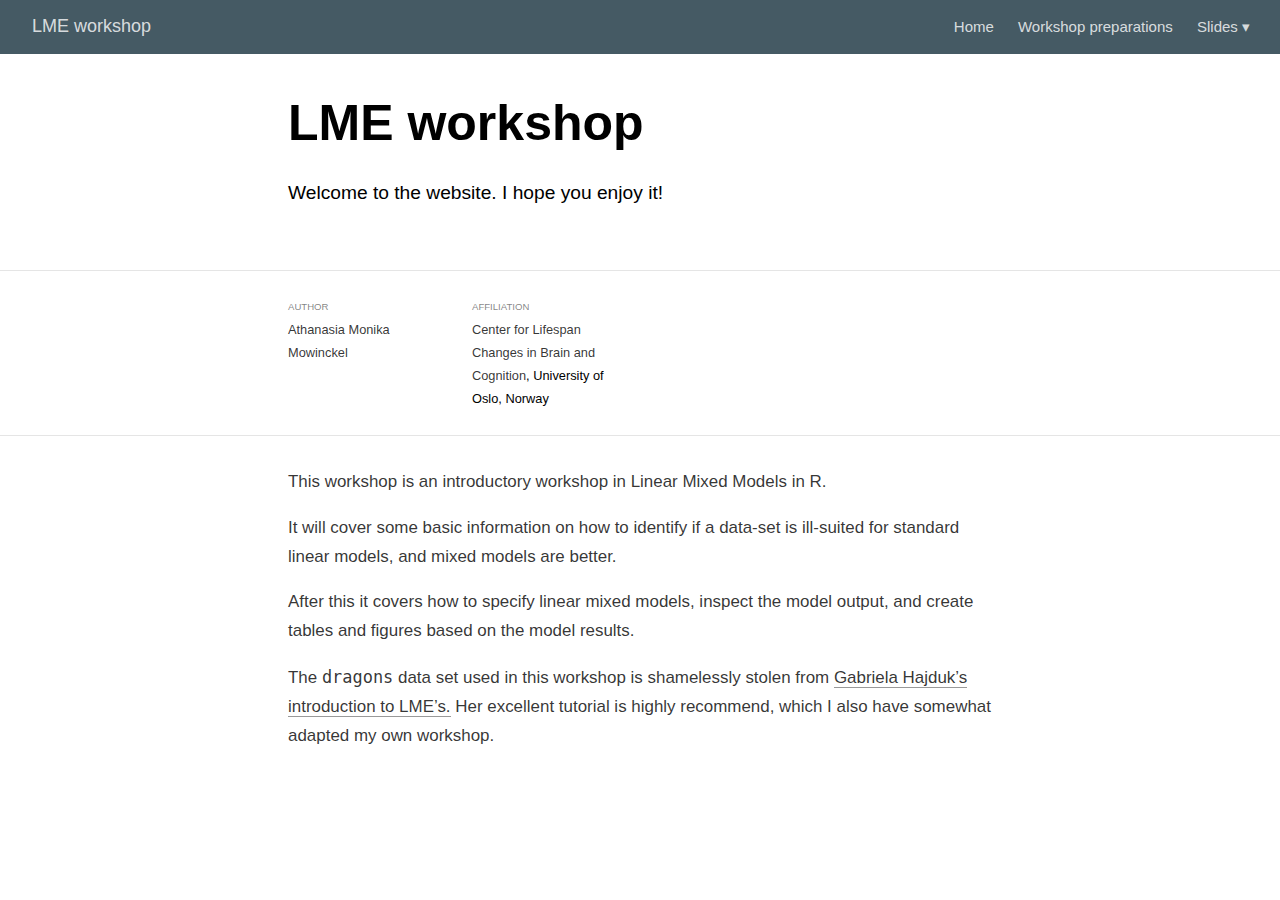
<file: docs/index.html>
<!DOCTYPE html>

<html xmlns="http://www.w3.org/1999/xhtml" lang="" xml:lang="">

<head>
  <meta charset="utf-8"/>
  <meta name="viewport" content="width=device-width, initial-scale=1"/>
  <meta http-equiv="X-UA-Compatible" content="IE=Edge,chrome=1"/>
  <meta name="generator" content="distill" />

  <style type="text/css">
  /* Hide doc at startup (prevent jankiness while JS renders/transforms) */
  body {
    visibility: hidden;
  }
  </style>

 <!--radix_placeholder_import_source-->
 <!--/radix_placeholder_import_source-->

  <!--radix_placeholder_meta_tags-->
  <title>LME workshop</title>

  <meta property="description" itemprop="description" content="Welcome to the website. I hope you enjoy it!"/>


  <meta name="article:author" content="Athanasia Monika Mowinckel"/>

  <!--  https://developers.facebook.com/docs/sharing/webmasters#markup -->
  <meta property="og:title" content="LME workshop"/>
  <meta property="og:type" content="article"/>
  <meta property="og:description" content="Welcome to the website. I hope you enjoy it!"/>
  <meta property="og:locale" content="en_US"/>
  <meta property="og:site_name" content="LME workshop"/>

  <!--  https://dev.twitter.com/cards/types/summary -->
  <meta property="twitter:card" content="summary"/>
  <meta property="twitter:title" content="LME workshop"/>
  <meta property="twitter:description" content="Welcome to the website. I hope you enjoy it!"/>

  <!--/radix_placeholder_meta_tags-->
  <!--radix_placeholder_rmarkdown_metadata-->

  <script type="text/json" id="radix-rmarkdown-metadata">
  {"type":"list","attributes":{"names":{"type":"character","attributes":{},"value":["title","description","site","author"]}},"value":[{"type":"character","attributes":{},"value":["LME workshop"]},{"type":"character","attributes":{},"value":["Welcome to the website. I hope you enjoy it!\n"]},{"type":"character","attributes":{},"value":["distill::distill_website"]},{"type":"list","attributes":{},"value":[{"type":"list","attributes":{"names":{"type":"character","attributes":{},"value":["name","affiliation"]}},"value":[{"type":"character","attributes":{},"value":["Athanasia Monika Mowinckel"]},{"type":"character","attributes":{},"value":["<a href='https://www.oslobrains.no'>Center for Lifespan Changes in Brain and Cognition<\/a>, University of Oslo, Norway"]}]}]}]}
  </script>
  <!--/radix_placeholder_rmarkdown_metadata-->
  <!--radix_placeholder_navigation_in_header-->

  <script type="application/javascript">

    window.headroom_prevent_pin = false;

    window.document.addEventListener("DOMContentLoaded", function (event) {

      // initialize headroom for banner
      var header = $('header').get(0);
      var headerHeight = header.offsetHeight;
      var headroom = new Headroom(header, {
        onPin : function() {
          if (window.headroom_prevent_pin) {
            window.headroom_prevent_pin = false;
            headroom.unpin();
          }
        }
      });
      headroom.init();
      if(window.location.hash)
        headroom.unpin();
      $(header).addClass('headroom--transition');

      // offset scroll location for banner on hash change
      // (see: https://github.com/WickyNilliams/headroom.js/issues/38)
      window.addEventListener("hashchange", function(event) {
        window.scrollTo(0, window.pageYOffset - (headerHeight + 25));
      });

      // responsive menu
      $('.distill-site-header').each(function(i, val) {
        var topnav = $(this);
        var toggle = topnav.find('.nav-toggle');
        toggle.on('click', function() {
          topnav.toggleClass('responsive');
        });
      });

      // nav dropdowns
      $('.nav-dropbtn').click(function(e) {
        $(this).next('.nav-dropdown-content').toggleClass('nav-dropdown-active');
        $(this).parent().siblings('.nav-dropdown')
           .children('.nav-dropdown-content').removeClass('nav-dropdown-active');
      });
      $("body").click(function(e){
        $('.nav-dropdown-content').removeClass('nav-dropdown-active');
      });
      $(".nav-dropdown").click(function(e){
        e.stopPropagation();
      });
    });
  </script>

  <style type="text/css">

  /* Theme (user-documented overrideables for nav appearance) */

  .distill-site-nav {
    color: rgba(255, 255, 255, 0.8);
    background-color: #455a64;
    font-size: 15px;
    font-weight: 300;
  }

  .distill-site-nav a {
    color: inherit;
    text-decoration: none;
  }

  .distill-site-nav a:hover {
    color: white;
  }

  @media print {
    .distill-site-nav {
      display: none;
    }
  }

  .distill-site-header {

  }

  .distill-site-footer {

  }


  /* Site Header */

  .distill-site-header {
    width: 100%;
    box-sizing: border-box;
    z-index: 3;
  }

  .distill-site-header .nav-left {
    display: inline-block;
    margin-left: 8px;
  }

  @media screen and (max-width: 768px) {
    .distill-site-header .nav-left {
      margin-left: 0;
    }
  }


  .distill-site-header .nav-right {
    float: right;
    margin-right: 8px;
  }

  .distill-site-header a,
  .distill-site-header .title {
    display: inline-block;
    text-align: center;
    padding: 14px 10px 14px 10px;
  }

  .distill-site-header .title {
    font-size: 18px;
  }

  .distill-site-header .logo {
    padding: 0;
  }

  .distill-site-header .logo img {
    display: none;
    max-height: 20px;
    width: auto;
    margin-bottom: -4px;
  }

  .distill-site-header .nav-image img {
    max-height: 18px;
    width: auto;
    display: inline-block;
    margin-bottom: -3px;
  }



  @media screen and (min-width: 1000px) {
    .distill-site-header .logo img {
      display: inline-block;
    }
    .distill-site-header .nav-left {
      margin-left: 20px;
    }
    .distill-site-header .nav-right {
      margin-right: 20px;
    }
    .distill-site-header .title {
      padding-left: 12px;
    }
  }


  .distill-site-header .nav-toggle {
    display: none;
  }

  .nav-dropdown {
    display: inline-block;
    position: relative;
  }

  .nav-dropdown .nav-dropbtn {
    border: none;
    outline: none;
    color: rgba(255, 255, 255, 0.8);
    padding: 16px 10px;
    background-color: transparent;
    font-family: inherit;
    font-size: inherit;
    font-weight: inherit;
    margin: 0;
    margin-top: 1px;
    z-index: 2;
  }

  .nav-dropdown-content {
    display: none;
    position: absolute;
    background-color: white;
    min-width: 200px;
    border: 1px solid rgba(0,0,0,0.15);
    border-radius: 4px;
    box-shadow: 0px 8px 16px 0px rgba(0,0,0,0.1);
    z-index: 1;
    margin-top: 2px;
    white-space: nowrap;
    padding-top: 4px;
    padding-bottom: 4px;
  }

  .nav-dropdown-content hr {
    margin-top: 4px;
    margin-bottom: 4px;
    border: none;
    border-bottom: 1px solid rgba(0, 0, 0, 0.1);
  }

  .nav-dropdown-active {
    display: block;
  }

  .nav-dropdown-content a, .nav-dropdown-content .nav-dropdown-header {
    color: black;
    padding: 6px 24px;
    text-decoration: none;
    display: block;
    text-align: left;
  }

  .nav-dropdown-content .nav-dropdown-header {
    display: block;
    padding: 5px 24px;
    padding-bottom: 0;
    text-transform: uppercase;
    font-size: 14px;
    color: #999999;
    white-space: nowrap;
  }

  .nav-dropdown:hover .nav-dropbtn {
    color: white;
  }

  .nav-dropdown-content a:hover {
    background-color: #ddd;
    color: black;
  }

  .nav-right .nav-dropdown-content {
    margin-left: -45%;
    right: 0;
  }

  @media screen and (max-width: 768px) {
    .distill-site-header a, .distill-site-header .nav-dropdown  {display: none;}
    .distill-site-header a.nav-toggle {
      float: right;
      display: block;
    }
    .distill-site-header .title {
      margin-left: 0;
    }
    .distill-site-header .nav-right {
      margin-right: 0;
    }
    .distill-site-header {
      overflow: hidden;
    }
    .nav-right .nav-dropdown-content {
      margin-left: 0;
    }
  }


  @media screen and (max-width: 768px) {
    .distill-site-header.responsive {position: relative;}
    .distill-site-header.responsive a.nav-toggle {
      position: absolute;
      right: 0;
      top: 0;
    }
    .distill-site-header.responsive a,
    .distill-site-header.responsive .nav-dropdown {
      display: block;
      text-align: left;
    }
    .distill-site-header.responsive .nav-left,
    .distill-site-header.responsive .nav-right {
      width: 100%;
    }
    .distill-site-header.responsive .nav-dropdown {float: none;}
    .distill-site-header.responsive .nav-dropdown-content {position: relative;}
    .distill-site-header.responsive .nav-dropdown .nav-dropbtn {
      display: block;
      width: 100%;
      text-align: left;
    }
  }

  /* Site Footer */

  .distill-site-footer {
    width: 100%;
    overflow: hidden;
    box-sizing: border-box;
    z-index: 3;
    margin-top: 30px;
    padding-top: 30px;
    padding-bottom: 30px;
    text-align: center;
  }

  /* Headroom */

  d-title {
    padding-top: 6rem;
  }

  @media print {
    d-title {
      padding-top: 4rem;
    }
  }

  .headroom {
    z-index: 1000;
    position: fixed;
    top: 0;
    left: 0;
    right: 0;
  }

  .headroom--transition {
    transition: all .4s ease-in-out;
  }

  .headroom--unpinned {
    top: -100px;
  }

  .headroom--pinned {
    top: 0;
  }

  </style>

  <link href="site_libs/font-awesome-5.1.0/css/all.css" rel="stylesheet"/>
  <link href="site_libs/font-awesome-5.1.0/css/v4-shims.css" rel="stylesheet"/>
  <script src="site_libs/headroom-0.9.4/headroom.min.js"></script>
  <!--/radix_placeholder_navigation_in_header-->
  <!--radix_placeholder_distill-->

  <style type="text/css">

  body {
    background-color: white;
  }

  .pandoc-table {
    width: 100%;
  }

  .pandoc-table>caption {
    margin-bottom: 10px;
  }

  .pandoc-table th:not([align]) {
    text-align: left;
  }

  .pagedtable-footer {
    font-size: 15px;
  }

  .html-widget {
    margin-bottom: 2.0em;
  }

  .l-screen-inset {
    padding-right: 16px;
  }

  .l-screen .caption {
    margin-left: 10px;
  }

  .shaded {
    background: rgb(247, 247, 247);
    padding-top: 20px;
    padding-bottom: 20px;
    border-top: 1px solid rgba(0, 0, 0, 0.1);
    border-bottom: 1px solid rgba(0, 0, 0, 0.1);
  }

  .shaded .html-widget {
    margin-bottom: 0;
    border: 1px solid rgba(0, 0, 0, 0.1);
  }

  .shaded .shaded-content {
    background: white;
  }

  .text-output {
    margin-top: 0;
    line-height: 1.5em;
  }

  .hidden {
    display: none !important;
  }

  d-article {
    padding-bottom: 30px;
  }

  d-appendix {
    padding-top: 30px;
  }

  d-article>p>img {
    width: 100%;
  }

  d-article iframe {
    border: 1px solid rgba(0, 0, 0, 0.1);
    margin-bottom: 2.0em;
    width: 100%;
  }

  figure img.external {
    background: white;
    border: 1px solid rgba(0, 0, 0, 0.1);
    box-shadow: 0 1px 8px rgba(0, 0, 0, 0.1);
    padding: 18px;
    box-sizing: border-box;
  }

  /* CSS for table of contents */

  .d-toc {
    color: rgba(0,0,0,0.8);
    font-size: 0.8em;
    line-height: 1em;
  }

  .d-toc-header {
    font-size: 0.6rem;
    font-weight: 400;
    color: rgba(0, 0, 0, 0.5);
    text-transform: uppercase;
    margin-top: 0;
    margin-bottom: 1.3em;
  }

  .d-toc a {
    border-bottom: none;
  }

  .d-toc ul {
    padding-left: 0;
  }

  .d-toc li>ul {
    padding-top: 0.8em;
    padding-left: 16px;
    margin-bottom: 0.6em;
  }

  .d-toc ul,
  .d-toc li {
    list-style-type: none;
  }

  .d-toc li {
    margin-bottom: 0.9em;
  }

  .d-toc-separator {
    margin-top: 20px;
    margin-bottom: 2em;
  }

  .d-article-with-toc {
    border-top: none;
    padding-top: 0;
  }



  /* Tweak code blocks (note that this CSS is repeated above in an injection
     into the d-code shadow dom) */

  d-code {
    overflow-x: auto !important;
  }

  pre.d-code code.d-code {
    padding-left: 10px;
    font-size: 12px;
    border-left: 2px solid rgba(0,0,0,0.1);
  }

  pre.text-output {

    font-size: 12px;
    color: black;
    background: none;
    font-family: Consolas, Monaco, 'Andale Mono', 'Ubuntu Mono', monospace;
    text-align: left;
    white-space: pre;
    word-spacing: normal;
    word-break: normal;
    word-wrap: normal;
    line-height: 1.5;

    -moz-tab-size: 4;
    -o-tab-size: 4;
    tab-size: 4;

    -webkit-hyphens: none;
    -moz-hyphens: none;
    -ms-hyphens: none;
    hyphens: none;
  }

  @media(min-width: 768px) {

  d-code {
    overflow-x: visible !important;
  }

  pre.d-code code.d-code  {
      padding-left: 18px;
      font-size: 14px;
  }
  pre.text-output {
    font-size: 14px;
  }
  }

  /* Figure */

  .figure {
    position: relative;
    margin-bottom: 2.5em;
    margin-top: 1.5em;
  }

  .figure img {
    width: 100%;
  }

  .figure .caption {
    color: rgba(0, 0, 0, 0.6);
    font-size: 12px;
    line-height: 1.5em;
  }

  .figure img.external {
    background: white;
    border: 1px solid rgba(0, 0, 0, 0.1);
    box-shadow: 0 1px 8px rgba(0, 0, 0, 0.1);
    padding: 18px;
    box-sizing: border-box;
  }

  .figure .caption a {
    color: rgba(0, 0, 0, 0.6);
  }

  .figure .caption b,
  .figure .caption strong, {
    font-weight: 600;
    color: rgba(0, 0, 0, 1.0);
  }



  /* Tweak 1000px media break to show more text */

  @media(min-width: 1000px) {
    .base-grid,
    distill-header,
    d-title,
    d-abstract,
    d-article,
    d-appendix,
    distill-appendix,
    d-byline,
    d-footnote-list,
    d-citation-list,
    distill-footer {
      grid-template-columns: [screen-start] 1fr [page-start kicker-start] 80px [middle-start] 50px [text-start kicker-end] 65px 65px 65px 65px 65px 65px 65px 65px [text-end gutter-start] 65px [middle-end] 65px [page-end gutter-end] 1fr [screen-end];
      grid-column-gap: 16px;
    }

    .grid {
      grid-column-gap: 16px;
    }

    d-article {
      font-size: 1.06rem;
      line-height: 1.7em;
    }
    figure .caption, .figure .caption, figure figcaption {
      font-size: 13px;
    }
  }

  @media(min-width: 1180px) {
    .base-grid,
    distill-header,
    d-title,
    d-abstract,
    d-article,
    d-appendix,
    distill-appendix,
    d-byline,
    d-footnote-list,
    d-citation-list,
    distill-footer {
      grid-template-columns: [screen-start] 1fr [page-start kicker-start] 60px [middle-start] 60px [text-start kicker-end] 60px 60px 60px 60px 60px 60px 60px 60px [text-end gutter-start] 60px [middle-end] 60px [page-end gutter-end] 1fr [screen-end];
      grid-column-gap: 32px;
    }

    .grid {
      grid-column-gap: 32px;
    }
  }


  /* Get the citation styles for the appendix (not auto-injected on render since
     we do our own rendering of the citation appendix) */

  d-appendix .citation-appendix,
  .d-appendix .citation-appendix {
    font-size: 11px;
    line-height: 15px;
    border-left: 1px solid rgba(0, 0, 0, 0.1);
    padding-left: 18px;
    border: 1px solid rgba(0,0,0,0.1);
    background: rgba(0, 0, 0, 0.02);
    padding: 10px 18px;
    border-radius: 3px;
    color: rgba(150, 150, 150, 1);
    overflow: hidden;
    margin-top: -12px;
    white-space: pre-wrap;
    word-wrap: break-word;
  }


  /* Social footer */

  .social_footer {
    margin-top: 30px;
    margin-bottom: 0;
    color: rgba(0,0,0,0.67);
  }

  .disqus-comments {
    margin-right: 30px;
  }

  .disqus-comment-count {
    border-bottom: 1px solid rgba(0, 0, 0, 0.4);
    cursor: pointer;
  }

  #disqus_thread {
    margin-top: 30px;
  }

  .article-sharing a {
    border-bottom: none;
    margin-right: 8px;
  }

  .article-sharing a:hover {
    border-bottom: none;
  }

  .sidebar-section.subscribe {
    font-size: 12px;
    line-height: 1.6em;
  }

  .subscribe p {
    margin-bottom: 0.5em;
  }


  .article-footer .subscribe {
    font-size: 15px;
    margin-top: 45px;
  }


  .sidebar-section.custom {
    font-size: 12px;
    line-height: 1.6em;
  }

  .custom p {
    margin-bottom: 0.5em;
  }


  /* Improve display for browsers without grid (IE/Edge <= 15) */

  .downlevel {
    line-height: 1.6em;
    font-family: -apple-system, BlinkMacSystemFont, "Segoe UI", Roboto, Oxygen, Ubuntu, Cantarell, "Fira Sans", "Droid Sans", "Helvetica Neue", Arial, sans-serif;
    margin: 0;
  }

  .downlevel .d-title {
    padding-top: 6rem;
    padding-bottom: 1.5rem;
  }

  .downlevel .d-title h1 {
    font-size: 50px;
    font-weight: 700;
    line-height: 1.1em;
    margin: 0 0 0.5rem;
  }

  .downlevel .d-title p {
    font-weight: 300;
    font-size: 1.2rem;
    line-height: 1.55em;
    margin-top: 0;
  }

  .downlevel .d-byline {
    padding-top: 0.8em;
    padding-bottom: 0.8em;
    font-size: 0.8rem;
    line-height: 1.8em;
  }

  .downlevel .section-separator {
    border: none;
    border-top: 1px solid rgba(0, 0, 0, 0.1);
  }

  .downlevel .d-article {
    font-size: 1.06rem;
    line-height: 1.7em;
    padding-top: 1rem;
    padding-bottom: 2rem;
  }


  .downlevel .d-appendix {
    padding-left: 0;
    padding-right: 0;
    max-width: none;
    font-size: 0.8em;
    line-height: 1.7em;
    margin-bottom: 0;
    color: rgba(0,0,0,0.5);
    padding-top: 40px;
    padding-bottom: 48px;
  }

  .downlevel .footnotes ol {
    padding-left: 13px;
  }

  .downlevel .base-grid,
  .downlevel .distill-header,
  .downlevel .d-title,
  .downlevel .d-abstract,
  .downlevel .d-article,
  .downlevel .d-appendix,
  .downlevel .distill-appendix,
  .downlevel .d-byline,
  .downlevel .d-footnote-list,
  .downlevel .d-citation-list,
  .downlevel .distill-footer,
  .downlevel .appendix-bottom,
  .downlevel .posts-container {
    padding-left: 40px;
    padding-right: 40px;
  }

  @media(min-width: 768px) {
    .downlevel .base-grid,
    .downlevel .distill-header,
    .downlevel .d-title,
    .downlevel .d-abstract,
    .downlevel .d-article,
    .downlevel .d-appendix,
    .downlevel .distill-appendix,
    .downlevel .d-byline,
    .downlevel .d-footnote-list,
    .downlevel .d-citation-list,
    .downlevel .distill-footer,
    .downlevel .appendix-bottom,
    .downlevel .posts-container {
    padding-left: 150px;
    padding-right: 150px;
    max-width: 900px;
  }
  }

  .downlevel pre code {
    display: block;
    border-left: 2px solid rgba(0, 0, 0, .1);
    padding: 0 0 0 20px;
    font-size: 14px;
  }

  .downlevel code, .downlevel pre {
    color: black;
    background: none;
    font-family: Consolas, Monaco, 'Andale Mono', 'Ubuntu Mono', monospace;
    text-align: left;
    white-space: pre;
    word-spacing: normal;
    word-break: normal;
    word-wrap: normal;
    line-height: 1.5;

    -moz-tab-size: 4;
    -o-tab-size: 4;
    tab-size: 4;

    -webkit-hyphens: none;
    -moz-hyphens: none;
    -ms-hyphens: none;
    hyphens: none;
  }

  </style>

  <script type="application/javascript">

  function is_downlevel_browser() {
    if (bowser.isUnsupportedBrowser({ msie: "12", msedge: "16"},
                                   window.navigator.userAgent)) {
      return true;
    } else {
      return window.load_distill_framework === undefined;
    }
  }

  // show body when load is complete
  function on_load_complete() {

    // set body to visible
    document.body.style.visibility = 'visible';

    // force redraw for leaflet widgets
    if (window.HTMLWidgets) {
      var maps = window.HTMLWidgets.findAll(".leaflet");
      $.each(maps, function(i, el) {
        var map = this.getMap();
        map.invalidateSize();
        map.eachLayer(function(layer) {
          if (layer instanceof L.TileLayer)
            layer.redraw();
        });
      });
    }

    // trigger 'shown' so htmlwidgets resize
    $('d-article').trigger('shown');
  }

  function init_distill() {

    init_common();

    // create front matter
    var front_matter = $('<d-front-matter></d-front-matter>');
    $('#distill-front-matter').wrap(front_matter);

    // create d-title
    $('.d-title').changeElementType('d-title');

    // create d-byline
    var byline = $('<d-byline></d-byline>');
    $('.d-byline').replaceWith(byline);

    // create d-article
    var article = $('<d-article></d-article>');
    $('.d-article').wrap(article).children().unwrap();

    // move posts container into article
    $('.posts-container').appendTo($('d-article'));

    // create d-appendix
    $('.d-appendix').changeElementType('d-appendix');

    // create d-bibliography
    var bibliography = $('<d-bibliography></d-bibliography>');
    $('#distill-bibliography').wrap(bibliography);

    // flag indicating that we have appendix items
    var appendix = $('.appendix-bottom').children('h3').length > 0;

    // replace citations with <d-cite>
    $('.citation').each(function(i, val) {
      appendix = true;
      var cites = $(this).attr('data-cites').split(" ");
      var dt_cite = $('<d-cite></d-cite>');
      dt_cite.attr('key', cites.join());
      $(this).replaceWith(dt_cite);
    });
    // remove refs
    $('#refs').remove();

    // replace footnotes with <d-footnote>
    $('.footnote-ref').each(function(i, val) {
      appendix = true;
      var href = $(this).attr('href');
      var id = href.replace('#', '');
      var fn = $('#' + id);
      var fn_p = $('#' + id + '>p');
      fn_p.find('.footnote-back').remove();
      var text = fn_p.html();
      var dtfn = $('<d-footnote></d-footnote>');
      dtfn.html(text);
      $(this).replaceWith(dtfn);
    });
    // remove footnotes
    $('.footnotes').remove();

    $('h1.appendix, h2.appendix').each(function(i, val) {
      $(this).changeElementType('h3');
    });
    $('h3.appendix').each(function(i, val) {
      var id = $(this).attr('id');
      $('.d-toc a[href="#' + id + '"]').parent().remove();
      appendix = true;
      $(this).nextUntil($('h1, h2, h3')).addBack().appendTo($('d-appendix'));
    });

    // show d-appendix if we have appendix content
    $("d-appendix").css('display', appendix ? 'grid' : 'none');

    // replace code blocks with d-code
    $('pre>code').each(function(i, val) {
      var code = $(this);
      var pre = code.parent();
      var clz = "";
      var language = pre.attr('class');
      if (language) {
        // map unknown languages to "clike" (without this they just dissapear)
        if ($.inArray(language, ["bash", "clike", "css", "go", "html",
                                 "javascript", "js", "julia", "lua", "markdown",
                                 "markup", "mathml", "python", "svg", "xml"]) == -1)
          language = "clike";
        language = ' language="' + language + '"';
        var dt_code = $('<d-code block' + language + clz + '></d-code>');
        dt_code.text(code.text());
        pre.replaceWith(dt_code);
      } else {
        code.addClass('text-output').unwrap().changeElementType('pre');
      }
    });

    // localize layout chunks to just output
    $('.layout-chunk').each(function(i, val) {

      // capture layout
      var layout = $(this).attr('data-layout');

      // apply layout to markdown level block elements
      var elements = $(this).children().not('d-code, pre.text-output, script');
      elements.each(function(i, el) {
        var layout_div = $('<div class="' + layout + '"></div>');
        if (layout_div.hasClass('shaded')) {
          var shaded_content = $('<div class="shaded-content"></div>');
          $(this).wrap(shaded_content);
          $(this).parent().wrap(layout_div);
        } else {
          $(this).wrap(layout_div);
        }
      });


      // unwrap the layout-chunk div
      $(this).children().unwrap();
    });

    // load distill framework
    load_distill_framework();

    // wait for window.distillRunlevel == 4 to do post processing
    function distill_post_process() {

      if (!window.distillRunlevel || window.distillRunlevel < 4)
        return;

      // hide author/affiliations entirely if we have no authors
      var front_matter = JSON.parse($("#distill-front-matter").html());
      var have_authors = front_matter.authors && front_matter.authors.length > 0;
      if (!have_authors)
        $('d-byline').addClass('hidden');

      // table of contents
      if (have_authors) // adjust border if we are in authors
        $('.d-toc').parent().addClass('d-article-with-toc');

      // strip links that point to #
      $('.authors-affiliations').find('a[href="#"]').removeAttr('href');

      // hide elements of author/affiliations grid that have no value
      function hide_byline_column(caption) {
        $('d-byline').find('h3:contains("' + caption + '")').parent().css('visibility', 'hidden');
      }

      // affiliations
      var have_affiliations = false;
      for (var i = 0; i<front_matter.authors.length; ++i) {
        var author = front_matter.authors[i];
        if (author.affiliation !== "&nbsp;") {
          have_affiliations = true;
          break;
        }
      }
      if (!have_affiliations)
        $('d-byline').find('h3:contains("Affiliations")').css('visibility', 'hidden');

      // published date
      if (!front_matter.publishedDate)
        hide_byline_column("Published");

      // document object identifier
      var doi = $('d-byline').find('h3:contains("DOI")');
      var doi_p = doi.next().empty();
      if (!front_matter.doi) {
        // if we have a citation and valid citationText then link to that
        if ($('#citation').length > 0 && front_matter.citationText) {
          doi.html('Citation');
          $('<a href="#citation"></a>')
            .text(front_matter.citationText)
            .appendTo(doi_p);
        } else {
          hide_byline_column("DOI");
        }
      } else {
        $('<a></a>')
           .attr('href', "https://doi.org/" + front_matter.doi)
           .html(front_matter.doi)
           .appendTo(doi_p);
      }

       // change plural form of authors/affiliations
      if (front_matter.authors.length === 1) {
        var grid = $('.authors-affiliations');
        grid.children('h3:contains("Authors")').text('Author');
        grid.children('h3:contains("Affiliations")').text('Affiliation');
      }

      // inject pre code styles (can't do this with a global stylesheet b/c a shadow root is used)
      $('d-code').each(function(i, val) {
        var style = document.createElement('style');
        style.innerHTML = 'pre code { padding-left: 10px; font-size: 12px; border-left: 2px solid rgba(0,0,0,0.1); } ' +
                          '@media(min-width: 768px) { pre code { padding-left: 18px; font-size: 14px; } }';
        if (this.shadowRoot)
          this.shadowRoot.appendChild(style);
      });

      // move appendix-bottom entries to the bottom
      $('.appendix-bottom').appendTo('d-appendix').children().unwrap();
      $('.appendix-bottom').remove();

      // clear polling timer
      clearInterval(tid);

      // show body now that everything is ready
      on_load_complete();
    }

    var tid = setInterval(distill_post_process, 50);
    distill_post_process();

  }

  function init_downlevel() {

    init_common();

     // insert hr after d-title
    $('.d-title').after($('<hr class="section-separator"/>'));

    // check if we have authors
    var front_matter = JSON.parse($("#distill-front-matter").html());
    var have_authors = front_matter.authors && front_matter.authors.length > 0;

    // manage byline/border
    if (!have_authors)
      $('.d-byline').remove();
    $('.d-byline').after($('<hr class="section-separator"/>'));
    $('.d-byline a').remove();

    // remove toc
    $('.d-toc-header').remove();
    $('.d-toc').remove();
    $('.d-toc-separator').remove();

    // move appendix elements
    $('h1.appendix, h2.appendix').each(function(i, val) {
      $(this).changeElementType('h3');
    });
    $('h3.appendix').each(function(i, val) {
      $(this).nextUntil($('h1, h2, h3')).addBack().appendTo($('.d-appendix'));
    });


    // inject headers into references and footnotes
    var refs_header = $('<h3></h3>');
    refs_header.text('References');
    $('#refs').prepend(refs_header);

    var footnotes_header = $('<h3></h3');
    footnotes_header.text('Footnotes');
    $('.footnotes').children('hr').first().replaceWith(footnotes_header);

    // move appendix-bottom entries to the bottom
    $('.appendix-bottom').appendTo('.d-appendix').children().unwrap();
    $('.appendix-bottom').remove();

    // remove appendix if it's empty
    if ($('.d-appendix').children().length === 0)
      $('.d-appendix').remove();

    // prepend separator above appendix
    $('.d-appendix').before($('<hr class="section-separator" style="clear: both"/>'));

    // trim code
    $('pre>code').each(function(i, val) {
      $(this).html($.trim($(this).html()));
    });

    // move posts-container right before article
    $('.posts-container').insertBefore($('.d-article'));

    $('body').addClass('downlevel');

    on_load_complete();
  }


  function init_common() {

    // jquery plugin to change element types
    (function($) {
      $.fn.changeElementType = function(newType) {
        var attrs = {};

        $.each(this[0].attributes, function(idx, attr) {
          attrs[attr.nodeName] = attr.nodeValue;
        });

        this.replaceWith(function() {
          return $("<" + newType + "/>", attrs).append($(this).contents());
        });
      };
    })(jQuery);

    // prevent underline for linked images
    $('a > img').parent().css({'border-bottom' : 'none'});

    // mark non-body figures created by knitr chunks as 100% width
    $('.layout-chunk').each(function(i, val) {
      var figures = $(this).find('img, .html-widget');
      if ($(this).attr('data-layout') !== "l-body") {
        figures.css('width', '100%');
      } else {
        figures.css('max-width', '100%');
        figures.filter("[width]").each(function(i, val) {
          var fig = $(this);
          fig.css('width', fig.attr('width') + 'px');
        });

      }
    });

    // auto-append index.html to post-preview links in file: protocol
    // and in rstudio ide preview
    $('.post-preview').each(function(i, val) {
      if (window.location.protocol === "file:")
        $(this).attr('href', $(this).attr('href') + "index.html");
    });

    // get rid of index.html references in header
    if (window.location.protocol !== "file:") {
      $('.distill-site-header a[href]').each(function(i,val) {
        $(this).attr('href', $(this).attr('href').replace("index.html", "./"));
      });
    }

    // add class to pandoc style tables
    $('tr.header').parent('thead').parent('table').addClass('pandoc-table');
    $('.kable-table').children('table').addClass('pandoc-table');

    // add figcaption style to table captions
    $('caption').parent('table').addClass("figcaption");

    // initialize posts list
    if (window.init_posts_list)
      window.init_posts_list();

    // implmement disqus comment link
    $('.disqus-comment-count').click(function() {
      window.headroom_prevent_pin = true;
      $('#disqus_thread').toggleClass('hidden');
      if (!$('#disqus_thread').hasClass('hidden')) {
        var offset = $(this).offset();
        $(window).resize();
        $('html, body').animate({
          scrollTop: offset.top - 35
        });
      }
    });
  }

  document.addEventListener('DOMContentLoaded', function() {
    if (is_downlevel_browser())
      init_downlevel();
    else
      window.addEventListener('WebComponentsReady', init_distill);
  });

  </script>

  <!--/radix_placeholder_distill-->
  <script src="site_libs/header-attrs-2.3/header-attrs.js"></script>
  <script src="site_libs/jquery-1.11.3/jquery.min.js"></script>
  <script src="site_libs/bowser-1.9.3/bowser.min.js"></script>
  <script src="site_libs/webcomponents-2.0.0/webcomponents.js"></script>
  <script src="site_libs/distill-2.2.21/template.v2.js"></script>
  <!--radix_placeholder_site_in_header-->
  <!--/radix_placeholder_site_in_header-->


</head>

<body>

<!--radix_placeholder_front_matter-->

<script id="distill-front-matter" type="text/json">
{"title":"LME workshop","description":"Welcome to the website. I hope you enjoy it!","authors":[{"author":"Athanasia Monika Mowinckel","authorURL":"#","affiliation":"<a href='https://www.oslobrains.no'>Center for Lifespan Changes in Brain and Cognition<\/a>, University of Oslo, Norway","affiliationURL":"#"}]}
</script>

<!--/radix_placeholder_front_matter-->
<!--radix_placeholder_navigation_before_body-->
<header class="header header--fixed" role="banner">
<nav class="distill-site-nav distill-site-header">
<div class="nav-left">
<a href="index.html" class="title">LME workshop</a>
</div>
<div class="nav-right">
<a href="index.html">Home</a>
<a href="prep.html">Workshop preparations</a>
<div class="nav-dropdown">
<button class="nav-dropbtn">
Slides
 
<span class="down-arrow">&#x25BE;</span>
</button>
<div class="nav-dropdown-content">
<a href="slides/lme_rladies_london.html">R-Ladies London (v.1)</a>
<a href="slides/lme_UseR_Oslo_2019.html">UseR Oslo &amp; R-Ladies Bergen (v.1.1)</a>
</div>
</div>
<a href="javascript:void(0);" class="nav-toggle">&#9776;</a>
</div>
</nav>
</header>
<!--/radix_placeholder_navigation_before_body-->
<!--radix_placeholder_site_before_body-->
<!--/radix_placeholder_site_before_body-->

<div class="d-title">
<h1>LME workshop</h1>
<p><p>Welcome to the website. I hope you enjoy it!</p></p>
</div>

<div class="d-byline">
  Athanasia Monika Mowinckel  (<a href='https://www.oslobrains.no'>Center for Lifespan Changes in Brain and Cognition</a>, University of Oslo, Norway)
  

</div>

<div class="d-article">
<p>This workshop is an introductory workshop in Linear Mixed Models in R.</p>
<p>It will cover some basic information on how to identify if a data-set is ill-suited for standard linear models, and mixed models are better.</p>
<p>After this it covers how to specify linear mixed models, inspect the model output, and create tables and figures based on the model results.</p>
<p>The <code>dragons</code> data set used in this workshop is shamelessly stolen from <a href="https://gkhajduk.github.io/2017-03-09-mixed-models/">Gabriela Hajduk’s introduction to LME’s.</a> Her excellent tutorial is highly recommend, which I also have somewhat adapted my own workshop.</p>
<!--radix_placeholder_article_footer-->
<!--/radix_placeholder_article_footer-->
</div>

<div class="d-appendix">
</div>


<!--radix_placeholder_site_after_body-->
<!--/radix_placeholder_site_after_body-->
<!--radix_placeholder_appendices-->
<div class="appendix-bottom"></div>
<!--/radix_placeholder_appendices-->
<!--radix_placeholder_navigation_after_body-->
<!--/radix_placeholder_navigation_after_body-->

</body>

</html>
</file>
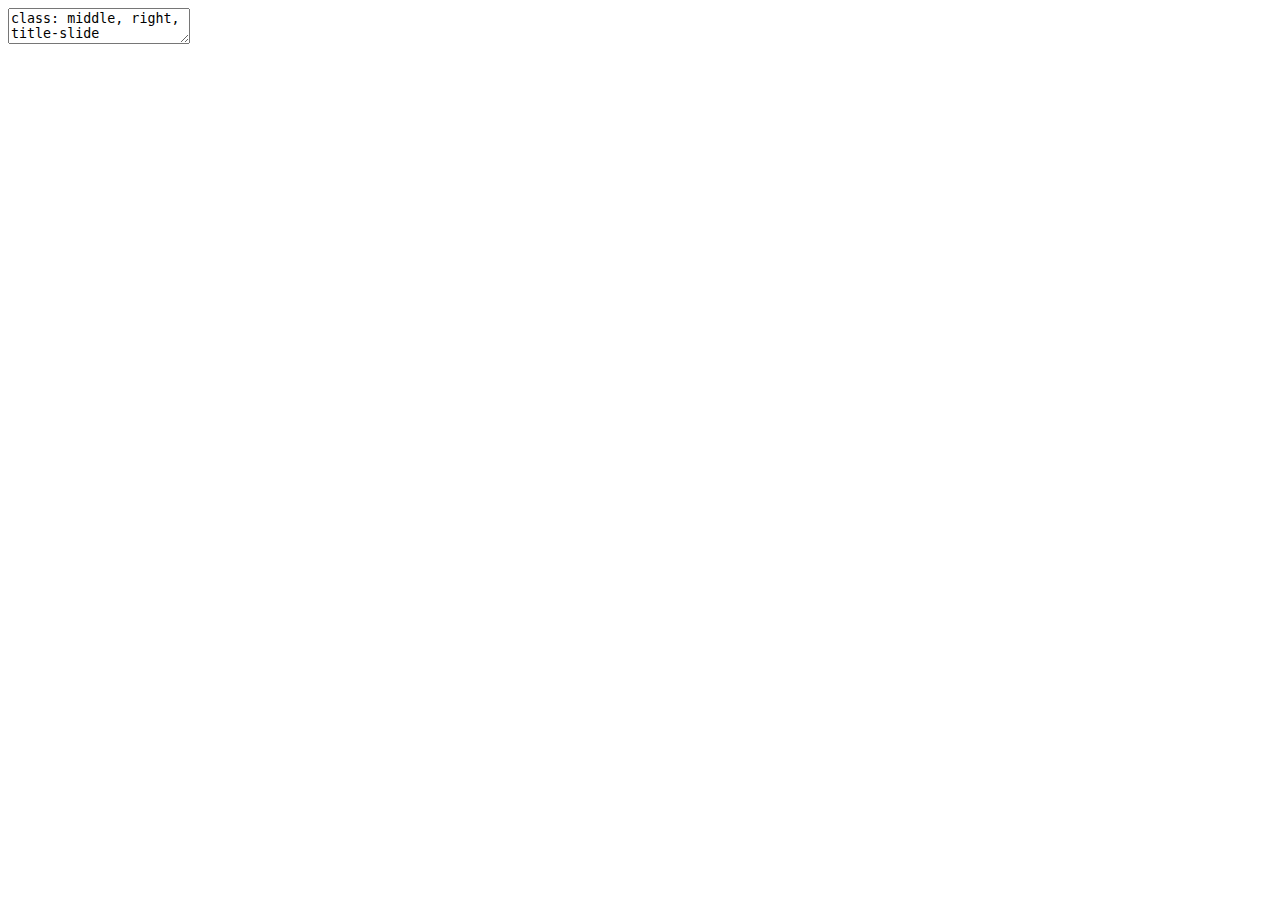
<file: docs/lme_rladies_london.html>
<!DOCTYPE html>
<html>
  <head>
    <title>Linear mixed models in R</title>
    <meta charset="utf-8">
    <meta name="author" content="Athanasia Monika Mowinckel" />
    <link href="libs/remark-css-0.0.1/default.css" rel="stylesheet" />
    <link rel="stylesheet" href="lcbc-uio.css" type="text/css" />
    <link rel="stylesheet" href="lcbc-uio-fonts.css" type="text/css" />
  </head>
  <body>
    <textarea id="source">
class: middle, right, title-slide

# Linear mixed models in R
## - consepts - execution - inspection -
### Athanasia Monika Mowinckel
### March 28<sup>th</sup> 2019

---


layout: true

&lt;div class="my-sidebar"&gt;&lt;/div&gt; 

---



# Linear mixed models - why?

.pull-left[
In statistics we are usually taught only to do linear regressions, like t-tests and anova. 
These are good options when you have single observations per entity, and entity can for instance be a person or a location. 
If you have repeated observations from the same entity, or there is some hierarchical structure to your data in a way, i.e. your dependent obsverations correlate in some way, a linear mixed model might suit your needs more. 
]

.pull-right[
Mixed models have many names, like our favourite pets:  

- hierarchical models  
- linear mixed models 
- linear mixed effects  
- multi-level models  

When searching for information on mixed models, try all these terms, they will give you good coverage of the subject. These terms are not completely synonymous to eachother, but searches on these will help you identify what model applies to your data.
]


---

# Linear mixed models - why?
.pull-left[
**Linear models**   

- Homoscedastic (equal variances)  

- No autocorrelation  

- Resudials should be normally distributed  
]

.pull-right[
**Linear mixed models**  

- Handles autocorrelation through _random_ terms  

- Handles heteroscedasticity through _random_ terms  

- Residuals need not be normally distributed  

- When _linear model_ assumptions are met, generally gives same results in large data sets  
]

---
class: dark, center, middle

# Get started
## Inspecting the data

---

# Getting started

Let's dig into it. We will be using the gapminder_sub data for this, as it is already nicely cleaned and in a format that is very well suited for LME's, long format.



```r
gapminder_sub &lt;- gapminder::gapminder 

gapminder_sub
```

```
## # A tibble: 1,704 x 6
##    country     continent  year lifeExp      pop gdpPercap
##    &lt;fct&gt;       &lt;fct&gt;     &lt;int&gt;   &lt;dbl&gt;    &lt;int&gt;     &lt;dbl&gt;
##  1 Afghanistan Asia       1952    28.8  8425333      779.
##  2 Afghanistan Asia       1957    30.3  9240934      821.
##  3 Afghanistan Asia       1962    32.0 10267083      853.
##  4 Afghanistan Asia       1967    34.0 11537966      836.
##  5 Afghanistan Asia       1972    36.1 13079460      740.
##  6 Afghanistan Asia       1977    38.4 14880372      786.
##  7 Afghanistan Asia       1982    39.9 12881816      978.
##  8 Afghanistan Asia       1987    40.8 13867957      852.
##  9 Afghanistan Asia       1992    41.7 16317921      649.
## 10 Afghanistan Asia       1997    41.8 22227415      635.
## # … with 1,694 more rows
```

---

# Getting started

## Hierarchical, long data

.pull-left[
Long-format data is where an entity has as many rows of data as observations. As you see in the top part of the data, each country as one row of data per year of measurement. `gapminder_sub` is a great dataset for this workshop because it has a nice hierarchy, we do not only have countries, but countries are nested within continents. This information is something we should use as we are building our models. 

As always, we should get to know our data a little before we start. Let's make some plots.
]

.pull-right[
![source: https://neilpatel-qvjnwj7eutn3.netdna-ssl.com/wp-content/uploads/2014/08/2-site-breakdown.png](https://neilpatel-qvjnwj7eutn3.netdna-ssl.com/wp-content/uploads/2014/08/2-site-breakdown.png)
]

---

## Inspecting the data
.pull-left[

```r
library(tidyverse)
gapminder_sub %&gt;% 
  ggplot(aes(x=lifeExp, 
             colour=continent)) + 
  geom_density()
```

&gt; checking the distribution of the data to understand what is looks like across natural groups in the data

]

.pull-right[
![](lme_rladies_london_files/figure-html/dist1-out-1.png)&lt;!-- --&gt;
]

---

## Inspecting the data
.pull-left[

```r
gapminder_sub %&gt;% 
  filter(year == min(year)) %&gt;% 
  arrange(lifeExp) %&gt;% 
  mutate(
    country = fct_inorder(unique(
      as.character(country)
    ))
  ) %&gt;%
  
  ggplot(aes(x=country, y=lifeExp, 
             fill=continent, 
             colour=continent)) +
  geom_histogram(stat="identity") +
  coord_flip() 
```

&gt; checking the distribution of the data to understand what is looks like across natural groups in the data
]

.pull-right[
![](lme_rladies_london_files/figure-html/lifeexp1-out-1.png)&lt;!-- --&gt;
]

---

## Inspecting the data
.pull-left[

```r
gapminder_sub %&gt;% 
  ggplot(aes(x=year, y=lifeExp)) + 
  geom_jitter(alpha=.2) +
  geom_smooth(method = "lm", colour="black") 
```
]

.pull-right[
![](lme_rladies_london_files/figure-html/plot_smooths-out-1.png)&lt;!-- --&gt;
]

---

## Inspecting the data
.pull-left[

```r
gapminder_sub %&gt;% 
  ggplot(aes(x=year, y=lifeExp)) + 
  geom_jitter(alpha=.2) +
* geom_line(show.legend = FALSE,
*           aes(group = country,
*               colour = country)) +
  geom_smooth(method = "lm", colour="black") 
```
]

.pull-right[
![](lme_rladies_london_files/figure-html/plot_smooths1-out-1.png)&lt;!-- --&gt;
]

---
class: dark, middle, center

# Let's do some modelling!
## Exploring standard linear models

---

## Some R-syntax information - formula
.pull-left[
Running models in R, we use something we call a `formula`. This is basically an unquoted expression of your model specification. 

If you want to predict life expentancy by the year of measurement, the corresponding formula would be

`lifeExp ~ year`

What is on the left-side of the tilde (`~`) is your dependent variable, and on the right you place you predictors. 
]
.pull-right[
Main effects are added on using `+`. Here predicting life expectancy, with year and country as main effects.

`lifeExp ~ year + country`

Interactions are specified with `:`, here predicting life expectansy only by the interaction of year and country.

`lifeExp ~ year:country`

A 'full factorial', a complete mains + interactions can be done as such:

`lifeExp ~ year + country + year:country`

or the shorthand with an asteri (`*`):

`lifeExp ~ year * country`
]

---

## Linear models - running a simple model
.pull-left[

```r
library(broom)
lifeEx_year &lt;- lm(lifeExp ~ year, 
                  data=gapminder_sub)

tidy(lifeEx_year) %&gt;% 
* knitr::kable(format="html",
*              digits=3)
```

From here on highlighted code means code you can ignore, it is just there to make the slides prettier.
]

.pull-right[
&lt;table&gt;
 &lt;thead&gt;
  &lt;tr&gt;
   &lt;th style="text-align:left;"&gt; term &lt;/th&gt;
   &lt;th style="text-align:right;"&gt; estimate &lt;/th&gt;
   &lt;th style="text-align:right;"&gt; std.error &lt;/th&gt;
   &lt;th style="text-align:right;"&gt; statistic &lt;/th&gt;
   &lt;th style="text-align:right;"&gt; p.value &lt;/th&gt;
  &lt;/tr&gt;
 &lt;/thead&gt;
&lt;tbody&gt;
  &lt;tr&gt;
   &lt;td style="text-align:left;"&gt; (Intercept) &lt;/td&gt;
   &lt;td style="text-align:right;"&gt; -585.652 &lt;/td&gt;
   &lt;td style="text-align:right;"&gt; 32.314 &lt;/td&gt;
   &lt;td style="text-align:right;"&gt; -18.124 &lt;/td&gt;
   &lt;td style="text-align:right;"&gt; 0 &lt;/td&gt;
  &lt;/tr&gt;
  &lt;tr&gt;
   &lt;td style="text-align:left;"&gt; year &lt;/td&gt;
   &lt;td style="text-align:right;"&gt; 0.326 &lt;/td&gt;
   &lt;td style="text-align:right;"&gt; 0.016 &lt;/td&gt;
   &lt;td style="text-align:right;"&gt; 19.965 &lt;/td&gt;
   &lt;td style="text-align:right;"&gt; 0 &lt;/td&gt;
  &lt;/tr&gt;
&lt;/tbody&gt;
&lt;/table&gt;
]

--
&lt;div style="text-align: center"&gt;
&lt;div class="figure"&gt;
&lt;img src="https://assets.rbl.ms/14068114/980x.jpg" alt="source: https://assets.rbl.ms/14068114/980x.jpg" width="30%" /&gt;
&lt;p class="caption"&gt;source: https://assets.rbl.ms/14068114/980x.jpg&lt;/p&gt;
&lt;/div&gt;
&lt;/div&gt;

---

## Linear models - plot the regression

.pull-left[

```r
lifeEx_year_fit &lt;- augment(lifeEx_year)
beta &lt;- paste0("beta = ", 
               round(
                 lifeEx_year$coefficients[2],2
               ))

lifeEx_year_fit %&gt;% 
  ggplot(aes(x=year, y=.fitted)) + 
  geom_line() + 
  geom_ribbon(alpha=.5,
              aes(ymin=.fitted-.se.fit, 
                  ymax=.fitted+.se.fit)) +
  geom_label(x=1960, y=60,
             label=beta)
```
]

.pull-right[
![](lme_rladies_london_files/figure-html/plot_lm1-out-1.png)&lt;!-- --&gt;
]

---

## Linear models - checking assumption violations

.pull-left[

```r
plot(lifeEx_year, which=1)
```

![](lme_rladies_london_files/figure-html/unnamed-chunk-4-1.png)&lt;!-- --&gt;
]
.pull-right[

```r
plot(lifeEx_year, which=2)
```

![](lme_rladies_london_files/figure-html/unnamed-chunk-5-1.png)&lt;!-- --&gt;
]

---

## Linear models - checking assumption violations

.pull-left[

```r
gapminder_sub %&gt;% 
  ggplot(aes(x=country, y=lifeExp)) + 
  geom_boxplot() +
  coord_flip()
```

By making boxplots for each country we can see data varies substantially across the countries. We should somehow be incorporating this information in our models. The previous diagnostic plots clearly indicate autocorrelation in our data, and we know this, because each subsequent observation for a country is correlated to the last observation.
]

.pull-right[
![](lme_rladies_london_files/figure-html/box1-out-1.png)&lt;!-- --&gt;
]

---

## Linear models - adding a covariate
.pull-left[

```r
lifeEx_year_c &lt;- lm(lifeExp ~ year + country, 
                    data=gapminder_sub)

tidy(lifeEx_year_c) %&gt;% 
* knitr::kable(format="html",
*              digits=3)
```
]

.pull-right[
&lt;table&gt;
 &lt;thead&gt;
  &lt;tr&gt;
   &lt;th style="text-align:left;"&gt; term &lt;/th&gt;
   &lt;th style="text-align:right;"&gt; estimate &lt;/th&gt;
   &lt;th style="text-align:right;"&gt; std.error &lt;/th&gt;
   &lt;th style="text-align:right;"&gt; statistic &lt;/th&gt;
   &lt;th style="text-align:right;"&gt; p.value &lt;/th&gt;
  &lt;/tr&gt;
 &lt;/thead&gt;
&lt;tbody&gt;
  &lt;tr&gt;
   &lt;td style="text-align:left;"&gt; (Intercept) &lt;/td&gt;
   &lt;td style="text-align:right;"&gt; -607.648 &lt;/td&gt;
   &lt;td style="text-align:right;"&gt; 10.011 &lt;/td&gt;
   &lt;td style="text-align:right;"&gt; -60.695 &lt;/td&gt;
   &lt;td style="text-align:right;"&gt; 0.000 &lt;/td&gt;
  &lt;/tr&gt;
  &lt;tr&gt;
   &lt;td style="text-align:left;"&gt; year &lt;/td&gt;
   &lt;td style="text-align:right;"&gt; 0.326 &lt;/td&gt;
   &lt;td style="text-align:right;"&gt; 0.005 &lt;/td&gt;
   &lt;td style="text-align:right;"&gt; 64.786 &lt;/td&gt;
   &lt;td style="text-align:right;"&gt; 0.000 &lt;/td&gt;
  &lt;/tr&gt;
  &lt;tr&gt;
   &lt;td style="text-align:left;"&gt; countryAlbania &lt;/td&gt;
   &lt;td style="text-align:right;"&gt; 30.954 &lt;/td&gt;
   &lt;td style="text-align:right;"&gt; 1.463 &lt;/td&gt;
   &lt;td style="text-align:right;"&gt; 21.154 &lt;/td&gt;
   &lt;td style="text-align:right;"&gt; 0.000 &lt;/td&gt;
  &lt;/tr&gt;
  &lt;tr&gt;
   &lt;td style="text-align:left;"&gt; countryAlgeria &lt;/td&gt;
   &lt;td style="text-align:right;"&gt; 21.551 &lt;/td&gt;
   &lt;td style="text-align:right;"&gt; 1.463 &lt;/td&gt;
   &lt;td style="text-align:right;"&gt; 14.728 &lt;/td&gt;
   &lt;td style="text-align:right;"&gt; 0.000 &lt;/td&gt;
  &lt;/tr&gt;
  &lt;tr&gt;
   &lt;td style="text-align:left;"&gt; countryAngola &lt;/td&gt;
   &lt;td style="text-align:right;"&gt; 0.405 &lt;/td&gt;
   &lt;td style="text-align:right;"&gt; 1.463 &lt;/td&gt;
   &lt;td style="text-align:right;"&gt; 0.277 &lt;/td&gt;
   &lt;td style="text-align:right;"&gt; 0.782 &lt;/td&gt;
  &lt;/tr&gt;
  &lt;tr&gt;
   &lt;td style="text-align:left;"&gt; countryArgentina &lt;/td&gt;
   &lt;td style="text-align:right;"&gt; 31.582 &lt;/td&gt;
   &lt;td style="text-align:right;"&gt; 1.463 &lt;/td&gt;
   &lt;td style="text-align:right;"&gt; 21.583 &lt;/td&gt;
   &lt;td style="text-align:right;"&gt; 0.000 &lt;/td&gt;
  &lt;/tr&gt;
  &lt;tr&gt;
   &lt;td style="text-align:left;"&gt; countryAustralia &lt;/td&gt;
   &lt;td style="text-align:right;"&gt; 37.184 &lt;/td&gt;
   &lt;td style="text-align:right;"&gt; 1.463 &lt;/td&gt;
   &lt;td style="text-align:right;"&gt; 25.412 &lt;/td&gt;
   &lt;td style="text-align:right;"&gt; 0.000 &lt;/td&gt;
  &lt;/tr&gt;
  &lt;tr&gt;
   &lt;td style="text-align:left;"&gt; countryAustria &lt;/td&gt;
   &lt;td style="text-align:right;"&gt; 35.624 &lt;/td&gt;
   &lt;td style="text-align:right;"&gt; 1.463 &lt;/td&gt;
   &lt;td style="text-align:right;"&gt; 24.346 &lt;/td&gt;
   &lt;td style="text-align:right;"&gt; 0.000 &lt;/td&gt;
  &lt;/tr&gt;
  &lt;tr&gt;
   &lt;td style="text-align:left;"&gt; countryBahrain &lt;/td&gt;
   &lt;td style="text-align:right;"&gt; 28.127 &lt;/td&gt;
   &lt;td style="text-align:right;"&gt; 1.463 &lt;/td&gt;
   &lt;td style="text-align:right;"&gt; 19.222 &lt;/td&gt;
   &lt;td style="text-align:right;"&gt; 0.000 &lt;/td&gt;
  &lt;/tr&gt;
  &lt;tr&gt;
   &lt;td style="text-align:left;"&gt; countryBangladesh &lt;/td&gt;
   &lt;td style="text-align:right;"&gt; 12.355 &lt;/td&gt;
   &lt;td style="text-align:right;"&gt; 1.463 &lt;/td&gt;
   &lt;td style="text-align:right;"&gt; 8.444 &lt;/td&gt;
   &lt;td style="text-align:right;"&gt; 0.000 &lt;/td&gt;
  &lt;/tr&gt;
  &lt;tr&gt;
   &lt;td style="text-align:left;"&gt; countryBelgium &lt;/td&gt;
   &lt;td style="text-align:right;"&gt; 36.163 &lt;/td&gt;
   &lt;td style="text-align:right;"&gt; 1.463 &lt;/td&gt;
   &lt;td style="text-align:right;"&gt; 24.714 &lt;/td&gt;
   &lt;td style="text-align:right;"&gt; 0.000 &lt;/td&gt;
  &lt;/tr&gt;
  &lt;tr&gt;
   &lt;td style="text-align:left;"&gt; countryBenin &lt;/td&gt;
   &lt;td style="text-align:right;"&gt; 11.301 &lt;/td&gt;
   &lt;td style="text-align:right;"&gt; 1.463 &lt;/td&gt;
   &lt;td style="text-align:right;"&gt; 7.723 &lt;/td&gt;
   &lt;td style="text-align:right;"&gt; 0.000 &lt;/td&gt;
  &lt;/tr&gt;
  &lt;tr&gt;
   &lt;td style="text-align:left;"&gt; countryBolivia &lt;/td&gt;
   &lt;td style="text-align:right;"&gt; 15.026 &lt;/td&gt;
   &lt;td style="text-align:right;"&gt; 1.463 &lt;/td&gt;
   &lt;td style="text-align:right;"&gt; 10.269 &lt;/td&gt;
   &lt;td style="text-align:right;"&gt; 0.000 &lt;/td&gt;
  &lt;/tr&gt;
  &lt;tr&gt;
   &lt;td style="text-align:left;"&gt; countryBosnia and Herzegovina &lt;/td&gt;
   &lt;td style="text-align:right;"&gt; 30.229 &lt;/td&gt;
   &lt;td style="text-align:right;"&gt; 1.463 &lt;/td&gt;
   &lt;td style="text-align:right;"&gt; 20.659 &lt;/td&gt;
   &lt;td style="text-align:right;"&gt; 0.000 &lt;/td&gt;
  &lt;/tr&gt;
  &lt;tr&gt;
   &lt;td style="text-align:left;"&gt; countryBotswana &lt;/td&gt;
   &lt;td style="text-align:right;"&gt; 17.119 &lt;/td&gt;
   &lt;td style="text-align:right;"&gt; 1.463 &lt;/td&gt;
   &lt;td style="text-align:right;"&gt; 11.699 &lt;/td&gt;
   &lt;td style="text-align:right;"&gt; 0.000 &lt;/td&gt;
  &lt;/tr&gt;
  &lt;tr&gt;
   &lt;td style="text-align:left;"&gt; countryBrazil &lt;/td&gt;
   &lt;td style="text-align:right;"&gt; 24.761 &lt;/td&gt;
   &lt;td style="text-align:right;"&gt; 1.463 &lt;/td&gt;
   &lt;td style="text-align:right;"&gt; 16.922 &lt;/td&gt;
   &lt;td style="text-align:right;"&gt; 0.000 &lt;/td&gt;
  &lt;/tr&gt;
  &lt;tr&gt;
   &lt;td style="text-align:left;"&gt; countryBulgaria &lt;/td&gt;
   &lt;td style="text-align:right;"&gt; 32.265 &lt;/td&gt;
   &lt;td style="text-align:right;"&gt; 1.463 &lt;/td&gt;
   &lt;td style="text-align:right;"&gt; 22.050 &lt;/td&gt;
   &lt;td style="text-align:right;"&gt; 0.000 &lt;/td&gt;
  &lt;/tr&gt;
  &lt;tr&gt;
   &lt;td style="text-align:left;"&gt; countryBurkina Faso &lt;/td&gt;
   &lt;td style="text-align:right;"&gt; 7.215 &lt;/td&gt;
   &lt;td style="text-align:right;"&gt; 1.463 &lt;/td&gt;
   &lt;td style="text-align:right;"&gt; 4.931 &lt;/td&gt;
   &lt;td style="text-align:right;"&gt; 0.000 &lt;/td&gt;
  &lt;/tr&gt;
  &lt;tr&gt;
   &lt;td style="text-align:left;"&gt; countryBurundi &lt;/td&gt;
   &lt;td style="text-align:right;"&gt; 7.339 &lt;/td&gt;
   &lt;td style="text-align:right;"&gt; 1.463 &lt;/td&gt;
   &lt;td style="text-align:right;"&gt; 5.015 &lt;/td&gt;
   &lt;td style="text-align:right;"&gt; 0.000 &lt;/td&gt;
  &lt;/tr&gt;
  &lt;tr&gt;
   &lt;td style="text-align:left;"&gt; countryCambodia &lt;/td&gt;
   &lt;td style="text-align:right;"&gt; 10.424 &lt;/td&gt;
   &lt;td style="text-align:right;"&gt; 1.463 &lt;/td&gt;
   &lt;td style="text-align:right;"&gt; 7.124 &lt;/td&gt;
   &lt;td style="text-align:right;"&gt; 0.000 &lt;/td&gt;
  &lt;/tr&gt;
  &lt;tr&gt;
   &lt;td style="text-align:left;"&gt; countryCameroon &lt;/td&gt;
   &lt;td style="text-align:right;"&gt; 10.650 &lt;/td&gt;
   &lt;td style="text-align:right;"&gt; 1.463 &lt;/td&gt;
   &lt;td style="text-align:right;"&gt; 7.278 &lt;/td&gt;
   &lt;td style="text-align:right;"&gt; 0.000 &lt;/td&gt;
  &lt;/tr&gt;
  &lt;tr&gt;
   &lt;td style="text-align:left;"&gt; countryCanada &lt;/td&gt;
   &lt;td style="text-align:right;"&gt; 37.424 &lt;/td&gt;
   &lt;td style="text-align:right;"&gt; 1.463 &lt;/td&gt;
   &lt;td style="text-align:right;"&gt; 25.576 &lt;/td&gt;
   &lt;td style="text-align:right;"&gt; 0.000 &lt;/td&gt;
  &lt;/tr&gt;
  &lt;tr&gt;
   &lt;td style="text-align:left;"&gt; countryCentral African Republic &lt;/td&gt;
   &lt;td style="text-align:right;"&gt; 6.388 &lt;/td&gt;
   &lt;td style="text-align:right;"&gt; 1.463 &lt;/td&gt;
   &lt;td style="text-align:right;"&gt; 4.366 &lt;/td&gt;
   &lt;td style="text-align:right;"&gt; 0.000 &lt;/td&gt;
  &lt;/tr&gt;
  &lt;tr&gt;
   &lt;td style="text-align:left;"&gt; countryChad &lt;/td&gt;
   &lt;td style="text-align:right;"&gt; 9.295 &lt;/td&gt;
   &lt;td style="text-align:right;"&gt; 1.463 &lt;/td&gt;
   &lt;td style="text-align:right;"&gt; 6.352 &lt;/td&gt;
   &lt;td style="text-align:right;"&gt; 0.000 &lt;/td&gt;
  &lt;/tr&gt;
  &lt;tr&gt;
   &lt;td style="text-align:left;"&gt; countryChile &lt;/td&gt;
   &lt;td style="text-align:right;"&gt; 29.952 &lt;/td&gt;
   &lt;td style="text-align:right;"&gt; 1.463 &lt;/td&gt;
   &lt;td style="text-align:right;"&gt; 20.470 &lt;/td&gt;
   &lt;td style="text-align:right;"&gt; 0.000 &lt;/td&gt;
  &lt;/tr&gt;
  &lt;tr&gt;
   &lt;td style="text-align:left;"&gt; countryChina &lt;/td&gt;
   &lt;td style="text-align:right;"&gt; 24.306 &lt;/td&gt;
   &lt;td style="text-align:right;"&gt; 1.463 &lt;/td&gt;
   &lt;td style="text-align:right;"&gt; 16.611 &lt;/td&gt;
   &lt;td style="text-align:right;"&gt; 0.000 &lt;/td&gt;
  &lt;/tr&gt;
  &lt;tr&gt;
   &lt;td style="text-align:left;"&gt; countryColombia &lt;/td&gt;
   &lt;td style="text-align:right;"&gt; 26.419 &lt;/td&gt;
   &lt;td style="text-align:right;"&gt; 1.463 &lt;/td&gt;
   &lt;td style="text-align:right;"&gt; 18.055 &lt;/td&gt;
   &lt;td style="text-align:right;"&gt; 0.000 &lt;/td&gt;
  &lt;/tr&gt;
  &lt;tr&gt;
   &lt;td style="text-align:left;"&gt; countryComoros &lt;/td&gt;
   &lt;td style="text-align:right;"&gt; 14.903 &lt;/td&gt;
   &lt;td style="text-align:right;"&gt; 1.463 &lt;/td&gt;
   &lt;td style="text-align:right;"&gt; 10.185 &lt;/td&gt;
   &lt;td style="text-align:right;"&gt; 0.000 &lt;/td&gt;
  &lt;/tr&gt;
  &lt;tr&gt;
   &lt;td style="text-align:left;"&gt; countryCongo, Dem. Rep. &lt;/td&gt;
   &lt;td style="text-align:right;"&gt; 7.065 &lt;/td&gt;
   &lt;td style="text-align:right;"&gt; 1.463 &lt;/td&gt;
   &lt;td style="text-align:right;"&gt; 4.828 &lt;/td&gt;
   &lt;td style="text-align:right;"&gt; 0.000 &lt;/td&gt;
  &lt;/tr&gt;
  &lt;tr&gt;
   &lt;td style="text-align:left;"&gt; countryCongo, Rep. &lt;/td&gt;
   &lt;td style="text-align:right;"&gt; 15.023 &lt;/td&gt;
   &lt;td style="text-align:right;"&gt; 1.463 &lt;/td&gt;
   &lt;td style="text-align:right;"&gt; 10.267 &lt;/td&gt;
   &lt;td style="text-align:right;"&gt; 0.000 &lt;/td&gt;
  &lt;/tr&gt;
  &lt;tr&gt;
   &lt;td style="text-align:left;"&gt; countryCosta Rica &lt;/td&gt;
   &lt;td style="text-align:right;"&gt; 32.703 &lt;/td&gt;
   &lt;td style="text-align:right;"&gt; 1.463 &lt;/td&gt;
   &lt;td style="text-align:right;"&gt; 22.349 &lt;/td&gt;
   &lt;td style="text-align:right;"&gt; 0.000 &lt;/td&gt;
  &lt;/tr&gt;
  &lt;tr&gt;
   &lt;td style="text-align:left;"&gt; countryCote d'Ivoire &lt;/td&gt;
   &lt;td style="text-align:right;"&gt; 10.957 &lt;/td&gt;
   &lt;td style="text-align:right;"&gt; 1.463 &lt;/td&gt;
   &lt;td style="text-align:right;"&gt; 7.488 &lt;/td&gt;
   &lt;td style="text-align:right;"&gt; 0.000 &lt;/td&gt;
  &lt;/tr&gt;
  &lt;tr&gt;
   &lt;td style="text-align:left;"&gt; countryCroatia &lt;/td&gt;
   &lt;td style="text-align:right;"&gt; 32.577 &lt;/td&gt;
   &lt;td style="text-align:right;"&gt; 1.463 &lt;/td&gt;
   &lt;td style="text-align:right;"&gt; 22.264 &lt;/td&gt;
   &lt;td style="text-align:right;"&gt; 0.000 &lt;/td&gt;
  &lt;/tr&gt;
  &lt;tr&gt;
   &lt;td style="text-align:left;"&gt; countryCuba &lt;/td&gt;
   &lt;td style="text-align:right;"&gt; 33.566 &lt;/td&gt;
   &lt;td style="text-align:right;"&gt; 1.463 &lt;/td&gt;
   &lt;td style="text-align:right;"&gt; 22.940 &lt;/td&gt;
   &lt;td style="text-align:right;"&gt; 0.000 &lt;/td&gt;
  &lt;/tr&gt;
  &lt;tr&gt;
   &lt;td style="text-align:left;"&gt; countryCzech Republic &lt;/td&gt;
   &lt;td style="text-align:right;"&gt; 34.032 &lt;/td&gt;
   &lt;td style="text-align:right;"&gt; 1.463 &lt;/td&gt;
   &lt;td style="text-align:right;"&gt; 23.258 &lt;/td&gt;
   &lt;td style="text-align:right;"&gt; 0.000 &lt;/td&gt;
  &lt;/tr&gt;
  &lt;tr&gt;
   &lt;td style="text-align:left;"&gt; countryDenmark &lt;/td&gt;
   &lt;td style="text-align:right;"&gt; 36.891 &lt;/td&gt;
   &lt;td style="text-align:right;"&gt; 1.463 &lt;/td&gt;
   &lt;td style="text-align:right;"&gt; 25.212 &lt;/td&gt;
   &lt;td style="text-align:right;"&gt; 0.000 &lt;/td&gt;
  &lt;/tr&gt;
  &lt;tr&gt;
   &lt;td style="text-align:left;"&gt; countryDjibouti &lt;/td&gt;
   &lt;td style="text-align:right;"&gt; 8.902 &lt;/td&gt;
   &lt;td style="text-align:right;"&gt; 1.463 &lt;/td&gt;
   &lt;td style="text-align:right;"&gt; 6.084 &lt;/td&gt;
   &lt;td style="text-align:right;"&gt; 0.000 &lt;/td&gt;
  &lt;/tr&gt;
  &lt;tr&gt;
   &lt;td style="text-align:left;"&gt; countryDominican Republic &lt;/td&gt;
   &lt;td style="text-align:right;"&gt; 24.076 &lt;/td&gt;
   &lt;td style="text-align:right;"&gt; 1.463 &lt;/td&gt;
   &lt;td style="text-align:right;"&gt; 16.454 &lt;/td&gt;
   &lt;td style="text-align:right;"&gt; 0.000 &lt;/td&gt;
  &lt;/tr&gt;
  &lt;tr&gt;
   &lt;td style="text-align:left;"&gt; countryEcuador &lt;/td&gt;
   &lt;td style="text-align:right;"&gt; 25.338 &lt;/td&gt;
   &lt;td style="text-align:right;"&gt; 1.463 &lt;/td&gt;
   &lt;td style="text-align:right;"&gt; 17.316 &lt;/td&gt;
   &lt;td style="text-align:right;"&gt; 0.000 &lt;/td&gt;
  &lt;/tr&gt;
  &lt;tr&gt;
   &lt;td style="text-align:left;"&gt; countryEgypt &lt;/td&gt;
   &lt;td style="text-align:right;"&gt; 18.764 &lt;/td&gt;
   &lt;td style="text-align:right;"&gt; 1.463 &lt;/td&gt;
   &lt;td style="text-align:right;"&gt; 12.824 &lt;/td&gt;
   &lt;td style="text-align:right;"&gt; 0.000 &lt;/td&gt;
  &lt;/tr&gt;
  &lt;tr&gt;
   &lt;td style="text-align:left;"&gt; countryEl Salvador &lt;/td&gt;
   &lt;td style="text-align:right;"&gt; 22.155 &lt;/td&gt;
   &lt;td style="text-align:right;"&gt; 1.463 &lt;/td&gt;
   &lt;td style="text-align:right;"&gt; 15.141 &lt;/td&gt;
   &lt;td style="text-align:right;"&gt; 0.000 &lt;/td&gt;
  &lt;/tr&gt;
  &lt;tr&gt;
   &lt;td style="text-align:left;"&gt; countryEquatorial Guinea &lt;/td&gt;
   &lt;td style="text-align:right;"&gt; 5.481 &lt;/td&gt;
   &lt;td style="text-align:right;"&gt; 1.463 &lt;/td&gt;
   &lt;td style="text-align:right;"&gt; 3.746 &lt;/td&gt;
   &lt;td style="text-align:right;"&gt; 0.000 &lt;/td&gt;
  &lt;/tr&gt;
  &lt;tr&gt;
   &lt;td style="text-align:left;"&gt; countryEritrea &lt;/td&gt;
   &lt;td style="text-align:right;"&gt; 8.520 &lt;/td&gt;
   &lt;td style="text-align:right;"&gt; 1.463 &lt;/td&gt;
   &lt;td style="text-align:right;"&gt; 5.823 &lt;/td&gt;
   &lt;td style="text-align:right;"&gt; 0.000 &lt;/td&gt;
  &lt;/tr&gt;
  &lt;tr&gt;
   &lt;td style="text-align:left;"&gt; countryEthiopia &lt;/td&gt;
   &lt;td style="text-align:right;"&gt; 6.997 &lt;/td&gt;
   &lt;td style="text-align:right;"&gt; 1.463 &lt;/td&gt;
   &lt;td style="text-align:right;"&gt; 4.782 &lt;/td&gt;
   &lt;td style="text-align:right;"&gt; 0.000 &lt;/td&gt;
  &lt;/tr&gt;
  &lt;tr&gt;
   &lt;td style="text-align:left;"&gt; countryFinland &lt;/td&gt;
   &lt;td style="text-align:right;"&gt; 35.513 &lt;/td&gt;
   &lt;td style="text-align:right;"&gt; 1.463 &lt;/td&gt;
   &lt;td style="text-align:right;"&gt; 24.270 &lt;/td&gt;
   &lt;td style="text-align:right;"&gt; 0.000 &lt;/td&gt;
  &lt;/tr&gt;
  &lt;tr&gt;
   &lt;td style="text-align:left;"&gt; countryFrance &lt;/td&gt;
   &lt;td style="text-align:right;"&gt; 36.870 &lt;/td&gt;
   &lt;td style="text-align:right;"&gt; 1.463 &lt;/td&gt;
   &lt;td style="text-align:right;"&gt; 25.198 &lt;/td&gt;
   &lt;td style="text-align:right;"&gt; 0.000 &lt;/td&gt;
  &lt;/tr&gt;
  &lt;tr&gt;
   &lt;td style="text-align:left;"&gt; countryGabon &lt;/td&gt;
   &lt;td style="text-align:right;"&gt; 13.742 &lt;/td&gt;
   &lt;td style="text-align:right;"&gt; 1.463 &lt;/td&gt;
   &lt;td style="text-align:right;"&gt; 9.391 &lt;/td&gt;
   &lt;td style="text-align:right;"&gt; 0.000 &lt;/td&gt;
  &lt;/tr&gt;
  &lt;tr&gt;
   &lt;td style="text-align:left;"&gt; countryGambia &lt;/td&gt;
   &lt;td style="text-align:right;"&gt; 6.922 &lt;/td&gt;
   &lt;td style="text-align:right;"&gt; 1.463 &lt;/td&gt;
   &lt;td style="text-align:right;"&gt; 4.730 &lt;/td&gt;
   &lt;td style="text-align:right;"&gt; 0.000 &lt;/td&gt;
  &lt;/tr&gt;
  &lt;tr&gt;
   &lt;td style="text-align:left;"&gt; countryGermany &lt;/td&gt;
   &lt;td style="text-align:right;"&gt; 35.966 &lt;/td&gt;
   &lt;td style="text-align:right;"&gt; 1.463 &lt;/td&gt;
   &lt;td style="text-align:right;"&gt; 24.579 &lt;/td&gt;
   &lt;td style="text-align:right;"&gt; 0.000 &lt;/td&gt;
  &lt;/tr&gt;
  &lt;tr&gt;
   &lt;td style="text-align:left;"&gt; countryGhana &lt;/td&gt;
   &lt;td style="text-align:right;"&gt; 14.862 &lt;/td&gt;
   &lt;td style="text-align:right;"&gt; 1.463 &lt;/td&gt;
   &lt;td style="text-align:right;"&gt; 10.157 &lt;/td&gt;
   &lt;td style="text-align:right;"&gt; 0.000 &lt;/td&gt;
  &lt;/tr&gt;
  &lt;tr&gt;
   &lt;td style="text-align:left;"&gt; countryGreece &lt;/td&gt;
   &lt;td style="text-align:right;"&gt; 36.254 &lt;/td&gt;
   &lt;td style="text-align:right;"&gt; 1.463 &lt;/td&gt;
   &lt;td style="text-align:right;"&gt; 24.777 &lt;/td&gt;
   &lt;td style="text-align:right;"&gt; 0.000 &lt;/td&gt;
  &lt;/tr&gt;
  &lt;tr&gt;
   &lt;td style="text-align:left;"&gt; countryGuatemala &lt;/td&gt;
   &lt;td style="text-align:right;"&gt; 19.251 &lt;/td&gt;
   &lt;td style="text-align:right;"&gt; 1.463 &lt;/td&gt;
   &lt;td style="text-align:right;"&gt; 13.156 &lt;/td&gt;
   &lt;td style="text-align:right;"&gt; 0.000 &lt;/td&gt;
  &lt;/tr&gt;
  &lt;tr&gt;
   &lt;td style="text-align:left;"&gt; countryGuinea &lt;/td&gt;
   &lt;td style="text-align:right;"&gt; 5.761 &lt;/td&gt;
   &lt;td style="text-align:right;"&gt; 1.463 &lt;/td&gt;
   &lt;td style="text-align:right;"&gt; 3.937 &lt;/td&gt;
   &lt;td style="text-align:right;"&gt; 0.000 &lt;/td&gt;
  &lt;/tr&gt;
  &lt;tr&gt;
   &lt;td style="text-align:left;"&gt; countryGuinea-Bissau &lt;/td&gt;
   &lt;td style="text-align:right;"&gt; 1.731 &lt;/td&gt;
   &lt;td style="text-align:right;"&gt; 1.463 &lt;/td&gt;
   &lt;td style="text-align:right;"&gt; 1.183 &lt;/td&gt;
   &lt;td style="text-align:right;"&gt; 0.237 &lt;/td&gt;
  &lt;/tr&gt;
  &lt;tr&gt;
   &lt;td style="text-align:left;"&gt; countryHaiti &lt;/td&gt;
   &lt;td style="text-align:right;"&gt; 12.686 &lt;/td&gt;
   &lt;td style="text-align:right;"&gt; 1.463 &lt;/td&gt;
   &lt;td style="text-align:right;"&gt; 8.670 &lt;/td&gt;
   &lt;td style="text-align:right;"&gt; 0.000 &lt;/td&gt;
  &lt;/tr&gt;
  &lt;tr&gt;
   &lt;td style="text-align:left;"&gt; countryHonduras &lt;/td&gt;
   &lt;td style="text-align:right;"&gt; 20.442 &lt;/td&gt;
   &lt;td style="text-align:right;"&gt; 1.463 &lt;/td&gt;
   &lt;td style="text-align:right;"&gt; 13.970 &lt;/td&gt;
   &lt;td style="text-align:right;"&gt; 0.000 &lt;/td&gt;
  &lt;/tr&gt;
  &lt;tr&gt;
   &lt;td style="text-align:left;"&gt; countryHong Kong, China &lt;/td&gt;
   &lt;td style="text-align:right;"&gt; 36.014 &lt;/td&gt;
   &lt;td style="text-align:right;"&gt; 1.463 &lt;/td&gt;
   &lt;td style="text-align:right;"&gt; 24.612 &lt;/td&gt;
   &lt;td style="text-align:right;"&gt; 0.000 &lt;/td&gt;
  &lt;/tr&gt;
  &lt;tr&gt;
   &lt;td style="text-align:left;"&gt; countryHungary &lt;/td&gt;
   &lt;td style="text-align:right;"&gt; 31.914 &lt;/td&gt;
   &lt;td style="text-align:right;"&gt; 1.463 &lt;/td&gt;
   &lt;td style="text-align:right;"&gt; 21.811 &lt;/td&gt;
   &lt;td style="text-align:right;"&gt; 0.000 &lt;/td&gt;
  &lt;/tr&gt;
  &lt;tr&gt;
   &lt;td style="text-align:left;"&gt; countryIceland &lt;/td&gt;
   &lt;td style="text-align:right;"&gt; 39.033 &lt;/td&gt;
   &lt;td style="text-align:right;"&gt; 1.463 &lt;/td&gt;
   &lt;td style="text-align:right;"&gt; 26.675 &lt;/td&gt;
   &lt;td style="text-align:right;"&gt; 0.000 &lt;/td&gt;
  &lt;/tr&gt;
  &lt;tr&gt;
   &lt;td style="text-align:left;"&gt; countryIndia &lt;/td&gt;
   &lt;td style="text-align:right;"&gt; 15.687 &lt;/td&gt;
   &lt;td style="text-align:right;"&gt; 1.463 &lt;/td&gt;
   &lt;td style="text-align:right;"&gt; 10.721 &lt;/td&gt;
   &lt;td style="text-align:right;"&gt; 0.000 &lt;/td&gt;
  &lt;/tr&gt;
  &lt;tr&gt;
   &lt;td style="text-align:left;"&gt; countryIndonesia &lt;/td&gt;
   &lt;td style="text-align:right;"&gt; 16.857 &lt;/td&gt;
   &lt;td style="text-align:right;"&gt; 1.463 &lt;/td&gt;
   &lt;td style="text-align:right;"&gt; 11.520 &lt;/td&gt;
   &lt;td style="text-align:right;"&gt; 0.000 &lt;/td&gt;
  &lt;/tr&gt;
  &lt;tr&gt;
   &lt;td style="text-align:left;"&gt; countryIran &lt;/td&gt;
   &lt;td style="text-align:right;"&gt; 21.158 &lt;/td&gt;
   &lt;td style="text-align:right;"&gt; 1.463 &lt;/td&gt;
   &lt;td style="text-align:right;"&gt; 14.460 &lt;/td&gt;
   &lt;td style="text-align:right;"&gt; 0.000 &lt;/td&gt;
  &lt;/tr&gt;
  &lt;tr&gt;
   &lt;td style="text-align:left;"&gt; countryIraq &lt;/td&gt;
   &lt;td style="text-align:right;"&gt; 19.103 &lt;/td&gt;
   &lt;td style="text-align:right;"&gt; 1.463 &lt;/td&gt;
   &lt;td style="text-align:right;"&gt; 13.055 &lt;/td&gt;
   &lt;td style="text-align:right;"&gt; 0.000 &lt;/td&gt;
  &lt;/tr&gt;
  &lt;tr&gt;
   &lt;td style="text-align:left;"&gt; countryIreland &lt;/td&gt;
   &lt;td style="text-align:right;"&gt; 35.538 &lt;/td&gt;
   &lt;td style="text-align:right;"&gt; 1.463 &lt;/td&gt;
   &lt;td style="text-align:right;"&gt; 24.287 &lt;/td&gt;
   &lt;td style="text-align:right;"&gt; 0.000 &lt;/td&gt;
  &lt;/tr&gt;
  &lt;tr&gt;
   &lt;td style="text-align:left;"&gt; countryIsrael &lt;/td&gt;
   &lt;td style="text-align:right;"&gt; 36.167 &lt;/td&gt;
   &lt;td style="text-align:right;"&gt; 1.463 &lt;/td&gt;
   &lt;td style="text-align:right;"&gt; 24.717 &lt;/td&gt;
   &lt;td style="text-align:right;"&gt; 0.000 &lt;/td&gt;
  &lt;/tr&gt;
  &lt;tr&gt;
   &lt;td style="text-align:left;"&gt; countryItaly &lt;/td&gt;
   &lt;td style="text-align:right;"&gt; 36.535 &lt;/td&gt;
   &lt;td style="text-align:right;"&gt; 1.463 &lt;/td&gt;
   &lt;td style="text-align:right;"&gt; 24.969 &lt;/td&gt;
   &lt;td style="text-align:right;"&gt; 0.000 &lt;/td&gt;
  &lt;/tr&gt;
  &lt;tr&gt;
   &lt;td style="text-align:left;"&gt; countryJamaica &lt;/td&gt;
   &lt;td style="text-align:right;"&gt; 31.271 &lt;/td&gt;
   &lt;td style="text-align:right;"&gt; 1.463 &lt;/td&gt;
   &lt;td style="text-align:right;"&gt; 21.371 &lt;/td&gt;
   &lt;td style="text-align:right;"&gt; 0.000 &lt;/td&gt;
  &lt;/tr&gt;
  &lt;tr&gt;
   &lt;td style="text-align:left;"&gt; countryJapan &lt;/td&gt;
   &lt;td style="text-align:right;"&gt; 37.348 &lt;/td&gt;
   &lt;td style="text-align:right;"&gt; 1.463 &lt;/td&gt;
   &lt;td style="text-align:right;"&gt; 25.524 &lt;/td&gt;
   &lt;td style="text-align:right;"&gt; 0.000 &lt;/td&gt;
  &lt;/tr&gt;
  &lt;tr&gt;
   &lt;td style="text-align:left;"&gt; countryJordan &lt;/td&gt;
   &lt;td style="text-align:right;"&gt; 22.308 &lt;/td&gt;
   &lt;td style="text-align:right;"&gt; 1.463 &lt;/td&gt;
   &lt;td style="text-align:right;"&gt; 15.245 &lt;/td&gt;
   &lt;td style="text-align:right;"&gt; 0.000 &lt;/td&gt;
  &lt;/tr&gt;
  &lt;tr&gt;
   &lt;td style="text-align:left;"&gt; countryKenya &lt;/td&gt;
   &lt;td style="text-align:right;"&gt; 15.202 &lt;/td&gt;
   &lt;td style="text-align:right;"&gt; 1.463 &lt;/td&gt;
   &lt;td style="text-align:right;"&gt; 10.389 &lt;/td&gt;
   &lt;td style="text-align:right;"&gt; 0.000 &lt;/td&gt;
  &lt;/tr&gt;
  &lt;tr&gt;
   &lt;td style="text-align:left;"&gt; countryKorea, Dem. Rep. &lt;/td&gt;
   &lt;td style="text-align:right;"&gt; 26.129 &lt;/td&gt;
   &lt;td style="text-align:right;"&gt; 1.463 &lt;/td&gt;
   &lt;td style="text-align:right;"&gt; 17.857 &lt;/td&gt;
   &lt;td style="text-align:right;"&gt; 0.000 &lt;/td&gt;
  &lt;/tr&gt;
  &lt;tr&gt;
   &lt;td style="text-align:left;"&gt; countryKorea, Rep. &lt;/td&gt;
   &lt;td style="text-align:right;"&gt; 27.522 &lt;/td&gt;
   &lt;td style="text-align:right;"&gt; 1.463 &lt;/td&gt;
   &lt;td style="text-align:right;"&gt; 18.809 &lt;/td&gt;
   &lt;td style="text-align:right;"&gt; 0.000 &lt;/td&gt;
  &lt;/tr&gt;
  &lt;tr&gt;
   &lt;td style="text-align:left;"&gt; countryKuwait &lt;/td&gt;
   &lt;td style="text-align:right;"&gt; 31.444 &lt;/td&gt;
   &lt;td style="text-align:right;"&gt; 1.463 &lt;/td&gt;
   &lt;td style="text-align:right;"&gt; 21.489 &lt;/td&gt;
   &lt;td style="text-align:right;"&gt; 0.000 &lt;/td&gt;
  &lt;/tr&gt;
  &lt;tr&gt;
   &lt;td style="text-align:left;"&gt; countryLebanon &lt;/td&gt;
   &lt;td style="text-align:right;"&gt; 28.387 &lt;/td&gt;
   &lt;td style="text-align:right;"&gt; 1.463 &lt;/td&gt;
   &lt;td style="text-align:right;"&gt; 19.400 &lt;/td&gt;
   &lt;td style="text-align:right;"&gt; 0.000 &lt;/td&gt;
  &lt;/tr&gt;
  &lt;tr&gt;
   &lt;td style="text-align:left;"&gt; countryLesotho &lt;/td&gt;
   &lt;td style="text-align:right;"&gt; 12.528 &lt;/td&gt;
   &lt;td style="text-align:right;"&gt; 1.463 &lt;/td&gt;
   &lt;td style="text-align:right;"&gt; 8.562 &lt;/td&gt;
   &lt;td style="text-align:right;"&gt; 0.000 &lt;/td&gt;
  &lt;/tr&gt;
  &lt;tr&gt;
   &lt;td style="text-align:left;"&gt; countryLiberia &lt;/td&gt;
   &lt;td style="text-align:right;"&gt; 4.997 &lt;/td&gt;
   &lt;td style="text-align:right;"&gt; 1.463 &lt;/td&gt;
   &lt;td style="text-align:right;"&gt; 3.415 &lt;/td&gt;
   &lt;td style="text-align:right;"&gt; 0.001 &lt;/td&gt;
  &lt;/tr&gt;
  &lt;tr&gt;
   &lt;td style="text-align:left;"&gt; countryLibya &lt;/td&gt;
   &lt;td style="text-align:right;"&gt; 21.825 &lt;/td&gt;
   &lt;td style="text-align:right;"&gt; 1.463 &lt;/td&gt;
   &lt;td style="text-align:right;"&gt; 14.916 &lt;/td&gt;
   &lt;td style="text-align:right;"&gt; 0.000 &lt;/td&gt;
  &lt;/tr&gt;
  &lt;tr&gt;
   &lt;td style="text-align:left;"&gt; countryMadagascar &lt;/td&gt;
   &lt;td style="text-align:right;"&gt; 10.292 &lt;/td&gt;
   &lt;td style="text-align:right;"&gt; 1.463 &lt;/td&gt;
   &lt;td style="text-align:right;"&gt; 7.034 &lt;/td&gt;
   &lt;td style="text-align:right;"&gt; 0.000 &lt;/td&gt;
  &lt;/tr&gt;
  &lt;tr&gt;
   &lt;td style="text-align:left;"&gt; countryMalawi &lt;/td&gt;
   &lt;td style="text-align:right;"&gt; 5.873 &lt;/td&gt;
   &lt;td style="text-align:right;"&gt; 1.463 &lt;/td&gt;
   &lt;td style="text-align:right;"&gt; 4.014 &lt;/td&gt;
   &lt;td style="text-align:right;"&gt; 0.000 &lt;/td&gt;
  &lt;/tr&gt;
  &lt;tr&gt;
   &lt;td style="text-align:left;"&gt; countryMalaysia &lt;/td&gt;
   &lt;td style="text-align:right;"&gt; 26.801 &lt;/td&gt;
   &lt;td style="text-align:right;"&gt; 1.463 &lt;/td&gt;
   &lt;td style="text-align:right;"&gt; 18.316 &lt;/td&gt;
   &lt;td style="text-align:right;"&gt; 0.000 &lt;/td&gt;
  &lt;/tr&gt;
  &lt;tr&gt;
   &lt;td style="text-align:left;"&gt; countryMali &lt;/td&gt;
   &lt;td style="text-align:right;"&gt; 5.935 &lt;/td&gt;
   &lt;td style="text-align:right;"&gt; 1.463 &lt;/td&gt;
   &lt;td style="text-align:right;"&gt; 4.056 &lt;/td&gt;
   &lt;td style="text-align:right;"&gt; 0.000 &lt;/td&gt;
  &lt;/tr&gt;
  &lt;tr&gt;
   &lt;td style="text-align:left;"&gt; countryMauritania &lt;/td&gt;
   &lt;td style="text-align:right;"&gt; 14.823 &lt;/td&gt;
   &lt;td style="text-align:right;"&gt; 1.463 &lt;/td&gt;
   &lt;td style="text-align:right;"&gt; 10.130 &lt;/td&gt;
   &lt;td style="text-align:right;"&gt; 0.000 &lt;/td&gt;
  &lt;/tr&gt;
  &lt;tr&gt;
   &lt;td style="text-align:left;"&gt; countryMauritius &lt;/td&gt;
   &lt;td style="text-align:right;"&gt; 27.474 &lt;/td&gt;
   &lt;td style="text-align:right;"&gt; 1.463 &lt;/td&gt;
   &lt;td style="text-align:right;"&gt; 18.776 &lt;/td&gt;
   &lt;td style="text-align:right;"&gt; 0.000 &lt;/td&gt;
  &lt;/tr&gt;
  &lt;tr&gt;
   &lt;td style="text-align:left;"&gt; countryMexico &lt;/td&gt;
   &lt;td style="text-align:right;"&gt; 27.930 &lt;/td&gt;
   &lt;td style="text-align:right;"&gt; 1.463 &lt;/td&gt;
   &lt;td style="text-align:right;"&gt; 19.088 &lt;/td&gt;
   &lt;td style="text-align:right;"&gt; 0.000 &lt;/td&gt;
  &lt;/tr&gt;
  &lt;tr&gt;
   &lt;td style="text-align:left;"&gt; countryMongolia &lt;/td&gt;
   &lt;td style="text-align:right;"&gt; 18.412 &lt;/td&gt;
   &lt;td style="text-align:right;"&gt; 1.463 &lt;/td&gt;
   &lt;td style="text-align:right;"&gt; 12.583 &lt;/td&gt;
   &lt;td style="text-align:right;"&gt; 0.000 &lt;/td&gt;
  &lt;/tr&gt;
  &lt;tr&gt;
   &lt;td style="text-align:left;"&gt; countryMontenegro &lt;/td&gt;
   &lt;td style="text-align:right;"&gt; 32.820 &lt;/td&gt;
   &lt;td style="text-align:right;"&gt; 1.463 &lt;/td&gt;
   &lt;td style="text-align:right;"&gt; 22.430 &lt;/td&gt;
   &lt;td style="text-align:right;"&gt; 0.000 &lt;/td&gt;
  &lt;/tr&gt;
  &lt;tr&gt;
   &lt;td style="text-align:left;"&gt; countryMorocco &lt;/td&gt;
   &lt;td style="text-align:right;"&gt; 20.130 &lt;/td&gt;
   &lt;td style="text-align:right;"&gt; 1.463 &lt;/td&gt;
   &lt;td style="text-align:right;"&gt; 13.757 &lt;/td&gt;
   &lt;td style="text-align:right;"&gt; 0.000 &lt;/td&gt;
  &lt;/tr&gt;
  &lt;tr&gt;
   &lt;td style="text-align:left;"&gt; countryMozambique &lt;/td&gt;
   &lt;td style="text-align:right;"&gt; 2.901 &lt;/td&gt;
   &lt;td style="text-align:right;"&gt; 1.463 &lt;/td&gt;
   &lt;td style="text-align:right;"&gt; 1.982 &lt;/td&gt;
   &lt;td style="text-align:right;"&gt; 0.048 &lt;/td&gt;
  &lt;/tr&gt;
  &lt;tr&gt;
   &lt;td style="text-align:left;"&gt; countryMyanmar &lt;/td&gt;
   &lt;td style="text-align:right;"&gt; 15.843 &lt;/td&gt;
   &lt;td style="text-align:right;"&gt; 1.463 &lt;/td&gt;
   &lt;td style="text-align:right;"&gt; 10.827 &lt;/td&gt;
   &lt;td style="text-align:right;"&gt; 0.000 &lt;/td&gt;
  &lt;/tr&gt;
  &lt;tr&gt;
   &lt;td style="text-align:left;"&gt; countryNamibia &lt;/td&gt;
   &lt;td style="text-align:right;"&gt; 16.013 &lt;/td&gt;
   &lt;td style="text-align:right;"&gt; 1.463 &lt;/td&gt;
   &lt;td style="text-align:right;"&gt; 10.943 &lt;/td&gt;
   &lt;td style="text-align:right;"&gt; 0.000 &lt;/td&gt;
  &lt;/tr&gt;
  &lt;tr&gt;
   &lt;td style="text-align:left;"&gt; countryNepal &lt;/td&gt;
   &lt;td style="text-align:right;"&gt; 11.508 &lt;/td&gt;
   &lt;td style="text-align:right;"&gt; 1.463 &lt;/td&gt;
   &lt;td style="text-align:right;"&gt; 7.864 &lt;/td&gt;
   &lt;td style="text-align:right;"&gt; 0.000 &lt;/td&gt;
  &lt;/tr&gt;
  &lt;tr&gt;
   &lt;td style="text-align:left;"&gt; countryNetherlands &lt;/td&gt;
   &lt;td style="text-align:right;"&gt; 38.170 &lt;/td&gt;
   &lt;td style="text-align:right;"&gt; 1.463 &lt;/td&gt;
   &lt;td style="text-align:right;"&gt; 26.086 &lt;/td&gt;
   &lt;td style="text-align:right;"&gt; 0.000 &lt;/td&gt;
  &lt;/tr&gt;
  &lt;tr&gt;
   &lt;td style="text-align:left;"&gt; countryNew Zealand &lt;/td&gt;
   &lt;td style="text-align:right;"&gt; 36.511 &lt;/td&gt;
   &lt;td style="text-align:right;"&gt; 1.463 &lt;/td&gt;
   &lt;td style="text-align:right;"&gt; 24.952 &lt;/td&gt;
   &lt;td style="text-align:right;"&gt; 0.000 &lt;/td&gt;
  &lt;/tr&gt;
  &lt;tr&gt;
   &lt;td style="text-align:left;"&gt; countryNicaragua &lt;/td&gt;
   &lt;td style="text-align:right;"&gt; 20.871 &lt;/td&gt;
   &lt;td style="text-align:right;"&gt; 1.463 &lt;/td&gt;
   &lt;td style="text-align:right;"&gt; 14.263 &lt;/td&gt;
   &lt;td style="text-align:right;"&gt; 0.000 &lt;/td&gt;
  &lt;/tr&gt;
  &lt;tr&gt;
   &lt;td style="text-align:left;"&gt; countryNiger &lt;/td&gt;
   &lt;td style="text-align:right;"&gt; 7.080 &lt;/td&gt;
   &lt;td style="text-align:right;"&gt; 1.463 &lt;/td&gt;
   &lt;td style="text-align:right;"&gt; 4.838 &lt;/td&gt;
   &lt;td style="text-align:right;"&gt; 0.000 &lt;/td&gt;
  &lt;/tr&gt;
  &lt;tr&gt;
   &lt;td style="text-align:left;"&gt; countryNigeria &lt;/td&gt;
   &lt;td style="text-align:right;"&gt; 6.103 &lt;/td&gt;
   &lt;td style="text-align:right;"&gt; 1.463 &lt;/td&gt;
   &lt;td style="text-align:right;"&gt; 4.171 &lt;/td&gt;
   &lt;td style="text-align:right;"&gt; 0.000 &lt;/td&gt;
  &lt;/tr&gt;
  &lt;tr&gt;
   &lt;td style="text-align:left;"&gt; countryNorway &lt;/td&gt;
   &lt;td style="text-align:right;"&gt; 38.364 &lt;/td&gt;
   &lt;td style="text-align:right;"&gt; 1.463 &lt;/td&gt;
   &lt;td style="text-align:right;"&gt; 26.219 &lt;/td&gt;
   &lt;td style="text-align:right;"&gt; 0.000 &lt;/td&gt;
  &lt;/tr&gt;
  &lt;tr&gt;
   &lt;td style="text-align:left;"&gt; countryOman &lt;/td&gt;
   &lt;td style="text-align:right;"&gt; 20.964 &lt;/td&gt;
   &lt;td style="text-align:right;"&gt; 1.463 &lt;/td&gt;
   &lt;td style="text-align:right;"&gt; 14.327 &lt;/td&gt;
   &lt;td style="text-align:right;"&gt; 0.000 &lt;/td&gt;
  &lt;/tr&gt;
  &lt;tr&gt;
   &lt;td style="text-align:left;"&gt; countryPakistan &lt;/td&gt;
   &lt;td style="text-align:right;"&gt; 17.403 &lt;/td&gt;
   &lt;td style="text-align:right;"&gt; 1.463 &lt;/td&gt;
   &lt;td style="text-align:right;"&gt; 11.894 &lt;/td&gt;
   &lt;td style="text-align:right;"&gt; 0.000 &lt;/td&gt;
  &lt;/tr&gt;
  &lt;tr&gt;
   &lt;td style="text-align:left;"&gt; countryPanama &lt;/td&gt;
   &lt;td style="text-align:right;"&gt; 30.323 &lt;/td&gt;
   &lt;td style="text-align:right;"&gt; 1.463 &lt;/td&gt;
   &lt;td style="text-align:right;"&gt; 20.723 &lt;/td&gt;
   &lt;td style="text-align:right;"&gt; 0.000 &lt;/td&gt;
  &lt;/tr&gt;
  &lt;tr&gt;
   &lt;td style="text-align:left;"&gt; countryParaguay &lt;/td&gt;
   &lt;td style="text-align:right;"&gt; 29.330 &lt;/td&gt;
   &lt;td style="text-align:right;"&gt; 1.463 &lt;/td&gt;
   &lt;td style="text-align:right;"&gt; 20.045 &lt;/td&gt;
   &lt;td style="text-align:right;"&gt; 0.000 &lt;/td&gt;
  &lt;/tr&gt;
  &lt;tr&gt;
   &lt;td style="text-align:left;"&gt; countryPeru &lt;/td&gt;
   &lt;td style="text-align:right;"&gt; 21.381 &lt;/td&gt;
   &lt;td style="text-align:right;"&gt; 1.463 &lt;/td&gt;
   &lt;td style="text-align:right;"&gt; 14.612 &lt;/td&gt;
   &lt;td style="text-align:right;"&gt; 0.000 &lt;/td&gt;
  &lt;/tr&gt;
  &lt;tr&gt;
   &lt;td style="text-align:left;"&gt; countryPhilippines &lt;/td&gt;
   &lt;td style="text-align:right;"&gt; 23.488 &lt;/td&gt;
   &lt;td style="text-align:right;"&gt; 1.463 &lt;/td&gt;
   &lt;td style="text-align:right;"&gt; 16.052 &lt;/td&gt;
   &lt;td style="text-align:right;"&gt; 0.000 &lt;/td&gt;
  &lt;/tr&gt;
  &lt;tr&gt;
   &lt;td style="text-align:left;"&gt; countryPoland &lt;/td&gt;
   &lt;td style="text-align:right;"&gt; 32.698 &lt;/td&gt;
   &lt;td style="text-align:right;"&gt; 1.463 &lt;/td&gt;
   &lt;td style="text-align:right;"&gt; 22.346 &lt;/td&gt;
   &lt;td style="text-align:right;"&gt; 0.000 &lt;/td&gt;
  &lt;/tr&gt;
  &lt;tr&gt;
   &lt;td style="text-align:left;"&gt; countryPortugal &lt;/td&gt;
   &lt;td style="text-align:right;"&gt; 32.941 &lt;/td&gt;
   &lt;td style="text-align:right;"&gt; 1.463 &lt;/td&gt;
   &lt;td style="text-align:right;"&gt; 22.512 &lt;/td&gt;
   &lt;td style="text-align:right;"&gt; 0.000 &lt;/td&gt;
  &lt;/tr&gt;
  &lt;tr&gt;
   &lt;td style="text-align:left;"&gt; countryPuerto Rico &lt;/td&gt;
   &lt;td style="text-align:right;"&gt; 35.261 &lt;/td&gt;
   &lt;td style="text-align:right;"&gt; 1.463 &lt;/td&gt;
   &lt;td style="text-align:right;"&gt; 24.098 &lt;/td&gt;
   &lt;td style="text-align:right;"&gt; 0.000 &lt;/td&gt;
  &lt;/tr&gt;
  &lt;tr&gt;
   &lt;td style="text-align:left;"&gt; countryReunion &lt;/td&gt;
   &lt;td style="text-align:right;"&gt; 29.165 &lt;/td&gt;
   &lt;td style="text-align:right;"&gt; 1.463 &lt;/td&gt;
   &lt;td style="text-align:right;"&gt; 19.932 &lt;/td&gt;
   &lt;td style="text-align:right;"&gt; 0.000 &lt;/td&gt;
  &lt;/tr&gt;
  &lt;tr&gt;
   &lt;td style="text-align:left;"&gt; countryRomania &lt;/td&gt;
   &lt;td style="text-align:right;"&gt; 30.812 &lt;/td&gt;
   &lt;td style="text-align:right;"&gt; 1.463 &lt;/td&gt;
   &lt;td style="text-align:right;"&gt; 21.057 &lt;/td&gt;
   &lt;td style="text-align:right;"&gt; 0.000 &lt;/td&gt;
  &lt;/tr&gt;
  &lt;tr&gt;
   &lt;td style="text-align:left;"&gt; countryRwanda &lt;/td&gt;
   &lt;td style="text-align:right;"&gt; 4.003 &lt;/td&gt;
   &lt;td style="text-align:right;"&gt; 1.463 &lt;/td&gt;
   &lt;td style="text-align:right;"&gt; 2.736 &lt;/td&gt;
   &lt;td style="text-align:right;"&gt; 0.006 &lt;/td&gt;
  &lt;/tr&gt;
  &lt;tr&gt;
   &lt;td style="text-align:left;"&gt; countrySao Tome and Principe &lt;/td&gt;
   &lt;td style="text-align:right;"&gt; 20.418 &lt;/td&gt;
   &lt;td style="text-align:right;"&gt; 1.463 &lt;/td&gt;
   &lt;td style="text-align:right;"&gt; 13.954 &lt;/td&gt;
   &lt;td style="text-align:right;"&gt; 0.000 &lt;/td&gt;
  &lt;/tr&gt;
  &lt;tr&gt;
   &lt;td style="text-align:left;"&gt; countrySaudi Arabia &lt;/td&gt;
   &lt;td style="text-align:right;"&gt; 21.200 &lt;/td&gt;
   &lt;td style="text-align:right;"&gt; 1.463 &lt;/td&gt;
   &lt;td style="text-align:right;"&gt; 14.488 &lt;/td&gt;
   &lt;td style="text-align:right;"&gt; 0.000 &lt;/td&gt;
  &lt;/tr&gt;
  &lt;tr&gt;
   &lt;td style="text-align:left;"&gt; countrySenegal &lt;/td&gt;
   &lt;td style="text-align:right;"&gt; 13.147 &lt;/td&gt;
   &lt;td style="text-align:right;"&gt; 1.463 &lt;/td&gt;
   &lt;td style="text-align:right;"&gt; 8.985 &lt;/td&gt;
   &lt;td style="text-align:right;"&gt; 0.000 &lt;/td&gt;
  &lt;/tr&gt;
  &lt;tr&gt;
   &lt;td style="text-align:left;"&gt; countrySerbia &lt;/td&gt;
   &lt;td style="text-align:right;"&gt; 31.072 &lt;/td&gt;
   &lt;td style="text-align:right;"&gt; 1.463 &lt;/td&gt;
   &lt;td style="text-align:right;"&gt; 21.235 &lt;/td&gt;
   &lt;td style="text-align:right;"&gt; 0.000 &lt;/td&gt;
  &lt;/tr&gt;
  &lt;tr&gt;
   &lt;td style="text-align:left;"&gt; countrySierra Leone &lt;/td&gt;
   &lt;td style="text-align:right;"&gt; -0.710 &lt;/td&gt;
   &lt;td style="text-align:right;"&gt; 1.463 &lt;/td&gt;
   &lt;td style="text-align:right;"&gt; -0.485 &lt;/td&gt;
   &lt;td style="text-align:right;"&gt; 0.628 &lt;/td&gt;
  &lt;/tr&gt;
  &lt;tr&gt;
   &lt;td style="text-align:left;"&gt; countrySingapore &lt;/td&gt;
   &lt;td style="text-align:right;"&gt; 33.741 &lt;/td&gt;
   &lt;td style="text-align:right;"&gt; 1.463 &lt;/td&gt;
   &lt;td style="text-align:right;"&gt; 23.059 &lt;/td&gt;
   &lt;td style="text-align:right;"&gt; 0.000 &lt;/td&gt;
  &lt;/tr&gt;
  &lt;tr&gt;
   &lt;td style="text-align:left;"&gt; countrySlovak Republic &lt;/td&gt;
   &lt;td style="text-align:right;"&gt; 33.217 &lt;/td&gt;
   &lt;td style="text-align:right;"&gt; 1.463 &lt;/td&gt;
   &lt;td style="text-align:right;"&gt; 22.701 &lt;/td&gt;
   &lt;td style="text-align:right;"&gt; 0.000 &lt;/td&gt;
  &lt;/tr&gt;
  &lt;tr&gt;
   &lt;td style="text-align:left;"&gt; countrySlovenia &lt;/td&gt;
   &lt;td style="text-align:right;"&gt; 34.122 &lt;/td&gt;
   &lt;td style="text-align:right;"&gt; 1.463 &lt;/td&gt;
   &lt;td style="text-align:right;"&gt; 23.319 &lt;/td&gt;
   &lt;td style="text-align:right;"&gt; 0.000 &lt;/td&gt;
  &lt;/tr&gt;
  &lt;tr&gt;
   &lt;td style="text-align:left;"&gt; countrySomalia &lt;/td&gt;
   &lt;td style="text-align:right;"&gt; 3.510 &lt;/td&gt;
   &lt;td style="text-align:right;"&gt; 1.463 &lt;/td&gt;
   &lt;td style="text-align:right;"&gt; 2.399 &lt;/td&gt;
   &lt;td style="text-align:right;"&gt; 0.017 &lt;/td&gt;
  &lt;/tr&gt;
  &lt;tr&gt;
   &lt;td style="text-align:left;"&gt; countrySouth Africa &lt;/td&gt;
   &lt;td style="text-align:right;"&gt; 16.514 &lt;/td&gt;
   &lt;td style="text-align:right;"&gt; 1.463 &lt;/td&gt;
   &lt;td style="text-align:right;"&gt; 11.286 &lt;/td&gt;
   &lt;td style="text-align:right;"&gt; 0.000 &lt;/td&gt;
  &lt;/tr&gt;
  &lt;tr&gt;
   &lt;td style="text-align:left;"&gt; countrySpain &lt;/td&gt;
   &lt;td style="text-align:right;"&gt; 36.725 &lt;/td&gt;
   &lt;td style="text-align:right;"&gt; 1.463 &lt;/td&gt;
   &lt;td style="text-align:right;"&gt; 25.098 &lt;/td&gt;
   &lt;td style="text-align:right;"&gt; 0.000 &lt;/td&gt;
  &lt;/tr&gt;
  &lt;tr&gt;
   &lt;td style="text-align:left;"&gt; countrySri Lanka &lt;/td&gt;
   &lt;td style="text-align:right;"&gt; 29.047 &lt;/td&gt;
   &lt;td style="text-align:right;"&gt; 1.463 &lt;/td&gt;
   &lt;td style="text-align:right;"&gt; 19.851 &lt;/td&gt;
   &lt;td style="text-align:right;"&gt; 0.000 &lt;/td&gt;
  &lt;/tr&gt;
  &lt;tr&gt;
   &lt;td style="text-align:left;"&gt; countrySudan &lt;/td&gt;
   &lt;td style="text-align:right;"&gt; 10.922 &lt;/td&gt;
   &lt;td style="text-align:right;"&gt; 1.463 &lt;/td&gt;
   &lt;td style="text-align:right;"&gt; 7.464 &lt;/td&gt;
   &lt;td style="text-align:right;"&gt; 0.000 &lt;/td&gt;
  &lt;/tr&gt;
  &lt;tr&gt;
   &lt;td style="text-align:left;"&gt; countrySwaziland &lt;/td&gt;
   &lt;td style="text-align:right;"&gt; 11.524 &lt;/td&gt;
   &lt;td style="text-align:right;"&gt; 1.463 &lt;/td&gt;
   &lt;td style="text-align:right;"&gt; 7.875 &lt;/td&gt;
   &lt;td style="text-align:right;"&gt; 0.000 &lt;/td&gt;
  &lt;/tr&gt;
  &lt;tr&gt;
   &lt;td style="text-align:left;"&gt; countrySweden &lt;/td&gt;
   &lt;td style="text-align:right;"&gt; 38.698 &lt;/td&gt;
   &lt;td style="text-align:right;"&gt; 1.463 &lt;/td&gt;
   &lt;td style="text-align:right;"&gt; 26.447 &lt;/td&gt;
   &lt;td style="text-align:right;"&gt; 0.000 &lt;/td&gt;
  &lt;/tr&gt;
  &lt;tr&gt;
   &lt;td style="text-align:left;"&gt; countrySwitzerland &lt;/td&gt;
   &lt;td style="text-align:right;"&gt; 38.086 &lt;/td&gt;
   &lt;td style="text-align:right;"&gt; 1.463 &lt;/td&gt;
   &lt;td style="text-align:right;"&gt; 26.029 &lt;/td&gt;
   &lt;td style="text-align:right;"&gt; 0.000 &lt;/td&gt;
  &lt;/tr&gt;
  &lt;tr&gt;
   &lt;td style="text-align:left;"&gt; countrySyria &lt;/td&gt;
   &lt;td style="text-align:right;"&gt; 23.867 &lt;/td&gt;
   &lt;td style="text-align:right;"&gt; 1.463 &lt;/td&gt;
   &lt;td style="text-align:right;"&gt; 16.311 &lt;/td&gt;
   &lt;td style="text-align:right;"&gt; 0.000 &lt;/td&gt;
  &lt;/tr&gt;
  &lt;tr&gt;
   &lt;td style="text-align:left;"&gt; countryTaiwan &lt;/td&gt;
   &lt;td style="text-align:right;"&gt; 32.858 &lt;/td&gt;
   &lt;td style="text-align:right;"&gt; 1.463 &lt;/td&gt;
   &lt;td style="text-align:right;"&gt; 22.456 &lt;/td&gt;
   &lt;td style="text-align:right;"&gt; 0.000 &lt;/td&gt;
  &lt;/tr&gt;
  &lt;tr&gt;
   &lt;td style="text-align:left;"&gt; countryTanzania &lt;/td&gt;
   &lt;td style="text-align:right;"&gt; 10.434 &lt;/td&gt;
   &lt;td style="text-align:right;"&gt; 1.463 &lt;/td&gt;
   &lt;td style="text-align:right;"&gt; 7.130 &lt;/td&gt;
   &lt;td style="text-align:right;"&gt; 0.000 &lt;/td&gt;
  &lt;/tr&gt;
  &lt;tr&gt;
   &lt;td style="text-align:left;"&gt; countryThailand &lt;/td&gt;
   &lt;td style="text-align:right;"&gt; 24.721 &lt;/td&gt;
   &lt;td style="text-align:right;"&gt; 1.463 &lt;/td&gt;
   &lt;td style="text-align:right;"&gt; 16.895 &lt;/td&gt;
   &lt;td style="text-align:right;"&gt; 0.000 &lt;/td&gt;
  &lt;/tr&gt;
  &lt;tr&gt;
   &lt;td style="text-align:left;"&gt; countryTogo &lt;/td&gt;
   &lt;td style="text-align:right;"&gt; 14.020 &lt;/td&gt;
   &lt;td style="text-align:right;"&gt; 1.463 &lt;/td&gt;
   &lt;td style="text-align:right;"&gt; 9.581 &lt;/td&gt;
   &lt;td style="text-align:right;"&gt; 0.000 &lt;/td&gt;
  &lt;/tr&gt;
  &lt;tr&gt;
   &lt;td style="text-align:left;"&gt; countryTrinidad and Tobago &lt;/td&gt;
   &lt;td style="text-align:right;"&gt; 29.349 &lt;/td&gt;
   &lt;td style="text-align:right;"&gt; 1.463 &lt;/td&gt;
   &lt;td style="text-align:right;"&gt; 20.058 &lt;/td&gt;
   &lt;td style="text-align:right;"&gt; 0.000 &lt;/td&gt;
  &lt;/tr&gt;
  &lt;tr&gt;
   &lt;td style="text-align:left;"&gt; countryTunisia &lt;/td&gt;
   &lt;td style="text-align:right;"&gt; 23.242 &lt;/td&gt;
   &lt;td style="text-align:right;"&gt; 1.463 &lt;/td&gt;
   &lt;td style="text-align:right;"&gt; 15.884 &lt;/td&gt;
   &lt;td style="text-align:right;"&gt; 0.000 &lt;/td&gt;
  &lt;/tr&gt;
  &lt;tr&gt;
   &lt;td style="text-align:left;"&gt; countryTurkey &lt;/td&gt;
   &lt;td style="text-align:right;"&gt; 22.218 &lt;/td&gt;
   &lt;td style="text-align:right;"&gt; 1.463 &lt;/td&gt;
   &lt;td style="text-align:right;"&gt; 15.184 &lt;/td&gt;
   &lt;td style="text-align:right;"&gt; 0.000 &lt;/td&gt;
  &lt;/tr&gt;
  &lt;tr&gt;
   &lt;td style="text-align:left;"&gt; countryUganda &lt;/td&gt;
   &lt;td style="text-align:right;"&gt; 10.140 &lt;/td&gt;
   &lt;td style="text-align:right;"&gt; 1.463 &lt;/td&gt;
   &lt;td style="text-align:right;"&gt; 6.930 &lt;/td&gt;
   &lt;td style="text-align:right;"&gt; 0.000 &lt;/td&gt;
  &lt;/tr&gt;
  &lt;tr&gt;
   &lt;td style="text-align:left;"&gt; countryUnited Kingdom &lt;/td&gt;
   &lt;td style="text-align:right;"&gt; 36.444 &lt;/td&gt;
   &lt;td style="text-align:right;"&gt; 1.463 &lt;/td&gt;
   &lt;td style="text-align:right;"&gt; 24.906 &lt;/td&gt;
   &lt;td style="text-align:right;"&gt; 0.000 &lt;/td&gt;
  &lt;/tr&gt;
  &lt;tr&gt;
   &lt;td style="text-align:left;"&gt; countryUnited States &lt;/td&gt;
   &lt;td style="text-align:right;"&gt; 36.000 &lt;/td&gt;
   &lt;td style="text-align:right;"&gt; 1.463 &lt;/td&gt;
   &lt;td style="text-align:right;"&gt; 24.603 &lt;/td&gt;
   &lt;td style="text-align:right;"&gt; 0.000 &lt;/td&gt;
  &lt;/tr&gt;
  &lt;tr&gt;
   &lt;td style="text-align:left;"&gt; countryUruguay &lt;/td&gt;
   &lt;td style="text-align:right;"&gt; 33.303 &lt;/td&gt;
   &lt;td style="text-align:right;"&gt; 1.463 &lt;/td&gt;
   &lt;td style="text-align:right;"&gt; 22.760 &lt;/td&gt;
   &lt;td style="text-align:right;"&gt; 0.000 &lt;/td&gt;
  &lt;/tr&gt;
  &lt;tr&gt;
   &lt;td style="text-align:left;"&gt; countryVenezuela &lt;/td&gt;
   &lt;td style="text-align:right;"&gt; 29.102 &lt;/td&gt;
   &lt;td style="text-align:right;"&gt; 1.463 &lt;/td&gt;
   &lt;td style="text-align:right;"&gt; 19.889 &lt;/td&gt;
   &lt;td style="text-align:right;"&gt; 0.000 &lt;/td&gt;
  &lt;/tr&gt;
  &lt;tr&gt;
   &lt;td style="text-align:left;"&gt; countryVietnam &lt;/td&gt;
   &lt;td style="text-align:right;"&gt; 20.001 &lt;/td&gt;
   &lt;td style="text-align:right;"&gt; 1.463 &lt;/td&gt;
   &lt;td style="text-align:right;"&gt; 13.669 &lt;/td&gt;
   &lt;td style="text-align:right;"&gt; 0.000 &lt;/td&gt;
  &lt;/tr&gt;
  &lt;tr&gt;
   &lt;td style="text-align:left;"&gt; countryWest Bank and Gaza &lt;/td&gt;
   &lt;td style="text-align:right;"&gt; 22.850 &lt;/td&gt;
   &lt;td style="text-align:right;"&gt; 1.463 &lt;/td&gt;
   &lt;td style="text-align:right;"&gt; 15.616 &lt;/td&gt;
   &lt;td style="text-align:right;"&gt; 0.000 &lt;/td&gt;
  &lt;/tr&gt;
  &lt;tr&gt;
   &lt;td style="text-align:left;"&gt; countryYemen, Rep. &lt;/td&gt;
   &lt;td style="text-align:right;"&gt; 9.302 &lt;/td&gt;
   &lt;td style="text-align:right;"&gt; 1.463 &lt;/td&gt;
   &lt;td style="text-align:right;"&gt; 6.357 &lt;/td&gt;
   &lt;td style="text-align:right;"&gt; 0.000 &lt;/td&gt;
  &lt;/tr&gt;
  &lt;tr&gt;
   &lt;td style="text-align:left;"&gt; countryZambia &lt;/td&gt;
   &lt;td style="text-align:right;"&gt; 8.518 &lt;/td&gt;
   &lt;td style="text-align:right;"&gt; 1.463 &lt;/td&gt;
   &lt;td style="text-align:right;"&gt; 5.821 &lt;/td&gt;
   &lt;td style="text-align:right;"&gt; 0.000 &lt;/td&gt;
  &lt;/tr&gt;
  &lt;tr&gt;
   &lt;td style="text-align:left;"&gt; countryZimbabwe &lt;/td&gt;
   &lt;td style="text-align:right;"&gt; 15.184 &lt;/td&gt;
   &lt;td style="text-align:right;"&gt; 1.463 &lt;/td&gt;
   &lt;td style="text-align:right;"&gt; 10.377 &lt;/td&gt;
   &lt;td style="text-align:right;"&gt; 0.000 &lt;/td&gt;
  &lt;/tr&gt;
&lt;/tbody&gt;
&lt;/table&gt;
]


---

## Linear models - checking assumption violations

.pull-left[
Adding a covariate is not helping our assumption violations. Neither will adding an interaction term. you can try it your self and see, the QQ-plot particularly looks maddeningly bad.

We need to be handling the autocorrelation somehow. An alternative is to aggregate data across countries and use the aggregated data for analysis. But the is data reduction, and you will be loosing alot of power and cannot neatly account for the variability in the data.
]

.pull-right[

```r
plot(lifeEx_year_c, which=2)
```

![](lme_rladies_london_files/figure-html/unnamed-chunk-6-1.png)&lt;!-- --&gt;
]


---

class: dark, middle, center

# Let's do some modelling!
## Exploring linear mixed models

---

## Linear mixed models
.pull-left[

```r
library(lme4)
lifeEx_y_c &lt;- lmer(lifeExp ~ year + 
                     (1|country), 
                   data=gapminder_sub)
```
]

.pull-right[
In the package `lme4` a random effect (autororrelation specification)  is added with the formulaeic expression `(1|entity)`, which will fit an independent intercept per entity. In this case, our entity is country. 

You may also use the package `nlme` for linear mixed models, but you specify the random effect differently. 
]


```r
broom::tidy(lifeEx_y_c) %&gt;% 
* knitr::kable(format="html")
```

&lt;table&gt;
 &lt;thead&gt;
  &lt;tr&gt;
   &lt;th style="text-align:left;"&gt; term &lt;/th&gt;
   &lt;th style="text-align:right;"&gt; estimate &lt;/th&gt;
   &lt;th style="text-align:right;"&gt; std.error &lt;/th&gt;
   &lt;th style="text-align:right;"&gt; statistic &lt;/th&gt;
   &lt;th style="text-align:left;"&gt; group &lt;/th&gt;
  &lt;/tr&gt;
 &lt;/thead&gt;
&lt;tbody&gt;
  &lt;tr&gt;
   &lt;td style="text-align:left;"&gt; (Intercept) &lt;/td&gt;
   &lt;td style="text-align:right;"&gt; -585.6521874 &lt;/td&gt;
   &lt;td style="text-align:right;"&gt; 10.0016658 &lt;/td&gt;
   &lt;td style="text-align:right;"&gt; -58.55546 &lt;/td&gt;
   &lt;td style="text-align:left;"&gt; fixed &lt;/td&gt;
  &lt;/tr&gt;
  &lt;tr&gt;
   &lt;td style="text-align:left;"&gt; year &lt;/td&gt;
   &lt;td style="text-align:right;"&gt; 0.3259038 &lt;/td&gt;
   &lt;td style="text-align:right;"&gt; 0.0050305 &lt;/td&gt;
   &lt;td style="text-align:right;"&gt; 64.78581 &lt;/td&gt;
   &lt;td style="text-align:left;"&gt; fixed &lt;/td&gt;
  &lt;/tr&gt;
  &lt;tr&gt;
   &lt;td style="text-align:left;"&gt; sd_(Intercept).country &lt;/td&gt;
   &lt;td style="text-align:right;"&gt; 11.0971564 &lt;/td&gt;
   &lt;td style="text-align:right;"&gt; NA &lt;/td&gt;
   &lt;td style="text-align:right;"&gt; NA &lt;/td&gt;
   &lt;td style="text-align:left;"&gt; country &lt;/td&gt;
  &lt;/tr&gt;
  &lt;tr&gt;
   &lt;td style="text-align:left;"&gt; sd_Observation.Residual &lt;/td&gt;
   &lt;td style="text-align:right;"&gt; 3.5841962 &lt;/td&gt;
   &lt;td style="text-align:right;"&gt; NA &lt;/td&gt;
   &lt;td style="text-align:right;"&gt; NA &lt;/td&gt;
   &lt;td style="text-align:left;"&gt; Residual &lt;/td&gt;
  &lt;/tr&gt;
&lt;/tbody&gt;
&lt;/table&gt;

---

## Linear mixed models - inspecting residuals
.pull-left[

```r
plot(lifeEx_y_c, which=1)
```

With LMEs we no longer get QQ plots to inspect, as they are not necessary. But a fitted again residuals you may still instpect. You should see more or less random dot distribution and a completely straight line across 0. This plot looks pretty nice, though there is a downward tail that is not ideal. 

There is still something in the data we are not accounting for. Countries are nested within continents, and perhaps specifying this will help. There might be continental trends that might help our model work better, and also we can utilise partial pooling, as the intercepts of countries within continents will be shrunk towards the continent estimate. This increases our degrees of freedom.
]
.pull-right[
![](lme_rladies_london_files/figure-html/resid-1-out-1.png)&lt;!-- --&gt;
]

---

## Linear mixed models - random intercepts
Let's first just try _just_ adding continent as a random effect. This will **not** nest the countries within continent, and we will not get parital pooling. We ignore the hierarchical structure of the data, but would like to see if this makes any difference to our model. 


```r
lifeEx_y_cc &lt;- lmer(lifeExp ~ year + 
                      (1|country) + (1|continent), data=gapminder_sub)

broom::tidy(lifeEx_y_cc) %&gt;% 
* knitr::kable(format="html")
```

&lt;table&gt;
 &lt;thead&gt;
  &lt;tr&gt;
   &lt;th style="text-align:left;"&gt; term &lt;/th&gt;
   &lt;th style="text-align:right;"&gt; estimate &lt;/th&gt;
   &lt;th style="text-align:right;"&gt; std.error &lt;/th&gt;
   &lt;th style="text-align:right;"&gt; statistic &lt;/th&gt;
   &lt;th style="text-align:left;"&gt; group &lt;/th&gt;
  &lt;/tr&gt;
 &lt;/thead&gt;
&lt;tbody&gt;
  &lt;tr&gt;
   &lt;td style="text-align:left;"&gt; (Intercept) &lt;/td&gt;
   &lt;td style="text-align:right;"&gt; -581.5462217 &lt;/td&gt;
   &lt;td style="text-align:right;"&gt; 10.9353229 &lt;/td&gt;
   &lt;td style="text-align:right;"&gt; -53.18053 &lt;/td&gt;
   &lt;td style="text-align:left;"&gt; fixed &lt;/td&gt;
  &lt;/tr&gt;
  &lt;tr&gt;
   &lt;td style="text-align:left;"&gt; year &lt;/td&gt;
   &lt;td style="text-align:right;"&gt; 0.3259038 &lt;/td&gt;
   &lt;td style="text-align:right;"&gt; 0.0050305 &lt;/td&gt;
   &lt;td style="text-align:right;"&gt; 64.78573 &lt;/td&gt;
   &lt;td style="text-align:left;"&gt; fixed &lt;/td&gt;
  &lt;/tr&gt;
  &lt;tr&gt;
   &lt;td style="text-align:left;"&gt; sd_(Intercept).country &lt;/td&gt;
   &lt;td style="text-align:right;"&gt; 6.4822035 &lt;/td&gt;
   &lt;td style="text-align:right;"&gt; NA &lt;/td&gt;
   &lt;td style="text-align:right;"&gt; NA &lt;/td&gt;
   &lt;td style="text-align:left;"&gt; country &lt;/td&gt;
  &lt;/tr&gt;
  &lt;tr&gt;
   &lt;td style="text-align:left;"&gt; sd_(Intercept).continent &lt;/td&gt;
   &lt;td style="text-align:right;"&gt; 9.8648549 &lt;/td&gt;
   &lt;td style="text-align:right;"&gt; NA &lt;/td&gt;
   &lt;td style="text-align:right;"&gt; NA &lt;/td&gt;
   &lt;td style="text-align:left;"&gt; continent &lt;/td&gt;
  &lt;/tr&gt;
  &lt;tr&gt;
   &lt;td style="text-align:left;"&gt; sd_Observation.Residual &lt;/td&gt;
   &lt;td style="text-align:right;"&gt; 3.5842007 &lt;/td&gt;
   &lt;td style="text-align:right;"&gt; NA &lt;/td&gt;
   &lt;td style="text-align:right;"&gt; NA &lt;/td&gt;
   &lt;td style="text-align:left;"&gt; Residual &lt;/td&gt;
  &lt;/tr&gt;
&lt;/tbody&gt;
&lt;/table&gt;

---

## Linear mixed models - inspecting residuals
.pull-left[

```r
plot(lifeEx_y_cc, which=1)
```
]
.pull-right[
![](lme_rladies_london_files/figure-html/resid-2-out-1.png)&lt;!-- --&gt;
]

---

## Linear mixed models - random intercepts


```r
lifeEx_y_ccn &lt;- lmer(lifeExp ~ year + (1|continent/country), data=gapminder_sub)

broom::tidy(lifeEx_y_ccn) %&gt;% 
* knitr::kable(format="html")
```

&lt;table&gt;
 &lt;thead&gt;
  &lt;tr&gt;
   &lt;th style="text-align:left;"&gt; term &lt;/th&gt;
   &lt;th style="text-align:right;"&gt; estimate &lt;/th&gt;
   &lt;th style="text-align:right;"&gt; std.error &lt;/th&gt;
   &lt;th style="text-align:right;"&gt; statistic &lt;/th&gt;
   &lt;th style="text-align:left;"&gt; group &lt;/th&gt;
  &lt;/tr&gt;
 &lt;/thead&gt;
&lt;tbody&gt;
  &lt;tr&gt;
   &lt;td style="text-align:left;"&gt; (Intercept) &lt;/td&gt;
   &lt;td style="text-align:right;"&gt; -581.5462217 &lt;/td&gt;
   &lt;td style="text-align:right;"&gt; 10.9353229 &lt;/td&gt;
   &lt;td style="text-align:right;"&gt; -53.18053 &lt;/td&gt;
   &lt;td style="text-align:left;"&gt; fixed &lt;/td&gt;
  &lt;/tr&gt;
  &lt;tr&gt;
   &lt;td style="text-align:left;"&gt; year &lt;/td&gt;
   &lt;td style="text-align:right;"&gt; 0.3259038 &lt;/td&gt;
   &lt;td style="text-align:right;"&gt; 0.0050305 &lt;/td&gt;
   &lt;td style="text-align:right;"&gt; 64.78573 &lt;/td&gt;
   &lt;td style="text-align:left;"&gt; fixed &lt;/td&gt;
  &lt;/tr&gt;
  &lt;tr&gt;
   &lt;td style="text-align:left;"&gt; sd_(Intercept).country:continent &lt;/td&gt;
   &lt;td style="text-align:right;"&gt; 6.4822035 &lt;/td&gt;
   &lt;td style="text-align:right;"&gt; NA &lt;/td&gt;
   &lt;td style="text-align:right;"&gt; NA &lt;/td&gt;
   &lt;td style="text-align:left;"&gt; country:continent &lt;/td&gt;
  &lt;/tr&gt;
  &lt;tr&gt;
   &lt;td style="text-align:left;"&gt; sd_(Intercept).continent &lt;/td&gt;
   &lt;td style="text-align:right;"&gt; 9.8648549 &lt;/td&gt;
   &lt;td style="text-align:right;"&gt; NA &lt;/td&gt;
   &lt;td style="text-align:right;"&gt; NA &lt;/td&gt;
   &lt;td style="text-align:left;"&gt; continent &lt;/td&gt;
  &lt;/tr&gt;
  &lt;tr&gt;
   &lt;td style="text-align:left;"&gt; sd_Observation.Residual &lt;/td&gt;
   &lt;td style="text-align:right;"&gt; 3.5842007 &lt;/td&gt;
   &lt;td style="text-align:right;"&gt; NA &lt;/td&gt;
   &lt;td style="text-align:right;"&gt; NA &lt;/td&gt;
   &lt;td style="text-align:left;"&gt; Residual &lt;/td&gt;
  &lt;/tr&gt;
&lt;/tbody&gt;
&lt;/table&gt;

---

## Linear mixed models - inspecting residuals
.pull-left[

```r
plot(lifeEx_y_ccn, which=1)
```
]

.pull-right[
![](lme_rladies_london_files/figure-html/resid-3-out-1.png)&lt;!-- --&gt;
]

---

## Linear mixed models - random intercepts
When comparing models, which is the real advantage when using mixed models, and the likelihood function it uses, we want to find the model with lowest AIC and/or BIC, but also to keep in mind what model best formulates the known structure of the data.

In this case, all models are performing more or less equally, and so we will keep with the nested model, which preserves more of the data structure.


```r
anova(lifeEx_y_c, 
      lifeEx_y_cc, 
      lifeEx_y_ccn) %&gt;% 
  tidy() %&gt;% 
* knitr::kable(format="html")
```

```
## refitting model(s) with ML (instead of REML)
```

&lt;table&gt;
 &lt;thead&gt;
  &lt;tr&gt;
   &lt;th style="text-align:left;"&gt; term &lt;/th&gt;
   &lt;th style="text-align:right;"&gt; df &lt;/th&gt;
   &lt;th style="text-align:right;"&gt; AIC &lt;/th&gt;
   &lt;th style="text-align:right;"&gt; BIC &lt;/th&gt;
   &lt;th style="text-align:right;"&gt; logLik &lt;/th&gt;
   &lt;th style="text-align:right;"&gt; deviance &lt;/th&gt;
   &lt;th style="text-align:right;"&gt; statistic &lt;/th&gt;
   &lt;th style="text-align:right;"&gt; Chi.Df &lt;/th&gt;
   &lt;th style="text-align:right;"&gt; p.value &lt;/th&gt;
  &lt;/tr&gt;
 &lt;/thead&gt;
&lt;tbody&gt;
  &lt;tr&gt;
   &lt;td style="text-align:left;"&gt; lifeEx_y_c &lt;/td&gt;
   &lt;td style="text-align:right;"&gt; 4 &lt;/td&gt;
   &lt;td style="text-align:right;"&gt; 9867.217 &lt;/td&gt;
   &lt;td style="text-align:right;"&gt; 9888.980 &lt;/td&gt;
   &lt;td style="text-align:right;"&gt; -4929.609 &lt;/td&gt;
   &lt;td style="text-align:right;"&gt; 9859.217 &lt;/td&gt;
   &lt;td style="text-align:right;"&gt; NA &lt;/td&gt;
   &lt;td style="text-align:right;"&gt; NA &lt;/td&gt;
   &lt;td style="text-align:right;"&gt; NA &lt;/td&gt;
  &lt;/tr&gt;
  &lt;tr&gt;
   &lt;td style="text-align:left;"&gt; lifeEx_y_cc &lt;/td&gt;
   &lt;td style="text-align:right;"&gt; 5 &lt;/td&gt;
   &lt;td style="text-align:right;"&gt; 9737.853 &lt;/td&gt;
   &lt;td style="text-align:right;"&gt; 9765.057 &lt;/td&gt;
   &lt;td style="text-align:right;"&gt; -4863.926 &lt;/td&gt;
   &lt;td style="text-align:right;"&gt; 9727.853 &lt;/td&gt;
   &lt;td style="text-align:right;"&gt; 131.3642 &lt;/td&gt;
   &lt;td style="text-align:right;"&gt; 1 &lt;/td&gt;
   &lt;td style="text-align:right;"&gt; 0 &lt;/td&gt;
  &lt;/tr&gt;
  &lt;tr&gt;
   &lt;td style="text-align:left;"&gt; lifeEx_y_ccn &lt;/td&gt;
   &lt;td style="text-align:right;"&gt; 5 &lt;/td&gt;
   &lt;td style="text-align:right;"&gt; 9737.853 &lt;/td&gt;
   &lt;td style="text-align:right;"&gt; 9765.057 &lt;/td&gt;
   &lt;td style="text-align:right;"&gt; -4863.926 &lt;/td&gt;
   &lt;td style="text-align:right;"&gt; 9727.853 &lt;/td&gt;
   &lt;td style="text-align:right;"&gt; 0.0000 &lt;/td&gt;
   &lt;td style="text-align:right;"&gt; 0 &lt;/td&gt;
   &lt;td style="text-align:right;"&gt; 1 &lt;/td&gt;
  &lt;/tr&gt;
&lt;/tbody&gt;
&lt;/table&gt;

---

## Linear mixed models - random intercepts
.pull-left[
Lets have a look at our fit. Make a data.frame with the variable of interest, `year`, spanning the time to predict in and run a prediction to get the fits. We also add a standard linear smooth and see if that is different.


```r
predict_data &lt;- data.frame(
  year = seq(min(gapminder_sub$year), 
             max(gapminder_sub$year))
)
predict_data$fit = predict(lifeEx_y_ccn, 
                           newdata=predict_data, 
                           re.form=NA)
ggplot(gapminder_sub, 
       aes(x=year, y=lifeExp)) + 
  geom_jitter(alpha=.2) +
  geom_smooth(method="lm") +
  geom_line(data=predict_data,
            colour="forestgreen",
            aes(y=fit))
```
]

.pull-right[
![](lme_rladies_london_files/figure-html/pred1-out-1.png)&lt;!-- --&gt;
]

---

## Linear mixel models - random slopes
.pull-left[
Now, we have been fitting just random intercepts. There is also here the possibility of fitting random slopes too, meaning we allow countries to have different trajecotries in life expectancy over time. Which we know is part of the data.


```r
lifeEx_y_s &lt;- lmer(lifeExp ~ year + 
                     (year|country),
                   data=gapminder_sub)
```

```
## Warning in checkConv(attr(opt, "derivs"), opt$par, ctrl =
## control$checkConv, : unable to evaluate scaled gradient
```

```
## Warning in checkConv(attr(opt, "derivs"), opt$par, ctrl =
## control$checkConv, : Model failed to converge: degenerate Hessian with 2
## negative eigenvalues
```
]


---

## Linear mixel models - random slopes

.pull-left[

```r
plot(lifeEx_y_s, which = 1)
```

![](lme_rladies_london_files/figure-html/unnamed-chunk-12-1.png)&lt;!-- --&gt;
]

.pull-right[

```r
lifeEx_y_s %&gt;% 
  tidy() %&gt;% 
* knitr::kable(format="html")
```

&lt;table&gt;
 &lt;thead&gt;
  &lt;tr&gt;
   &lt;th style="text-align:left;"&gt; term &lt;/th&gt;
   &lt;th style="text-align:right;"&gt; estimate &lt;/th&gt;
   &lt;th style="text-align:right;"&gt; std.error &lt;/th&gt;
   &lt;th style="text-align:right;"&gt; statistic &lt;/th&gt;
   &lt;th style="text-align:left;"&gt; group &lt;/th&gt;
  &lt;/tr&gt;
 &lt;/thead&gt;
&lt;tbody&gt;
  &lt;tr&gt;
   &lt;td style="text-align:left;"&gt; (Intercept) &lt;/td&gt;
   &lt;td style="text-align:right;"&gt; -585.6521875 &lt;/td&gt;
   &lt;td style="text-align:right;"&gt; 9.9843672 &lt;/td&gt;
   &lt;td style="text-align:right;"&gt; -58.65692 &lt;/td&gt;
   &lt;td style="text-align:left;"&gt; fixed &lt;/td&gt;
  &lt;/tr&gt;
  &lt;tr&gt;
   &lt;td style="text-align:left;"&gt; year &lt;/td&gt;
   &lt;td style="text-align:right;"&gt; 0.3259038 &lt;/td&gt;
   &lt;td style="text-align:right;"&gt; 0.0050529 &lt;/td&gt;
   &lt;td style="text-align:right;"&gt; 64.49777 &lt;/td&gt;
   &lt;td style="text-align:left;"&gt; fixed &lt;/td&gt;
  &lt;/tr&gt;
  &lt;tr&gt;
   &lt;td style="text-align:left;"&gt; sd_(Intercept).country &lt;/td&gt;
   &lt;td style="text-align:right;"&gt; 3.1587220 &lt;/td&gt;
   &lt;td style="text-align:right;"&gt; NA &lt;/td&gt;
   &lt;td style="text-align:right;"&gt; NA &lt;/td&gt;
   &lt;td style="text-align:left;"&gt; country &lt;/td&gt;
  &lt;/tr&gt;
  &lt;tr&gt;
   &lt;td style="text-align:left;"&gt; sd_year.country &lt;/td&gt;
   &lt;td style="text-align:right;"&gt; 0.0039770 &lt;/td&gt;
   &lt;td style="text-align:right;"&gt; NA &lt;/td&gt;
   &lt;td style="text-align:right;"&gt; NA &lt;/td&gt;
   &lt;td style="text-align:left;"&gt; country &lt;/td&gt;
  &lt;/tr&gt;
  &lt;tr&gt;
   &lt;td style="text-align:left;"&gt; cor_(Intercept).year.country &lt;/td&gt;
   &lt;td style="text-align:right;"&gt; 0.9920753 &lt;/td&gt;
   &lt;td style="text-align:right;"&gt; NA &lt;/td&gt;
   &lt;td style="text-align:right;"&gt; NA &lt;/td&gt;
   &lt;td style="text-align:left;"&gt; country &lt;/td&gt;
  &lt;/tr&gt;
  &lt;tr&gt;
   &lt;td style="text-align:left;"&gt; sd_Observation.Residual &lt;/td&gt;
   &lt;td style="text-align:right;"&gt; 3.5923415 &lt;/td&gt;
   &lt;td style="text-align:right;"&gt; NA &lt;/td&gt;
   &lt;td style="text-align:right;"&gt; NA &lt;/td&gt;
   &lt;td style="text-align:left;"&gt; Residual &lt;/td&gt;
  &lt;/tr&gt;
&lt;/tbody&gt;
&lt;/table&gt;
]

---

## Linear mixel models - random slopes
.pull-left[

```r
lifeEx_y_sn &lt;- lmer(lifeExp ~ year + 
                      (year|continent/country),
                    data=gapminder_sub)
```

```
## boundary (singular) fit: see ?isSingular
```
]

.pull-right[

```r
lifeEx_y_sn %&gt;% 
  tidy() %&gt;% 
* knitr::kable(format="html")
```

&lt;table&gt;
 &lt;thead&gt;
  &lt;tr&gt;
   &lt;th style="text-align:left;"&gt; term &lt;/th&gt;
   &lt;th style="text-align:right;"&gt; estimate &lt;/th&gt;
   &lt;th style="text-align:right;"&gt; std.error &lt;/th&gt;
   &lt;th style="text-align:right;"&gt; statistic &lt;/th&gt;
   &lt;th style="text-align:left;"&gt; group &lt;/th&gt;
  &lt;/tr&gt;
 &lt;/thead&gt;
&lt;tbody&gt;
  &lt;tr&gt;
   &lt;td style="text-align:left;"&gt; (Intercept) &lt;/td&gt;
   &lt;td style="text-align:right;"&gt; -586.6625468 &lt;/td&gt;
   &lt;td style="text-align:right;"&gt; 10.661164 &lt;/td&gt;
   &lt;td style="text-align:right;"&gt; -55.0280015 &lt;/td&gt;
   &lt;td style="text-align:left;"&gt; fixed &lt;/td&gt;
  &lt;/tr&gt;
  &lt;tr&gt;
   &lt;td style="text-align:left;"&gt; year &lt;/td&gt;
   &lt;td style="text-align:right;"&gt; 0.3287114 &lt;/td&gt;
   &lt;td style="text-align:right;"&gt; 1.645765 &lt;/td&gt;
   &lt;td style="text-align:right;"&gt; 0.1997317 &lt;/td&gt;
   &lt;td style="text-align:left;"&gt; fixed &lt;/td&gt;
  &lt;/tr&gt;
  &lt;tr&gt;
   &lt;td style="text-align:left;"&gt; sd_(Intercept).country:continent &lt;/td&gt;
   &lt;td style="text-align:right;"&gt; 3.1248239 &lt;/td&gt;
   &lt;td style="text-align:right;"&gt; NA &lt;/td&gt;
   &lt;td style="text-align:right;"&gt; NA &lt;/td&gt;
   &lt;td style="text-align:left;"&gt; country:continent &lt;/td&gt;
  &lt;/tr&gt;
  &lt;tr&gt;
   &lt;td style="text-align:left;"&gt; sd_year.country:continent &lt;/td&gt;
   &lt;td style="text-align:right;"&gt; 0.0048827 &lt;/td&gt;
   &lt;td style="text-align:right;"&gt; NA &lt;/td&gt;
   &lt;td style="text-align:right;"&gt; NA &lt;/td&gt;
   &lt;td style="text-align:left;"&gt; country:continent &lt;/td&gt;
  &lt;/tr&gt;
  &lt;tr&gt;
   &lt;td style="text-align:left;"&gt; cor_(Intercept).year.country:continent &lt;/td&gt;
   &lt;td style="text-align:right;"&gt; -0.9985177 &lt;/td&gt;
   &lt;td style="text-align:right;"&gt; NA &lt;/td&gt;
   &lt;td style="text-align:right;"&gt; NA &lt;/td&gt;
   &lt;td style="text-align:left;"&gt; country:continent &lt;/td&gt;
  &lt;/tr&gt;
  &lt;tr&gt;
   &lt;td style="text-align:left;"&gt; sd_(Intercept).continent &lt;/td&gt;
   &lt;td style="text-align:right;"&gt; 7.9815421 &lt;/td&gt;
   &lt;td style="text-align:right;"&gt; NA &lt;/td&gt;
   &lt;td style="text-align:right;"&gt; NA &lt;/td&gt;
   &lt;td style="text-align:left;"&gt; continent &lt;/td&gt;
  &lt;/tr&gt;
  &lt;tr&gt;
   &lt;td style="text-align:left;"&gt; sd_year.continent &lt;/td&gt;
   &lt;td style="text-align:right;"&gt; 3.6800242 &lt;/td&gt;
   &lt;td style="text-align:right;"&gt; NA &lt;/td&gt;
   &lt;td style="text-align:right;"&gt; NA &lt;/td&gt;
   &lt;td style="text-align:left;"&gt; continent &lt;/td&gt;
  &lt;/tr&gt;
  &lt;tr&gt;
   &lt;td style="text-align:left;"&gt; cor_(Intercept).year.continent &lt;/td&gt;
   &lt;td style="text-align:right;"&gt; 0.0024940 &lt;/td&gt;
   &lt;td style="text-align:right;"&gt; NA &lt;/td&gt;
   &lt;td style="text-align:right;"&gt; NA &lt;/td&gt;
   &lt;td style="text-align:left;"&gt; continent &lt;/td&gt;
  &lt;/tr&gt;
  &lt;tr&gt;
   &lt;td style="text-align:left;"&gt; sd_Observation.Residual &lt;/td&gt;
   &lt;td style="text-align:right;"&gt; 3.5452638 &lt;/td&gt;
   &lt;td style="text-align:right;"&gt; NA &lt;/td&gt;
   &lt;td style="text-align:right;"&gt; NA &lt;/td&gt;
   &lt;td style="text-align:left;"&gt; Residual &lt;/td&gt;
  &lt;/tr&gt;
&lt;/tbody&gt;
&lt;/table&gt;
]

---

## Linear mixed models - comparing all models
.pull-left[

```r
anova(lifeEx_y_c, 
      lifeEx_y_cc, 
      lifeEx_y_ccn,
      lifeEx_y_s,
      lifeEx_y_sn) %&gt;% 
  tidy() %&gt;% 
* knitr::kable(format="html")
```
]

.pull-right[
If we compare all models we have tried, they all seem to be performing more or less the same. As such, it is up to us to pick the model which best reflects the structure of the underlying data. In this case, as both models with random slopes threw a type of convergence warning, i would stick to the one with neste intercepts alone.
]


```
## refitting model(s) with ML (instead of REML)
```

&lt;table&gt;
 &lt;thead&gt;
  &lt;tr&gt;
   &lt;th style="text-align:left;"&gt; term &lt;/th&gt;
   &lt;th style="text-align:right;"&gt; df &lt;/th&gt;
   &lt;th style="text-align:right;"&gt; AIC &lt;/th&gt;
   &lt;th style="text-align:right;"&gt; BIC &lt;/th&gt;
   &lt;th style="text-align:right;"&gt; logLik &lt;/th&gt;
   &lt;th style="text-align:right;"&gt; deviance &lt;/th&gt;
   &lt;th style="text-align:right;"&gt; statistic &lt;/th&gt;
   &lt;th style="text-align:right;"&gt; Chi.Df &lt;/th&gt;
   &lt;th style="text-align:right;"&gt; p.value &lt;/th&gt;
  &lt;/tr&gt;
 &lt;/thead&gt;
&lt;tbody&gt;
  &lt;tr&gt;
   &lt;td style="text-align:left;"&gt; lifeEx_y_c &lt;/td&gt;
   &lt;td style="text-align:right;"&gt; 4 &lt;/td&gt;
   &lt;td style="text-align:right;"&gt; 9867.217 &lt;/td&gt;
   &lt;td style="text-align:right;"&gt; 9888.980 &lt;/td&gt;
   &lt;td style="text-align:right;"&gt; -4929.609 &lt;/td&gt;
   &lt;td style="text-align:right;"&gt; 9859.217 &lt;/td&gt;
   &lt;td style="text-align:right;"&gt; NA &lt;/td&gt;
   &lt;td style="text-align:right;"&gt; NA &lt;/td&gt;
   &lt;td style="text-align:right;"&gt; NA &lt;/td&gt;
  &lt;/tr&gt;
  &lt;tr&gt;
   &lt;td style="text-align:left;"&gt; lifeEx_y_cc &lt;/td&gt;
   &lt;td style="text-align:right;"&gt; 5 &lt;/td&gt;
   &lt;td style="text-align:right;"&gt; 9737.853 &lt;/td&gt;
   &lt;td style="text-align:right;"&gt; 9765.057 &lt;/td&gt;
   &lt;td style="text-align:right;"&gt; -4863.926 &lt;/td&gt;
   &lt;td style="text-align:right;"&gt; 9727.853 &lt;/td&gt;
   &lt;td style="text-align:right;"&gt; 131.3642 &lt;/td&gt;
   &lt;td style="text-align:right;"&gt; 1 &lt;/td&gt;
   &lt;td style="text-align:right;"&gt; 0 &lt;/td&gt;
  &lt;/tr&gt;
  &lt;tr&gt;
   &lt;td style="text-align:left;"&gt; lifeEx_y_ccn &lt;/td&gt;
   &lt;td style="text-align:right;"&gt; 5 &lt;/td&gt;
   &lt;td style="text-align:right;"&gt; 9737.853 &lt;/td&gt;
   &lt;td style="text-align:right;"&gt; 9765.057 &lt;/td&gt;
   &lt;td style="text-align:right;"&gt; -4863.926 &lt;/td&gt;
   &lt;td style="text-align:right;"&gt; 9727.853 &lt;/td&gt;
   &lt;td style="text-align:right;"&gt; 0.0000 &lt;/td&gt;
   &lt;td style="text-align:right;"&gt; 0 &lt;/td&gt;
   &lt;td style="text-align:right;"&gt; 1 &lt;/td&gt;
  &lt;/tr&gt;
  &lt;tr&gt;
   &lt;td style="text-align:left;"&gt; lifeEx_y_s &lt;/td&gt;
   &lt;td style="text-align:right;"&gt; 6 &lt;/td&gt;
   &lt;td style="text-align:right;"&gt; 9875.792 &lt;/td&gt;
   &lt;td style="text-align:right;"&gt; 9908.436 &lt;/td&gt;
   &lt;td style="text-align:right;"&gt; -4931.896 &lt;/td&gt;
   &lt;td style="text-align:right;"&gt; 9863.792 &lt;/td&gt;
   &lt;td style="text-align:right;"&gt; 0.0000 &lt;/td&gt;
   &lt;td style="text-align:right;"&gt; 1 &lt;/td&gt;
   &lt;td style="text-align:right;"&gt; 1 &lt;/td&gt;
  &lt;/tr&gt;
  &lt;tr&gt;
   &lt;td style="text-align:left;"&gt; lifeEx_y_sn &lt;/td&gt;
   &lt;td style="text-align:right;"&gt; 9 &lt;/td&gt;
   &lt;td style="text-align:right;"&gt; 9768.224 &lt;/td&gt;
   &lt;td style="text-align:right;"&gt; 9817.191 &lt;/td&gt;
   &lt;td style="text-align:right;"&gt; -4875.112 &lt;/td&gt;
   &lt;td style="text-align:right;"&gt; 9750.224 &lt;/td&gt;
   &lt;td style="text-align:right;"&gt; 113.5674 &lt;/td&gt;
   &lt;td style="text-align:right;"&gt; 3 &lt;/td&gt;
   &lt;td style="text-align:right;"&gt; 0 &lt;/td&gt;
  &lt;/tr&gt;
&lt;/tbody&gt;
&lt;/table&gt;
---

## Playing with another dataset

Get data from Gabriela Hadjuk's post om [linear mixed models](https://gkhajduk.github.io/2017-03-09-mixed-models/)

Get data at: http://gkhajduk.d.pr/9GPn/3nbbPoK6

---
# More resources on LMM's 

### - Julia Pilowski's [practical guide](https://www.juliapilowsky.com/2018/10/19/a-practical-guide-to-mixed-models-in-r/)  
### - Bodo Winters' [tutorials and data](http://www.bodowinter.com/tutorials.html)
### - Jared Knowles' [getting started](https://www.jaredknowles.com/journal/2013/11/25/getting-started-with-mixed-effect-models-in-r)
### - B. Bolker's [mixed models in R](https://rpubs.com/bbolker/3336)
### - Gabriela Hadjuk's [introduction](https://gkhajduk.github.io/2017-03-09-mixed-models/)

---
class: center 

# Shameless self-promotion

&lt;img src="lme_rladies_london_files/Screenshot-2019-03-26-at-16.41.58.png" width="80%" /&gt;

### [drmowinckels.io](https://drmowinckels.io)
    </textarea>
<script src="https://remarkjs.com/downloads/remark-latest.min.js"></script>
<script>var slideshow = remark.create({
"highlightStyle": "github",
"highlightLines": true,
"countIncrementalSlides": false,
"ratio": "16:9"
});
if (window.HTMLWidgets) slideshow.on('afterShowSlide', function (slide) {
  window.dispatchEvent(new Event('resize'));
});
(function() {
  var d = document, s = d.createElement("style"), r = d.querySelector(".remark-slide-scaler");
  if (!r) return;
  s.type = "text/css"; s.innerHTML = "@page {size: " + r.style.width + " " + r.style.height +"; }";
  d.head.appendChild(s);
})();</script>

<script>
(function() {
  var i, text, code, codes = document.getElementsByTagName('code');
  for (i = 0; i < codes.length;) {
    code = codes[i];
    if (code.parentNode.tagName !== 'PRE' && code.childElementCount === 0) {
      text = code.textContent;
      if (/^\\\((.|\s)+\\\)$/.test(text) || /^\\\[(.|\s)+\\\]$/.test(text) ||
          /^\$\$(.|\s)+\$\$$/.test(text) ||
          /^\\begin\{([^}]+)\}(.|\s)+\\end\{[^}]+\}$/.test(text)) {
        code.outerHTML = code.innerHTML;  // remove <code></code>
        continue;
      }
    }
    i++;
  }
})();
</script>
<!-- dynamically load mathjax for compatibility with self-contained -->
<script>
(function () {
  var script = document.createElement('script');
  script.type = 'text/javascript';
  script.src  = 'https://mathjax.rstudio.com/latest/MathJax.js?config=TeX-MML-AM_CHTML';
  if (location.protocol !== 'file:' && /^https?:/.test(script.src))
    script.src  = script.src.replace(/^https?:/, '');
  document.getElementsByTagName('head')[0].appendChild(script);
})();
</script>
  </body>
</html>
</file>
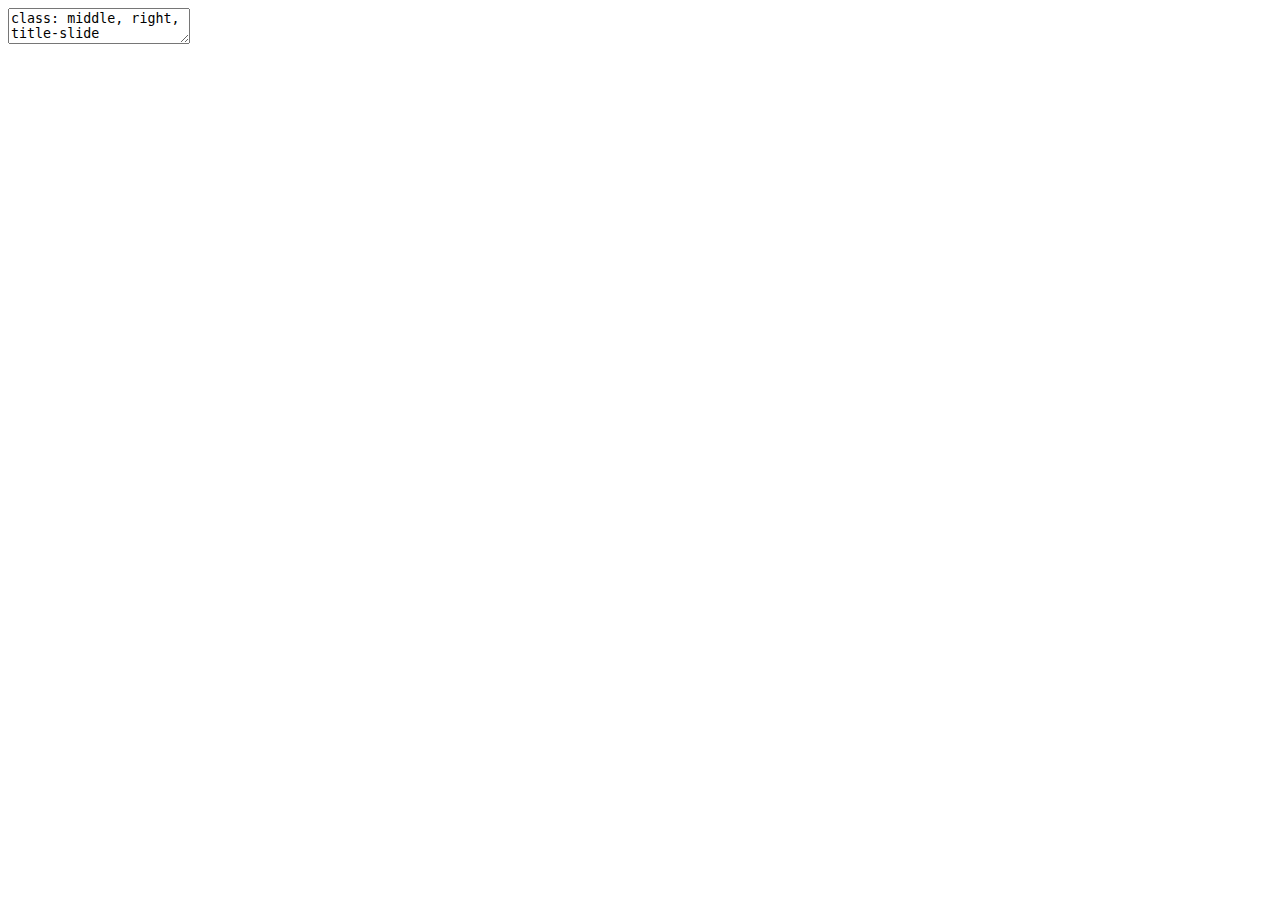
<file: docs/lme_UseR_Oslo_2019.html>
<!DOCTYPE html>
<html xmlns="http://www.w3.org/1999/xhtml" lang="" xml:lang="">
  <head>
    <title>Linear mixed models in R</title>
    <meta charset="utf-8" />
    <meta name="author" content="Athanasia Monika Mowinckel" />
    <link href="libs/remark-css-0.0.1/default.css" rel="stylesheet" />
    <link rel="stylesheet" href="lcbc-uio.css" type="text/css" />
    <link rel="stylesheet" href="lcbc-uio-fonts.css" type="text/css" />
  </head>
  <body>
    <textarea id="source">
class: middle, right, title-slide

# Linear mixed models in R
## - consepts - execution - inspection -
### Athanasia Monika Mowinckel
### June 5<sup>th</sup> 2019

---


layout: true

&lt;div class="my-sidebar"&gt;&lt;/div&gt; 

---



# Linear mixed models - why?

.pull-left[
In statistics we are usually taught only to do linear regressions, like t-tests and anova. 
These are good options when you have single observations per entity, and entity can for instance be a person or a location. 
If you have repeated observations from the same entity, or there is some hierarchical structure to your data in a way, i.e. your dependent obsverations correlate in some way, a linear mixed model might suit your needs more. 
]

.pull-right[
Mixed models have many names, like our favourite pets:  

- hierarchical models  
- linear mixed models 
- linear mixed effects  
- multi-level models  

When searching for information on mixed models, try all these terms, they will give you good coverage of the subject. These terms are not completely synonymous to eachother, but searches on these will help you identify what model applies to your data.
]


---

# Linear mixed models - why?
.pull-left[
**Linear models**   

- Homoscedastic (equal variances)  

- No autocorrelation  

- Resudials should be normally distributed  
]

.pull-right[
**Linear mixed models**  

- Handles autocorrelation through _random_ terms  

- Handles heteroscedasticity through _random_ terms  

- Residuals need not be normally distributed  

- When _linear model_ assumptions are met, generally gives same results in large data sets  
]

---
class: dark, center, middle

# Get started
## Inspecting the data

---

# Getting started

Let's dig into it. We will be using a data set used by Garbiela K Hajduk in her introcution to LME [blogpost](https://gkhajduk.github.io/2017-03-09-mixed-models/). I did this workshop with the gapminder data before, but while it works nicely for running LME's, it has some properties making some highlighted advantages to using LME's difficult ro illustrate. You can download the data here: [http://gkhajduk.d.pr/9GPn/3nbbPoK6](http://gkhajduk.d.pr/9GPn/3nbbPoK6)

.pull-left[

```r
load("dragons.RData")
```

```r
library(tidyverse, quietly = T)
dragons &lt;- as_tibble(dragons)
```
]

.pull-right[
![](https://vignette.wikia.nocookie.net/gameofthrones/images/e/e0/Dragons_S8_Ep_1.jpg/revision/latest/scale-to-width-down/2000?cb=20190415031732)&lt;!-- --&gt;
]

---

# Getting started

## Hierarchical, long data

.pull-left[
The background for this data is testing dragon intelligence, in some unknown way, at multiple mountain ranges and several sites. 
The data is already in long-format, which is where an entity has as many rows of data as observations. As you see in the top part of the data, each mountaint rage several rows of data and multiple sites. This dataset is a great dataset for this workshop because it has a nice hierarchy, we do not only have mountain ranges, but sites are nested within mountain ranges This information is something we should use as we are building our models. 

As always, we should get to know our data a little before we start. Let's make some plots.
]

.pull-right[
![source: https://neilpatel-qvjnwj7eutn3.netdna-ssl.com/wp-content/uploads/2014/08/2-site-breakdown.png](https://neilpatel-qvjnwj7eutn3.netdna-ssl.com/wp-content/uploads/2014/08/2-site-breakdown.png)
]

---

## Inspecting the data
.pull-left[

```r
dragons %&gt;% 
  ggplot(aes(x=testScore)) + 
  geom_density(alpha=.5)
```

&gt; checking the distribution of the data 

]

.pull-right[
![](lme_UseR_Oslo_2019_files/figure-html/dist1-out-1.png)&lt;!-- --&gt;
]

---

## Inspecting the data
.pull-left[

```r
dragons %&gt;% 
  ggplot(aes(x=bodyLength, 
             y=testScore)) + 
  geom_jitter(alpha=.2) +
  geom_smooth(method = "lm", 
              colour="black") 
```

- The `geom_smooth` of ggplot can give us a simple linear regression over the data.   
- It looks like there is an association between dragons body lengths and their intelligence.  
]

.pull-right[
![](lme_UseR_Oslo_2019_files/figure-html/plot_smooths-out-1.png)&lt;!-- --&gt;
]


---
class: dark, middle, center

# Let's do some modelling!
## Exploring standard linear models

---

## Some R-syntax information - formula
.pull-left[
Running models in R, we use something we call a `formula`. This is basically an unquoted expression of your model specification. 

If you want to predict intelligence by a dragons body length, the corresponding formula would be

`testScore ~ bodyLength`

What is on the left-side of the tilde (`~`) is your dependent variable, and on the right you place you predictors.

Main effects are added on using `+`. Here predicting test score, with body length and mountain range as main effects.

`testScore ~ bodyLength + mountainRange`
]
.pull-right[

Interactions are specified with `:`, here predicting intelligence only by the interaction of body length and mountain range.

`testScore ~ bodyLength:mountainRange`

A 'full factorial', a complete mains + interactions can be done as such:

`testScore ~ bodyLength + mountainRange + bodyLength:mountainRange`

or the shorthand with an asterisk (`*`):

`testScore ~ bodyLength * mountainRange `
]

---

## Linear models - running a simple model
.pull-left[

```r
library(broom)
dragons_lm &lt;- lm(
  testScore ~ bodyLength, 
  data=dragons
)

tidy(dragons_lm) %&gt;% 
* knitr::kable(format="html",
*              digits=3)
```

From here on highlighted code means code you can ignore, it is just there to make the slides prettier.
]

.pull-right[
&lt;table&gt;
 &lt;thead&gt;
  &lt;tr&gt;
   &lt;th style="text-align:left;"&gt; term &lt;/th&gt;
   &lt;th style="text-align:right;"&gt; estimate &lt;/th&gt;
   &lt;th style="text-align:right;"&gt; std.error &lt;/th&gt;
   &lt;th style="text-align:right;"&gt; statistic &lt;/th&gt;
   &lt;th style="text-align:right;"&gt; p.value &lt;/th&gt;
  &lt;/tr&gt;
 &lt;/thead&gt;
&lt;tbody&gt;
  &lt;tr&gt;
   &lt;td style="text-align:left;"&gt; (Intercept) &lt;/td&gt;
   &lt;td style="text-align:right;"&gt; -61.318 &lt;/td&gt;
   &lt;td style="text-align:right;"&gt; 12.067 &lt;/td&gt;
   &lt;td style="text-align:right;"&gt; -5.081 &lt;/td&gt;
   &lt;td style="text-align:right;"&gt; 0 &lt;/td&gt;
  &lt;/tr&gt;
  &lt;tr&gt;
   &lt;td style="text-align:left;"&gt; bodyLength &lt;/td&gt;
   &lt;td style="text-align:right;"&gt; 0.555 &lt;/td&gt;
   &lt;td style="text-align:right;"&gt; 0.060 &lt;/td&gt;
   &lt;td style="text-align:right;"&gt; 9.287 &lt;/td&gt;
   &lt;td style="text-align:right;"&gt; 0 &lt;/td&gt;
  &lt;/tr&gt;
&lt;/tbody&gt;
&lt;/table&gt;

&lt;img src="https://encrypted-tbn0.gstatic.com/images?q=tbn:ANd9GcRU49V5H_nEJOSsilgH_Zvv_rowbB1yprlGoNt6fi8bC6rMh4S8" width="100%" /&gt;

]



---

## Linear models - plot the regression

.pull-left[

```r
predict_data &lt;- tibble(
  bodyLength = seq(from = min(dragons$bodyLength), 
                   to = max(dragons$bodyLength)))

dragons_lm_fit &lt;- augment(
  dragons_lm, 
  newdata = predict_data)

dragons_lm_fit %&gt;% 
  ggplot(aes(x=bodyLength, 
             y=.fitted)) + 
  geom_line() + 
  geom_ribbon(
    alpha=.5,
    aes(ymin=.fitted-.se.fit, 
        ymax=.fitted+.se.fit))
```
]

.pull-right[
![](lme_UseR_Oslo_2019_files/figure-html/plot_lm1-out-1.png)&lt;!-- --&gt;
]

---

## Linear models - checking assumption violations

.pull-left[

```r
plot(dragons_lm, which=1)
```

Simple regressions in R have very easy ways to plot and check for assumption violations, just by plotting the model output. 
This residuals plot clearly shows that the assumption that the residuals be normally distributed is violated. If they were, the red line would be straight from 0, and the dots would appear to be random around the plot.
]
.pull-right[
![](lme_UseR_Oslo_2019_files/figure-html/plot_lm2-out-1.png)&lt;!-- --&gt;
]

---

## Linear models - checking assumption violations

.pull-left[

```r
plot(dragons_lm, which=2)
```

The normal QQ-plot is another great way to check violations. The dots should fall along the line should as a straight diagonal from corner to corner. 
This line is not corner-to-corner, and the dots don't all fall along it.
This means there is something important in the data we are not accounting for.
]
.pull-right[
![](lme_UseR_Oslo_2019_files/figure-html/plot_lm3-out-1.png)&lt;!-- --&gt;
]

---

## Inspecting the data
.pull-left[

```r
dragons %&gt;% 
  ggplot(aes(x=testScore, fill=mountainRange)) + 
  geom_density(alpha=.5)
```

&gt; checking the distribution of the data to understand what is looks like across natural groups in the data

]

.pull-right[
![](lme_UseR_Oslo_2019_files/figure-html/dist2-out-1.png)&lt;!-- --&gt;
]

---


## Linear models - checking assumption violations

.pull-left[

```r
dragons %&gt;% 
  ggplot(aes(x=mountainRange, 
             y=testScore, 
             fill=mountainRange)) + 
  geom_boxplot(alpha=.5) +
  coord_flip()
```

By making boxplots for each mountain range we can see data varies substantially across these. We should somehow be incorporating this information in our models. The previous diagnostic plots clearly indicate autocorrelation in our data, and we know this, because each subsequent observation for a mountain range is correlated to the last observation.
]

.pull-right[
![](lme_UseR_Oslo_2019_files/figure-html/box1-out-1.png)&lt;!-- --&gt;
]

---

## Inspecting the data
.pull-left[

```r
dragons %&gt;% 
  ggplot(aes(x=bodyLength, 
             y=testScore,
*            group = mountainRange,
             colour = mountainRange)) + 
  geom_jitter(alpha=.2) +
  geom_smooth(method = "lm") 
```

- If we split the data up into the different mountain ranges, we can see there is great variation in the intelligence and size of the dragons in the different mountain ranges.  
- Our model should account for this variability when trying to see if there is a true relatioship between the length and intelligence of a dragon.    
]

.pull-right[
![](lme_UseR_Oslo_2019_files/figure-html/plot_smooths1-out-1.png)&lt;!-- --&gt;
]

---

## Linear models - adding a covariate
.pull-left[

```r
dragons_lm_mount &lt;- lm(
  testScore ~ bodyLength + mountainRange, 
  data=dragons
)

tidy(dragons_lm_mount) %&gt;% 
* knitr::kable(format="html",
*              digits=3)
```
]

.pull-right[
&lt;table&gt;
 &lt;thead&gt;
  &lt;tr&gt;
   &lt;th style="text-align:left;"&gt; term &lt;/th&gt;
   &lt;th style="text-align:right;"&gt; estimate &lt;/th&gt;
   &lt;th style="text-align:right;"&gt; std.error &lt;/th&gt;
   &lt;th style="text-align:right;"&gt; statistic &lt;/th&gt;
   &lt;th style="text-align:right;"&gt; p.value &lt;/th&gt;
  &lt;/tr&gt;
 &lt;/thead&gt;
&lt;tbody&gt;
  &lt;tr&gt;
   &lt;td style="text-align:left;"&gt; (Intercept) &lt;/td&gt;
   &lt;td style="text-align:right;"&gt; 20.831 &lt;/td&gt;
   &lt;td style="text-align:right;"&gt; 14.472 &lt;/td&gt;
   &lt;td style="text-align:right;"&gt; 1.439 &lt;/td&gt;
   &lt;td style="text-align:right;"&gt; 0.151 &lt;/td&gt;
  &lt;/tr&gt;
  &lt;tr&gt;
   &lt;td style="text-align:left;"&gt; bodyLength &lt;/td&gt;
   &lt;td style="text-align:right;"&gt; 0.013 &lt;/td&gt;
   &lt;td style="text-align:right;"&gt; 0.080 &lt;/td&gt;
   &lt;td style="text-align:right;"&gt; 0.159 &lt;/td&gt;
   &lt;td style="text-align:right;"&gt; 0.874 &lt;/td&gt;
  &lt;/tr&gt;
  &lt;tr&gt;
   &lt;td style="text-align:left;"&gt; mountainRangeCentral &lt;/td&gt;
   &lt;td style="text-align:right;"&gt; 36.583 &lt;/td&gt;
   &lt;td style="text-align:right;"&gt; 3.599 &lt;/td&gt;
   &lt;td style="text-align:right;"&gt; 10.164 &lt;/td&gt;
   &lt;td style="text-align:right;"&gt; 0.000 &lt;/td&gt;
  &lt;/tr&gt;
  &lt;tr&gt;
   &lt;td style="text-align:left;"&gt; mountainRangeEmmental &lt;/td&gt;
   &lt;td style="text-align:right;"&gt; 16.209 &lt;/td&gt;
   &lt;td style="text-align:right;"&gt; 3.697 &lt;/td&gt;
   &lt;td style="text-align:right;"&gt; 4.385 &lt;/td&gt;
   &lt;td style="text-align:right;"&gt; 0.000 &lt;/td&gt;
  &lt;/tr&gt;
  &lt;tr&gt;
   &lt;td style="text-align:left;"&gt; mountainRangeJulian &lt;/td&gt;
   &lt;td style="text-align:right;"&gt; 45.115 &lt;/td&gt;
   &lt;td style="text-align:right;"&gt; 4.190 &lt;/td&gt;
   &lt;td style="text-align:right;"&gt; 10.767 &lt;/td&gt;
   &lt;td style="text-align:right;"&gt; 0.000 &lt;/td&gt;
  &lt;/tr&gt;
  &lt;tr&gt;
   &lt;td style="text-align:left;"&gt; mountainRangeLigurian &lt;/td&gt;
   &lt;td style="text-align:right;"&gt; 17.748 &lt;/td&gt;
   &lt;td style="text-align:right;"&gt; 3.674 &lt;/td&gt;
   &lt;td style="text-align:right;"&gt; 4.831 &lt;/td&gt;
   &lt;td style="text-align:right;"&gt; 0.000 &lt;/td&gt;
  &lt;/tr&gt;
  &lt;tr&gt;
   &lt;td style="text-align:left;"&gt; mountainRangeMaritime &lt;/td&gt;
   &lt;td style="text-align:right;"&gt; 49.881 &lt;/td&gt;
   &lt;td style="text-align:right;"&gt; 3.139 &lt;/td&gt;
   &lt;td style="text-align:right;"&gt; 15.890 &lt;/td&gt;
   &lt;td style="text-align:right;"&gt; 0.000 &lt;/td&gt;
  &lt;/tr&gt;
  &lt;tr&gt;
   &lt;td style="text-align:left;"&gt; mountainRangeSarntal &lt;/td&gt;
   &lt;td style="text-align:right;"&gt; 41.978 &lt;/td&gt;
   &lt;td style="text-align:right;"&gt; 3.197 &lt;/td&gt;
   &lt;td style="text-align:right;"&gt; 13.130 &lt;/td&gt;
   &lt;td style="text-align:right;"&gt; 0.000 &lt;/td&gt;
  &lt;/tr&gt;
  &lt;tr&gt;
   &lt;td style="text-align:left;"&gt; mountainRangeSouthern &lt;/td&gt;
   &lt;td style="text-align:right;"&gt; 8.520 &lt;/td&gt;
   &lt;td style="text-align:right;"&gt; 2.731 &lt;/td&gt;
   &lt;td style="text-align:right;"&gt; 3.119 &lt;/td&gt;
   &lt;td style="text-align:right;"&gt; 0.002 &lt;/td&gt;
  &lt;/tr&gt;
&lt;/tbody&gt;
&lt;/table&gt;
]

---

## Linear models - checking assumption violations

.pull-left[
Adding a covariate is not helping our assumption violations. 

**TASK:** Try adding an interaction term. See if the assumption violations are improved by this.
]

.pull-right[

```r
plot(dragons_lm_mount, which=2)
```

![](lme_UseR_Oslo_2019_files/figure-html/unnamed-chunk-6-1.png)&lt;!-- --&gt;
]

---

## Linear models - adding a covariate
.pull-left[

```r
dragons_lm_mountInt &lt;- lm(
  testScore ~ bodyLength * mountainRange, 
  data=dragons
)

tidy(dragons_lm_mountInt) %&gt;% 
* knitr::kable(format="html",
*              digits=3)
```
]

.pull-right[
&lt;table&gt;
 &lt;thead&gt;
  &lt;tr&gt;
   &lt;th style="text-align:left;"&gt; term &lt;/th&gt;
   &lt;th style="text-align:right;"&gt; estimate &lt;/th&gt;
   &lt;th style="text-align:right;"&gt; std.error &lt;/th&gt;
   &lt;th style="text-align:right;"&gt; statistic &lt;/th&gt;
   &lt;th style="text-align:right;"&gt; p.value &lt;/th&gt;
  &lt;/tr&gt;
 &lt;/thead&gt;
&lt;tbody&gt;
  &lt;tr&gt;
   &lt;td style="text-align:left;"&gt; (Intercept) &lt;/td&gt;
   &lt;td style="text-align:right;"&gt; -44.834 &lt;/td&gt;
   &lt;td style="text-align:right;"&gt; 36.123 &lt;/td&gt;
   &lt;td style="text-align:right;"&gt; -1.241 &lt;/td&gt;
   &lt;td style="text-align:right;"&gt; 0.215 &lt;/td&gt;
  &lt;/tr&gt;
  &lt;tr&gt;
   &lt;td style="text-align:left;"&gt; bodyLength &lt;/td&gt;
   &lt;td style="text-align:right;"&gt; 0.378 &lt;/td&gt;
   &lt;td style="text-align:right;"&gt; 0.201 &lt;/td&gt;
   &lt;td style="text-align:right;"&gt; 1.884 &lt;/td&gt;
   &lt;td style="text-align:right;"&gt; 0.060 &lt;/td&gt;
  &lt;/tr&gt;
  &lt;tr&gt;
   &lt;td style="text-align:left;"&gt; mountainRangeCentral &lt;/td&gt;
   &lt;td style="text-align:right;"&gt; 160.671 &lt;/td&gt;
   &lt;td style="text-align:right;"&gt; 80.791 &lt;/td&gt;
   &lt;td style="text-align:right;"&gt; 1.989 &lt;/td&gt;
   &lt;td style="text-align:right;"&gt; 0.047 &lt;/td&gt;
  &lt;/tr&gt;
  &lt;tr&gt;
   &lt;td style="text-align:left;"&gt; mountainRangeEmmental &lt;/td&gt;
   &lt;td style="text-align:right;"&gt; 6.053 &lt;/td&gt;
   &lt;td style="text-align:right;"&gt; 56.854 &lt;/td&gt;
   &lt;td style="text-align:right;"&gt; 0.106 &lt;/td&gt;
   &lt;td style="text-align:right;"&gt; 0.915 &lt;/td&gt;
  &lt;/tr&gt;
  &lt;tr&gt;
   &lt;td style="text-align:left;"&gt; mountainRangeJulian &lt;/td&gt;
   &lt;td style="text-align:right;"&gt; 180.106 &lt;/td&gt;
   &lt;td style="text-align:right;"&gt; 58.222 &lt;/td&gt;
   &lt;td style="text-align:right;"&gt; 3.093 &lt;/td&gt;
   &lt;td style="text-align:right;"&gt; 0.002 &lt;/td&gt;
  &lt;/tr&gt;
  &lt;tr&gt;
   &lt;td style="text-align:left;"&gt; mountainRangeLigurian &lt;/td&gt;
   &lt;td style="text-align:right;"&gt; 118.255 &lt;/td&gt;
   &lt;td style="text-align:right;"&gt; 57.064 &lt;/td&gt;
   &lt;td style="text-align:right;"&gt; 2.072 &lt;/td&gt;
   &lt;td style="text-align:right;"&gt; 0.039 &lt;/td&gt;
  &lt;/tr&gt;
  &lt;tr&gt;
   &lt;td style="text-align:left;"&gt; mountainRangeMaritime &lt;/td&gt;
   &lt;td style="text-align:right;"&gt; 140.017 &lt;/td&gt;
   &lt;td style="text-align:right;"&gt; 86.033 &lt;/td&gt;
   &lt;td style="text-align:right;"&gt; 1.627 &lt;/td&gt;
   &lt;td style="text-align:right;"&gt; 0.104 &lt;/td&gt;
  &lt;/tr&gt;
  &lt;tr&gt;
   &lt;td style="text-align:left;"&gt; mountainRangeSarntal &lt;/td&gt;
   &lt;td style="text-align:right;"&gt; 116.391 &lt;/td&gt;
   &lt;td style="text-align:right;"&gt; 53.117 &lt;/td&gt;
   &lt;td style="text-align:right;"&gt; 2.191 &lt;/td&gt;
   &lt;td style="text-align:right;"&gt; 0.029 &lt;/td&gt;
  &lt;/tr&gt;
  &lt;tr&gt;
   &lt;td style="text-align:left;"&gt; mountainRangeSouthern &lt;/td&gt;
   &lt;td style="text-align:right;"&gt; 90.017 &lt;/td&gt;
   &lt;td style="text-align:right;"&gt; 52.225 &lt;/td&gt;
   &lt;td style="text-align:right;"&gt; 1.724 &lt;/td&gt;
   &lt;td style="text-align:right;"&gt; 0.085 &lt;/td&gt;
  &lt;/tr&gt;
  &lt;tr&gt;
   &lt;td style="text-align:left;"&gt; bodyLength:mountainRangeCentral &lt;/td&gt;
   &lt;td style="text-align:right;"&gt; -0.644 &lt;/td&gt;
   &lt;td style="text-align:right;"&gt; 0.399 &lt;/td&gt;
   &lt;td style="text-align:right;"&gt; -1.614 &lt;/td&gt;
   &lt;td style="text-align:right;"&gt; 0.107 &lt;/td&gt;
  &lt;/tr&gt;
  &lt;tr&gt;
   &lt;td style="text-align:left;"&gt; bodyLength:mountainRangeEmmental &lt;/td&gt;
   &lt;td style="text-align:right;"&gt; -0.006 &lt;/td&gt;
   &lt;td style="text-align:right;"&gt; 0.289 &lt;/td&gt;
   &lt;td style="text-align:right;"&gt; -0.020 &lt;/td&gt;
   &lt;td style="text-align:right;"&gt; 0.984 &lt;/td&gt;
  &lt;/tr&gt;
  &lt;tr&gt;
   &lt;td style="text-align:left;"&gt; bodyLength:mountainRangeJulian &lt;/td&gt;
   &lt;td style="text-align:right;"&gt; -0.681 &lt;/td&gt;
   &lt;td style="text-align:right;"&gt; 0.289 &lt;/td&gt;
   &lt;td style="text-align:right;"&gt; -2.358 &lt;/td&gt;
   &lt;td style="text-align:right;"&gt; 0.019 &lt;/td&gt;
  &lt;/tr&gt;
  &lt;tr&gt;
   &lt;td style="text-align:left;"&gt; bodyLength:mountainRangeLigurian &lt;/td&gt;
   &lt;td style="text-align:right;"&gt; -0.530 &lt;/td&gt;
   &lt;td style="text-align:right;"&gt; 0.290 &lt;/td&gt;
   &lt;td style="text-align:right;"&gt; -1.829 &lt;/td&gt;
   &lt;td style="text-align:right;"&gt; 0.068 &lt;/td&gt;
  &lt;/tr&gt;
  &lt;tr&gt;
   &lt;td style="text-align:left;"&gt; bodyLength:mountainRangeMaritime &lt;/td&gt;
   &lt;td style="text-align:right;"&gt; -0.488 &lt;/td&gt;
   &lt;td style="text-align:right;"&gt; 0.440 &lt;/td&gt;
   &lt;td style="text-align:right;"&gt; -1.109 &lt;/td&gt;
   &lt;td style="text-align:right;"&gt; 0.268 &lt;/td&gt;
  &lt;/tr&gt;
  &lt;tr&gt;
   &lt;td style="text-align:left;"&gt; bodyLength:mountainRangeSarntal &lt;/td&gt;
   &lt;td style="text-align:right;"&gt; -0.409 &lt;/td&gt;
   &lt;td style="text-align:right;"&gt; 0.279 &lt;/td&gt;
   &lt;td style="text-align:right;"&gt; -1.465 &lt;/td&gt;
   &lt;td style="text-align:right;"&gt; 0.143 &lt;/td&gt;
  &lt;/tr&gt;
  &lt;tr&gt;
   &lt;td style="text-align:left;"&gt; bodyLength:mountainRangeSouthern &lt;/td&gt;
   &lt;td style="text-align:right;"&gt; -0.453 &lt;/td&gt;
   &lt;td style="text-align:right;"&gt; 0.290 &lt;/td&gt;
   &lt;td style="text-align:right;"&gt; -1.563 &lt;/td&gt;
   &lt;td style="text-align:right;"&gt; 0.119 &lt;/td&gt;
  &lt;/tr&gt;
&lt;/tbody&gt;
&lt;/table&gt;
]


---

## Linear models - checking assumption violations

.pull-left[
Adding an interaction is not helping our assumption violations. 

We need to be handling the autocorrelation somehow. An alternative is to aggregate data across mountain ranges and use the aggregated data for analysis. But that is data reduction, and you will be loosing alot of power and cannot neatly account for the variability in the data.
]

.pull-right[

```r
plot(dragons_lm_mountInt, which=2)
```

![](lme_UseR_Oslo_2019_files/figure-html/unnamed-chunk-7-1.png)&lt;!-- --&gt;
]


---

class: dark, middle, center

# Let's do some modelling!
## Exploring linear mixed models

---

## Linear mixed models
.pull-left[

```r
library(lme4)
dragons_lme_mount &lt;- lmer(
  testScore ~ bodyLength + (1|mountainRange), 
  data = dragons
)
```
]

.pull-right[
In the package `lme4` a random effect (autororrelation specification)  is added with the formulaeic expression `(1|entity)`, which will fit an independent intercept per entity. In this case, our entity is mountain range. 

You may also use the package `nlme` for linear mixed models, but you specify the random effect differently. 
]


```r
tidy(dragons_lme_mount) %&gt;% 
* knitr::kable(format="html")
```

&lt;table&gt;
 &lt;thead&gt;
  &lt;tr&gt;
   &lt;th style="text-align:left;"&gt; term &lt;/th&gt;
   &lt;th style="text-align:right;"&gt; estimate &lt;/th&gt;
   &lt;th style="text-align:right;"&gt; std.error &lt;/th&gt;
   &lt;th style="text-align:right;"&gt; statistic &lt;/th&gt;
   &lt;th style="text-align:left;"&gt; group &lt;/th&gt;
  &lt;/tr&gt;
 &lt;/thead&gt;
&lt;tbody&gt;
  &lt;tr&gt;
   &lt;td style="text-align:left;"&gt; (Intercept) &lt;/td&gt;
   &lt;td style="text-align:right;"&gt; 43.709380 &lt;/td&gt;
   &lt;td style="text-align:right;"&gt; 17.1348869 &lt;/td&gt;
   &lt;td style="text-align:right;"&gt; 2.5508998 &lt;/td&gt;
   &lt;td style="text-align:left;"&gt; fixed &lt;/td&gt;
  &lt;/tr&gt;
  &lt;tr&gt;
   &lt;td style="text-align:left;"&gt; bodyLength &lt;/td&gt;
   &lt;td style="text-align:right;"&gt; 0.033165 &lt;/td&gt;
   &lt;td style="text-align:right;"&gt; 0.0786466 &lt;/td&gt;
   &lt;td style="text-align:right;"&gt; 0.4216961 &lt;/td&gt;
   &lt;td style="text-align:left;"&gt; fixed &lt;/td&gt;
  &lt;/tr&gt;
  &lt;tr&gt;
   &lt;td style="text-align:left;"&gt; sd_(Intercept).mountainRange &lt;/td&gt;
   &lt;td style="text-align:right;"&gt; 18.430156 &lt;/td&gt;
   &lt;td style="text-align:right;"&gt; NA &lt;/td&gt;
   &lt;td style="text-align:right;"&gt; NA &lt;/td&gt;
   &lt;td style="text-align:left;"&gt; mountainRange &lt;/td&gt;
  &lt;/tr&gt;
  &lt;tr&gt;
   &lt;td style="text-align:left;"&gt; sd_Observation.Residual &lt;/td&gt;
   &lt;td style="text-align:right;"&gt; 14.960422 &lt;/td&gt;
   &lt;td style="text-align:right;"&gt; NA &lt;/td&gt;
   &lt;td style="text-align:right;"&gt; NA &lt;/td&gt;
   &lt;td style="text-align:left;"&gt; Residual &lt;/td&gt;
  &lt;/tr&gt;
&lt;/tbody&gt;
&lt;/table&gt;

---

## Linear mixed models - inspecting residuals
.pull-left[

```r
qqnorm(resid(dragons_lme_mount))
qqline(resid(dragons_lme_mount))
```

With LMEs we no longer get QQ plots to inspect, so we need to force one with some extra coding. The dots are more nicely on the line now, with only a few stragglers. But there **are** straglers! 

There is still something in the data we are not accounting for. Within each mountain range, there are several sites. There might be site trends that might help our model work better, and also we can utilise partial pooling, as the intercepts of sites within mountain ranges will be shrunk towards the mountain range estimate. This increases our degrees of freedom, ergo more power!
]
.pull-right[
![](lme_UseR_Oslo_2019_files/figure-html/resid-1-out-1.png)&lt;!-- --&gt;
]

---

## Linear mixed models - random intercepts
First we need to make sites unique, as they are meaningless without being attached to their mountain range.
Let's first just try _just_ adding the unique site as a random effect. This will **not** nest the sites within mountai rages, and we will not get parital pooling. We ignore the hierarchical structure of the data, but would like to see if this makes any difference to our model. 
.pull-left[

```r
dragons &lt;- dragons %&gt;% 
  mutate(siteUniq = factor(
    mountainRange:site
  ))

dragons_lme_mountS &lt;- lmer(
  testScore ~ bodyLength + 
    (1|mountainRange) + (1|siteUniq), 
  data=dragons)
```
]

.pull-right[

```r
tidy(dragons_lme_mountS) %&gt;% 
* knitr::kable(format="html")
```

&lt;table&gt;
 &lt;thead&gt;
  &lt;tr&gt;
   &lt;th style="text-align:left;"&gt; term &lt;/th&gt;
   &lt;th style="text-align:right;"&gt; estimate &lt;/th&gt;
   &lt;th style="text-align:right;"&gt; std.error &lt;/th&gt;
   &lt;th style="text-align:right;"&gt; statistic &lt;/th&gt;
   &lt;th style="text-align:left;"&gt; group &lt;/th&gt;
  &lt;/tr&gt;
 &lt;/thead&gt;
&lt;tbody&gt;
  &lt;tr&gt;
   &lt;td style="text-align:left;"&gt; (Intercept) &lt;/td&gt;
   &lt;td style="text-align:right;"&gt; 40.0666846 &lt;/td&gt;
   &lt;td style="text-align:right;"&gt; 21.8637262 &lt;/td&gt;
   &lt;td style="text-align:right;"&gt; 1.8325643 &lt;/td&gt;
   &lt;td style="text-align:left;"&gt; fixed &lt;/td&gt;
  &lt;/tr&gt;
  &lt;tr&gt;
   &lt;td style="text-align:left;"&gt; bodyLength &lt;/td&gt;
   &lt;td style="text-align:right;"&gt; 0.0512593 &lt;/td&gt;
   &lt;td style="text-align:right;"&gt; 0.1036823 &lt;/td&gt;
   &lt;td style="text-align:right;"&gt; 0.4943882 &lt;/td&gt;
   &lt;td style="text-align:left;"&gt; fixed &lt;/td&gt;
  &lt;/tr&gt;
  &lt;tr&gt;
   &lt;td style="text-align:left;"&gt; sd_(Intercept).siteUniq &lt;/td&gt;
   &lt;td style="text-align:right;"&gt; 4.8052854 &lt;/td&gt;
   &lt;td style="text-align:right;"&gt; NA &lt;/td&gt;
   &lt;td style="text-align:right;"&gt; NA &lt;/td&gt;
   &lt;td style="text-align:left;"&gt; siteUniq &lt;/td&gt;
  &lt;/tr&gt;
  &lt;tr&gt;
   &lt;td style="text-align:left;"&gt; sd_(Intercept).mountainRange &lt;/td&gt;
   &lt;td style="text-align:right;"&gt; 18.0986815 &lt;/td&gt;
   &lt;td style="text-align:right;"&gt; NA &lt;/td&gt;
   &lt;td style="text-align:right;"&gt; NA &lt;/td&gt;
   &lt;td style="text-align:left;"&gt; mountainRange &lt;/td&gt;
  &lt;/tr&gt;
  &lt;tr&gt;
   &lt;td style="text-align:left;"&gt; sd_Observation.Residual &lt;/td&gt;
   &lt;td style="text-align:right;"&gt; 14.4422846 &lt;/td&gt;
   &lt;td style="text-align:right;"&gt; NA &lt;/td&gt;
   &lt;td style="text-align:right;"&gt; NA &lt;/td&gt;
   &lt;td style="text-align:left;"&gt; Residual &lt;/td&gt;
  &lt;/tr&gt;
&lt;/tbody&gt;
&lt;/table&gt;

]


---

## Linear mixed models - inspecting residuals
.pull-left[

```r
qqnorm(resid(dragons_lme_mountS))
qqline(resid(dragons_lme_mountS))
```

The QQ is even better now. Most lines fall directly or very close to the line, and it's almost directly from corner to corner.

]
.pull-right[
![](lme_UseR_Oslo_2019_files/figure-html/resid-2-out-1.png)&lt;!-- --&gt;
]

---

## Linear mixed models - random intercepts


```r
dragons_lme_mountSnest &lt;- lmer(testScore ~ bodyLength + 
                                 (1|mountainRange) + (1|mountainRange:site), 
                               data=dragons)

broom::tidy(dragons_lme_mountSnest) %&gt;% 
* knitr::kable(format="html")
```

&lt;table&gt;
 &lt;thead&gt;
  &lt;tr&gt;
   &lt;th style="text-align:left;"&gt; term &lt;/th&gt;
   &lt;th style="text-align:right;"&gt; estimate &lt;/th&gt;
   &lt;th style="text-align:right;"&gt; std.error &lt;/th&gt;
   &lt;th style="text-align:right;"&gt; statistic &lt;/th&gt;
   &lt;th style="text-align:left;"&gt; group &lt;/th&gt;
  &lt;/tr&gt;
 &lt;/thead&gt;
&lt;tbody&gt;
  &lt;tr&gt;
   &lt;td style="text-align:left;"&gt; (Intercept) &lt;/td&gt;
   &lt;td style="text-align:right;"&gt; 40.0666846 &lt;/td&gt;
   &lt;td style="text-align:right;"&gt; 21.8637262 &lt;/td&gt;
   &lt;td style="text-align:right;"&gt; 1.8325643 &lt;/td&gt;
   &lt;td style="text-align:left;"&gt; fixed &lt;/td&gt;
  &lt;/tr&gt;
  &lt;tr&gt;
   &lt;td style="text-align:left;"&gt; bodyLength &lt;/td&gt;
   &lt;td style="text-align:right;"&gt; 0.0512593 &lt;/td&gt;
   &lt;td style="text-align:right;"&gt; 0.1036823 &lt;/td&gt;
   &lt;td style="text-align:right;"&gt; 0.4943882 &lt;/td&gt;
   &lt;td style="text-align:left;"&gt; fixed &lt;/td&gt;
  &lt;/tr&gt;
  &lt;tr&gt;
   &lt;td style="text-align:left;"&gt; sd_(Intercept).mountainRange:site &lt;/td&gt;
   &lt;td style="text-align:right;"&gt; 4.8052854 &lt;/td&gt;
   &lt;td style="text-align:right;"&gt; NA &lt;/td&gt;
   &lt;td style="text-align:right;"&gt; NA &lt;/td&gt;
   &lt;td style="text-align:left;"&gt; mountainRange:site &lt;/td&gt;
  &lt;/tr&gt;
  &lt;tr&gt;
   &lt;td style="text-align:left;"&gt; sd_(Intercept).mountainRange &lt;/td&gt;
   &lt;td style="text-align:right;"&gt; 18.0986815 &lt;/td&gt;
   &lt;td style="text-align:right;"&gt; NA &lt;/td&gt;
   &lt;td style="text-align:right;"&gt; NA &lt;/td&gt;
   &lt;td style="text-align:left;"&gt; mountainRange &lt;/td&gt;
  &lt;/tr&gt;
  &lt;tr&gt;
   &lt;td style="text-align:left;"&gt; sd_Observation.Residual &lt;/td&gt;
   &lt;td style="text-align:right;"&gt; 14.4422846 &lt;/td&gt;
   &lt;td style="text-align:right;"&gt; NA &lt;/td&gt;
   &lt;td style="text-align:right;"&gt; NA &lt;/td&gt;
   &lt;td style="text-align:left;"&gt; Residual &lt;/td&gt;
  &lt;/tr&gt;
&lt;/tbody&gt;
&lt;/table&gt;

---

## Linear mixed models - inspecting residuals
.pull-left[

```r
qqnorm(resid(dragons_lme_mountSnest))
qqline(resid(dragons_lme_mountSnest))
```

The last two models are actually identical, due to the way they have been set up. This tok me quite some time to understand, and is not so intuitive to me. 

But because `siteUniq` is unique for each site, and we have `(1|mountainRange)` in the formula too, these actually become nested. Some prefer having this type of synatx, while for me it makesmore intuitive sense to state the nesting formulaeically with `(1|mountainRange) + (1|mountainRange:site)`.
]

.pull-right[
![](lme_UseR_Oslo_2019_files/figure-html/resid-3-out-1.png)&lt;!-- --&gt;
]

---

## Linear mixed models - Comparing models
When comparing models, which is the real advantage when using mixed models, and the likelihood function it uses, we want to find the model with lowest AIC and/or BIC, but also to keep in mind what model best formulates the known structure of the data.

In this case, all models are performing more or less equally, and so we will keep with the nested model, which preserves more of the data structure.


```r
anova(dragons_lme_mount, 
      dragons_lme_mountS, 
      dragons_lme_mountSnest) %&gt;% 
  tidy() %&gt;% 
* knitr::kable(format="html")
```

```
## refitting model(s) with ML (instead of REML)
```

&lt;table&gt;
 &lt;thead&gt;
  &lt;tr&gt;
   &lt;th style="text-align:left;"&gt; term &lt;/th&gt;
   &lt;th style="text-align:right;"&gt; df &lt;/th&gt;
   &lt;th style="text-align:right;"&gt; AIC &lt;/th&gt;
   &lt;th style="text-align:right;"&gt; BIC &lt;/th&gt;
   &lt;th style="text-align:right;"&gt; logLik &lt;/th&gt;
   &lt;th style="text-align:right;"&gt; deviance &lt;/th&gt;
   &lt;th style="text-align:right;"&gt; statistic &lt;/th&gt;
   &lt;th style="text-align:right;"&gt; Chi.Df &lt;/th&gt;
   &lt;th style="text-align:right;"&gt; p.value &lt;/th&gt;
  &lt;/tr&gt;
 &lt;/thead&gt;
&lt;tbody&gt;
  &lt;tr&gt;
   &lt;td style="text-align:left;"&gt; dragons_lme_mount &lt;/td&gt;
   &lt;td style="text-align:right;"&gt; 4 &lt;/td&gt;
   &lt;td style="text-align:right;"&gt; 4001.478 &lt;/td&gt;
   &lt;td style="text-align:right;"&gt; 4018.173 &lt;/td&gt;
   &lt;td style="text-align:right;"&gt; -1996.739 &lt;/td&gt;
   &lt;td style="text-align:right;"&gt; 3993.478 &lt;/td&gt;
   &lt;td style="text-align:right;"&gt; NA &lt;/td&gt;
   &lt;td style="text-align:right;"&gt; NA &lt;/td&gt;
   &lt;td style="text-align:right;"&gt; NA &lt;/td&gt;
  &lt;/tr&gt;
  &lt;tr&gt;
   &lt;td style="text-align:left;"&gt; dragons_lme_mountS &lt;/td&gt;
   &lt;td style="text-align:right;"&gt; 5 &lt;/td&gt;
   &lt;td style="text-align:right;"&gt; 3988.767 &lt;/td&gt;
   &lt;td style="text-align:right;"&gt; 4009.636 &lt;/td&gt;
   &lt;td style="text-align:right;"&gt; -1989.384 &lt;/td&gt;
   &lt;td style="text-align:right;"&gt; 3978.767 &lt;/td&gt;
   &lt;td style="text-align:right;"&gt; 14.71065 &lt;/td&gt;
   &lt;td style="text-align:right;"&gt; 1 &lt;/td&gt;
   &lt;td style="text-align:right;"&gt; 0.0001253 &lt;/td&gt;
  &lt;/tr&gt;
  &lt;tr&gt;
   &lt;td style="text-align:left;"&gt; dragons_lme_mountSnest &lt;/td&gt;
   &lt;td style="text-align:right;"&gt; 5 &lt;/td&gt;
   &lt;td style="text-align:right;"&gt; 3988.767 &lt;/td&gt;
   &lt;td style="text-align:right;"&gt; 4009.636 &lt;/td&gt;
   &lt;td style="text-align:right;"&gt; -1989.384 &lt;/td&gt;
   &lt;td style="text-align:right;"&gt; 3978.767 &lt;/td&gt;
   &lt;td style="text-align:right;"&gt; 0.00000 &lt;/td&gt;
   &lt;td style="text-align:right;"&gt; 0 &lt;/td&gt;
   &lt;td style="text-align:right;"&gt; 1.0000000 &lt;/td&gt;
  &lt;/tr&gt;
&lt;/tbody&gt;
&lt;/table&gt;

---

## Linear mixed models - Comparing models

R tells us that the models are refitted with ML instead of REML. This is necessary for model comparison, and it's very handy that this is done for us, so we don't have to keep running models in parallell for comparisons. 

You can now also see that the two models with the different ways of nesting have identical values, and give the same output. So now we know that. 

The next question is, how do we know that any of these models are better than the null, i.e. that there is no relationship between body length and intelligence? 

We should run a "null" model, and add this to the models comparisons table.

**TASK:** Run the "null" model, check the QQ-plot, and add it to the model comparisons.  
**HINT:** Formula to just calculate the intercept for a model (the null) is `y ~ 1 + (1|entity)`   

---

## Linear mixed models - Comparing models


```r
dragons_lme_null &lt;- lmer(testScore ~ 1 + 
                           (1|mountainRange)  + (1|mountainRange:site), 
                         data=dragons)

broom::tidy(dragons_lme_null) %&gt;% 
* knitr::kable(format="html")
```

&lt;table&gt;
 &lt;thead&gt;
  &lt;tr&gt;
   &lt;th style="text-align:left;"&gt; term &lt;/th&gt;
   &lt;th style="text-align:right;"&gt; estimate &lt;/th&gt;
   &lt;th style="text-align:right;"&gt; std.error &lt;/th&gt;
   &lt;th style="text-align:right;"&gt; statistic &lt;/th&gt;
   &lt;th style="text-align:left;"&gt; group &lt;/th&gt;
  &lt;/tr&gt;
 &lt;/thead&gt;
&lt;tbody&gt;
  &lt;tr&gt;
   &lt;td style="text-align:left;"&gt; (Intercept) &lt;/td&gt;
   &lt;td style="text-align:right;"&gt; 50.38603 &lt;/td&gt;
   &lt;td style="text-align:right;"&gt; 6.641254 &lt;/td&gt;
   &lt;td style="text-align:right;"&gt; 7.586825 &lt;/td&gt;
   &lt;td style="text-align:left;"&gt; fixed &lt;/td&gt;
  &lt;/tr&gt;
  &lt;tr&gt;
   &lt;td style="text-align:left;"&gt; sd_(Intercept).mountainRange:site &lt;/td&gt;
   &lt;td style="text-align:right;"&gt; 4.70805 &lt;/td&gt;
   &lt;td style="text-align:right;"&gt; NA &lt;/td&gt;
   &lt;td style="text-align:right;"&gt; NA &lt;/td&gt;
   &lt;td style="text-align:left;"&gt; mountainRange:site &lt;/td&gt;
  &lt;/tr&gt;
  &lt;tr&gt;
   &lt;td style="text-align:left;"&gt; sd_(Intercept).mountainRange &lt;/td&gt;
   &lt;td style="text-align:right;"&gt; 18.49296 &lt;/td&gt;
   &lt;td style="text-align:right;"&gt; NA &lt;/td&gt;
   &lt;td style="text-align:right;"&gt; NA &lt;/td&gt;
   &lt;td style="text-align:left;"&gt; mountainRange &lt;/td&gt;
  &lt;/tr&gt;
  &lt;tr&gt;
   &lt;td style="text-align:left;"&gt; sd_Observation.Residual &lt;/td&gt;
   &lt;td style="text-align:right;"&gt; 14.43279 &lt;/td&gt;
   &lt;td style="text-align:right;"&gt; NA &lt;/td&gt;
   &lt;td style="text-align:right;"&gt; NA &lt;/td&gt;
   &lt;td style="text-align:left;"&gt; Residual &lt;/td&gt;
  &lt;/tr&gt;
&lt;/tbody&gt;
&lt;/table&gt;

---

## Linear mixed models - Comparing models
.pull-left[

```r
qqnorm(resid(dragons_lme_null))
qqline(resid(dragons_lme_null))
```

The last two models are actually identical, due to the way they have been set up. This tok me quite some time to understand, and is not so intuitive to me. 

But because `siteUniq` is unique for each site, and we have `(1|mountainRange)` in the formula too, these actually become nested. Some prefer having this type of synatx, while for me it makesmore intuitive sense to state the nesting formulaeically with `(1|mountainRange) + (1|mountainRange:site)`.
]

.pull-right[
![](lme_UseR_Oslo_2019_files/figure-html/resid-4-out-1.png)&lt;!-- --&gt;
]

---

## Linear mixed models - Comparing models



```r
anova(dragons_lme_null, 
      dragons_lme_mountSnest) %&gt;% 
  tidy() %&gt;% 
* knitr::kable(format="html")
```

```
## refitting model(s) with ML (instead of REML)
```

&lt;table&gt;
 &lt;thead&gt;
  &lt;tr&gt;
   &lt;th style="text-align:left;"&gt; term &lt;/th&gt;
   &lt;th style="text-align:right;"&gt; df &lt;/th&gt;
   &lt;th style="text-align:right;"&gt; AIC &lt;/th&gt;
   &lt;th style="text-align:right;"&gt; BIC &lt;/th&gt;
   &lt;th style="text-align:right;"&gt; logLik &lt;/th&gt;
   &lt;th style="text-align:right;"&gt; deviance &lt;/th&gt;
   &lt;th style="text-align:right;"&gt; statistic &lt;/th&gt;
   &lt;th style="text-align:right;"&gt; Chi.Df &lt;/th&gt;
   &lt;th style="text-align:right;"&gt; p.value &lt;/th&gt;
  &lt;/tr&gt;
 &lt;/thead&gt;
&lt;tbody&gt;
  &lt;tr&gt;
   &lt;td style="text-align:left;"&gt; dragons_lme_null &lt;/td&gt;
   &lt;td style="text-align:right;"&gt; 4 &lt;/td&gt;
   &lt;td style="text-align:right;"&gt; 3987.054 &lt;/td&gt;
   &lt;td style="text-align:right;"&gt; 4003.749 &lt;/td&gt;
   &lt;td style="text-align:right;"&gt; -1989.527 &lt;/td&gt;
   &lt;td style="text-align:right;"&gt; 3979.054 &lt;/td&gt;
   &lt;td style="text-align:right;"&gt; NA &lt;/td&gt;
   &lt;td style="text-align:right;"&gt; NA &lt;/td&gt;
   &lt;td style="text-align:right;"&gt; NA &lt;/td&gt;
  &lt;/tr&gt;
  &lt;tr&gt;
   &lt;td style="text-align:left;"&gt; dragons_lme_mountSnest &lt;/td&gt;
   &lt;td style="text-align:right;"&gt; 5 &lt;/td&gt;
   &lt;td style="text-align:right;"&gt; 3988.767 &lt;/td&gt;
   &lt;td style="text-align:right;"&gt; 4009.636 &lt;/td&gt;
   &lt;td style="text-align:right;"&gt; -1989.384 &lt;/td&gt;
   &lt;td style="text-align:right;"&gt; 3978.767 &lt;/td&gt;
   &lt;td style="text-align:right;"&gt; 0.2867604 &lt;/td&gt;
   &lt;td style="text-align:right;"&gt; 1 &lt;/td&gt;
   &lt;td style="text-align:right;"&gt; 0.5923041 &lt;/td&gt;
  &lt;/tr&gt;
&lt;/tbody&gt;
&lt;/table&gt;

---

## Linear mixed models - Inspecting the fit
.pull-left[
Lets have a look at our fit. Make a data.frame with the variable of interest, `bodyLength`, spanning the time to predict in and run a prediction to get the fits. We also add a standard linear smooth and see if that is different.


```r
predict_data$fit = predict(
  dragons_lme_mountSnest, 
  newdata=predict_data, 
  re.form=NA)

ggplot(dragons, 
       aes(x=bodyLength, y=testScore)) + 
  geom_jitter(alpha=.2) +
  geom_smooth(method="lm") +
  geom_line(data=predict_data,
            colour="forestgreen",
            aes(y=fit))
```
]

.pull-right[
![](lme_UseR_Oslo_2019_files/figure-html/pred1-out-1.png)&lt;!-- --&gt;
]

---

## Linear mixed models - Inspecting the fit

.pull-left[
In this case, we can see that running an LME has very clearly altered our inference. The simple linear regression clearly indicated that there was a relationship between body length and intelligence, but violated model assumptions.

When running LME that accounted for autocorrelation in the data, the indicated relationship between body length and intelligence went up in flames. 
]

.pull-right[
![](lme_UseR_Oslo_2019_files/figure-html/pred2-out-1.png)&lt;!-- --&gt;
]

---


# Playing with other data

.pull-left[
If we have time, we can have a look at applying some of this to the `gapminder` data. 
I have used this data for this workshop before, and they are nice to use for understading the specification of random effects, and one can even try random _slopes_, which we have not covered here.

My slides using that can be found here: https://athanasiamo.github.io/RLadies-London-LMM-2019/#1
]

.pull-right[
![](https://usercontent1.hubstatic.com/14112116_f520.jpg)&lt;!-- --&gt;
]

---
# More resources on LMM's 

### - Julia Pilowski's [practical guide](https://www.juliapilowsky.com/2018/10/19/a-practical-guide-to-mixed-models-in-r/)  
### - Bodo Winters' [tutorials and data](http://www.bodowinter.com/tutorials.html)
### - Jared Knowles' [getting started](https://www.jaredknowles.com/journal/2013/11/25/getting-started-with-mixed-effect-models-in-r)
### - B. Bolker's [mixed models in R](https://rpubs.com/bbolker/3336)
### - Gabriela Hadjuk's [introduction](https://gkhajduk.github.io/2017-03-09-mixed-models/) - whose data I have borrowed for this workshop  

---
class: center 

# Shameless self-promotion

&lt;img src="lme_rladies_london_files/Screenshot-2019-03-26-at-16.41.58.png" width="80%" /&gt;

### [drmowinckels.io](https://drmowinckels.io)
    </textarea>
<style data-target="print-only">@media screen {.remark-slide-container{display:block;}.remark-slide-scaler{box-shadow:none;}}</style>
<script src="https://remarkjs.com/downloads/remark-latest.min.js"></script>
<script>var slideshow = remark.create({
"highlightStyle": "github",
"highlightLines": true,
"countIncrementalSlides": false,
"ratio": "16:9"
});
if (window.HTMLWidgets) slideshow.on('afterShowSlide', function (slide) {
  window.dispatchEvent(new Event('resize'));
});
(function(d) {
  var s = d.createElement("style"), r = d.querySelector(".remark-slide-scaler");
  if (!r) return;
  s.type = "text/css"; s.innerHTML = "@page {size: " + r.style.width + " " + r.style.height +"; }";
  d.head.appendChild(s);
})(document);

(function(d) {
  var el = d.getElementsByClassName("remark-slides-area");
  if (!el) return;
  var slide, slides = slideshow.getSlides(), els = el[0].children;
  for (var i = 1; i < slides.length; i++) {
    slide = slides[i];
    if (slide.properties.continued === "true" || slide.properties.count === "false") {
      els[i - 1].className += ' has-continuation';
    }
  }
  var s = d.createElement("style");
  s.type = "text/css"; s.innerHTML = "@media print { .has-continuation { display: none; } }";
  d.head.appendChild(s);
})(document);
// delete the temporary CSS (for displaying all slides initially) when the user
// starts to view slides
(function() {
  var deleted = false;
  slideshow.on('beforeShowSlide', function(slide) {
    if (deleted) return;
    var sheets = document.styleSheets, node;
    for (var i = 0; i < sheets.length; i++) {
      node = sheets[i].ownerNode;
      if (node.dataset["target"] !== "print-only") continue;
      node.parentNode.removeChild(node);
    }
    deleted = true;
  });
})();</script>

<script>
(function() {
  var links = document.getElementsByTagName('a');
  for (var i = 0; i < links.length; i++) {
    if (/^(https?:)?\/\//.test(links[i].getAttribute('href'))) {
      links[i].target = '_blank';
    }
  }
})();
</script>

<script>
slideshow._releaseMath = function(el) {
  var i, text, code, codes = el.getElementsByTagName('code');
  for (i = 0; i < codes.length;) {
    code = codes[i];
    if (code.parentNode.tagName !== 'PRE' && code.childElementCount === 0) {
      text = code.textContent;
      if (/^\\\((.|\s)+\\\)$/.test(text) || /^\\\[(.|\s)+\\\]$/.test(text) ||
          /^\$\$(.|\s)+\$\$$/.test(text) ||
          /^\\begin\{([^}]+)\}(.|\s)+\\end\{[^}]+\}$/.test(text)) {
        code.outerHTML = code.innerHTML;  // remove <code></code>
        continue;
      }
    }
    i++;
  }
};
slideshow._releaseMath(document);
</script>
<!-- dynamically load mathjax for compatibility with self-contained -->
<script>
(function () {
  var script = document.createElement('script');
  script.type = 'text/javascript';
  script.src  = 'https://mathjax.rstudio.com/latest/MathJax.js?config=TeX-MML-AM_CHTML';
  if (location.protocol !== 'file:' && /^https?:/.test(script.src))
    script.src  = script.src.replace(/^https?:/, '');
  document.getElementsByTagName('head')[0].appendChild(script);
})();
</script>
  </body>
</html>
</file>
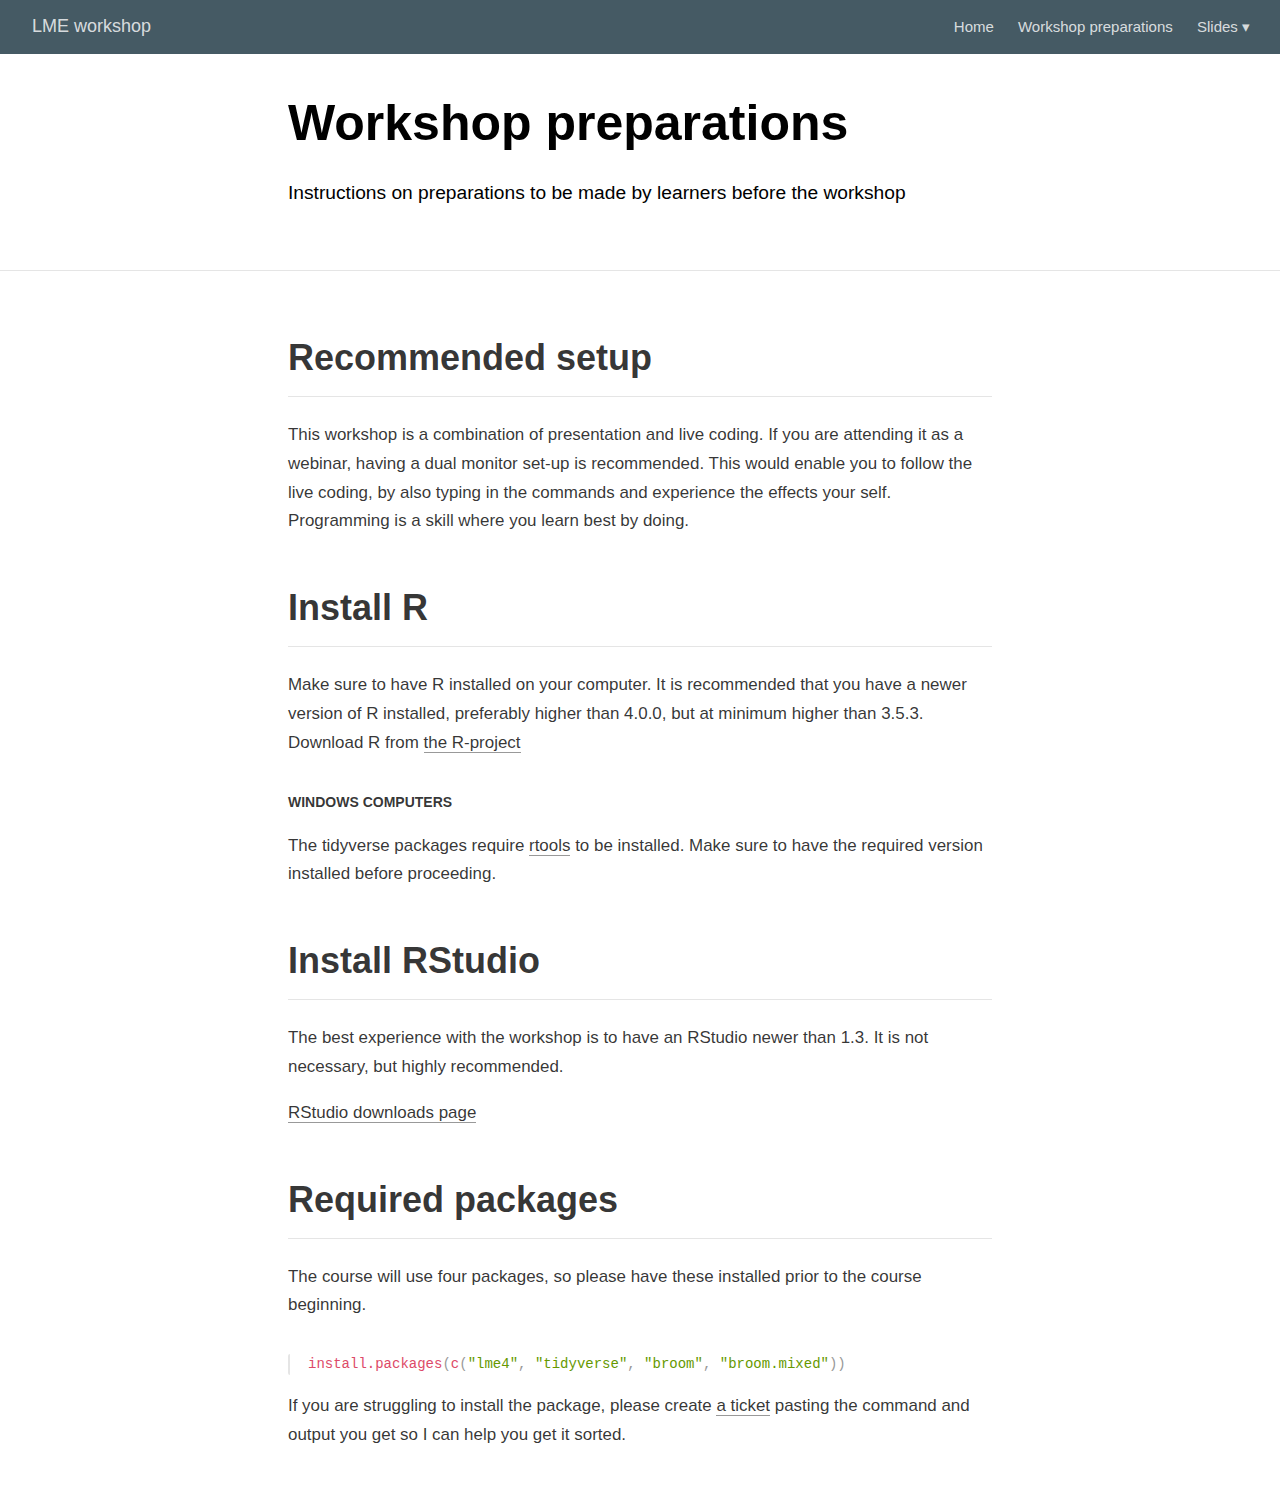
<file: docs/prep.html>
<!DOCTYPE html>

<html xmlns="http://www.w3.org/1999/xhtml" lang="" xml:lang="">

<head>
  <meta charset="utf-8"/>
  <meta name="viewport" content="width=device-width, initial-scale=1"/>
  <meta http-equiv="X-UA-Compatible" content="IE=Edge,chrome=1"/>
  <meta name="generator" content="distill" />

  <style type="text/css">
  /* Hide doc at startup (prevent jankiness while JS renders/transforms) */
  body {
    visibility: hidden;
  }
  </style>

 <!--radix_placeholder_import_source-->
 <!--/radix_placeholder_import_source-->

  <!--radix_placeholder_meta_tags-->
  <title>LME workshop: Workshop preparations</title>

  <meta property="description" itemprop="description" content="Instructions on preparations to be made by learners before the workshop"/>



  <!--  https://developers.facebook.com/docs/sharing/webmasters#markup -->
  <meta property="og:title" content="LME workshop: Workshop preparations"/>
  <meta property="og:type" content="article"/>
  <meta property="og:description" content="Instructions on preparations to be made by learners before the workshop"/>
  <meta property="og:locale" content="en_US"/>
  <meta property="og:site_name" content="LME workshop"/>

  <!--  https://dev.twitter.com/cards/types/summary -->
  <meta property="twitter:card" content="summary"/>
  <meta property="twitter:title" content="LME workshop: Workshop preparations"/>
  <meta property="twitter:description" content="Instructions on preparations to be made by learners before the workshop"/>

  <!--/radix_placeholder_meta_tags-->
  <!--radix_placeholder_rmarkdown_metadata-->

  <script type="text/json" id="radix-rmarkdown-metadata">
  {"type":"list","attributes":{"names":{"type":"character","attributes":{},"value":["title","description"]}},"value":[{"type":"character","attributes":{},"value":["Workshop preparations"]},{"type":"character","attributes":{},"value":["Instructions on preparations to be made by learners before the workshop"]}]}
  </script>
  <!--/radix_placeholder_rmarkdown_metadata-->
  <!--radix_placeholder_navigation_in_header-->

  <script type="application/javascript">

    window.headroom_prevent_pin = false;

    window.document.addEventListener("DOMContentLoaded", function (event) {

      // initialize headroom for banner
      var header = $('header').get(0);
      var headerHeight = header.offsetHeight;
      var headroom = new Headroom(header, {
        onPin : function() {
          if (window.headroom_prevent_pin) {
            window.headroom_prevent_pin = false;
            headroom.unpin();
          }
        }
      });
      headroom.init();
      if(window.location.hash)
        headroom.unpin();
      $(header).addClass('headroom--transition');

      // offset scroll location for banner on hash change
      // (see: https://github.com/WickyNilliams/headroom.js/issues/38)
      window.addEventListener("hashchange", function(event) {
        window.scrollTo(0, window.pageYOffset - (headerHeight + 25));
      });

      // responsive menu
      $('.distill-site-header').each(function(i, val) {
        var topnav = $(this);
        var toggle = topnav.find('.nav-toggle');
        toggle.on('click', function() {
          topnav.toggleClass('responsive');
        });
      });

      // nav dropdowns
      $('.nav-dropbtn').click(function(e) {
        $(this).next('.nav-dropdown-content').toggleClass('nav-dropdown-active');
        $(this).parent().siblings('.nav-dropdown')
           .children('.nav-dropdown-content').removeClass('nav-dropdown-active');
      });
      $("body").click(function(e){
        $('.nav-dropdown-content').removeClass('nav-dropdown-active');
      });
      $(".nav-dropdown").click(function(e){
        e.stopPropagation();
      });
    });
  </script>

  <style type="text/css">

  /* Theme (user-documented overrideables for nav appearance) */

  .distill-site-nav {
    color: rgba(255, 255, 255, 0.8);
    background-color: #455a64;
    font-size: 15px;
    font-weight: 300;
  }

  .distill-site-nav a {
    color: inherit;
    text-decoration: none;
  }

  .distill-site-nav a:hover {
    color: white;
  }

  @media print {
    .distill-site-nav {
      display: none;
    }
  }

  .distill-site-header {

  }

  .distill-site-footer {

  }


  /* Site Header */

  .distill-site-header {
    width: 100%;
    box-sizing: border-box;
    z-index: 3;
  }

  .distill-site-header .nav-left {
    display: inline-block;
    margin-left: 8px;
  }

  @media screen and (max-width: 768px) {
    .distill-site-header .nav-left {
      margin-left: 0;
    }
  }


  .distill-site-header .nav-right {
    float: right;
    margin-right: 8px;
  }

  .distill-site-header a,
  .distill-site-header .title {
    display: inline-block;
    text-align: center;
    padding: 14px 10px 14px 10px;
  }

  .distill-site-header .title {
    font-size: 18px;
  }

  .distill-site-header .logo {
    padding: 0;
  }

  .distill-site-header .logo img {
    display: none;
    max-height: 20px;
    width: auto;
    margin-bottom: -4px;
  }

  .distill-site-header .nav-image img {
    max-height: 18px;
    width: auto;
    display: inline-block;
    margin-bottom: -3px;
  }



  @media screen and (min-width: 1000px) {
    .distill-site-header .logo img {
      display: inline-block;
    }
    .distill-site-header .nav-left {
      margin-left: 20px;
    }
    .distill-site-header .nav-right {
      margin-right: 20px;
    }
    .distill-site-header .title {
      padding-left: 12px;
    }
  }


  .distill-site-header .nav-toggle {
    display: none;
  }

  .nav-dropdown {
    display: inline-block;
    position: relative;
  }

  .nav-dropdown .nav-dropbtn {
    border: none;
    outline: none;
    color: rgba(255, 255, 255, 0.8);
    padding: 16px 10px;
    background-color: transparent;
    font-family: inherit;
    font-size: inherit;
    font-weight: inherit;
    margin: 0;
    margin-top: 1px;
    z-index: 2;
  }

  .nav-dropdown-content {
    display: none;
    position: absolute;
    background-color: white;
    min-width: 200px;
    border: 1px solid rgba(0,0,0,0.15);
    border-radius: 4px;
    box-shadow: 0px 8px 16px 0px rgba(0,0,0,0.1);
    z-index: 1;
    margin-top: 2px;
    white-space: nowrap;
    padding-top: 4px;
    padding-bottom: 4px;
  }

  .nav-dropdown-content hr {
    margin-top: 4px;
    margin-bottom: 4px;
    border: none;
    border-bottom: 1px solid rgba(0, 0, 0, 0.1);
  }

  .nav-dropdown-active {
    display: block;
  }

  .nav-dropdown-content a, .nav-dropdown-content .nav-dropdown-header {
    color: black;
    padding: 6px 24px;
    text-decoration: none;
    display: block;
    text-align: left;
  }

  .nav-dropdown-content .nav-dropdown-header {
    display: block;
    padding: 5px 24px;
    padding-bottom: 0;
    text-transform: uppercase;
    font-size: 14px;
    color: #999999;
    white-space: nowrap;
  }

  .nav-dropdown:hover .nav-dropbtn {
    color: white;
  }

  .nav-dropdown-content a:hover {
    background-color: #ddd;
    color: black;
  }

  .nav-right .nav-dropdown-content {
    margin-left: -45%;
    right: 0;
  }

  @media screen and (max-width: 768px) {
    .distill-site-header a, .distill-site-header .nav-dropdown  {display: none;}
    .distill-site-header a.nav-toggle {
      float: right;
      display: block;
    }
    .distill-site-header .title {
      margin-left: 0;
    }
    .distill-site-header .nav-right {
      margin-right: 0;
    }
    .distill-site-header {
      overflow: hidden;
    }
    .nav-right .nav-dropdown-content {
      margin-left: 0;
    }
  }


  @media screen and (max-width: 768px) {
    .distill-site-header.responsive {position: relative;}
    .distill-site-header.responsive a.nav-toggle {
      position: absolute;
      right: 0;
      top: 0;
    }
    .distill-site-header.responsive a,
    .distill-site-header.responsive .nav-dropdown {
      display: block;
      text-align: left;
    }
    .distill-site-header.responsive .nav-left,
    .distill-site-header.responsive .nav-right {
      width: 100%;
    }
    .distill-site-header.responsive .nav-dropdown {float: none;}
    .distill-site-header.responsive .nav-dropdown-content {position: relative;}
    .distill-site-header.responsive .nav-dropdown .nav-dropbtn {
      display: block;
      width: 100%;
      text-align: left;
    }
  }

  /* Site Footer */

  .distill-site-footer {
    width: 100%;
    overflow: hidden;
    box-sizing: border-box;
    z-index: 3;
    margin-top: 30px;
    padding-top: 30px;
    padding-bottom: 30px;
    text-align: center;
  }

  /* Headroom */

  d-title {
    padding-top: 6rem;
  }

  @media print {
    d-title {
      padding-top: 4rem;
    }
  }

  .headroom {
    z-index: 1000;
    position: fixed;
    top: 0;
    left: 0;
    right: 0;
  }

  .headroom--transition {
    transition: all .4s ease-in-out;
  }

  .headroom--unpinned {
    top: -100px;
  }

  .headroom--pinned {
    top: 0;
  }

  </style>

  <link href="site_libs/font-awesome-5.1.0/css/all.css" rel="stylesheet"/>
  <link href="site_libs/font-awesome-5.1.0/css/v4-shims.css" rel="stylesheet"/>
  <script src="site_libs/headroom-0.9.4/headroom.min.js"></script>
  <!--/radix_placeholder_navigation_in_header-->
  <!--radix_placeholder_distill-->

  <style type="text/css">

  body {
    background-color: white;
  }

  .pandoc-table {
    width: 100%;
  }

  .pandoc-table>caption {
    margin-bottom: 10px;
  }

  .pandoc-table th:not([align]) {
    text-align: left;
  }

  .pagedtable-footer {
    font-size: 15px;
  }

  .html-widget {
    margin-bottom: 2.0em;
  }

  .l-screen-inset {
    padding-right: 16px;
  }

  .l-screen .caption {
    margin-left: 10px;
  }

  .shaded {
    background: rgb(247, 247, 247);
    padding-top: 20px;
    padding-bottom: 20px;
    border-top: 1px solid rgba(0, 0, 0, 0.1);
    border-bottom: 1px solid rgba(0, 0, 0, 0.1);
  }

  .shaded .html-widget {
    margin-bottom: 0;
    border: 1px solid rgba(0, 0, 0, 0.1);
  }

  .shaded .shaded-content {
    background: white;
  }

  .text-output {
    margin-top: 0;
    line-height: 1.5em;
  }

  .hidden {
    display: none !important;
  }

  d-article {
    padding-bottom: 30px;
  }

  d-appendix {
    padding-top: 30px;
  }

  d-article>p>img {
    width: 100%;
  }

  d-article iframe {
    border: 1px solid rgba(0, 0, 0, 0.1);
    margin-bottom: 2.0em;
    width: 100%;
  }

  figure img.external {
    background: white;
    border: 1px solid rgba(0, 0, 0, 0.1);
    box-shadow: 0 1px 8px rgba(0, 0, 0, 0.1);
    padding: 18px;
    box-sizing: border-box;
  }

  /* CSS for table of contents */

  .d-toc {
    color: rgba(0,0,0,0.8);
    font-size: 0.8em;
    line-height: 1em;
  }

  .d-toc-header {
    font-size: 0.6rem;
    font-weight: 400;
    color: rgba(0, 0, 0, 0.5);
    text-transform: uppercase;
    margin-top: 0;
    margin-bottom: 1.3em;
  }

  .d-toc a {
    border-bottom: none;
  }

  .d-toc ul {
    padding-left: 0;
  }

  .d-toc li>ul {
    padding-top: 0.8em;
    padding-left: 16px;
    margin-bottom: 0.6em;
  }

  .d-toc ul,
  .d-toc li {
    list-style-type: none;
  }

  .d-toc li {
    margin-bottom: 0.9em;
  }

  .d-toc-separator {
    margin-top: 20px;
    margin-bottom: 2em;
  }

  .d-article-with-toc {
    border-top: none;
    padding-top: 0;
  }



  /* Tweak code blocks (note that this CSS is repeated above in an injection
     into the d-code shadow dom) */

  d-code {
    overflow-x: auto !important;
  }

  pre.d-code code.d-code {
    padding-left: 10px;
    font-size: 12px;
    border-left: 2px solid rgba(0,0,0,0.1);
  }

  pre.text-output {

    font-size: 12px;
    color: black;
    background: none;
    font-family: Consolas, Monaco, 'Andale Mono', 'Ubuntu Mono', monospace;
    text-align: left;
    white-space: pre;
    word-spacing: normal;
    word-break: normal;
    word-wrap: normal;
    line-height: 1.5;

    -moz-tab-size: 4;
    -o-tab-size: 4;
    tab-size: 4;

    -webkit-hyphens: none;
    -moz-hyphens: none;
    -ms-hyphens: none;
    hyphens: none;
  }

  @media(min-width: 768px) {

  d-code {
    overflow-x: visible !important;
  }

  pre.d-code code.d-code  {
      padding-left: 18px;
      font-size: 14px;
  }
  pre.text-output {
    font-size: 14px;
  }
  }

  /* Figure */

  .figure {
    position: relative;
    margin-bottom: 2.5em;
    margin-top: 1.5em;
  }

  .figure img {
    width: 100%;
  }

  .figure .caption {
    color: rgba(0, 0, 0, 0.6);
    font-size: 12px;
    line-height: 1.5em;
  }

  .figure img.external {
    background: white;
    border: 1px solid rgba(0, 0, 0, 0.1);
    box-shadow: 0 1px 8px rgba(0, 0, 0, 0.1);
    padding: 18px;
    box-sizing: border-box;
  }

  .figure .caption a {
    color: rgba(0, 0, 0, 0.6);
  }

  .figure .caption b,
  .figure .caption strong, {
    font-weight: 600;
    color: rgba(0, 0, 0, 1.0);
  }



  /* Tweak 1000px media break to show more text */

  @media(min-width: 1000px) {
    .base-grid,
    distill-header,
    d-title,
    d-abstract,
    d-article,
    d-appendix,
    distill-appendix,
    d-byline,
    d-footnote-list,
    d-citation-list,
    distill-footer {
      grid-template-columns: [screen-start] 1fr [page-start kicker-start] 80px [middle-start] 50px [text-start kicker-end] 65px 65px 65px 65px 65px 65px 65px 65px [text-end gutter-start] 65px [middle-end] 65px [page-end gutter-end] 1fr [screen-end];
      grid-column-gap: 16px;
    }

    .grid {
      grid-column-gap: 16px;
    }

    d-article {
      font-size: 1.06rem;
      line-height: 1.7em;
    }
    figure .caption, .figure .caption, figure figcaption {
      font-size: 13px;
    }
  }

  @media(min-width: 1180px) {
    .base-grid,
    distill-header,
    d-title,
    d-abstract,
    d-article,
    d-appendix,
    distill-appendix,
    d-byline,
    d-footnote-list,
    d-citation-list,
    distill-footer {
      grid-template-columns: [screen-start] 1fr [page-start kicker-start] 60px [middle-start] 60px [text-start kicker-end] 60px 60px 60px 60px 60px 60px 60px 60px [text-end gutter-start] 60px [middle-end] 60px [page-end gutter-end] 1fr [screen-end];
      grid-column-gap: 32px;
    }

    .grid {
      grid-column-gap: 32px;
    }
  }


  /* Get the citation styles for the appendix (not auto-injected on render since
     we do our own rendering of the citation appendix) */

  d-appendix .citation-appendix,
  .d-appendix .citation-appendix {
    font-size: 11px;
    line-height: 15px;
    border-left: 1px solid rgba(0, 0, 0, 0.1);
    padding-left: 18px;
    border: 1px solid rgba(0,0,0,0.1);
    background: rgba(0, 0, 0, 0.02);
    padding: 10px 18px;
    border-radius: 3px;
    color: rgba(150, 150, 150, 1);
    overflow: hidden;
    margin-top: -12px;
    white-space: pre-wrap;
    word-wrap: break-word;
  }


  /* Social footer */

  .social_footer {
    margin-top: 30px;
    margin-bottom: 0;
    color: rgba(0,0,0,0.67);
  }

  .disqus-comments {
    margin-right: 30px;
  }

  .disqus-comment-count {
    border-bottom: 1px solid rgba(0, 0, 0, 0.4);
    cursor: pointer;
  }

  #disqus_thread {
    margin-top: 30px;
  }

  .article-sharing a {
    border-bottom: none;
    margin-right: 8px;
  }

  .article-sharing a:hover {
    border-bottom: none;
  }

  .sidebar-section.subscribe {
    font-size: 12px;
    line-height: 1.6em;
  }

  .subscribe p {
    margin-bottom: 0.5em;
  }


  .article-footer .subscribe {
    font-size: 15px;
    margin-top: 45px;
  }


  .sidebar-section.custom {
    font-size: 12px;
    line-height: 1.6em;
  }

  .custom p {
    margin-bottom: 0.5em;
  }


  /* Improve display for browsers without grid (IE/Edge <= 15) */

  .downlevel {
    line-height: 1.6em;
    font-family: -apple-system, BlinkMacSystemFont, "Segoe UI", Roboto, Oxygen, Ubuntu, Cantarell, "Fira Sans", "Droid Sans", "Helvetica Neue", Arial, sans-serif;
    margin: 0;
  }

  .downlevel .d-title {
    padding-top: 6rem;
    padding-bottom: 1.5rem;
  }

  .downlevel .d-title h1 {
    font-size: 50px;
    font-weight: 700;
    line-height: 1.1em;
    margin: 0 0 0.5rem;
  }

  .downlevel .d-title p {
    font-weight: 300;
    font-size: 1.2rem;
    line-height: 1.55em;
    margin-top: 0;
  }

  .downlevel .d-byline {
    padding-top: 0.8em;
    padding-bottom: 0.8em;
    font-size: 0.8rem;
    line-height: 1.8em;
  }

  .downlevel .section-separator {
    border: none;
    border-top: 1px solid rgba(0, 0, 0, 0.1);
  }

  .downlevel .d-article {
    font-size: 1.06rem;
    line-height: 1.7em;
    padding-top: 1rem;
    padding-bottom: 2rem;
  }


  .downlevel .d-appendix {
    padding-left: 0;
    padding-right: 0;
    max-width: none;
    font-size: 0.8em;
    line-height: 1.7em;
    margin-bottom: 0;
    color: rgba(0,0,0,0.5);
    padding-top: 40px;
    padding-bottom: 48px;
  }

  .downlevel .footnotes ol {
    padding-left: 13px;
  }

  .downlevel .base-grid,
  .downlevel .distill-header,
  .downlevel .d-title,
  .downlevel .d-abstract,
  .downlevel .d-article,
  .downlevel .d-appendix,
  .downlevel .distill-appendix,
  .downlevel .d-byline,
  .downlevel .d-footnote-list,
  .downlevel .d-citation-list,
  .downlevel .distill-footer,
  .downlevel .appendix-bottom,
  .downlevel .posts-container {
    padding-left: 40px;
    padding-right: 40px;
  }

  @media(min-width: 768px) {
    .downlevel .base-grid,
    .downlevel .distill-header,
    .downlevel .d-title,
    .downlevel .d-abstract,
    .downlevel .d-article,
    .downlevel .d-appendix,
    .downlevel .distill-appendix,
    .downlevel .d-byline,
    .downlevel .d-footnote-list,
    .downlevel .d-citation-list,
    .downlevel .distill-footer,
    .downlevel .appendix-bottom,
    .downlevel .posts-container {
    padding-left: 150px;
    padding-right: 150px;
    max-width: 900px;
  }
  }

  .downlevel pre code {
    display: block;
    border-left: 2px solid rgba(0, 0, 0, .1);
    padding: 0 0 0 20px;
    font-size: 14px;
  }

  .downlevel code, .downlevel pre {
    color: black;
    background: none;
    font-family: Consolas, Monaco, 'Andale Mono', 'Ubuntu Mono', monospace;
    text-align: left;
    white-space: pre;
    word-spacing: normal;
    word-break: normal;
    word-wrap: normal;
    line-height: 1.5;

    -moz-tab-size: 4;
    -o-tab-size: 4;
    tab-size: 4;

    -webkit-hyphens: none;
    -moz-hyphens: none;
    -ms-hyphens: none;
    hyphens: none;
  }

  </style>

  <script type="application/javascript">

  function is_downlevel_browser() {
    if (bowser.isUnsupportedBrowser({ msie: "12", msedge: "16"},
                                   window.navigator.userAgent)) {
      return true;
    } else {
      return window.load_distill_framework === undefined;
    }
  }

  // show body when load is complete
  function on_load_complete() {

    // set body to visible
    document.body.style.visibility = 'visible';

    // force redraw for leaflet widgets
    if (window.HTMLWidgets) {
      var maps = window.HTMLWidgets.findAll(".leaflet");
      $.each(maps, function(i, el) {
        var map = this.getMap();
        map.invalidateSize();
        map.eachLayer(function(layer) {
          if (layer instanceof L.TileLayer)
            layer.redraw();
        });
      });
    }

    // trigger 'shown' so htmlwidgets resize
    $('d-article').trigger('shown');
  }

  function init_distill() {

    init_common();

    // create front matter
    var front_matter = $('<d-front-matter></d-front-matter>');
    $('#distill-front-matter').wrap(front_matter);

    // create d-title
    $('.d-title').changeElementType('d-title');

    // create d-byline
    var byline = $('<d-byline></d-byline>');
    $('.d-byline').replaceWith(byline);

    // create d-article
    var article = $('<d-article></d-article>');
    $('.d-article').wrap(article).children().unwrap();

    // move posts container into article
    $('.posts-container').appendTo($('d-article'));

    // create d-appendix
    $('.d-appendix').changeElementType('d-appendix');

    // create d-bibliography
    var bibliography = $('<d-bibliography></d-bibliography>');
    $('#distill-bibliography').wrap(bibliography);

    // flag indicating that we have appendix items
    var appendix = $('.appendix-bottom').children('h3').length > 0;

    // replace citations with <d-cite>
    $('.citation').each(function(i, val) {
      appendix = true;
      var cites = $(this).attr('data-cites').split(" ");
      var dt_cite = $('<d-cite></d-cite>');
      dt_cite.attr('key', cites.join());
      $(this).replaceWith(dt_cite);
    });
    // remove refs
    $('#refs').remove();

    // replace footnotes with <d-footnote>
    $('.footnote-ref').each(function(i, val) {
      appendix = true;
      var href = $(this).attr('href');
      var id = href.replace('#', '');
      var fn = $('#' + id);
      var fn_p = $('#' + id + '>p');
      fn_p.find('.footnote-back').remove();
      var text = fn_p.html();
      var dtfn = $('<d-footnote></d-footnote>');
      dtfn.html(text);
      $(this).replaceWith(dtfn);
    });
    // remove footnotes
    $('.footnotes').remove();

    $('h1.appendix, h2.appendix').each(function(i, val) {
      $(this).changeElementType('h3');
    });
    $('h3.appendix').each(function(i, val) {
      var id = $(this).attr('id');
      $('.d-toc a[href="#' + id + '"]').parent().remove();
      appendix = true;
      $(this).nextUntil($('h1, h2, h3')).addBack().appendTo($('d-appendix'));
    });

    // show d-appendix if we have appendix content
    $("d-appendix").css('display', appendix ? 'grid' : 'none');

    // replace code blocks with d-code
    $('pre>code').each(function(i, val) {
      var code = $(this);
      var pre = code.parent();
      var clz = "";
      var language = pre.attr('class');
      if (language) {
        // map unknown languages to "clike" (without this they just dissapear)
        if ($.inArray(language, ["bash", "clike", "css", "go", "html",
                                 "javascript", "js", "julia", "lua", "markdown",
                                 "markup", "mathml", "python", "svg", "xml"]) == -1)
          language = "clike";
        language = ' language="' + language + '"';
        var dt_code = $('<d-code block' + language + clz + '></d-code>');
        dt_code.text(code.text());
        pre.replaceWith(dt_code);
      } else {
        code.addClass('text-output').unwrap().changeElementType('pre');
      }
    });

    // localize layout chunks to just output
    $('.layout-chunk').each(function(i, val) {

      // capture layout
      var layout = $(this).attr('data-layout');

      // apply layout to markdown level block elements
      var elements = $(this).children().not('d-code, pre.text-output, script');
      elements.each(function(i, el) {
        var layout_div = $('<div class="' + layout + '"></div>');
        if (layout_div.hasClass('shaded')) {
          var shaded_content = $('<div class="shaded-content"></div>');
          $(this).wrap(shaded_content);
          $(this).parent().wrap(layout_div);
        } else {
          $(this).wrap(layout_div);
        }
      });


      // unwrap the layout-chunk div
      $(this).children().unwrap();
    });

    // load distill framework
    load_distill_framework();

    // wait for window.distillRunlevel == 4 to do post processing
    function distill_post_process() {

      if (!window.distillRunlevel || window.distillRunlevel < 4)
        return;

      // hide author/affiliations entirely if we have no authors
      var front_matter = JSON.parse($("#distill-front-matter").html());
      var have_authors = front_matter.authors && front_matter.authors.length > 0;
      if (!have_authors)
        $('d-byline').addClass('hidden');

      // table of contents
      if (have_authors) // adjust border if we are in authors
        $('.d-toc').parent().addClass('d-article-with-toc');

      // strip links that point to #
      $('.authors-affiliations').find('a[href="#"]').removeAttr('href');

      // hide elements of author/affiliations grid that have no value
      function hide_byline_column(caption) {
        $('d-byline').find('h3:contains("' + caption + '")').parent().css('visibility', 'hidden');
      }

      // affiliations
      var have_affiliations = false;
      for (var i = 0; i<front_matter.authors.length; ++i) {
        var author = front_matter.authors[i];
        if (author.affiliation !== "&nbsp;") {
          have_affiliations = true;
          break;
        }
      }
      if (!have_affiliations)
        $('d-byline').find('h3:contains("Affiliations")').css('visibility', 'hidden');

      // published date
      if (!front_matter.publishedDate)
        hide_byline_column("Published");

      // document object identifier
      var doi = $('d-byline').find('h3:contains("DOI")');
      var doi_p = doi.next().empty();
      if (!front_matter.doi) {
        // if we have a citation and valid citationText then link to that
        if ($('#citation').length > 0 && front_matter.citationText) {
          doi.html('Citation');
          $('<a href="#citation"></a>')
            .text(front_matter.citationText)
            .appendTo(doi_p);
        } else {
          hide_byline_column("DOI");
        }
      } else {
        $('<a></a>')
           .attr('href', "https://doi.org/" + front_matter.doi)
           .html(front_matter.doi)
           .appendTo(doi_p);
      }

       // change plural form of authors/affiliations
      if (front_matter.authors.length === 1) {
        var grid = $('.authors-affiliations');
        grid.children('h3:contains("Authors")').text('Author');
        grid.children('h3:contains("Affiliations")').text('Affiliation');
      }

      // inject pre code styles (can't do this with a global stylesheet b/c a shadow root is used)
      $('d-code').each(function(i, val) {
        var style = document.createElement('style');
        style.innerHTML = 'pre code { padding-left: 10px; font-size: 12px; border-left: 2px solid rgba(0,0,0,0.1); } ' +
                          '@media(min-width: 768px) { pre code { padding-left: 18px; font-size: 14px; } }';
        if (this.shadowRoot)
          this.shadowRoot.appendChild(style);
      });

      // move appendix-bottom entries to the bottom
      $('.appendix-bottom').appendTo('d-appendix').children().unwrap();
      $('.appendix-bottom').remove();

      // clear polling timer
      clearInterval(tid);

      // show body now that everything is ready
      on_load_complete();
    }

    var tid = setInterval(distill_post_process, 50);
    distill_post_process();

  }

  function init_downlevel() {

    init_common();

     // insert hr after d-title
    $('.d-title').after($('<hr class="section-separator"/>'));

    // check if we have authors
    var front_matter = JSON.parse($("#distill-front-matter").html());
    var have_authors = front_matter.authors && front_matter.authors.length > 0;

    // manage byline/border
    if (!have_authors)
      $('.d-byline').remove();
    $('.d-byline').after($('<hr class="section-separator"/>'));
    $('.d-byline a').remove();

    // remove toc
    $('.d-toc-header').remove();
    $('.d-toc').remove();
    $('.d-toc-separator').remove();

    // move appendix elements
    $('h1.appendix, h2.appendix').each(function(i, val) {
      $(this).changeElementType('h3');
    });
    $('h3.appendix').each(function(i, val) {
      $(this).nextUntil($('h1, h2, h3')).addBack().appendTo($('.d-appendix'));
    });


    // inject headers into references and footnotes
    var refs_header = $('<h3></h3>');
    refs_header.text('References');
    $('#refs').prepend(refs_header);

    var footnotes_header = $('<h3></h3');
    footnotes_header.text('Footnotes');
    $('.footnotes').children('hr').first().replaceWith(footnotes_header);

    // move appendix-bottom entries to the bottom
    $('.appendix-bottom').appendTo('.d-appendix').children().unwrap();
    $('.appendix-bottom').remove();

    // remove appendix if it's empty
    if ($('.d-appendix').children().length === 0)
      $('.d-appendix').remove();

    // prepend separator above appendix
    $('.d-appendix').before($('<hr class="section-separator" style="clear: both"/>'));

    // trim code
    $('pre>code').each(function(i, val) {
      $(this).html($.trim($(this).html()));
    });

    // move posts-container right before article
    $('.posts-container').insertBefore($('.d-article'));

    $('body').addClass('downlevel');

    on_load_complete();
  }


  function init_common() {

    // jquery plugin to change element types
    (function($) {
      $.fn.changeElementType = function(newType) {
        var attrs = {};

        $.each(this[0].attributes, function(idx, attr) {
          attrs[attr.nodeName] = attr.nodeValue;
        });

        this.replaceWith(function() {
          return $("<" + newType + "/>", attrs).append($(this).contents());
        });
      };
    })(jQuery);

    // prevent underline for linked images
    $('a > img').parent().css({'border-bottom' : 'none'});

    // mark non-body figures created by knitr chunks as 100% width
    $('.layout-chunk').each(function(i, val) {
      var figures = $(this).find('img, .html-widget');
      if ($(this).attr('data-layout') !== "l-body") {
        figures.css('width', '100%');
      } else {
        figures.css('max-width', '100%');
        figures.filter("[width]").each(function(i, val) {
          var fig = $(this);
          fig.css('width', fig.attr('width') + 'px');
        });

      }
    });

    // auto-append index.html to post-preview links in file: protocol
    // and in rstudio ide preview
    $('.post-preview').each(function(i, val) {
      if (window.location.protocol === "file:")
        $(this).attr('href', $(this).attr('href') + "index.html");
    });

    // get rid of index.html references in header
    if (window.location.protocol !== "file:") {
      $('.distill-site-header a[href]').each(function(i,val) {
        $(this).attr('href', $(this).attr('href').replace("index.html", "./"));
      });
    }

    // add class to pandoc style tables
    $('tr.header').parent('thead').parent('table').addClass('pandoc-table');
    $('.kable-table').children('table').addClass('pandoc-table');

    // add figcaption style to table captions
    $('caption').parent('table').addClass("figcaption");

    // initialize posts list
    if (window.init_posts_list)
      window.init_posts_list();

    // implmement disqus comment link
    $('.disqus-comment-count').click(function() {
      window.headroom_prevent_pin = true;
      $('#disqus_thread').toggleClass('hidden');
      if (!$('#disqus_thread').hasClass('hidden')) {
        var offset = $(this).offset();
        $(window).resize();
        $('html, body').animate({
          scrollTop: offset.top - 35
        });
      }
    });
  }

  document.addEventListener('DOMContentLoaded', function() {
    if (is_downlevel_browser())
      init_downlevel();
    else
      window.addEventListener('WebComponentsReady', init_distill);
  });

  </script>

  <!--/radix_placeholder_distill-->
  <script src="site_libs/header-attrs-2.3/header-attrs.js"></script>
  <script src="site_libs/jquery-1.11.3/jquery.min.js"></script>
  <script src="site_libs/bowser-1.9.3/bowser.min.js"></script>
  <script src="site_libs/webcomponents-2.0.0/webcomponents.js"></script>
  <script src="site_libs/distill-2.2.21/template.v2.js"></script>
  <!--radix_placeholder_site_in_header-->
  <!--/radix_placeholder_site_in_header-->


</head>

<body>

<!--radix_placeholder_front_matter-->

<script id="distill-front-matter" type="text/json">
{"title":"Workshop preparations","description":"Instructions on preparations to be made by learners before the workshop","authors":[]}
</script>

<!--/radix_placeholder_front_matter-->
<!--radix_placeholder_navigation_before_body-->
<header class="header header--fixed" role="banner">
<nav class="distill-site-nav distill-site-header">
<div class="nav-left">
<a href="index.html" class="title">LME workshop</a>
</div>
<div class="nav-right">
<a href="index.html">Home</a>
<a href="prep.html">Workshop preparations</a>
<div class="nav-dropdown">
<button class="nav-dropbtn">
Slides
 
<span class="down-arrow">&#x25BE;</span>
</button>
<div class="nav-dropdown-content">
<a href="slides/lme_rladies_london.html">R-Ladies London (v.1.0)</a>
<a href="slides/lme_UseR_Oslo_2019.html">UseR Oslo &amp; R-Ladies Bergen (v.1.1)</a>
</div>
</div>
<a href="javascript:void(0);" class="nav-toggle">&#9776;</a>
</div>
</nav>
</header>
<!--/radix_placeholder_navigation_before_body-->
<!--radix_placeholder_site_before_body-->
<!--/radix_placeholder_site_before_body-->

<div class="d-title">
<h1>Workshop preparations</h1>
<p><p>Instructions on preparations to be made by learners before the workshop</p></p>
</div>


<div class="d-article">
<h2 id="recommended-setup">Recommended setup</h2>
<p>This workshop is a combination of presentation and live coding. If you are attending it as a webinar, having a dual monitor set-up is recommended. This would enable you to follow the live coding, by also typing in the commands and experience the effects your self. Programming is a skill where you learn best by doing.</p>
<h2 id="install-r">Install R</h2>
<p>Make sure to have R installed on your computer. It is recommended that you have a newer version of R installed, preferably higher than 4.0.0, but at minimum higher than 3.5.3. Download R from <a href="https://www.r-project.org/">the R-project</a></p>
<h4 id="windows-computers">Windows computers</h4>
<p>The tidyverse packages require <a href="https://cran.r-project.org/bin/windows/Rtools/">rtools</a> to be installed. Make sure to have the required version installed before proceeding.</p>
<h2 id="install-rstudio">Install RStudio</h2>
<p>The best experience with the workshop is to have an RStudio newer than 1.3. It is not necessary, but highly recommended.</p>
<p><a href="https://rstudio.com/products/rstudio/download/#download">RStudio downloads page</a></p>
<h2 id="required-packages">Required packages</h2>
<p>The course will use four packages, so please have these installed prior to the course beginning.</p>
<div class="layout-chunk" data-layout="l-body">
<pre class="r"><code>
install.packages(c(&quot;lme4&quot;, &quot;tidyverse&quot;, &quot;broom&quot;, &quot;broom.mixed&quot;))</code></pre>
</div>
<p>If you are struggling to install the package, please create <a href="https://github.com/Athanasiamo/LME_introduction_workshop/issues">a ticket</a> pasting the command and output you get so I can help you get it sorted.</p>
<!--radix_placeholder_article_footer-->
<!--/radix_placeholder_article_footer-->
</div>

<div class="d-appendix">
</div>


<!--radix_placeholder_site_after_body-->
<!--/radix_placeholder_site_after_body-->
<!--radix_placeholder_appendices-->
<div class="appendix-bottom"></div>
<!--/radix_placeholder_appendices-->
<!--radix_placeholder_navigation_after_body-->
<!--/radix_placeholder_navigation_after_body-->

</body>

</html>
</file>
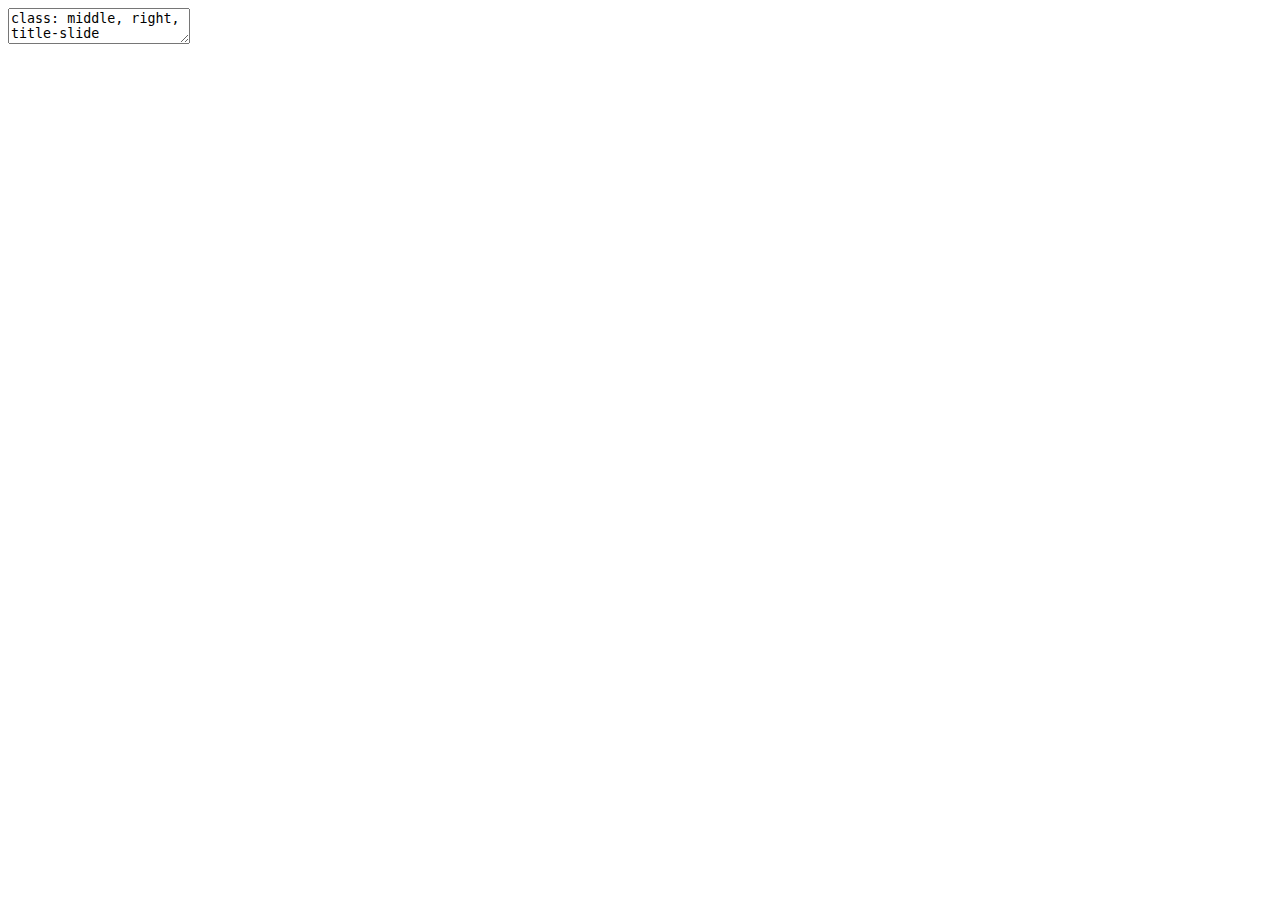
<file: docs/slides/lme_UseR_Oslo_2019.html>
<!DOCTYPE html>
<html lang="" xml:lang="">
  <head>
    <title>Linear mixed models in R</title>
    <meta charset="utf-8" />
    <meta name="author" content="Athanasia Monika Mowinckel" />
    <script src="libs/header-attrs-2.3/header-attrs.js"></script>
    <link href="libs/remark-css-0.0.1/default.css" rel="stylesheet" />
    <link href="libs/xaringanExtra-extra-styles-0.2.3/xaringanExtra-extra-styles.css" rel="stylesheet" />
    <link href="libs/countdown-0.3.5/countdown.css" rel="stylesheet" />
    <script src="libs/countdown-0.3.5/countdown.js"></script>
    <link rel="stylesheet" href="lcbc-uio.css" type="text/css" />
    <link rel="stylesheet" href="lcbc-uio-fonts.css" type="text/css" />
  </head>
  <body>
    <textarea id="source">
class: middle, right, title-slide

# Linear mixed models in R
## - consepts - execution - inspection -
### Athanasia Monika Mowinckel
### June 5<sup>th</sup> 2019

---


layout: true

&lt;div class="my-sidebar"&gt;&lt;/div&gt; 



---

# Linear mixed models - why?
.pull-left[
**Linear models**   

- Homoscedastic (equal variances)  

- No autocorrelation  

- Resudials should be normally distributed  
]

.pull-right[
**Linear mixed models**  

- Handles autocorrelation through _random_ terms  

- Handles heteroscedasticity through _random_ terms  

- Residuals need not be normally distributed  

- When _linear model_ assumptions are met, generally gives same results in large data sets  
]


---
class: middle, center

# Linear mixed models - why?

Mixed models have many names, like our favourite pets:  

- hierarchical models  
- linear mixed models 
- linear mixed effects  
- multi-level models  

???
In statistics we are usually taught only to do linear regressions, like t-tests and anova. 
These are good options when you have single observations per entity, and entity can for instance be a person or a location. 
If you have repeated observations from the same entity, or there is some hierarchical structure to your data in a way, i.e. your dependent observations correlate in some way, a linear mixed model might suit your needs more. 

When searching for information on mixed models, try all these terms, they will give you good coverage of the subject. These terms are not completely synonymous to each other, but searches on these will help you identify what model applies to your data.

---
class: dark, center, middle

# Get started
## Inspecting the data

---
background-image: url("https://vignette.wikia.nocookie.net/gameofthrones/images/e/e0/Dragons_S8_Ep_1.jpg/revision/latest/scale-to-width-down/2000?cb=20190415031732);
background-size: cover

# Getting started


.pull-left[

```r
library(tidyverse)
```


```r
url &lt;- "https://raw.githubusercontent.com/Athanasiamo/LME_introduction_workshop/master/data-raw/dragons.tsv"
download.file(url, "dragons.tsv")
dragons &lt;- read_tsv("dragons.tsv")
```
]

???
Let's dig into it. We will be using a data set used by Garbiela K Hajduk in her introcution to LME [blogpost](https://gkhajduk.github.io/2017-03-09-mixed-models/). I did this workshop with the gapminder data before, but while it works nicely for running LME's, it has some properties making some highlighted advantages to using LME's difficult ro illustrate. The data is shipped with this course package.

---
class: middle

### Hierarchical, long data

&lt;img src="static/hierarchy.gif" width="60%" /&gt;

???
The background for this data is testing dragon intelligence, in some unknown way, at multiple mountain ranges and several sites. 
The data is already in long-format, which is where an entity has as many rows of data as observations. As you see in the top part of the data, each mountain rage several rows of data and multiple sites. This dataset is a great dataset for this workshop because it has a nice hierarchy, we do not only have mountain ranges, but sites are nested within mountain ranges This information is something we should use as we are building our models. 

As always, we should get to know our data a little before we start. Let's make some plots.

---

## Inspecting the data
.pull-left[

```r
dragons %&gt;% 
  ggplot(aes(x=testScore)) + 
  geom_density()
```

&gt; checking the distribution of the data 

]

.pull-right[
&lt;img src="lme_UseR_Oslo_2019_files/figure-html/dist1-out-1.png" width="100%" /&gt;
]

---

## Inspecting the data
.pull-left[

```r
dragons %&gt;% 
  ggplot(aes(x=bodyLength, 
             y=testScore)) + 
  geom_jitter(alpha=.2) +
  geom_smooth(method = "lm", 
              colour="black") 
```
]

.pull-right[
&lt;img src="lme_UseR_Oslo_2019_files/figure-html/plot_smooths-out-1.png" width="100%" /&gt;
]

???

- The `geom_smooth` of ggplot can give us a simple linear regression over the data.   
- It looks like there is an association between dragons body lengths and their intelligence.  

---
class: dark, middle, center

# Let's do some modelling!
## Exploring standard linear models

---

## Some R-syntax information - formula
.pull-left[
Predict intelligence by a dragons body length:

`testScore ~ bodyLength`

Predicting test score, with body length and range as main effects:

`testScore ~ bodyLength + mountainRange`
]
.pull-right[

Predicting intelligence only by the interaction of body length and mountain range:

`testScore ~ bodyLength:mountainRange`

A 'full factorial', a complete mains + interactions:

`testScore ~ bodyLength + mountainRange + bodyLength:mountainRange`

or the shorthand with an asterisk (`*`):

`testScore ~ bodyLength * mountainRange `
]

???

Running models in R, we use something we call a `formula`. This is basically an unquoted expression of your model specification. 

What is on the left-side of the tilde (`~`) is your dependent variable, and on the right you place you predictors.

Main effects are added on using `+`. 

Interactions are specified with `:`

---

## Linear models - running a simple model
.pull-left[

```r
library(broom.mixed)
dragons_lm &lt;- lm(
  testScore ~ bodyLength, 
  data=dragons
)

tidy(dragons_lm) %&gt;% 
* knitr::kable(format="html",
*              digits=3)
```

From here on highlighted code means code you can ignore, it is just there to make the slides prettier.
]

.pull-right[
&lt;table&gt;
 &lt;thead&gt;
  &lt;tr&gt;
   &lt;th style="text-align:left;"&gt; term &lt;/th&gt;
   &lt;th style="text-align:right;"&gt; estimate &lt;/th&gt;
   &lt;th style="text-align:right;"&gt; std.error &lt;/th&gt;
   &lt;th style="text-align:right;"&gt; statistic &lt;/th&gt;
   &lt;th style="text-align:right;"&gt; p.value &lt;/th&gt;
  &lt;/tr&gt;
 &lt;/thead&gt;
&lt;tbody&gt;
  &lt;tr&gt;
   &lt;td style="text-align:left;"&gt; (Intercept) &lt;/td&gt;
   &lt;td style="text-align:right;"&gt; -61.318 &lt;/td&gt;
   &lt;td style="text-align:right;"&gt; 12.067 &lt;/td&gt;
   &lt;td style="text-align:right;"&gt; -5.081 &lt;/td&gt;
   &lt;td style="text-align:right;"&gt; 0 &lt;/td&gt;
  &lt;/tr&gt;
  &lt;tr&gt;
   &lt;td style="text-align:left;"&gt; bodyLength &lt;/td&gt;
   &lt;td style="text-align:right;"&gt; 0.555 &lt;/td&gt;
   &lt;td style="text-align:right;"&gt; 0.060 &lt;/td&gt;
   &lt;td style="text-align:right;"&gt; 9.287 &lt;/td&gt;
   &lt;td style="text-align:right;"&gt; 0 &lt;/td&gt;
  &lt;/tr&gt;
&lt;/tbody&gt;
&lt;/table&gt;

&lt;img src="https://encrypted-tbn0.gstatic.com/images?q=tbn:ANd9GcRU49V5H_nEJOSsilgH_Zvv_rowbB1yprlGoNt6fi8bC6rMh4S8" width="100%" /&gt;

]

---

## Linear models - plot the regression

.pull-left[

```r
predict_data &lt;- tibble(
  bodyLength = seq(from = min(dragons$bodyLength), 
                   to = max(dragons$bodyLength)))

dragons_lm_fit &lt;- augment_columns(
  dragons_lm, 
  newdata = predict_data)

dragons_lm_fit %&gt;% 
  ggplot(aes(x=bodyLength, 
             y=.fitted)) + 
  geom_line() + 
  geom_ribbon(
    alpha=.5,
    aes(ymin=.fitted-.se.fit, 
        ymax=.fitted+.se.fit))
```
]

.pull-right[
&lt;img src="lme_UseR_Oslo_2019_files/figure-html/plot_lm1-out-1.png" width="100%" /&gt;
]

---

## Linear models - checking assumption violations

.pull-left[

```r
plot(dragons_lm, which=1)
```
]
.pull-right[
&lt;img src="lme_UseR_Oslo_2019_files/figure-html/plot_lm2-out-1.png" width="100%" /&gt;
]

???

Simple regressions in R have very easy ways to plot and check for assumption violations, just by plotting the model output. 
This residuals plot clearly shows that the assumption that the residuals be normally distributed is violated. If they were, the red line would be straight from 0, and the dots would appear to be random around the plot.

---

## Linear models - checking assumption violations

.pull-left[

```r
plot(dragons_lm, which=2)
```
]
.pull-right[
&lt;img src="lme_UseR_Oslo_2019_files/figure-html/plot_lm3-out-1.png" width="100%" /&gt;
]

???

The normal QQ-plot is another great way to check violations. The dots should fall along the line should as a straight diagonal from corner to corner. 
This line is not corner-to-corner, and the dots don't all fall along it.
This means there is something important in the data we are not accounting for.

---

## Linear models - checking assumption violations

.pull-left[

```r
dragons %&gt;% 
  ggplot(aes(x=mountainRange, 
             y=testScore, 
             fill=mountainRange)) + 
  geom_boxplot(alpha=.5) +
  coord_flip()
```
]

.pull-right[
&lt;img src="lme_UseR_Oslo_2019_files/figure-html/box1-out-1.png" width="100%" /&gt;
]

???
By making boxplots for each mountain range we can see data varies substantially across these. We should somehow be incorporating this information in our models. The previous diagnostic plots clearly indicate autocorrelation in our data, and we know this, because each subsequent observation for a mountain range is correlated to the last observation.

- If we split the data up into the different mountain ranges, we can see there is great variation in the intelligence and size of the dragons in the different mountain ranges.  
- Our model should account for this variability when trying to see if there is a true relationship between the length and intelligence of a dragon.    


---
class: dark, middle
## **TASK:** Try adding an interaction term between bodyLength and mountainRange. See if the assumption violations are improved by this.

<div class="countdown" id="timer_5f76e011" style="top:52%;right:1em;left:1em;margin:10%;padding:50px;font-size:4em;" data-audio="true" data-warnwhen="30">
<code class="countdown-time"><span class="countdown-digits minutes">05</span><span class="countdown-digits colon">:</span><span class="countdown-digits seconds">00</span></code>
</div>


---

## Linear models - adding a covariate
.pull-left[

```r
dragons_lm_mountInt &lt;- lm(
  testScore ~ bodyLength * mountainRange, 
  data=dragons
)

tidy(dragons_lm_mountInt) %&gt;% 
* knitr::kable(format="html",
*              digits=3)
```
]

.pull-right[
&lt;table&gt;
 &lt;thead&gt;
  &lt;tr&gt;
   &lt;th style="text-align:left;"&gt; term &lt;/th&gt;
   &lt;th style="text-align:right;"&gt; estimate &lt;/th&gt;
   &lt;th style="text-align:right;"&gt; std.error &lt;/th&gt;
   &lt;th style="text-align:right;"&gt; statistic &lt;/th&gt;
   &lt;th style="text-align:right;"&gt; p.value &lt;/th&gt;
  &lt;/tr&gt;
 &lt;/thead&gt;
&lt;tbody&gt;
  &lt;tr&gt;
   &lt;td style="text-align:left;"&gt; (Intercept) &lt;/td&gt;
   &lt;td style="text-align:right;"&gt; -44.834 &lt;/td&gt;
   &lt;td style="text-align:right;"&gt; 36.123 &lt;/td&gt;
   &lt;td style="text-align:right;"&gt; -1.241 &lt;/td&gt;
   &lt;td style="text-align:right;"&gt; 0.215 &lt;/td&gt;
  &lt;/tr&gt;
  &lt;tr&gt;
   &lt;td style="text-align:left;"&gt; bodyLength &lt;/td&gt;
   &lt;td style="text-align:right;"&gt; 0.378 &lt;/td&gt;
   &lt;td style="text-align:right;"&gt; 0.201 &lt;/td&gt;
   &lt;td style="text-align:right;"&gt; 1.884 &lt;/td&gt;
   &lt;td style="text-align:right;"&gt; 0.060 &lt;/td&gt;
  &lt;/tr&gt;
  &lt;tr&gt;
   &lt;td style="text-align:left;"&gt; mountainRangeCentral &lt;/td&gt;
   &lt;td style="text-align:right;"&gt; 160.671 &lt;/td&gt;
   &lt;td style="text-align:right;"&gt; 80.791 &lt;/td&gt;
   &lt;td style="text-align:right;"&gt; 1.989 &lt;/td&gt;
   &lt;td style="text-align:right;"&gt; 0.047 &lt;/td&gt;
  &lt;/tr&gt;
  &lt;tr&gt;
   &lt;td style="text-align:left;"&gt; mountainRangeEmmental &lt;/td&gt;
   &lt;td style="text-align:right;"&gt; 6.053 &lt;/td&gt;
   &lt;td style="text-align:right;"&gt; 56.854 &lt;/td&gt;
   &lt;td style="text-align:right;"&gt; 0.106 &lt;/td&gt;
   &lt;td style="text-align:right;"&gt; 0.915 &lt;/td&gt;
  &lt;/tr&gt;
  &lt;tr&gt;
   &lt;td style="text-align:left;"&gt; mountainRangeJulian &lt;/td&gt;
   &lt;td style="text-align:right;"&gt; 180.106 &lt;/td&gt;
   &lt;td style="text-align:right;"&gt; 58.222 &lt;/td&gt;
   &lt;td style="text-align:right;"&gt; 3.093 &lt;/td&gt;
   &lt;td style="text-align:right;"&gt; 0.002 &lt;/td&gt;
  &lt;/tr&gt;
  &lt;tr&gt;
   &lt;td style="text-align:left;"&gt; mountainRangeLigurian &lt;/td&gt;
   &lt;td style="text-align:right;"&gt; 118.255 &lt;/td&gt;
   &lt;td style="text-align:right;"&gt; 57.064 &lt;/td&gt;
   &lt;td style="text-align:right;"&gt; 2.072 &lt;/td&gt;
   &lt;td style="text-align:right;"&gt; 0.039 &lt;/td&gt;
  &lt;/tr&gt;
  &lt;tr&gt;
   &lt;td style="text-align:left;"&gt; mountainRangeMaritime &lt;/td&gt;
   &lt;td style="text-align:right;"&gt; 140.017 &lt;/td&gt;
   &lt;td style="text-align:right;"&gt; 86.033 &lt;/td&gt;
   &lt;td style="text-align:right;"&gt; 1.627 &lt;/td&gt;
   &lt;td style="text-align:right;"&gt; 0.104 &lt;/td&gt;
  &lt;/tr&gt;
  &lt;tr&gt;
   &lt;td style="text-align:left;"&gt; mountainRangeSarntal &lt;/td&gt;
   &lt;td style="text-align:right;"&gt; 116.391 &lt;/td&gt;
   &lt;td style="text-align:right;"&gt; 53.117 &lt;/td&gt;
   &lt;td style="text-align:right;"&gt; 2.191 &lt;/td&gt;
   &lt;td style="text-align:right;"&gt; 0.029 &lt;/td&gt;
  &lt;/tr&gt;
  &lt;tr&gt;
   &lt;td style="text-align:left;"&gt; mountainRangeSouthern &lt;/td&gt;
   &lt;td style="text-align:right;"&gt; 90.017 &lt;/td&gt;
   &lt;td style="text-align:right;"&gt; 52.225 &lt;/td&gt;
   &lt;td style="text-align:right;"&gt; 1.724 &lt;/td&gt;
   &lt;td style="text-align:right;"&gt; 0.085 &lt;/td&gt;
  &lt;/tr&gt;
  &lt;tr&gt;
   &lt;td style="text-align:left;"&gt; bodyLength:mountainRangeCentral &lt;/td&gt;
   &lt;td style="text-align:right;"&gt; -0.644 &lt;/td&gt;
   &lt;td style="text-align:right;"&gt; 0.399 &lt;/td&gt;
   &lt;td style="text-align:right;"&gt; -1.614 &lt;/td&gt;
   &lt;td style="text-align:right;"&gt; 0.107 &lt;/td&gt;
  &lt;/tr&gt;
  &lt;tr&gt;
   &lt;td style="text-align:left;"&gt; bodyLength:mountainRangeEmmental &lt;/td&gt;
   &lt;td style="text-align:right;"&gt; -0.006 &lt;/td&gt;
   &lt;td style="text-align:right;"&gt; 0.289 &lt;/td&gt;
   &lt;td style="text-align:right;"&gt; -0.020 &lt;/td&gt;
   &lt;td style="text-align:right;"&gt; 0.984 &lt;/td&gt;
  &lt;/tr&gt;
  &lt;tr&gt;
   &lt;td style="text-align:left;"&gt; bodyLength:mountainRangeJulian &lt;/td&gt;
   &lt;td style="text-align:right;"&gt; -0.681 &lt;/td&gt;
   &lt;td style="text-align:right;"&gt; 0.289 &lt;/td&gt;
   &lt;td style="text-align:right;"&gt; -2.358 &lt;/td&gt;
   &lt;td style="text-align:right;"&gt; 0.019 &lt;/td&gt;
  &lt;/tr&gt;
  &lt;tr&gt;
   &lt;td style="text-align:left;"&gt; bodyLength:mountainRangeLigurian &lt;/td&gt;
   &lt;td style="text-align:right;"&gt; -0.530 &lt;/td&gt;
   &lt;td style="text-align:right;"&gt; 0.290 &lt;/td&gt;
   &lt;td style="text-align:right;"&gt; -1.829 &lt;/td&gt;
   &lt;td style="text-align:right;"&gt; 0.068 &lt;/td&gt;
  &lt;/tr&gt;
  &lt;tr&gt;
   &lt;td style="text-align:left;"&gt; bodyLength:mountainRangeMaritime &lt;/td&gt;
   &lt;td style="text-align:right;"&gt; -0.488 &lt;/td&gt;
   &lt;td style="text-align:right;"&gt; 0.440 &lt;/td&gt;
   &lt;td style="text-align:right;"&gt; -1.109 &lt;/td&gt;
   &lt;td style="text-align:right;"&gt; 0.268 &lt;/td&gt;
  &lt;/tr&gt;
  &lt;tr&gt;
   &lt;td style="text-align:left;"&gt; bodyLength:mountainRangeSarntal &lt;/td&gt;
   &lt;td style="text-align:right;"&gt; -0.409 &lt;/td&gt;
   &lt;td style="text-align:right;"&gt; 0.279 &lt;/td&gt;
   &lt;td style="text-align:right;"&gt; -1.465 &lt;/td&gt;
   &lt;td style="text-align:right;"&gt; 0.143 &lt;/td&gt;
  &lt;/tr&gt;
  &lt;tr&gt;
   &lt;td style="text-align:left;"&gt; bodyLength:mountainRangeSouthern &lt;/td&gt;
   &lt;td style="text-align:right;"&gt; -0.453 &lt;/td&gt;
   &lt;td style="text-align:right;"&gt; 0.290 &lt;/td&gt;
   &lt;td style="text-align:right;"&gt; -1.563 &lt;/td&gt;
   &lt;td style="text-align:right;"&gt; 0.119 &lt;/td&gt;
  &lt;/tr&gt;
&lt;/tbody&gt;
&lt;/table&gt;
]


---

## Linear models - checking assumption violations

.pull-left[
Adding an interaction is not helping our assumption violations. 

We need to be handling the autocorrelation somehow. An alternative is to aggregate data across mountain ranges and use the aggregated data for analysis. But that is data reduction, and you will be loosing a lot of power and cannot neatly account for the variability in the data.
]

.pull-right[

```r
plot(dragons_lm_mountInt, which=2)
```

&lt;img src="lme_UseR_Oslo_2019_files/figure-html/unnamed-chunk-6-1.png" width="100%" /&gt;
]


---

class: dark, middle, center

# Let's do some modelling!
## Exploring linear mixed models

---

## Linear mixed models
.pull-left[

```r
library(lme4)
dragons_lme_mount &lt;- lmer(
  testScore ~ bodyLength + (1|mountainRange), 
  data = dragons
)
```
]

.pull-right[
In the package `lme4` a random effect (autocorrelation specification)  is added with the formulaic expression `(1|entity)`, which will fit an independent intercept per entity. In this case, our entity is mountain range. 

You may also use the package `nlme` for linear mixed models, but you specify the random effect differently. 
]


```r
tidy(dragons_lme_mount) %&gt;% 
* knitr::kable(format="html")
```

&lt;table&gt;
 &lt;thead&gt;
  &lt;tr&gt;
   &lt;th style="text-align:left;"&gt; effect &lt;/th&gt;
   &lt;th style="text-align:left;"&gt; group &lt;/th&gt;
   &lt;th style="text-align:left;"&gt; term &lt;/th&gt;
   &lt;th style="text-align:right;"&gt; estimate &lt;/th&gt;
   &lt;th style="text-align:right;"&gt; std.error &lt;/th&gt;
   &lt;th style="text-align:right;"&gt; statistic &lt;/th&gt;
  &lt;/tr&gt;
 &lt;/thead&gt;
&lt;tbody&gt;
  &lt;tr&gt;
   &lt;td style="text-align:left;"&gt; fixed &lt;/td&gt;
   &lt;td style="text-align:left;"&gt; NA &lt;/td&gt;
   &lt;td style="text-align:left;"&gt; (Intercept) &lt;/td&gt;
   &lt;td style="text-align:right;"&gt; 43.709380 &lt;/td&gt;
   &lt;td style="text-align:right;"&gt; 17.1348869 &lt;/td&gt;
   &lt;td style="text-align:right;"&gt; 2.5508998 &lt;/td&gt;
  &lt;/tr&gt;
  &lt;tr&gt;
   &lt;td style="text-align:left;"&gt; fixed &lt;/td&gt;
   &lt;td style="text-align:left;"&gt; NA &lt;/td&gt;
   &lt;td style="text-align:left;"&gt; bodyLength &lt;/td&gt;
   &lt;td style="text-align:right;"&gt; 0.033165 &lt;/td&gt;
   &lt;td style="text-align:right;"&gt; 0.0786466 &lt;/td&gt;
   &lt;td style="text-align:right;"&gt; 0.4216961 &lt;/td&gt;
  &lt;/tr&gt;
  &lt;tr&gt;
   &lt;td style="text-align:left;"&gt; ran_pars &lt;/td&gt;
   &lt;td style="text-align:left;"&gt; mountainRange &lt;/td&gt;
   &lt;td style="text-align:left;"&gt; sd__(Intercept) &lt;/td&gt;
   &lt;td style="text-align:right;"&gt; 18.430156 &lt;/td&gt;
   &lt;td style="text-align:right;"&gt; NA &lt;/td&gt;
   &lt;td style="text-align:right;"&gt; NA &lt;/td&gt;
  &lt;/tr&gt;
  &lt;tr&gt;
   &lt;td style="text-align:left;"&gt; ran_pars &lt;/td&gt;
   &lt;td style="text-align:left;"&gt; Residual &lt;/td&gt;
   &lt;td style="text-align:left;"&gt; sd__Observation &lt;/td&gt;
   &lt;td style="text-align:right;"&gt; 14.960422 &lt;/td&gt;
   &lt;td style="text-align:right;"&gt; NA &lt;/td&gt;
   &lt;td style="text-align:right;"&gt; NA &lt;/td&gt;
  &lt;/tr&gt;
&lt;/tbody&gt;
&lt;/table&gt;

---

## Linear mixed models - inspecting residuals
.pull-left[

```r
qqnorm(resid(dragons_lme_mount))
qqline(resid(dragons_lme_mount))
```

]
.pull-right[
&lt;img src="lme_UseR_Oslo_2019_files/figure-html/resid-1-out-1.png" width="100%" /&gt;
]

???

With LMEs we no longer get QQ plots to inspect, so we need to force one with some extra coding. The dots are more nicely on the line now, with only a few stragglers. But there **are** stragglers! 

There is still something in the data we are not accounting for. Within each mountain range, there are several sites. There might be site trends that might help our model work better, and also we can utilise partial pooling, as the intercepts of sites within mountain ranges will be shrunk towards the mountain range estimate. This increases our degrees of freedom, ergo more power!

---

## Linear mixed models - random intercepts

.pull-left[

```r
dragons &lt;- dragons %&gt;% 
  mutate(siteUniq = factor(
    mountainRange:site
  ))

dragons_lme_mountS &lt;- lmer(
  testScore ~ bodyLength + 
    (1|mountainRange) + (1|siteUniq), 
  data=dragons)
```
]

.pull-right[

```r
tidy(dragons_lme_mountS) %&gt;% 
* knitr::kable(format="html")
```

&lt;table&gt;
 &lt;thead&gt;
  &lt;tr&gt;
   &lt;th style="text-align:left;"&gt; effect &lt;/th&gt;
   &lt;th style="text-align:left;"&gt; group &lt;/th&gt;
   &lt;th style="text-align:left;"&gt; term &lt;/th&gt;
   &lt;th style="text-align:right;"&gt; estimate &lt;/th&gt;
   &lt;th style="text-align:right;"&gt; std.error &lt;/th&gt;
   &lt;th style="text-align:right;"&gt; statistic &lt;/th&gt;
  &lt;/tr&gt;
 &lt;/thead&gt;
&lt;tbody&gt;
  &lt;tr&gt;
   &lt;td style="text-align:left;"&gt; fixed &lt;/td&gt;
   &lt;td style="text-align:left;"&gt; NA &lt;/td&gt;
   &lt;td style="text-align:left;"&gt; (Intercept) &lt;/td&gt;
   &lt;td style="text-align:right;"&gt; 40.0666846 &lt;/td&gt;
   &lt;td style="text-align:right;"&gt; 21.8637262 &lt;/td&gt;
   &lt;td style="text-align:right;"&gt; 1.8325643 &lt;/td&gt;
  &lt;/tr&gt;
  &lt;tr&gt;
   &lt;td style="text-align:left;"&gt; fixed &lt;/td&gt;
   &lt;td style="text-align:left;"&gt; NA &lt;/td&gt;
   &lt;td style="text-align:left;"&gt; bodyLength &lt;/td&gt;
   &lt;td style="text-align:right;"&gt; 0.0512593 &lt;/td&gt;
   &lt;td style="text-align:right;"&gt; 0.1036823 &lt;/td&gt;
   &lt;td style="text-align:right;"&gt; 0.4943882 &lt;/td&gt;
  &lt;/tr&gt;
  &lt;tr&gt;
   &lt;td style="text-align:left;"&gt; ran_pars &lt;/td&gt;
   &lt;td style="text-align:left;"&gt; siteUniq &lt;/td&gt;
   &lt;td style="text-align:left;"&gt; sd__(Intercept) &lt;/td&gt;
   &lt;td style="text-align:right;"&gt; 4.8052854 &lt;/td&gt;
   &lt;td style="text-align:right;"&gt; NA &lt;/td&gt;
   &lt;td style="text-align:right;"&gt; NA &lt;/td&gt;
  &lt;/tr&gt;
  &lt;tr&gt;
   &lt;td style="text-align:left;"&gt; ran_pars &lt;/td&gt;
   &lt;td style="text-align:left;"&gt; mountainRange &lt;/td&gt;
   &lt;td style="text-align:left;"&gt; sd__(Intercept) &lt;/td&gt;
   &lt;td style="text-align:right;"&gt; 18.0986815 &lt;/td&gt;
   &lt;td style="text-align:right;"&gt; NA &lt;/td&gt;
   &lt;td style="text-align:right;"&gt; NA &lt;/td&gt;
  &lt;/tr&gt;
  &lt;tr&gt;
   &lt;td style="text-align:left;"&gt; ran_pars &lt;/td&gt;
   &lt;td style="text-align:left;"&gt; Residual &lt;/td&gt;
   &lt;td style="text-align:left;"&gt; sd__Observation &lt;/td&gt;
   &lt;td style="text-align:right;"&gt; 14.4422846 &lt;/td&gt;
   &lt;td style="text-align:right;"&gt; NA &lt;/td&gt;
   &lt;td style="text-align:right;"&gt; NA &lt;/td&gt;
  &lt;/tr&gt;
&lt;/tbody&gt;
&lt;/table&gt;

]

???
First we need to make sites unique, as they are meaningless without being attached to their mountain range.
Let's first just try _just_ adding the unique site as a random effect. This will **not** nest the sites within mountain rages, and we will not get partial pooling. We ignore the hierarchical structure of the data, but would like to see if this makes any difference to our model. 

---

## Linear mixed models - inspecting residuals
.pull-left[

```r
qqnorm(resid(dragons_lme_mountS))
qqline(resid(dragons_lme_mountS))
```

]
.pull-right[
&lt;img src="lme_UseR_Oslo_2019_files/figure-html/resid-2-out-1.png" width="100%" /&gt;
]

???
The QQ is even better now. Most lines fall directly or very close to the line, and it's almost directly from corner to corner.

---

## Linear mixed models - random intercepts


```r
dragons_lme_mountSnest &lt;- lmer(testScore ~ bodyLength + 
                                 (1|mountainRange) + (1|mountainRange:site), 
                               data=dragons)

broom::tidy(dragons_lme_mountSnest) %&gt;% 
* knitr::kable(format="html")
```

&lt;table&gt;
 &lt;thead&gt;
  &lt;tr&gt;
   &lt;th style="text-align:left;"&gt; effect &lt;/th&gt;
   &lt;th style="text-align:left;"&gt; group &lt;/th&gt;
   &lt;th style="text-align:left;"&gt; term &lt;/th&gt;
   &lt;th style="text-align:right;"&gt; estimate &lt;/th&gt;
   &lt;th style="text-align:right;"&gt; std.error &lt;/th&gt;
   &lt;th style="text-align:right;"&gt; statistic &lt;/th&gt;
  &lt;/tr&gt;
 &lt;/thead&gt;
&lt;tbody&gt;
  &lt;tr&gt;
   &lt;td style="text-align:left;"&gt; fixed &lt;/td&gt;
   &lt;td style="text-align:left;"&gt; NA &lt;/td&gt;
   &lt;td style="text-align:left;"&gt; (Intercept) &lt;/td&gt;
   &lt;td style="text-align:right;"&gt; 40.0666846 &lt;/td&gt;
   &lt;td style="text-align:right;"&gt; 21.8637262 &lt;/td&gt;
   &lt;td style="text-align:right;"&gt; 1.8325643 &lt;/td&gt;
  &lt;/tr&gt;
  &lt;tr&gt;
   &lt;td style="text-align:left;"&gt; fixed &lt;/td&gt;
   &lt;td style="text-align:left;"&gt; NA &lt;/td&gt;
   &lt;td style="text-align:left;"&gt; bodyLength &lt;/td&gt;
   &lt;td style="text-align:right;"&gt; 0.0512593 &lt;/td&gt;
   &lt;td style="text-align:right;"&gt; 0.1036823 &lt;/td&gt;
   &lt;td style="text-align:right;"&gt; 0.4943882 &lt;/td&gt;
  &lt;/tr&gt;
  &lt;tr&gt;
   &lt;td style="text-align:left;"&gt; ran_pars &lt;/td&gt;
   &lt;td style="text-align:left;"&gt; mountainRange:site &lt;/td&gt;
   &lt;td style="text-align:left;"&gt; sd__(Intercept) &lt;/td&gt;
   &lt;td style="text-align:right;"&gt; 4.8052854 &lt;/td&gt;
   &lt;td style="text-align:right;"&gt; NA &lt;/td&gt;
   &lt;td style="text-align:right;"&gt; NA &lt;/td&gt;
  &lt;/tr&gt;
  &lt;tr&gt;
   &lt;td style="text-align:left;"&gt; ran_pars &lt;/td&gt;
   &lt;td style="text-align:left;"&gt; mountainRange &lt;/td&gt;
   &lt;td style="text-align:left;"&gt; sd__(Intercept) &lt;/td&gt;
   &lt;td style="text-align:right;"&gt; 18.0986815 &lt;/td&gt;
   &lt;td style="text-align:right;"&gt; NA &lt;/td&gt;
   &lt;td style="text-align:right;"&gt; NA &lt;/td&gt;
  &lt;/tr&gt;
  &lt;tr&gt;
   &lt;td style="text-align:left;"&gt; ran_pars &lt;/td&gt;
   &lt;td style="text-align:left;"&gt; Residual &lt;/td&gt;
   &lt;td style="text-align:left;"&gt; sd__Observation &lt;/td&gt;
   &lt;td style="text-align:right;"&gt; 14.4422846 &lt;/td&gt;
   &lt;td style="text-align:right;"&gt; NA &lt;/td&gt;
   &lt;td style="text-align:right;"&gt; NA &lt;/td&gt;
  &lt;/tr&gt;
&lt;/tbody&gt;
&lt;/table&gt;

---

## Linear mixed models - inspecting residuals
.pull-left[

```r
qqnorm(resid(dragons_lme_mountSnest))
qqline(resid(dragons_lme_mountSnest))
```
]

.pull-right[
&lt;img src="lme_UseR_Oslo_2019_files/figure-html/resid-3-out-1.png" width="100%" /&gt;
]

???

The last two models are actually identical, due to the way they have been set up. This took me quite some time to understand, and is not so intuitive to me. 

But because `siteUniq` is unique for each site, and we have `(1|mountainRange)` in the formula too, these actually become nested. Some prefer having this type of syntax, while for me it makes more intuitive sense to state the nesting formulaically with `(1|mountainRange) + (1|mountainRange:site)`.

---

## Linear mixed models - Comparing models


```r
anova(dragons_lme_mount, 
      dragons_lme_mountS, 
      dragons_lme_mountSnest) %&gt;% 
  tidy() %&gt;% 
* knitr::kable(format="html")
```

&lt;table&gt;
 &lt;thead&gt;
  &lt;tr&gt;
   &lt;th style="text-align:left;"&gt; term &lt;/th&gt;
   &lt;th style="text-align:right;"&gt; npar &lt;/th&gt;
   &lt;th style="text-align:right;"&gt; AIC &lt;/th&gt;
   &lt;th style="text-align:right;"&gt; BIC &lt;/th&gt;
   &lt;th style="text-align:right;"&gt; logLik &lt;/th&gt;
   &lt;th style="text-align:right;"&gt; deviance &lt;/th&gt;
   &lt;th style="text-align:right;"&gt; statistic &lt;/th&gt;
   &lt;th style="text-align:right;"&gt; df &lt;/th&gt;
   &lt;th style="text-align:right;"&gt; p.value &lt;/th&gt;
  &lt;/tr&gt;
 &lt;/thead&gt;
&lt;tbody&gt;
  &lt;tr&gt;
   &lt;td style="text-align:left;"&gt; dragons_lme_mount &lt;/td&gt;
   &lt;td style="text-align:right;"&gt; 4 &lt;/td&gt;
   &lt;td style="text-align:right;"&gt; 4001.478 &lt;/td&gt;
   &lt;td style="text-align:right;"&gt; 4018.173 &lt;/td&gt;
   &lt;td style="text-align:right;"&gt; -1996.739 &lt;/td&gt;
   &lt;td style="text-align:right;"&gt; 3993.478 &lt;/td&gt;
   &lt;td style="text-align:right;"&gt; NA &lt;/td&gt;
   &lt;td style="text-align:right;"&gt; NA &lt;/td&gt;
   &lt;td style="text-align:right;"&gt; NA &lt;/td&gt;
  &lt;/tr&gt;
  &lt;tr&gt;
   &lt;td style="text-align:left;"&gt; dragons_lme_mountS &lt;/td&gt;
   &lt;td style="text-align:right;"&gt; 5 &lt;/td&gt;
   &lt;td style="text-align:right;"&gt; 3988.767 &lt;/td&gt;
   &lt;td style="text-align:right;"&gt; 4009.636 &lt;/td&gt;
   &lt;td style="text-align:right;"&gt; -1989.384 &lt;/td&gt;
   &lt;td style="text-align:right;"&gt; 3978.767 &lt;/td&gt;
   &lt;td style="text-align:right;"&gt; 14.71065 &lt;/td&gt;
   &lt;td style="text-align:right;"&gt; 1 &lt;/td&gt;
   &lt;td style="text-align:right;"&gt; 0.0001253 &lt;/td&gt;
  &lt;/tr&gt;
  &lt;tr&gt;
   &lt;td style="text-align:left;"&gt; dragons_lme_mountSnest &lt;/td&gt;
   &lt;td style="text-align:right;"&gt; 5 &lt;/td&gt;
   &lt;td style="text-align:right;"&gt; 3988.767 &lt;/td&gt;
   &lt;td style="text-align:right;"&gt; 4009.636 &lt;/td&gt;
   &lt;td style="text-align:right;"&gt; -1989.384 &lt;/td&gt;
   &lt;td style="text-align:right;"&gt; 3978.767 &lt;/td&gt;
   &lt;td style="text-align:right;"&gt; 0.00000 &lt;/td&gt;
   &lt;td style="text-align:right;"&gt; 0 &lt;/td&gt;
   &lt;td style="text-align:right;"&gt; 1.0000000 &lt;/td&gt;
  &lt;/tr&gt;
&lt;/tbody&gt;
&lt;/table&gt;

???
When comparing models, which is the real advantage when using mixed models, and the likelihood function it uses, we want to find the model with lowest AIC and/or BIC, but also to keep in mind what model best formulates the known structure of the data.

In this case, all models are performing more or less equally, and so we will keep with the nested model, which preserves more of the data structure.

R tells us that the models are refitted with ML instead of REML. This is necessary for model comparison, and it's very handy that this is done for us, so we don't have to keep running models in parallel for comparisons. 

You can now also see that the two models with the different ways of nesting have identical values, and give the same output. So now we know that. 

The next question is, how do we know that any of these models are better than the null, i.e. that there is no relationship between body length and intelligence? 

We should run a "null" model, and add this to the models comparisons table.

---
class: dark, middle

## Run the "null" model, check the QQ-plot, and add it to the model comparisons.  
**HINT:** Formula to just calculate the intercept for a model (the null) is `y ~ 1 + (1|entity)`   

<div class="countdown" id="timer_5f76dfc6" style="top:52%;right:1em;left:1em;" data-audio="true" data-warnwhen="30">
<code class="countdown-time"><span class="countdown-digits minutes">05</span><span class="countdown-digits colon">:</span><span class="countdown-digits seconds">00</span></code>
</div>

---

## Linear mixed models - Comparing models


```r
dragons_lme_null &lt;- lmer(testScore ~ 1 + 
                           (1|mountainRange)  + (1|mountainRange:site), 
                         data=dragons)

broom::tidy(dragons_lme_null) %&gt;% 
* knitr::kable(format="html")
```

&lt;table&gt;
 &lt;thead&gt;
  &lt;tr&gt;
   &lt;th style="text-align:left;"&gt; effect &lt;/th&gt;
   &lt;th style="text-align:left;"&gt; group &lt;/th&gt;
   &lt;th style="text-align:left;"&gt; term &lt;/th&gt;
   &lt;th style="text-align:right;"&gt; estimate &lt;/th&gt;
   &lt;th style="text-align:right;"&gt; std.error &lt;/th&gt;
   &lt;th style="text-align:right;"&gt; statistic &lt;/th&gt;
  &lt;/tr&gt;
 &lt;/thead&gt;
&lt;tbody&gt;
  &lt;tr&gt;
   &lt;td style="text-align:left;"&gt; fixed &lt;/td&gt;
   &lt;td style="text-align:left;"&gt; NA &lt;/td&gt;
   &lt;td style="text-align:left;"&gt; (Intercept) &lt;/td&gt;
   &lt;td style="text-align:right;"&gt; 50.386032 &lt;/td&gt;
   &lt;td style="text-align:right;"&gt; 6.64072 &lt;/td&gt;
   &lt;td style="text-align:right;"&gt; 7.587435 &lt;/td&gt;
  &lt;/tr&gt;
  &lt;tr&gt;
   &lt;td style="text-align:left;"&gt; ran_pars &lt;/td&gt;
   &lt;td style="text-align:left;"&gt; mountainRange:site &lt;/td&gt;
   &lt;td style="text-align:left;"&gt; sd__(Intercept) &lt;/td&gt;
   &lt;td style="text-align:right;"&gt; 4.708035 &lt;/td&gt;
   &lt;td style="text-align:right;"&gt; NA &lt;/td&gt;
   &lt;td style="text-align:right;"&gt; NA &lt;/td&gt;
  &lt;/tr&gt;
  &lt;tr&gt;
   &lt;td style="text-align:left;"&gt; ran_pars &lt;/td&gt;
   &lt;td style="text-align:left;"&gt; mountainRange &lt;/td&gt;
   &lt;td style="text-align:left;"&gt; sd__(Intercept) &lt;/td&gt;
   &lt;td style="text-align:right;"&gt; 18.491431 &lt;/td&gt;
   &lt;td style="text-align:right;"&gt; NA &lt;/td&gt;
   &lt;td style="text-align:right;"&gt; NA &lt;/td&gt;
  &lt;/tr&gt;
  &lt;tr&gt;
   &lt;td style="text-align:left;"&gt; ran_pars &lt;/td&gt;
   &lt;td style="text-align:left;"&gt; Residual &lt;/td&gt;
   &lt;td style="text-align:left;"&gt; sd__Observation &lt;/td&gt;
   &lt;td style="text-align:right;"&gt; 14.432813 &lt;/td&gt;
   &lt;td style="text-align:right;"&gt; NA &lt;/td&gt;
   &lt;td style="text-align:right;"&gt; NA &lt;/td&gt;
  &lt;/tr&gt;
&lt;/tbody&gt;
&lt;/table&gt;

---

## Linear mixed models - Comparing models
.pull-left[

```r
qqnorm(resid(dragons_lme_null))
qqline(resid(dragons_lme_null))
```

]

.pull-right[
&lt;img src="lme_UseR_Oslo_2019_files/figure-html/resid-4-out-1.png" width="100%" /&gt;
]

???

The last two models are actually identical, due to the way they have been set up. This took me quite some time to understand, and is not so intuitive to me. 

But because `siteUniq` is unique for each site, and we have `(1|mountainRange)` in the formula too, these actually become nested. Some prefer having this type of syntax, while for me it makes more intuitive sense to state the nesting formulaeically with `(1|mountainRange) + (1|mountainRange:site)`.

---

## Linear mixed models - Comparing models



```r
anova(dragons_lme_null, 
      dragons_lme_mountSnest) %&gt;% 
  tidy() %&gt;% 
* knitr::kable(format="html")
```

&lt;table&gt;
 &lt;thead&gt;
  &lt;tr&gt;
   &lt;th style="text-align:left;"&gt; term &lt;/th&gt;
   &lt;th style="text-align:right;"&gt; npar &lt;/th&gt;
   &lt;th style="text-align:right;"&gt; AIC &lt;/th&gt;
   &lt;th style="text-align:right;"&gt; BIC &lt;/th&gt;
   &lt;th style="text-align:right;"&gt; logLik &lt;/th&gt;
   &lt;th style="text-align:right;"&gt; deviance &lt;/th&gt;
   &lt;th style="text-align:right;"&gt; statistic &lt;/th&gt;
   &lt;th style="text-align:right;"&gt; df &lt;/th&gt;
   &lt;th style="text-align:right;"&gt; p.value &lt;/th&gt;
  &lt;/tr&gt;
 &lt;/thead&gt;
&lt;tbody&gt;
  &lt;tr&gt;
   &lt;td style="text-align:left;"&gt; dragons_lme_null &lt;/td&gt;
   &lt;td style="text-align:right;"&gt; 4 &lt;/td&gt;
   &lt;td style="text-align:right;"&gt; 3987.054 &lt;/td&gt;
   &lt;td style="text-align:right;"&gt; 4003.749 &lt;/td&gt;
   &lt;td style="text-align:right;"&gt; -1989.527 &lt;/td&gt;
   &lt;td style="text-align:right;"&gt; 3979.054 &lt;/td&gt;
   &lt;td style="text-align:right;"&gt; NA &lt;/td&gt;
   &lt;td style="text-align:right;"&gt; NA &lt;/td&gt;
   &lt;td style="text-align:right;"&gt; NA &lt;/td&gt;
  &lt;/tr&gt;
  &lt;tr&gt;
   &lt;td style="text-align:left;"&gt; dragons_lme_mountSnest &lt;/td&gt;
   &lt;td style="text-align:right;"&gt; 5 &lt;/td&gt;
   &lt;td style="text-align:right;"&gt; 3988.767 &lt;/td&gt;
   &lt;td style="text-align:right;"&gt; 4009.636 &lt;/td&gt;
   &lt;td style="text-align:right;"&gt; -1989.384 &lt;/td&gt;
   &lt;td style="text-align:right;"&gt; 3978.767 &lt;/td&gt;
   &lt;td style="text-align:right;"&gt; 0.2867604 &lt;/td&gt;
   &lt;td style="text-align:right;"&gt; 1 &lt;/td&gt;
   &lt;td style="text-align:right;"&gt; 0.5923041 &lt;/td&gt;
  &lt;/tr&gt;
&lt;/tbody&gt;
&lt;/table&gt;

---

## Linear mixed models - Inspecting the fit
.pull-left[

```r
predict_data$fit = predict(
  dragons_lme_mountSnest, 
  newdata=predict_data, 
  re.form=NA)

ggplot(dragons, 
       aes(x=bodyLength, y=testScore)) + 
  geom_jitter(alpha=.2) +
  geom_smooth(method="lm") +
  geom_line(data=predict_data,
            colour="forestgreen",
            aes(y=fit))
```
]

.pull-right[
&lt;img src="lme_UseR_Oslo_2019_files/figure-html/pred1-out-1.png" width="100%" /&gt;
]

???
Lets have a look at our fit. Make a data.frame with the variable of interest, `bodyLength`, spanning the time to predict in and run a prediction to get the fits. We also add a standard linear smooth and see if that is different.

In this case, we can see that running an LME has very clearly altered our inference. The simple linear regression clearly indicated that there was a relationship between body length and intelligence, but violated model assumptions.

When running LME that accounted for autocorrelation in the data, the indicated relationship between body length and intelligence went up in flames. 


---
background-image: url("https://usercontent1.hubstatic.com/14112116_f520.jpg")
background-size: cover
class: center, middle


# Playing with other data
&lt;div style="background-color: #fff; opacity: .5"&gt;

Slides using the gapminder data &lt;a href="https://athanasiamo.github.io/RLadies-London-LMM-2019/#1"&gt;here&lt;/a&gt;

&lt;/div&gt;

???
If we have time, we can have a look at applying some of this to the `gapminder` data. 
I have used this data for this workshop before, and they are nice to use for understading the specification of random effects, and one can even try random _slopes_, which we have not covered here.

---
# More resources on LMM's 

### - Julia Pilowski's [practical guide](https://www.juliapilowsky.com/2018/10/19/a-practical-guide-to-mixed-models-in-r/)  
### - Bodo Winters' [tutorials and data](http://www.bodowinter.com/tutorials.html)
### - Jared Knowles' [getting started](https://www.jaredknowles.com/journal/2013/11/25/getting-started-with-mixed-effect-models-in-r)
### - B. Bolker's [mixed models in R](https://rpubs.com/bbolker/3336)
### - Gabriela Hadjuk's [introduction](https://gkhajduk.github.io/2017-03-09-mixed-models/) - whose data I have borrowed for this workshop  

---
background-image: url("lme_rladies_london_files/Screenshot-2019-03-26-at-16.41.58.png")
background-size: cover
class: center 

# [https://drmowinckels.io](https://drmowinckels.io)




    </textarea>
<style data-target="print-only">@media screen {.remark-slide-container{display:block;}.remark-slide-scaler{box-shadow:none;}}</style>
<script src="https://remarkjs.com/downloads/remark-latest.min.js"></script>
<script>var slideshow = remark.create({
"highlightStyle": "github",
"highlightLines": true,
"countIncrementalSlides": false,
"ratio": "16:9"
});
if (window.HTMLWidgets) slideshow.on('afterShowSlide', function (slide) {
  window.dispatchEvent(new Event('resize'));
});
(function(d) {
  var s = d.createElement("style"), r = d.querySelector(".remark-slide-scaler");
  if (!r) return;
  s.type = "text/css"; s.innerHTML = "@page {size: " + r.style.width + " " + r.style.height +"; }";
  d.head.appendChild(s);
})(document);

(function(d) {
  var el = d.getElementsByClassName("remark-slides-area");
  if (!el) return;
  var slide, slides = slideshow.getSlides(), els = el[0].children;
  for (var i = 1; i < slides.length; i++) {
    slide = slides[i];
    if (slide.properties.continued === "true" || slide.properties.count === "false") {
      els[i - 1].className += ' has-continuation';
    }
  }
  var s = d.createElement("style");
  s.type = "text/css"; s.innerHTML = "@media print { .has-continuation { display: none; } }";
  d.head.appendChild(s);
})(document);
// delete the temporary CSS (for displaying all slides initially) when the user
// starts to view slides
(function() {
  var deleted = false;
  slideshow.on('beforeShowSlide', function(slide) {
    if (deleted) return;
    var sheets = document.styleSheets, node;
    for (var i = 0; i < sheets.length; i++) {
      node = sheets[i].ownerNode;
      if (node.dataset["target"] !== "print-only") continue;
      node.parentNode.removeChild(node);
    }
    deleted = true;
  });
})();
(function() {
  "use strict"
  // Replace <script> tags in slides area to make them executable
  var scripts = document.querySelectorAll(
    '.remark-slides-area .remark-slide-container script'
  );
  if (!scripts.length) return;
  for (var i = 0; i < scripts.length; i++) {
    var s = document.createElement('script');
    var code = document.createTextNode(scripts[i].textContent);
    s.appendChild(code);
    var scriptAttrs = scripts[i].attributes;
    for (var j = 0; j < scriptAttrs.length; j++) {
      s.setAttribute(scriptAttrs[j].name, scriptAttrs[j].value);
    }
    scripts[i].parentElement.replaceChild(s, scripts[i]);
  }
})();
(function() {
  var links = document.getElementsByTagName('a');
  for (var i = 0; i < links.length; i++) {
    if (/^(https?:)?\/\//.test(links[i].getAttribute('href'))) {
      links[i].target = '_blank';
    }
  }
})();
// adds .remark-code-has-line-highlighted class to <pre> parent elements
// of code chunks containing highlighted lines with class .remark-code-line-highlighted
(function(d) {
  const hlines = d.querySelectorAll('.remark-code-line-highlighted');
  const preParents = [];
  const findPreParent = function(line, p = 0) {
    if (p > 1) return null; // traverse up no further than grandparent
    const el = line.parentElement;
    return el.tagName === "PRE" ? el : findPreParent(el, ++p);
  };

  for (let line of hlines) {
    let pre = findPreParent(line);
    if (pre && !preParents.includes(pre)) preParents.push(pre);
  }
  preParents.forEach(p => p.classList.add("remark-code-has-line-highlighted"));
})(document);</script>

<script>
slideshow._releaseMath = function(el) {
  var i, text, code, codes = el.getElementsByTagName('code');
  for (i = 0; i < codes.length;) {
    code = codes[i];
    if (code.parentNode.tagName !== 'PRE' && code.childElementCount === 0) {
      text = code.textContent;
      if (/^\\\((.|\s)+\\\)$/.test(text) || /^\\\[(.|\s)+\\\]$/.test(text) ||
          /^\$\$(.|\s)+\$\$$/.test(text) ||
          /^\\begin\{([^}]+)\}(.|\s)+\\end\{[^}]+\}$/.test(text)) {
        code.outerHTML = code.innerHTML;  // remove <code></code>
        continue;
      }
    }
    i++;
  }
};
slideshow._releaseMath(document);
</script>
<!-- dynamically load mathjax for compatibility with self-contained -->
<script>
(function () {
  var script = document.createElement('script');
  script.type = 'text/javascript';
  script.src  = 'https://mathjax.rstudio.com/latest/MathJax.js?config=TeX-MML-AM_CHTML';
  if (location.protocol !== 'file:' && /^https?:/.test(script.src))
    script.src  = script.src.replace(/^https?:/, '');
  document.getElementsByTagName('head')[0].appendChild(script);
})();
</script>
  </body>
</html>
</file>
<file: docs/libs/remark-css-0.0.1/default.css>
a, a > code {
  color: rgb(249, 38, 114);
  text-decoration: none;
}
.footnote {
  position: absolute;
  bottom: 3em;
  padding-right: 4em;
  font-size: 90%;
}
.remark-code-line-highlighted     { background-color: #ffff88; }

.inverse {
  background-color: #272822;
  color: #d6d6d6;
  text-shadow: 0 0 20px #333;
}
.inverse h1, .inverse h2, .inverse h3 {
  color: #f3f3f3;
}
/* Two-column layout */
.left-column {
  color: #777;
  width: 20%;
  height: 92%;
  float: left;
}
.left-column h2:last-of-type, .left-column h3:last-child {
  color: #000;
}
.right-column {
  width: 75%;
  float: right;
  padding-top: 1em;
}
.pull-left {
  float: left;
  width: 47%;
}
.pull-right {
  float: right;
  width: 47%;
}
.pull-right ~ * {
  clear: both;
}
img, video, iframe {
  max-width: 100%;
}
blockquote {
  border-left: solid 5px lightgray;
  padding-left: 1em;
}
.remark-slide table {
  margin: auto;
  border-top: 1px solid #666;
  border-bottom: 1px solid #666;
}
.remark-slide table thead th { border-bottom: 1px solid #ddd; }
th, td { padding: 5px; }
.remark-slide thead, .remark-slide tfoot, .remark-slide tr:nth-child(even) { background: #eee }

@page { margin: 0; }
@media print {
  .remark-slide-scaler {
    width: 100% !important;
    height: 100% !important;
    transform: scale(1) !important;
    top: 0 !important;
    left: 0 !important;
  }
}
</file>
<file: docs/lcbc-uio.css>
.remark-slide-content {
  background-color: #fff;
}

div.my-sidebar {
    position: fixed;
    right: 69%;
    bottom: 45%;
    height: 2.5em;
    width: calc(100% * .55); /* fix sidebar height */
    padding: 0.5em;
    opacity: 0.7;
    background-color: #fff;
    background-position: left;
    background-origin: content-box;
    background-repeat: no-repeat;
    background-size: contain;
    background-image: url("lcbc_logo_wide.png"),
    linear-gradient(70deg, #fff, #ffffff00 30%);
    transform: rotate(-90deg);
}

.inverse {
  background-color:  #66bfdd;
  text-shadow: none;
}

.dark {
  background-color: #222;
  text-shadow: none;
  color: #ddd;
}

.title-slide {
  border: 1em solid #94c11f;
  border-image-source: linear-gradient(60deg,#ffffff00 40%, #94c11faa, #c5da84aa, #b2b2b2aa, #66bfddaa, #009fe3aa);
  border-image-slice: 50;
  padding: 20px;
  background-color: #fff;
  background-origin: padding-box;
  background-size: 30%;
  background-position: 8em ;
  background-image: url("lcbc_logo_tall.png");
}


.title-slide .remark-slide-number {
  display: none;
}

h1, h2, h3 {
  font-weight: normal;
  color: #66bfdd;
  text-shadow: none;
}

h1 {
  padding: 5px 0px;
  margin: 20px 0px;
  border-width: 0em 0em .3em 0em ;
  border-style: solid;
  border-color: #0099CC;
  border-image: linear-gradient(to left,#ffffff00 3%, #94c11faa, #c5da84aa, #b2b2b2aa, #66bfddaa, #009fe3aa, #ffffff00 97%);
  border-image-slice: 1;
}

.inverse h1, .inverse h2, .inverse h3{
  border: none;
  color: #fff;
}


.title-slide h1, .title-slide h2, .title-slide h3 {
  border: none;
  color: #222;
  text-shadow: 0 0 10px #fff;
}

a, a > code {
  color: #626262;
}


.remark-code-line-highlighted { background-color: #66bfdd60; }
</file>
<file: docs/lcbc-uio-fonts.css>
/* #### Generated By: http://www.cufonfonts.com #### */

@font-face {
font-family: 'Avenir LT Std 35 Light';
font-style: normal;
font-weight: normal;
src: local('Avenir LT Std 35 Light'), url('fonts/AvenirLTStd-Light.woff') format('woff');
}


@font-face {
font-family: 'Avenir LT Std 35 Light Oblique';
font-style: normal;
font-weight: normal;
src: local('Avenir LT Std 35 Light Oblique'), url('fonts/AvenirLTStd-LightOblique.woff') format('woff');
}


@font-face {
font-family: 'Avenir LT Std 45 Book';
font-style: normal;
font-weight: normal;
src: local('Avenir LT Std 45 Book'), url('fonts/AvenirLTStd-Book.woff') format('woff');
}


@font-face {
font-family: 'Avenir LT Std 45 Book Oblique';
font-style: normal;
font-weight: normal;
src: local('Avenir LT Std 45 Book Oblique'), url('fonts/AvenirLTStd-BookOblique.woff') format('woff');
}


@font-face {
font-family: 'Avenir LT Std 65 Medium';
font-style: normal;
font-weight: normal;
src: local('Avenir LT Std 65 Medium'), url('fonts/AvenirLTStd-Medium.woff') format('woff');
}


@font-face {
font-family: 'Avenir LT Std 65 Medium Oblique';
font-style: normal;
font-weight: normal;
src: local('Avenir LT Std 65 Medium Oblique'), url('fonts/AvenirLTStd-MediumOblique.woff') format('woff');
}

body { font-family: 'Avenir LT Std 35 Light',  normal; }
h1 { font-family: 'Avenir LT Std 65 Medium'; }
h2, h3 { font-family: 'Avenir LT Std 45 Book'; }
</file>
<file: docs/slides/libs/remark-css-0.0.1/default.css>
a, a > code {
  color: rgb(249, 38, 114);
  text-decoration: none;
}
.footnote {
  position: absolute;
  bottom: 3em;
  padding-right: 4em;
  font-size: 90%;
}
.remark-code-line-highlighted     { background-color: #ffff88; }

.inverse {
  background-color: #272822;
  color: #d6d6d6;
  text-shadow: 0 0 20px #333;
}
.inverse h1, .inverse h2, .inverse h3 {
  color: #f3f3f3;
}
/* Two-column layout */
.left-column {
  color: #777;
  width: 20%;
  height: 92%;
  float: left;
}
.left-column h2:last-of-type, .left-column h3:last-child {
  color: #000;
}
.right-column {
  width: 75%;
  float: right;
  padding-top: 1em;
}
.pull-left {
  float: left;
  width: 47%;
}
.pull-right {
  float: right;
  width: 47%;
}
.pull-right ~ * {
  clear: both;
}
img, video, iframe {
  max-width: 100%;
}
blockquote {
  border-left: solid 5px lightgray;
  padding-left: 1em;
}
.remark-slide table {
  margin: auto;
  border-top: 1px solid #666;
  border-bottom: 1px solid #666;
}
.remark-slide table thead th { border-bottom: 1px solid #ddd; }
th, td { padding: 5px; }
.remark-slide thead, .remark-slide tfoot, .remark-slide tr:nth-child(even) { background: #eee }

@page { margin: 0; }
@media print {
  .remark-slide-scaler {
    width: 100% !important;
    height: 100% !important;
    transform: scale(1) !important;
    top: 0 !important;
    left: 0 !important;
  }
}
</file>
<file: docs/slides/libs/xaringanExtra-extra-styles-0.2.3/xaringanExtra-extra-styles.css>
/* Line Hover Indicator */
.remark-code-line:hover {
  font-weight: bold;
  opacity: 1 !important;
}

.remark-code-line:hover:before {
  content: "\25B6";
  color: #6d7e8a;
  position: absolute;
  transform: translateX(-1.2em);
  animation: hover 0.66s alternate 8 cubic-bezier(0.445, 0.05, 0.55, 0.95);
}

@keyframes hover {
  0% {
    transform: translateX(-1.2em);
  }
  100% {
    transform: translateX(-0.8em);
  }
}
/* Mute highlighted line */
.remark-code-has-line-highlighted .remark-code-line:not(.remark-code-line-highlighted) {
  opacity: 0.4;
}

/* Override highlight color */
.remark-code-line-highlighted {
  background-color: inherit;
}
</file>
<file: docs/slides/libs/countdown-0.3.5/countdown.css>
.countdown {
  background: inherit;
  position: absolute;
  cursor: pointer;
  font-size: 4em;
  line-height: 1;
  border-color: #ddd;
  border-width: 3px;
  border-style: solid;
  border-radius: 15px;
  box-shadow: 0px 4px 10px 0px rgba(50, 50, 50, 0.4);
  -webkit-box-shadow: 0px 4px 10px 0px rgba(50, 50, 50, 0.4);
  margin: 10%;
  padding: 50px;
  text-align: center;
}
.countdown {
  display: flex;
  align-items: center;
  justify-content: center;
}
.countdown .countdown-time {
  background: none;
  font-size: 100%;
  padding: 0;
}
.countdown-digits {
  color: inherit;
}
.countdown.running {
  border-color: #E5E5E5;
  background-color: transparent;
}
.countdown.running .countdown-digits {
  color: #3F3F3F;
}
.countdown.finished {
  border-color: #E5E5E5;
  background-color: #ffffff;
}
.countdown.finished .countdown-digits {
  color: #3F3F3F;
}
.countdown.running.warning {
  border-color: #CFAE24;
  background-color: #E6C229;
}
.countdown.running.warning .countdown-digits {
  color: #39300A;
}

@-webkit-keyframes blink {
	from {opacity: 1}
	50%  {opacity: 0.1}
	to   {opacity: 1}
}

@keyframes blink {
	from {opacity: 1}
	50%  {opacity: 0.1}
	to   {opacity: 1}
}

.countdown.running.blink-colon .countdown-digits.colon {
  -webkit-animation: blink 2s steps(1, end) 0s infinite;
          animation: blink 2s steps(1, end) 0s infinite;
}
</file>
<file: docs/slides/lcbc-uio.css>
.remark-slide-content {
  background-color: #fff;
}

div.my-sidebar {
    position: fixed;
    right: 69%;
    bottom: 45%;
    height: 2.5em;
    width: calc(100% * .55); /* fix sidebar height */
    padding: 0.5em;
    opacity: 0.7;
    background-color: #fff;
    background-position: left;
    background-origin: content-box;
    background-repeat: no-repeat;
    background-size: contain;
    background-image: url("lcbc_logo_wide.png"),
    linear-gradient(70deg, #fff, #ffffff00 30%);
    transform: rotate(-90deg);
}

.inverse {
  background-color:  #66bfdd;
  text-shadow: none;
}

.dark {
  background-color: #222;
  text-shadow: none;
  color: #ddd;
}

.title-slide {
  border: 1em solid #94c11f;
  border-image-source: linear-gradient(60deg,#ffffff00 40%, #94c11faa, #c5da84aa, #b2b2b2aa, #66bfddaa, #009fe3aa);
  border-image-slice: 50;
  padding: 20px;
  background-color: #fff;
  background-origin: padding-box;
  background-size: 30%;
  background-position: 8em ;
  background-image: url("lcbc_logo_tall.png");
}


.title-slide .remark-slide-number {
  display: none;
}

h1, h2, h3 {
  font-weight: normal;
  color: #66bfdd;
  text-shadow: none;
}

h1 {
  padding: 5px 0px;
  margin: 20px 0px;
  border-width: 0em 0em .3em 0em ;
  border-style: solid;
  border-color: #0099CC;
  border-image: linear-gradient(to left,#ffffff00 3%, #94c11faa, #c5da84aa, #b2b2b2aa, #66bfddaa, #009fe3aa, #ffffff00 97%);
  border-image-slice: 1;
}

.inverse h1, .inverse h2, .inverse h3{
  border: none;
  color: #fff;
}


.title-slide h1, .title-slide h2, .title-slide h3 {
  border: none;
  color: #222;
  text-shadow: 0 0 10px #fff;
}

a, a > code {
  color: #626262;
}


.remark-code-line-highlighted { background-color: #66bfdd60; }
</file>
<file: docs/slides/lcbc-uio-fonts.css>
/* #### Generated By: http://www.cufonfonts.com #### */

@font-face {
font-family: 'Avenir LT Std 35 Light';
font-style: normal;
font-weight: normal;
src: local('Avenir LT Std 35 Light'), url('fonts/AvenirLTStd-Light.woff') format('woff');
}


@font-face {
font-family: 'Avenir LT Std 35 Light Oblique';
font-style: normal;
font-weight: normal;
src: local('Avenir LT Std 35 Light Oblique'), url('fonts/AvenirLTStd-LightOblique.woff') format('woff');
}


@font-face {
font-family: 'Avenir LT Std 45 Book';
font-style: normal;
font-weight: normal;
src: local('Avenir LT Std 45 Book'), url('fonts/AvenirLTStd-Book.woff') format('woff');
}


@font-face {
font-family: 'Avenir LT Std 45 Book Oblique';
font-style: normal;
font-weight: normal;
src: local('Avenir LT Std 45 Book Oblique'), url('fonts/AvenirLTStd-BookOblique.woff') format('woff');
}


@font-face {
font-family: 'Avenir LT Std 65 Medium';
font-style: normal;
font-weight: normal;
src: local('Avenir LT Std 65 Medium'), url('fonts/AvenirLTStd-Medium.woff') format('woff');
}


@font-face {
font-family: 'Avenir LT Std 65 Medium Oblique';
font-style: normal;
font-weight: normal;
src: local('Avenir LT Std 65 Medium Oblique'), url('fonts/AvenirLTStd-MediumOblique.woff') format('woff');
}

body { font-family: 'Avenir LT Std 35 Light',  normal; }
h1 { font-family: 'Avenir LT Std 65 Medium'; }
h2, h3 { font-family: 'Avenir LT Std 45 Book'; }
</file>
<file: docs/site_libs/font-awesome-5.1.0/css/all.css>
/*!
 * Font Awesome Free 5.1.0 by @fontawesome - https://fontawesome.com
 * License - https://fontawesome.com/license (Icons: CC BY 4.0, Fonts: SIL OFL 1.1, Code: MIT License)
 */
.fa,.fab,.fal,.far,.fas{-moz-osx-font-smoothing:grayscale;-webkit-font-smoothing:antialiased;display:inline-block;font-style:normal;font-variant:normal;text-rendering:auto;line-height:1}.fa-lg{font-size:1.33333em;line-height:.75em;vertical-align:-.0667em}.fa-xs{font-size:.75em}.fa-sm{font-size:.875em}.fa-1x{font-size:1em}.fa-2x{font-size:2em}.fa-3x{font-size:3em}.fa-4x{font-size:4em}.fa-5x{font-size:5em}.fa-6x{font-size:6em}.fa-7x{font-size:7em}.fa-8x{font-size:8em}.fa-9x{font-size:9em}.fa-10x{font-size:10em}.fa-fw{text-align:center;width:1.25em}.fa-ul{list-style-type:none;margin-left:2.5em;padding-left:0}.fa-ul>li{position:relative}.fa-li{left:-2em;position:absolute;text-align:center;width:2em;line-height:inherit}.fa-border{border:.08em solid #eee;border-radius:.1em;padding:.2em .25em .15em}.fa-pull-left{float:left}.fa-pull-right{float:right}.fa.fa-pull-left,.fab.fa-pull-left,.fal.fa-pull-left,.far.fa-pull-left,.fas.fa-pull-left{margin-right:.3em}.fa.fa-pull-right,.fab.fa-pull-right,.fal.fa-pull-right,.far.fa-pull-right,.fas.fa-pull-right{margin-left:.3em}.fa-spin{animation:a 2s infinite linear}.fa-pulse{animation:a 1s infinite steps(8)}@keyframes a{0%{transform:rotate(0deg)}to{transform:rotate(1turn)}}.fa-rotate-90{-ms-filter:"progid:DXImageTransform.Microsoft.BasicImage(rotation=1)";transform:rotate(90deg)}.fa-rotate-180{-ms-filter:"progid:DXImageTransform.Microsoft.BasicImage(rotation=2)";transform:rotate(180deg)}.fa-rotate-270{-ms-filter:"progid:DXImageTransform.Microsoft.BasicImage(rotation=3)";transform:rotate(270deg)}.fa-flip-horizontal{-ms-filter:"progid:DXImageTransform.Microsoft.BasicImage(rotation=0, mirror=1)";transform:scaleX(-1)}.fa-flip-vertical{transform:scaleY(-1)}.fa-flip-horizontal.fa-flip-vertical,.fa-flip-vertical{-ms-filter:"progid:DXImageTransform.Microsoft.BasicImage(rotation=2, mirror=1)"}.fa-flip-horizontal.fa-flip-vertical{transform:scale(-1)}:root .fa-flip-horizontal,:root .fa-flip-vertical,:root .fa-rotate-90,:root .fa-rotate-180,:root .fa-rotate-270{-webkit-filter:none;filter:none}.fa-stack{display:inline-block;height:2em;line-height:2em;position:relative;vertical-align:middle;width:2em}.fa-stack-1x,.fa-stack-2x{left:0;position:absolute;text-align:center;width:100%}.fa-stack-1x{line-height:inherit}.fa-stack-2x{font-size:2em}.fa-inverse{color:#fff}.fa-500px:before{content:"\f26e"}.fa-accessible-icon:before{content:"\f368"}.fa-accusoft:before{content:"\f369"}.fa-address-book:before{content:"\f2b9"}.fa-address-card:before{content:"\f2bb"}.fa-adjust:before{content:"\f042"}.fa-adn:before{content:"\f170"}.fa-adversal:before{content:"\f36a"}.fa-affiliatetheme:before{content:"\f36b"}.fa-algolia:before{content:"\f36c"}.fa-align-center:before{content:"\f037"}.fa-align-justify:before{content:"\f039"}.fa-align-left:before{content:"\f036"}.fa-align-right:before{content:"\f038"}.fa-allergies:before{content:"\f461"}.fa-amazon:before{content:"\f270"}.fa-amazon-pay:before{content:"\f42c"}.fa-ambulance:before{content:"\f0f9"}.fa-american-sign-language-interpreting:before{content:"\f2a3"}.fa-amilia:before{content:"\f36d"}.fa-anchor:before{content:"\f13d"}.fa-android:before{content:"\f17b"}.fa-angellist:before{content:"\f209"}.fa-angle-double-down:before{content:"\f103"}.fa-angle-double-left:before{content:"\f100"}.fa-angle-double-right:before{content:"\f101"}.fa-angle-double-up:before{content:"\f102"}.fa-angle-down:before{content:"\f107"}.fa-angle-left:before{content:"\f104"}.fa-angle-right:before{content:"\f105"}.fa-angle-up:before{content:"\f106"}.fa-angry:before{content:"\f556"}.fa-angrycreative:before{content:"\f36e"}.fa-angular:before{content:"\f420"}.fa-app-store:before{content:"\f36f"}.fa-app-store-ios:before{content:"\f370"}.fa-apper:before{content:"\f371"}.fa-apple:before{content:"\f179"}.fa-apple-pay:before{content:"\f415"}.fa-archive:before{content:"\f187"}.fa-archway:before{content:"\f557"}.fa-arrow-alt-circle-down:before{content:"\f358"}.fa-arrow-alt-circle-left:before{content:"\f359"}.fa-arrow-alt-circle-right:before{content:"\f35a"}.fa-arrow-alt-circle-up:before{content:"\f35b"}.fa-arrow-circle-down:before{content:"\f0ab"}.fa-arrow-circle-left:before{content:"\f0a8"}.fa-arrow-circle-right:before{content:"\f0a9"}.fa-arrow-circle-up:before{content:"\f0aa"}.fa-arrow-down:before{content:"\f063"}.fa-arrow-left:before{content:"\f060"}.fa-arrow-right:before{content:"\f061"}.fa-arrow-up:before{content:"\f062"}.fa-arrows-alt:before{content:"\f0b2"}.fa-arrows-alt-h:before{content:"\f337"}.fa-arrows-alt-v:before{content:"\f338"}.fa-assistive-listening-systems:before{content:"\f2a2"}.fa-asterisk:before{content:"\f069"}.fa-asymmetrik:before{content:"\f372"}.fa-at:before{content:"\f1fa"}.fa-atlas:before{content:"\f558"}.fa-audible:before{content:"\f373"}.fa-audio-description:before{content:"\f29e"}.fa-autoprefixer:before{content:"\f41c"}.fa-avianex:before{content:"\f374"}.fa-aviato:before{content:"\f421"}.fa-award:before{content:"\f559"}.fa-aws:before{content:"\f375"}.fa-backspace:before{content:"\f55a"}.fa-backward:before{content:"\f04a"}.fa-balance-scale:before{content:"\f24e"}.fa-ban:before{content:"\f05e"}.fa-band-aid:before{content:"\f462"}.fa-bandcamp:before{content:"\f2d5"}.fa-barcode:before{content:"\f02a"}.fa-bars:before{content:"\f0c9"}.fa-baseball-ball:before{content:"\f433"}.fa-basketball-ball:before{content:"\f434"}.fa-bath:before{content:"\f2cd"}.fa-battery-empty:before{content:"\f244"}.fa-battery-full:before{content:"\f240"}.fa-battery-half:before{content:"\f242"}.fa-battery-quarter:before{content:"\f243"}.fa-battery-three-quarters:before{content:"\f241"}.fa-bed:before{content:"\f236"}.fa-beer:before{content:"\f0fc"}.fa-behance:before{content:"\f1b4"}.fa-behance-square:before{content:"\f1b5"}.fa-bell:before{content:"\f0f3"}.fa-bell-slash:before{content:"\f1f6"}.fa-bezier-curve:before{content:"\f55b"}.fa-bicycle:before{content:"\f206"}.fa-bimobject:before{content:"\f378"}.fa-binoculars:before{content:"\f1e5"}.fa-birthday-cake:before{content:"\f1fd"}.fa-bitbucket:before{content:"\f171"}.fa-bitcoin:before{content:"\f379"}.fa-bity:before{content:"\f37a"}.fa-black-tie:before{content:"\f27e"}.fa-blackberry:before{content:"\f37b"}.fa-blender:before{content:"\f517"}.fa-blind:before{content:"\f29d"}.fa-blogger:before{content:"\f37c"}.fa-blogger-b:before{content:"\f37d"}.fa-bluetooth:before{content:"\f293"}.fa-bluetooth-b:before{content:"\f294"}.fa-bold:before{content:"\f032"}.fa-bolt:before{content:"\f0e7"}.fa-bomb:before{content:"\f1e2"}.fa-bong:before{content:"\f55c"}.fa-book:before{content:"\f02d"}.fa-book-open:before{content:"\f518"}.fa-bookmark:before{content:"\f02e"}.fa-bowling-ball:before{content:"\f436"}.fa-box:before{content:"\f466"}.fa-box-open:before{content:"\f49e"}.fa-boxes:before{content:"\f468"}.fa-braille:before{content:"\f2a1"}.fa-briefcase:before{content:"\f0b1"}.fa-briefcase-medical:before{content:"\f469"}.fa-broadcast-tower:before{content:"\f519"}.fa-broom:before{content:"\f51a"}.fa-brush:before{content:"\f55d"}.fa-btc:before{content:"\f15a"}.fa-bug:before{content:"\f188"}.fa-building:before{content:"\f1ad"}.fa-bullhorn:before{content:"\f0a1"}.fa-bullseye:before{content:"\f140"}.fa-burn:before{content:"\f46a"}.fa-buromobelexperte:before{content:"\f37f"}.fa-bus:before{content:"\f207"}.fa-bus-alt:before{content:"\f55e"}.fa-buysellads:before{content:"\f20d"}.fa-calculator:before{content:"\f1ec"}.fa-calendar:before{content:"\f133"}.fa-calendar-alt:before{content:"\f073"}.fa-calendar-check:before{content:"\f274"}.fa-calendar-minus:before{content:"\f272"}.fa-calendar-plus:before{content:"\f271"}.fa-calendar-times:before{content:"\f273"}.fa-camera:before{content:"\f030"}.fa-camera-retro:before{content:"\f083"}.fa-cannabis:before{content:"\f55f"}.fa-capsules:before{content:"\f46b"}.fa-car:before{content:"\f1b9"}.fa-caret-down:before{content:"\f0d7"}.fa-caret-left:before{content:"\f0d9"}.fa-caret-right:before{content:"\f0da"}.fa-caret-square-down:before{content:"\f150"}.fa-caret-square-left:before{content:"\f191"}.fa-caret-square-right:before{content:"\f152"}.fa-caret-square-up:before{content:"\f151"}.fa-caret-up:before{content:"\f0d8"}.fa-cart-arrow-down:before{content:"\f218"}.fa-cart-plus:before{content:"\f217"}.fa-cc-amazon-pay:before{content:"\f42d"}.fa-cc-amex:before{content:"\f1f3"}.fa-cc-apple-pay:before{content:"\f416"}.fa-cc-diners-club:before{content:"\f24c"}.fa-cc-discover:before{content:"\f1f2"}.fa-cc-jcb:before{content:"\f24b"}.fa-cc-mastercard:before{content:"\f1f1"}.fa-cc-paypal:before{content:"\f1f4"}.fa-cc-stripe:before{content:"\f1f5"}.fa-cc-visa:before{content:"\f1f0"}.fa-centercode:before{content:"\f380"}.fa-certificate:before{content:"\f0a3"}.fa-chalkboard:before{content:"\f51b"}.fa-chalkboard-teacher:before{content:"\f51c"}.fa-chart-area:before{content:"\f1fe"}.fa-chart-bar:before{content:"\f080"}.fa-chart-line:before{content:"\f201"}.fa-chart-pie:before{content:"\f200"}.fa-check:before{content:"\f00c"}.fa-check-circle:before{content:"\f058"}.fa-check-double:before{content:"\f560"}.fa-check-square:before{content:"\f14a"}.fa-chess:before{content:"\f439"}.fa-chess-bishop:before{content:"\f43a"}.fa-chess-board:before{content:"\f43c"}.fa-chess-king:before{content:"\f43f"}.fa-chess-knight:before{content:"\f441"}.fa-chess-pawn:before{content:"\f443"}.fa-chess-queen:before{content:"\f445"}.fa-chess-rook:before{content:"\f447"}.fa-chevron-circle-down:before{content:"\f13a"}.fa-chevron-circle-left:before{content:"\f137"}.fa-chevron-circle-right:before{content:"\f138"}.fa-chevron-circle-up:before{content:"\f139"}.fa-chevron-down:before{content:"\f078"}.fa-chevron-left:before{content:"\f053"}.fa-chevron-right:before{content:"\f054"}.fa-chevron-up:before{content:"\f077"}.fa-child:before{content:"\f1ae"}.fa-chrome:before{content:"\f268"}.fa-church:before{content:"\f51d"}.fa-circle:before{content:"\f111"}.fa-circle-notch:before{content:"\f1ce"}.fa-clipboard:before{content:"\f328"}.fa-clipboard-check:before{content:"\f46c"}.fa-clipboard-list:before{content:"\f46d"}.fa-clock:before{content:"\f017"}.fa-clone:before{content:"\f24d"}.fa-closed-captioning:before{content:"\f20a"}.fa-cloud:before{content:"\f0c2"}.fa-cloud-download-alt:before{content:"\f381"}.fa-cloud-upload-alt:before{content:"\f382"}.fa-cloudscale:before{content:"\f383"}.fa-cloudsmith:before{content:"\f384"}.fa-cloudversify:before{content:"\f385"}.fa-cocktail:before{content:"\f561"}.fa-code:before{content:"\f121"}.fa-code-branch:before{content:"\f126"}.fa-codepen:before{content:"\f1cb"}.fa-codiepie:before{content:"\f284"}.fa-coffee:before{content:"\f0f4"}.fa-cog:before{content:"\f013"}.fa-cogs:before{content:"\f085"}.fa-coins:before{content:"\f51e"}.fa-columns:before{content:"\f0db"}.fa-comment:before{content:"\f075"}.fa-comment-alt:before{content:"\f27a"}.fa-comment-dots:before{content:"\f4ad"}.fa-comment-slash:before{content:"\f4b3"}.fa-comments:before{content:"\f086"}.fa-compact-disc:before{content:"\f51f"}.fa-compass:before{content:"\f14e"}.fa-compress:before{content:"\f066"}.fa-concierge-bell:before{content:"\f562"}.fa-connectdevelop:before{content:"\f20e"}.fa-contao:before{content:"\f26d"}.fa-cookie:before{content:"\f563"}.fa-cookie-bite:before{content:"\f564"}.fa-copy:before{content:"\f0c5"}.fa-copyright:before{content:"\f1f9"}.fa-couch:before{content:"\f4b8"}.fa-cpanel:before{content:"\f388"}.fa-creative-commons:before{content:"\f25e"}.fa-creative-commons-by:before{content:"\f4e7"}.fa-creative-commons-nc:before{content:"\f4e8"}.fa-creative-commons-nc-eu:before{content:"\f4e9"}.fa-creative-commons-nc-jp:before{content:"\f4ea"}.fa-creative-commons-nd:before{content:"\f4eb"}.fa-creative-commons-pd:before{content:"\f4ec"}.fa-creative-commons-pd-alt:before{content:"\f4ed"}.fa-creative-commons-remix:before{content:"\f4ee"}.fa-creative-commons-sa:before{content:"\f4ef"}.fa-creative-commons-sampling:before{content:"\f4f0"}.fa-creative-commons-sampling-plus:before{content:"\f4f1"}.fa-creative-commons-share:before{content:"\f4f2"}.fa-credit-card:before{content:"\f09d"}.fa-crop:before{content:"\f125"}.fa-crop-alt:before{content:"\f565"}.fa-crosshairs:before{content:"\f05b"}.fa-crow:before{content:"\f520"}.fa-crown:before{content:"\f521"}.fa-css3:before{content:"\f13c"}.fa-css3-alt:before{content:"\f38b"}.fa-cube:before{content:"\f1b2"}.fa-cubes:before{content:"\f1b3"}.fa-cut:before{content:"\f0c4"}.fa-cuttlefish:before{content:"\f38c"}.fa-d-and-d:before{content:"\f38d"}.fa-dashcube:before{content:"\f210"}.fa-database:before{content:"\f1c0"}.fa-deaf:before{content:"\f2a4"}.fa-delicious:before{content:"\f1a5"}.fa-deploydog:before{content:"\f38e"}.fa-deskpro:before{content:"\f38f"}.fa-desktop:before{content:"\f108"}.fa-deviantart:before{content:"\f1bd"}.fa-diagnoses:before{content:"\f470"}.fa-dice:before{content:"\f522"}.fa-dice-five:before{content:"\f523"}.fa-dice-four:before{content:"\f524"}.fa-dice-one:before{content:"\f525"}.fa-dice-six:before{content:"\f526"}.fa-dice-three:before{content:"\f527"}.fa-dice-two:before{content:"\f528"}.fa-digg:before{content:"\f1a6"}.fa-digital-ocean:before{content:"\f391"}.fa-digital-tachograph:before{content:"\f566"}.fa-discord:before{content:"\f392"}.fa-discourse:before{content:"\f393"}.fa-divide:before{content:"\f529"}.fa-dizzy:before{content:"\f567"}.fa-dna:before{content:"\f471"}.fa-dochub:before{content:"\f394"}.fa-docker:before{content:"\f395"}.fa-dollar-sign:before{content:"\f155"}.fa-dolly:before{content:"\f472"}.fa-dolly-flatbed:before{content:"\f474"}.fa-donate:before{content:"\f4b9"}.fa-door-closed:before{content:"\f52a"}.fa-door-open:before{content:"\f52b"}.fa-dot-circle:before{content:"\f192"}.fa-dove:before{content:"\f4ba"}.fa-download:before{content:"\f019"}.fa-draft2digital:before{content:"\f396"}.fa-drafting-compass:before{content:"\f568"}.fa-dribbble:before{content:"\f17d"}.fa-dribbble-square:before{content:"\f397"}.fa-dropbox:before{content:"\f16b"}.fa-drum:before{content:"\f569"}.fa-drum-steelpan:before{content:"\f56a"}.fa-drupal:before{content:"\f1a9"}.fa-dumbbell:before{content:"\f44b"}.fa-dyalog:before{content:"\f399"}.fa-earlybirds:before{content:"\f39a"}.fa-ebay:before{content:"\f4f4"}.fa-edge:before{content:"\f282"}.fa-edit:before{content:"\f044"}.fa-eject:before{content:"\f052"}.fa-elementor:before{content:"\f430"}.fa-ellipsis-h:before{content:"\f141"}.fa-ellipsis-v:before{content:"\f142"}.fa-ember:before{content:"\f423"}.fa-empire:before{content:"\f1d1"}.fa-envelope:before{content:"\f0e0"}.fa-envelope-open:before{content:"\f2b6"}.fa-envelope-square:before{content:"\f199"}.fa-envira:before{content:"\f299"}.fa-equals:before{content:"\f52c"}.fa-eraser:before{content:"\f12d"}.fa-erlang:before{content:"\f39d"}.fa-ethereum:before{content:"\f42e"}.fa-etsy:before{content:"\f2d7"}.fa-euro-sign:before{content:"\f153"}.fa-exchange-alt:before{content:"\f362"}.fa-exclamation:before{content:"\f12a"}.fa-exclamation-circle:before{content:"\f06a"}.fa-exclamation-triangle:before{content:"\f071"}.fa-expand:before{content:"\f065"}.fa-expand-arrows-alt:before{content:"\f31e"}.fa-expeditedssl:before{content:"\f23e"}.fa-external-link-alt:before{content:"\f35d"}.fa-external-link-square-alt:before{content:"\f360"}.fa-eye:before{content:"\f06e"}.fa-eye-dropper:before{content:"\f1fb"}.fa-eye-slash:before{content:"\f070"}.fa-facebook:before{content:"\f09a"}.fa-facebook-f:before{content:"\f39e"}.fa-facebook-messenger:before{content:"\f39f"}.fa-facebook-square:before{content:"\f082"}.fa-fast-backward:before{content:"\f049"}.fa-fast-forward:before{content:"\f050"}.fa-fax:before{content:"\f1ac"}.fa-feather:before{content:"\f52d"}.fa-feather-alt:before{content:"\f56b"}.fa-female:before{content:"\f182"}.fa-fighter-jet:before{content:"\f0fb"}.fa-file:before{content:"\f15b"}.fa-file-alt:before{content:"\f15c"}.fa-file-archive:before{content:"\f1c6"}.fa-file-audio:before{content:"\f1c7"}.fa-file-code:before{content:"\f1c9"}.fa-file-contract:before{content:"\f56c"}.fa-file-download:before{content:"\f56d"}.fa-file-excel:before{content:"\f1c3"}.fa-file-export:before{content:"\f56e"}.fa-file-image:before{content:"\f1c5"}.fa-file-import:before{content:"\f56f"}.fa-file-invoice:before{content:"\f570"}.fa-file-invoice-dollar:before{content:"\f571"}.fa-file-medical:before{content:"\f477"}.fa-file-medical-alt:before{content:"\f478"}.fa-file-pdf:before{content:"\f1c1"}.fa-file-powerpoint:before{content:"\f1c4"}.fa-file-prescription:before{content:"\f572"}.fa-file-signature:before{content:"\f573"}.fa-file-upload:before{content:"\f574"}.fa-file-video:before{content:"\f1c8"}.fa-file-word:before{content:"\f1c2"}.fa-fill:before{content:"\f575"}.fa-fill-drip:before{content:"\f576"}.fa-film:before{content:"\f008"}.fa-filter:before{content:"\f0b0"}.fa-fingerprint:before{content:"\f577"}.fa-fire:before{content:"\f06d"}.fa-fire-extinguisher:before{content:"\f134"}.fa-firefox:before{content:"\f269"}.fa-first-aid:before{content:"\f479"}.fa-first-order:before{content:"\f2b0"}.fa-first-order-alt:before{content:"\f50a"}.fa-firstdraft:before{content:"\f3a1"}.fa-fish:before{content:"\f578"}.fa-flag:before{content:"\f024"}.fa-flag-checkered:before{content:"\f11e"}.fa-flask:before{content:"\f0c3"}.fa-flickr:before{content:"\f16e"}.fa-flipboard:before{content:"\f44d"}.fa-flushed:before{content:"\f579"}.fa-fly:before{content:"\f417"}.fa-folder:before{content:"\f07b"}.fa-folder-open:before{content:"\f07c"}.fa-font:before{content:"\f031"}.fa-font-awesome:before{content:"\f2b4"}.fa-font-awesome-alt:before{content:"\f35c"}.fa-font-awesome-flag:before{content:"\f425"}.fa-font-awesome-logo-full:before{content:"\f4e6"}.fa-fonticons:before{content:"\f280"}.fa-fonticons-fi:before{content:"\f3a2"}.fa-football-ball:before{content:"\f44e"}.fa-fort-awesome:before{content:"\f286"}.fa-fort-awesome-alt:before{content:"\f3a3"}.fa-forumbee:before{content:"\f211"}.fa-forward:before{content:"\f04e"}.fa-foursquare:before{content:"\f180"}.fa-free-code-camp:before{content:"\f2c5"}.fa-freebsd:before{content:"\f3a4"}.fa-frog:before{content:"\f52e"}.fa-frown:before{content:"\f119"}.fa-frown-open:before{content:"\f57a"}.fa-fulcrum:before{content:"\f50b"}.fa-futbol:before{content:"\f1e3"}.fa-galactic-republic:before{content:"\f50c"}.fa-galactic-senate:before{content:"\f50d"}.fa-gamepad:before{content:"\f11b"}.fa-gas-pump:before{content:"\f52f"}.fa-gavel:before{content:"\f0e3"}.fa-gem:before{content:"\f3a5"}.fa-genderless:before{content:"\f22d"}.fa-get-pocket:before{content:"\f265"}.fa-gg:before{content:"\f260"}.fa-gg-circle:before{content:"\f261"}.fa-gift:before{content:"\f06b"}.fa-git:before{content:"\f1d3"}.fa-git-square:before{content:"\f1d2"}.fa-github:before{content:"\f09b"}.fa-github-alt:before{content:"\f113"}.fa-github-square:before{content:"\f092"}.fa-gitkraken:before{content:"\f3a6"}.fa-gitlab:before{content:"\f296"}.fa-gitter:before{content:"\f426"}.fa-glass-martini:before{content:"\f000"}.fa-glass-martini-alt:before{content:"\f57b"}.fa-glasses:before{content:"\f530"}.fa-glide:before{content:"\f2a5"}.fa-glide-g:before{content:"\f2a6"}.fa-globe:before{content:"\f0ac"}.fa-globe-africa:before{content:"\f57c"}.fa-globe-americas:before{content:"\f57d"}.fa-globe-asia:before{content:"\f57e"}.fa-gofore:before{content:"\f3a7"}.fa-golf-ball:before{content:"\f450"}.fa-goodreads:before{content:"\f3a8"}.fa-goodreads-g:before{content:"\f3a9"}.fa-google:before{content:"\f1a0"}.fa-google-drive:before{content:"\f3aa"}.fa-google-play:before{content:"\f3ab"}.fa-google-plus:before{content:"\f2b3"}.fa-google-plus-g:before{content:"\f0d5"}.fa-google-plus-square:before{content:"\f0d4"}.fa-google-wallet:before{content:"\f1ee"}.fa-graduation-cap:before{content:"\f19d"}.fa-gratipay:before{content:"\f184"}.fa-grav:before{content:"\f2d6"}.fa-greater-than:before{content:"\f531"}.fa-greater-than-equal:before{content:"\f532"}.fa-grimace:before{content:"\f57f"}.fa-grin:before{content:"\f580"}.fa-grin-alt:before{content:"\f581"}.fa-grin-beam:before{content:"\f582"}.fa-grin-beam-sweat:before{content:"\f583"}.fa-grin-hearts:before{content:"\f584"}.fa-grin-squint:before{content:"\f585"}.fa-grin-squint-tears:before{content:"\f586"}.fa-grin-stars:before{content:"\f587"}.fa-grin-tears:before{content:"\f588"}.fa-grin-tongue:before{content:"\f589"}.fa-grin-tongue-squint:before{content:"\f58a"}.fa-grin-tongue-wink:before{content:"\f58b"}.fa-grin-wink:before{content:"\f58c"}.fa-grip-horizontal:before{content:"\f58d"}.fa-grip-vertical:before{content:"\f58e"}.fa-gripfire:before{content:"\f3ac"}.fa-grunt:before{content:"\f3ad"}.fa-gulp:before{content:"\f3ae"}.fa-h-square:before{content:"\f0fd"}.fa-hacker-news:before{content:"\f1d4"}.fa-hacker-news-square:before{content:"\f3af"}.fa-hand-holding:before{content:"\f4bd"}.fa-hand-holding-heart:before{content:"\f4be"}.fa-hand-holding-usd:before{content:"\f4c0"}.fa-hand-lizard:before{content:"\f258"}.fa-hand-paper:before{content:"\f256"}.fa-hand-peace:before{content:"\f25b"}.fa-hand-point-down:before{content:"\f0a7"}.fa-hand-point-left:before{content:"\f0a5"}.fa-hand-point-right:before{content:"\f0a4"}.fa-hand-point-up:before{content:"\f0a6"}.fa-hand-pointer:before{content:"\f25a"}.fa-hand-rock:before{content:"\f255"}.fa-hand-scissors:before{content:"\f257"}.fa-hand-spock:before{content:"\f259"}.fa-hands:before{content:"\f4c2"}.fa-hands-helping:before{content:"\f4c4"}.fa-handshake:before{content:"\f2b5"}.fa-hashtag:before{content:"\f292"}.fa-hdd:before{content:"\f0a0"}.fa-heading:before{content:"\f1dc"}.fa-headphones:before{content:"\f025"}.fa-headphones-alt:before{content:"\f58f"}.fa-headset:before{content:"\f590"}.fa-heart:before{content:"\f004"}.fa-heartbeat:before{content:"\f21e"}.fa-helicopter:before{content:"\f533"}.fa-highlighter:before{content:"\f591"}.fa-hips:before{content:"\f452"}.fa-hire-a-helper:before{content:"\f3b0"}.fa-history:before{content:"\f1da"}.fa-hockey-puck:before{content:"\f453"}.fa-home:before{content:"\f015"}.fa-hooli:before{content:"\f427"}.fa-hornbill:before{content:"\f592"}.fa-hospital:before{content:"\f0f8"}.fa-hospital-alt:before{content:"\f47d"}.fa-hospital-symbol:before{content:"\f47e"}.fa-hot-tub:before{content:"\f593"}.fa-hotel:before{content:"\f594"}.fa-hotjar:before{content:"\f3b1"}.fa-hourglass:before{content:"\f254"}.fa-hourglass-end:before{content:"\f253"}.fa-hourglass-half:before{content:"\f252"}.fa-hourglass-start:before{content:"\f251"}.fa-houzz:before{content:"\f27c"}.fa-html5:before{content:"\f13b"}.fa-hubspot:before{content:"\f3b2"}.fa-i-cursor:before{content:"\f246"}.fa-id-badge:before{content:"\f2c1"}.fa-id-card:before{content:"\f2c2"}.fa-id-card-alt:before{content:"\f47f"}.fa-image:before{content:"\f03e"}.fa-images:before{content:"\f302"}.fa-imdb:before{content:"\f2d8"}.fa-inbox:before{content:"\f01c"}.fa-indent:before{content:"\f03c"}.fa-industry:before{content:"\f275"}.fa-infinity:before{content:"\f534"}.fa-info:before{content:"\f129"}.fa-info-circle:before{content:"\f05a"}.fa-instagram:before{content:"\f16d"}.fa-internet-explorer:before{content:"\f26b"}.fa-ioxhost:before{content:"\f208"}.fa-italic:before{content:"\f033"}.fa-itunes:before{content:"\f3b4"}.fa-itunes-note:before{content:"\f3b5"}.fa-java:before{content:"\f4e4"}.fa-jedi-order:before{content:"\f50e"}.fa-jenkins:before{content:"\f3b6"}.fa-joget:before{content:"\f3b7"}.fa-joint:before{content:"\f595"}.fa-joomla:before{content:"\f1aa"}.fa-js:before{content:"\f3b8"}.fa-js-square:before{content:"\f3b9"}.fa-jsfiddle:before{content:"\f1cc"}.fa-key:before{content:"\f084"}.fa-keybase:before{content:"\f4f5"}.fa-keyboard:before{content:"\f11c"}.fa-keycdn:before{content:"\f3ba"}.fa-kickstarter:before{content:"\f3bb"}.fa-kickstarter-k:before{content:"\f3bc"}.fa-kiss:before{content:"\f596"}.fa-kiss-beam:before{content:"\f597"}.fa-kiss-wink-heart:before{content:"\f598"}.fa-kiwi-bird:before{content:"\f535"}.fa-korvue:before{content:"\f42f"}.fa-language:before{content:"\f1ab"}.fa-laptop:before{content:"\f109"}.fa-laravel:before{content:"\f3bd"}.fa-lastfm:before{content:"\f202"}.fa-lastfm-square:before{content:"\f203"}.fa-laugh:before{content:"\f599"}.fa-laugh-beam:before{content:"\f59a"}.fa-laugh-squint:before{content:"\f59b"}.fa-laugh-wink:before{content:"\f59c"}.fa-leaf:before{content:"\f06c"}.fa-leanpub:before{content:"\f212"}.fa-lemon:before{content:"\f094"}.fa-less:before{content:"\f41d"}.fa-less-than:before{content:"\f536"}.fa-less-than-equal:before{content:"\f537"}.fa-level-down-alt:before{content:"\f3be"}.fa-level-up-alt:before{content:"\f3bf"}.fa-life-ring:before{content:"\f1cd"}.fa-lightbulb:before{content:"\f0eb"}.fa-line:before{content:"\f3c0"}.fa-link:before{content:"\f0c1"}.fa-linkedin:before{content:"\f08c"}.fa-linkedin-in:before{content:"\f0e1"}.fa-linode:before{content:"\f2b8"}.fa-linux:before{content:"\f17c"}.fa-lira-sign:before{content:"\f195"}.fa-list:before{content:"\f03a"}.fa-list-alt:before{content:"\f022"}.fa-list-ol:before{content:"\f0cb"}.fa-list-ul:before{content:"\f0ca"}.fa-location-arrow:before{content:"\f124"}.fa-lock:before{content:"\f023"}.fa-lock-open:before{content:"\f3c1"}.fa-long-arrow-alt-down:before{content:"\f309"}.fa-long-arrow-alt-left:before{content:"\f30a"}.fa-long-arrow-alt-right:before{content:"\f30b"}.fa-long-arrow-alt-up:before{content:"\f30c"}.fa-low-vision:before{content:"\f2a8"}.fa-luggage-cart:before{content:"\f59d"}.fa-lyft:before{content:"\f3c3"}.fa-magento:before{content:"\f3c4"}.fa-magic:before{content:"\f0d0"}.fa-magnet:before{content:"\f076"}.fa-mailchimp:before{content:"\f59e"}.fa-male:before{content:"\f183"}.fa-mandalorian:before{content:"\f50f"}.fa-map:before{content:"\f279"}.fa-map-marked:before{content:"\f59f"}.fa-map-marked-alt:before{content:"\f5a0"}.fa-map-marker:before{content:"\f041"}.fa-map-marker-alt:before{content:"\f3c5"}.fa-map-pin:before{content:"\f276"}.fa-map-signs:before{content:"\f277"}.fa-marker:before{content:"\f5a1"}.fa-mars:before{content:"\f222"}.fa-mars-double:before{content:"\f227"}.fa-mars-stroke:before{content:"\f229"}.fa-mars-stroke-h:before{content:"\f22b"}.fa-mars-stroke-v:before{content:"\f22a"}.fa-mastodon:before{content:"\f4f6"}.fa-maxcdn:before{content:"\f136"}.fa-medal:before{content:"\f5a2"}.fa-medapps:before{content:"\f3c6"}.fa-medium:before{content:"\f23a"}.fa-medium-m:before{content:"\f3c7"}.fa-medkit:before{content:"\f0fa"}.fa-medrt:before{content:"\f3c8"}.fa-meetup:before{content:"\f2e0"}.fa-megaport:before{content:"\f5a3"}.fa-meh:before{content:"\f11a"}.fa-meh-blank:before{content:"\f5a4"}.fa-meh-rolling-eyes:before{content:"\f5a5"}.fa-memory:before{content:"\f538"}.fa-mercury:before{content:"\f223"}.fa-microchip:before{content:"\f2db"}.fa-microphone:before{content:"\f130"}.fa-microphone-alt:before{content:"\f3c9"}.fa-microphone-alt-slash:before{content:"\f539"}.fa-microphone-slash:before{content:"\f131"}.fa-microsoft:before{content:"\f3ca"}.fa-minus:before{content:"\f068"}.fa-minus-circle:before{content:"\f056"}.fa-minus-square:before{content:"\f146"}.fa-mix:before{content:"\f3cb"}.fa-mixcloud:before{content:"\f289"}.fa-mizuni:before{content:"\f3cc"}.fa-mobile:before{content:"\f10b"}.fa-mobile-alt:before{content:"\f3cd"}.fa-modx:before{content:"\f285"}.fa-monero:before{content:"\f3d0"}.fa-money-bill:before{content:"\f0d6"}.fa-money-bill-alt:before{content:"\f3d1"}.fa-money-bill-wave:before{content:"\f53a"}.fa-money-bill-wave-alt:before{content:"\f53b"}.fa-money-check:before{content:"\f53c"}.fa-money-check-alt:before{content:"\f53d"}.fa-monument:before{content:"\f5a6"}.fa-moon:before{content:"\f186"}.fa-mortar-pestle:before{content:"\f5a7"}.fa-motorcycle:before{content:"\f21c"}.fa-mouse-pointer:before{content:"\f245"}.fa-music:before{content:"\f001"}.fa-napster:before{content:"\f3d2"}.fa-neuter:before{content:"\f22c"}.fa-newspaper:before{content:"\f1ea"}.fa-nimblr:before{content:"\f5a8"}.fa-nintendo-switch:before{content:"\f418"}.fa-node:before{content:"\f419"}.fa-node-js:before{content:"\f3d3"}.fa-not-equal:before{content:"\f53e"}.fa-notes-medical:before{content:"\f481"}.fa-npm:before{content:"\f3d4"}.fa-ns8:before{content:"\f3d5"}.fa-nutritionix:before{content:"\f3d6"}.fa-object-group:before{content:"\f247"}.fa-object-ungroup:before{content:"\f248"}.fa-odnoklassniki:before{content:"\f263"}.fa-odnoklassniki-square:before{content:"\f264"}.fa-old-republic:before{content:"\f510"}.fa-opencart:before{content:"\f23d"}.fa-openid:before{content:"\f19b"}.fa-opera:before{content:"\f26a"}.fa-optin-monster:before{content:"\f23c"}.fa-osi:before{content:"\f41a"}.fa-outdent:before{content:"\f03b"}.fa-page4:before{content:"\f3d7"}.fa-pagelines:before{content:"\f18c"}.fa-paint-brush:before{content:"\f1fc"}.fa-paint-roller:before{content:"\f5aa"}.fa-palette:before{content:"\f53f"}.fa-palfed:before{content:"\f3d8"}.fa-pallet:before{content:"\f482"}.fa-paper-plane:before{content:"\f1d8"}.fa-paperclip:before{content:"\f0c6"}.fa-parachute-box:before{content:"\f4cd"}.fa-paragraph:before{content:"\f1dd"}.fa-parking:before{content:"\f540"}.fa-passport:before{content:"\f5ab"}.fa-paste:before{content:"\f0ea"}.fa-patreon:before{content:"\f3d9"}.fa-pause:before{content:"\f04c"}.fa-pause-circle:before{content:"\f28b"}.fa-paw:before{content:"\f1b0"}.fa-paypal:before{content:"\f1ed"}.fa-pen:before{content:"\f304"}.fa-pen-alt:before{content:"\f305"}.fa-pen-fancy:before{content:"\f5ac"}.fa-pen-nib:before{content:"\f5ad"}.fa-pen-square:before{content:"\f14b"}.fa-pencil-alt:before{content:"\f303"}.fa-pencil-ruler:before{content:"\f5ae"}.fa-people-carry:before{content:"\f4ce"}.fa-percent:before{content:"\f295"}.fa-percentage:before{content:"\f541"}.fa-periscope:before{content:"\f3da"}.fa-phabricator:before{content:"\f3db"}.fa-phoenix-framework:before{content:"\f3dc"}.fa-phoenix-squadron:before{content:"\f511"}.fa-phone:before{content:"\f095"}.fa-phone-slash:before{content:"\f3dd"}.fa-phone-square:before{content:"\f098"}.fa-phone-volume:before{content:"\f2a0"}.fa-php:before{content:"\f457"}.fa-pied-piper:before{content:"\f2ae"}.fa-pied-piper-alt:before{content:"\f1a8"}.fa-pied-piper-hat:before{content:"\f4e5"}.fa-pied-piper-pp:before{content:"\f1a7"}.fa-piggy-bank:before{content:"\f4d3"}.fa-pills:before{content:"\f484"}.fa-pinterest:before{content:"\f0d2"}.fa-pinterest-p:before{content:"\f231"}.fa-pinterest-square:before{content:"\f0d3"}.fa-plane:before{content:"\f072"}.fa-plane-arrival:before{content:"\f5af"}.fa-plane-departure:before{content:"\f5b0"}.fa-play:before{content:"\f04b"}.fa-play-circle:before{content:"\f144"}.fa-playstation:before{content:"\f3df"}.fa-plug:before{content:"\f1e6"}.fa-plus:before{content:"\f067"}.fa-plus-circle:before{content:"\f055"}.fa-plus-square:before{content:"\f0fe"}.fa-podcast:before{content:"\f2ce"}.fa-poo:before{content:"\f2fe"}.fa-portrait:before{content:"\f3e0"}.fa-pound-sign:before{content:"\f154"}.fa-power-off:before{content:"\f011"}.fa-prescription:before{content:"\f5b1"}.fa-prescription-bottle:before{content:"\f485"}.fa-prescription-bottle-alt:before{content:"\f486"}.fa-print:before{content:"\f02f"}.fa-procedures:before{content:"\f487"}.fa-product-hunt:before{content:"\f288"}.fa-project-diagram:before{content:"\f542"}.fa-pushed:before{content:"\f3e1"}.fa-puzzle-piece:before{content:"\f12e"}.fa-python:before{content:"\f3e2"}.fa-qq:before{content:"\f1d6"}.fa-qrcode:before{content:"\f029"}.fa-question:before{content:"\f128"}.fa-question-circle:before{content:"\f059"}.fa-quidditch:before{content:"\f458"}.fa-quinscape:before{content:"\f459"}.fa-quora:before{content:"\f2c4"}.fa-quote-left:before{content:"\f10d"}.fa-quote-right:before{content:"\f10e"}.fa-r-project:before{content:"\f4f7"}.fa-random:before{content:"\f074"}.fa-ravelry:before{content:"\f2d9"}.fa-react:before{content:"\f41b"}.fa-readme:before{content:"\f4d5"}.fa-rebel:before{content:"\f1d0"}.fa-receipt:before{content:"\f543"}.fa-recycle:before{content:"\f1b8"}.fa-red-river:before{content:"\f3e3"}.fa-reddit:before{content:"\f1a1"}.fa-reddit-alien:before{content:"\f281"}.fa-reddit-square:before{content:"\f1a2"}.fa-redo:before{content:"\f01e"}.fa-redo-alt:before{content:"\f2f9"}.fa-registered:before{content:"\f25d"}.fa-rendact:before{content:"\f3e4"}.fa-renren:before{content:"\f18b"}.fa-reply:before{content:"\f3e5"}.fa-reply-all:before{content:"\f122"}.fa-replyd:before{content:"\f3e6"}.fa-researchgate:before{content:"\f4f8"}.fa-resolving:before{content:"\f3e7"}.fa-retweet:before{content:"\f079"}.fa-ribbon:before{content:"\f4d6"}.fa-road:before{content:"\f018"}.fa-robot:before{content:"\f544"}.fa-rocket:before{content:"\f135"}.fa-rocketchat:before{content:"\f3e8"}.fa-rockrms:before{content:"\f3e9"}.fa-rss:before{content:"\f09e"}.fa-rss-square:before{content:"\f143"}.fa-ruble-sign:before{content:"\f158"}.fa-ruler:before{content:"\f545"}.fa-ruler-combined:before{content:"\f546"}.fa-ruler-horizontal:before{content:"\f547"}.fa-ruler-vertical:before{content:"\f548"}.fa-rupee-sign:before{content:"\f156"}.fa-sad-cry:before{content:"\f5b3"}.fa-sad-tear:before{content:"\f5b4"}.fa-safari:before{content:"\f267"}.fa-sass:before{content:"\f41e"}.fa-save:before{content:"\f0c7"}.fa-schlix:before{content:"\f3ea"}.fa-school:before{content:"\f549"}.fa-screwdriver:before{content:"\f54a"}.fa-scribd:before{content:"\f28a"}.fa-search:before{content:"\f002"}.fa-search-minus:before{content:"\f010"}.fa-search-plus:before{content:"\f00e"}.fa-searchengin:before{content:"\f3eb"}.fa-seedling:before{content:"\f4d8"}.fa-sellcast:before{content:"\f2da"}.fa-sellsy:before{content:"\f213"}.fa-server:before{content:"\f233"}.fa-servicestack:before{content:"\f3ec"}.fa-share:before{content:"\f064"}.fa-share-alt:before{content:"\f1e0"}.fa-share-alt-square:before{content:"\f1e1"}.fa-share-square:before{content:"\f14d"}.fa-shekel-sign:before{content:"\f20b"}.fa-shield-alt:before{content:"\f3ed"}.fa-ship:before{content:"\f21a"}.fa-shipping-fast:before{content:"\f48b"}.fa-shirtsinbulk:before{content:"\f214"}.fa-shoe-prints:before{content:"\f54b"}.fa-shopping-bag:before{content:"\f290"}.fa-shopping-basket:before{content:"\f291"}.fa-shopping-cart:before{content:"\f07a"}.fa-shopware:before{content:"\f5b5"}.fa-shower:before{content:"\f2cc"}.fa-shuttle-van:before{content:"\f5b6"}.fa-sign:before{content:"\f4d9"}.fa-sign-in-alt:before{content:"\f2f6"}.fa-sign-language:before{content:"\f2a7"}.fa-sign-out-alt:before{content:"\f2f5"}.fa-signal:before{content:"\f012"}.fa-signature:before{content:"\f5b7"}.fa-simplybuilt:before{content:"\f215"}.fa-sistrix:before{content:"\f3ee"}.fa-sitemap:before{content:"\f0e8"}.fa-sith:before{content:"\f512"}.fa-skull:before{content:"\f54c"}.fa-skyatlas:before{content:"\f216"}.fa-skype:before{content:"\f17e"}.fa-slack:before{content:"\f198"}.fa-slack-hash:before{content:"\f3ef"}.fa-sliders-h:before{content:"\f1de"}.fa-slideshare:before{content:"\f1e7"}.fa-smile:before{content:"\f118"}.fa-smile-beam:before{content:"\f5b8"}.fa-smile-wink:before{content:"\f4da"}.fa-smoking:before{content:"\f48d"}.fa-smoking-ban:before{content:"\f54d"}.fa-snapchat:before{content:"\f2ab"}.fa-snapchat-ghost:before{content:"\f2ac"}.fa-snapchat-square:before{content:"\f2ad"}.fa-snowflake:before{content:"\f2dc"}.fa-solar-panel:before{content:"\f5ba"}.fa-sort:before{content:"\f0dc"}.fa-sort-alpha-down:before{content:"\f15d"}.fa-sort-alpha-up:before{content:"\f15e"}.fa-sort-amount-down:before{content:"\f160"}.fa-sort-amount-up:before{content:"\f161"}.fa-sort-down:before{content:"\f0dd"}.fa-sort-numeric-down:before{content:"\f162"}.fa-sort-numeric-up:before{content:"\f163"}.fa-sort-up:before{content:"\f0de"}.fa-soundcloud:before{content:"\f1be"}.fa-spa:before{content:"\f5bb"}.fa-space-shuttle:before{content:"\f197"}.fa-speakap:before{content:"\f3f3"}.fa-spinner:before{content:"\f110"}.fa-splotch:before{content:"\f5bc"}.fa-spotify:before{content:"\f1bc"}.fa-spray-can:before{content:"\f5bd"}.fa-square:before{content:"\f0c8"}.fa-square-full:before{content:"\f45c"}.fa-squarespace:before{content:"\f5be"}.fa-stack-exchange:before{content:"\f18d"}.fa-stack-overflow:before{content:"\f16c"}.fa-stamp:before{content:"\f5bf"}.fa-star:before{content:"\f005"}.fa-star-half:before{content:"\f089"}.fa-star-half-alt:before{content:"\f5c0"}.fa-staylinked:before{content:"\f3f5"}.fa-steam:before{content:"\f1b6"}.fa-steam-square:before{content:"\f1b7"}.fa-steam-symbol:before{content:"\f3f6"}.fa-step-backward:before{content:"\f048"}.fa-step-forward:before{content:"\f051"}.fa-stethoscope:before{content:"\f0f1"}.fa-sticker-mule:before{content:"\f3f7"}.fa-sticky-note:before{content:"\f249"}.fa-stop:before{content:"\f04d"}.fa-stop-circle:before{content:"\f28d"}.fa-stopwatch:before{content:"\f2f2"}.fa-store:before{content:"\f54e"}.fa-store-alt:before{content:"\f54f"}.fa-strava:before{content:"\f428"}.fa-stream:before{content:"\f550"}.fa-street-view:before{content:"\f21d"}.fa-strikethrough:before{content:"\f0cc"}.fa-stripe:before{content:"\f429"}.fa-stripe-s:before{content:"\f42a"}.fa-stroopwafel:before{content:"\f551"}.fa-studiovinari:before{content:"\f3f8"}.fa-stumbleupon:before{content:"\f1a4"}.fa-stumbleupon-circle:before{content:"\f1a3"}.fa-subscript:before{content:"\f12c"}.fa-subway:before{content:"\f239"}.fa-suitcase:before{content:"\f0f2"}.fa-suitcase-rolling:before{content:"\f5c1"}.fa-sun:before{content:"\f185"}.fa-superpowers:before{content:"\f2dd"}.fa-superscript:before{content:"\f12b"}.fa-supple:before{content:"\f3f9"}.fa-surprise:before{content:"\f5c2"}.fa-swatchbook:before{content:"\f5c3"}.fa-swimmer:before{content:"\f5c4"}.fa-swimming-pool:before{content:"\f5c5"}.fa-sync:before{content:"\f021"}.fa-sync-alt:before{content:"\f2f1"}.fa-syringe:before{content:"\f48e"}.fa-table:before{content:"\f0ce"}.fa-table-tennis:before{content:"\f45d"}.fa-tablet:before{content:"\f10a"}.fa-tablet-alt:before{content:"\f3fa"}.fa-tablets:before{content:"\f490"}.fa-tachometer-alt:before{content:"\f3fd"}.fa-tag:before{content:"\f02b"}.fa-tags:before{content:"\f02c"}.fa-tape:before{content:"\f4db"}.fa-tasks:before{content:"\f0ae"}.fa-taxi:before{content:"\f1ba"}.fa-teamspeak:before{content:"\f4f9"}.fa-telegram:before{content:"\f2c6"}.fa-telegram-plane:before{content:"\f3fe"}.fa-tencent-weibo:before{content:"\f1d5"}.fa-terminal:before{content:"\f120"}.fa-text-height:before{content:"\f034"}.fa-text-width:before{content:"\f035"}.fa-th:before{content:"\f00a"}.fa-th-large:before{content:"\f009"}.fa-th-list:before{content:"\f00b"}.fa-themeco:before{content:"\f5c6"}.fa-themeisle:before{content:"\f2b2"}.fa-thermometer:before{content:"\f491"}.fa-thermometer-empty:before{content:"\f2cb"}.fa-thermometer-full:before{content:"\f2c7"}.fa-thermometer-half:before{content:"\f2c9"}.fa-thermometer-quarter:before{content:"\f2ca"}.fa-thermometer-three-quarters:before{content:"\f2c8"}.fa-thumbs-down:before{content:"\f165"}.fa-thumbs-up:before{content:"\f164"}.fa-thumbtack:before{content:"\f08d"}.fa-ticket-alt:before{content:"\f3ff"}.fa-times:before{content:"\f00d"}.fa-times-circle:before{content:"\f057"}.fa-tint:before{content:"\f043"}.fa-tint-slash:before{content:"\f5c7"}.fa-tired:before{content:"\f5c8"}.fa-toggle-off:before{content:"\f204"}.fa-toggle-on:before{content:"\f205"}.fa-toolbox:before{content:"\f552"}.fa-tooth:before{content:"\f5c9"}.fa-trade-federation:before{content:"\f513"}.fa-trademark:before{content:"\f25c"}.fa-train:before{content:"\f238"}.fa-transgender:before{content:"\f224"}.fa-transgender-alt:before{content:"\f225"}.fa-trash:before{content:"\f1f8"}.fa-trash-alt:before{content:"\f2ed"}.fa-tree:before{content:"\f1bb"}.fa-trello:before{content:"\f181"}.fa-tripadvisor:before{content:"\f262"}.fa-trophy:before{content:"\f091"}.fa-truck:before{content:"\f0d1"}.fa-truck-loading:before{content:"\f4de"}.fa-truck-moving:before{content:"\f4df"}.fa-tshirt:before{content:"\f553"}.fa-tty:before{content:"\f1e4"}.fa-tumblr:before{content:"\f173"}.fa-tumblr-square:before{content:"\f174"}.fa-tv:before{content:"\f26c"}.fa-twitch:before{content:"\f1e8"}.fa-twitter:before{content:"\f099"}.fa-twitter-square:before{content:"\f081"}.fa-typo3:before{content:"\f42b"}.fa-uber:before{content:"\f402"}.fa-uikit:before{content:"\f403"}.fa-umbrella:before{content:"\f0e9"}.fa-umbrella-beach:before{content:"\f5ca"}.fa-underline:before{content:"\f0cd"}.fa-undo:before{content:"\f0e2"}.fa-undo-alt:before{content:"\f2ea"}.fa-uniregistry:before{content:"\f404"}.fa-universal-access:before{content:"\f29a"}.fa-university:before{content:"\f19c"}.fa-unlink:before{content:"\f127"}.fa-unlock:before{content:"\f09c"}.fa-unlock-alt:before{content:"\f13e"}.fa-untappd:before{content:"\f405"}.fa-upload:before{content:"\f093"}.fa-usb:before{content:"\f287"}.fa-user:before{content:"\f007"}.fa-user-alt:before{content:"\f406"}.fa-user-alt-slash:before{content:"\f4fa"}.fa-user-astronaut:before{content:"\f4fb"}.fa-user-check:before{content:"\f4fc"}.fa-user-circle:before{content:"\f2bd"}.fa-user-clock:before{content:"\f4fd"}.fa-user-cog:before{content:"\f4fe"}.fa-user-edit:before{content:"\f4ff"}.fa-user-friends:before{content:"\f500"}.fa-user-graduate:before{content:"\f501"}.fa-user-lock:before{content:"\f502"}.fa-user-md:before{content:"\f0f0"}.fa-user-minus:before{content:"\f503"}.fa-user-ninja:before{content:"\f504"}.fa-user-plus:before{content:"\f234"}.fa-user-secret:before{content:"\f21b"}.fa-user-shield:before{content:"\f505"}.fa-user-slash:before{content:"\f506"}.fa-user-tag:before{content:"\f507"}.fa-user-tie:before{content:"\f508"}.fa-user-times:before{content:"\f235"}.fa-users:before{content:"\f0c0"}.fa-users-cog:before{content:"\f509"}.fa-ussunnah:before{content:"\f407"}.fa-utensil-spoon:before{content:"\f2e5"}.fa-utensils:before{content:"\f2e7"}.fa-vaadin:before{content:"\f408"}.fa-vector-square:before{content:"\f5cb"}.fa-venus:before{content:"\f221"}.fa-venus-double:before{content:"\f226"}.fa-venus-mars:before{content:"\f228"}.fa-viacoin:before{content:"\f237"}.fa-viadeo:before{content:"\f2a9"}.fa-viadeo-square:before{content:"\f2aa"}.fa-vial:before{content:"\f492"}.fa-vials:before{content:"\f493"}.fa-viber:before{content:"\f409"}.fa-video:before{content:"\f03d"}.fa-video-slash:before{content:"\f4e2"}.fa-vimeo:before{content:"\f40a"}.fa-vimeo-square:before{content:"\f194"}.fa-vimeo-v:before{content:"\f27d"}.fa-vine:before{content:"\f1ca"}.fa-vk:before{content:"\f189"}.fa-vnv:before{content:"\f40b"}.fa-volleyball-ball:before{content:"\f45f"}.fa-volume-down:before{content:"\f027"}.fa-volume-off:before{content:"\f026"}.fa-volume-up:before{content:"\f028"}.fa-vuejs:before{content:"\f41f"}.fa-walking:before{content:"\f554"}.fa-wallet:before{content:"\f555"}.fa-warehouse:before{content:"\f494"}.fa-weebly:before{content:"\f5cc"}.fa-weibo:before{content:"\f18a"}.fa-weight:before{content:"\f496"}.fa-weight-hanging:before{content:"\f5cd"}.fa-weixin:before{content:"\f1d7"}.fa-whatsapp:before{content:"\f232"}.fa-whatsapp-square:before{content:"\f40c"}.fa-wheelchair:before{content:"\f193"}.fa-whmcs:before{content:"\f40d"}.fa-wifi:before{content:"\f1eb"}.fa-wikipedia-w:before{content:"\f266"}.fa-window-close:before{content:"\f410"}.fa-window-maximize:before{content:"\f2d0"}.fa-window-minimize:before{content:"\f2d1"}.fa-window-restore:before{content:"\f2d2"}.fa-windows:before{content:"\f17a"}.fa-wine-glass:before{content:"\f4e3"}.fa-wine-glass-alt:before{content:"\f5ce"}.fa-wix:before{content:"\f5cf"}.fa-wolf-pack-battalion:before{content:"\f514"}.fa-won-sign:before{content:"\f159"}.fa-wordpress:before{content:"\f19a"}.fa-wordpress-simple:before{content:"\f411"}.fa-wpbeginner:before{content:"\f297"}.fa-wpexplorer:before{content:"\f2de"}.fa-wpforms:before{content:"\f298"}.fa-wrench:before{content:"\f0ad"}.fa-x-ray:before{content:"\f497"}.fa-xbox:before{content:"\f412"}.fa-xing:before{content:"\f168"}.fa-xing-square:before{content:"\f169"}.fa-y-combinator:before{content:"\f23b"}.fa-yahoo:before{content:"\f19e"}.fa-yandex:before{content:"\f413"}.fa-yandex-international:before{content:"\f414"}.fa-yelp:before{content:"\f1e9"}.fa-yen-sign:before{content:"\f157"}.fa-yoast:before{content:"\f2b1"}.fa-youtube:before{content:"\f167"}.fa-youtube-square:before{content:"\f431"}.sr-only{border:0;clip:rect(0,0,0,0);height:1px;margin:-1px;overflow:hidden;padding:0;position:absolute;width:1px}.sr-only-focusable:active,.sr-only-focusable:focus{clip:auto;height:auto;margin:0;overflow:visible;position:static;width:auto}@font-face{font-family:"Font Awesome 5 Brands";font-style:normal;font-weight:normal;src:url(../webfonts/fa-brands-400.eot);src:url(../webfonts/fa-brands-400.eot?#iefix) format("embedded-opentype"),url(../webfonts/fa-brands-400.woff2) format("woff2"),url(../webfonts/fa-brands-400.woff) format("woff"),url(../webfonts/fa-brands-400.ttf) format("truetype"),url(../webfonts/fa-brands-400.svg#fontawesome) format("svg")}.fab{font-family:"Font Awesome 5 Brands"}@font-face{font-family:"Font Awesome 5 Free";font-style:normal;font-weight:400;src:url(../webfonts/fa-regular-400.eot);src:url(../webfonts/fa-regular-400.eot?#iefix) format("embedded-opentype"),url(../webfonts/fa-regular-400.woff2) format("woff2"),url(../webfonts/fa-regular-400.woff) format("woff"),url(../webfonts/fa-regular-400.ttf) format("truetype"),url(../webfonts/fa-regular-400.svg#fontawesome) format("svg")}.far{font-weight:400}@font-face{font-family:"Font Awesome 5 Free";font-style:normal;font-weight:900;src:url(../webfonts/fa-solid-900.eot);src:url(../webfonts/fa-solid-900.eot?#iefix) format("embedded-opentype"),url(../webfonts/fa-solid-900.woff2) format("woff2"),url(../webfonts/fa-solid-900.woff) format("woff"),url(../webfonts/fa-solid-900.ttf) format("truetype"),url(../webfonts/fa-solid-900.svg#fontawesome) format("svg")}.fa,.far,.fas{font-family:"Font Awesome 5 Free"}.fa,.fas{font-weight:900}
</file>
<file: docs/site_libs/font-awesome-5.1.0/css/v4-shims.css>
/*!
 * Font Awesome Free 5.1.0 by @fontawesome - https://fontawesome.com
 * License - https://fontawesome.com/license (Icons: CC BY 4.0, Fonts: SIL OFL 1.1, Code: MIT License)
 */
.fa.fa-glass:before {
  content: "\f000"; }

.fa.fa-meetup {
  font-family: 'Font Awesome 5 Brands';
  font-weight: 400; }

.fa.fa-star-o {
  font-family: 'Font Awesome 5 Free';
  font-weight: 400; }

.fa.fa-star-o:before {
  content: "\f005"; }

.fa.fa-remove:before {
  content: "\f00d"; }

.fa.fa-close:before {
  content: "\f00d"; }

.fa.fa-gear:before {
  content: "\f013"; }

.fa.fa-trash-o {
  font-family: 'Font Awesome 5 Free';
  font-weight: 400; }

.fa.fa-trash-o:before {
  content: "\f2ed"; }

.fa.fa-file-o {
  font-family: 'Font Awesome 5 Free';
  font-weight: 400; }

.fa.fa-file-o:before {
  content: "\f15b"; }

.fa.fa-clock-o {
  font-family: 'Font Awesome 5 Free';
  font-weight: 400; }

.fa.fa-clock-o:before {
  content: "\f017"; }

.fa.fa-arrow-circle-o-down {
  font-family: 'Font Awesome 5 Free';
  font-weight: 400; }

.fa.fa-arrow-circle-o-down:before {
  content: "\f358"; }

.fa.fa-arrow-circle-o-up {
  font-family: 'Font Awesome 5 Free';
  font-weight: 400; }

.fa.fa-arrow-circle-o-up:before {
  content: "\f35b"; }

.fa.fa-play-circle-o {
  font-family: 'Font Awesome 5 Free';
  font-weight: 400; }

.fa.fa-play-circle-o:before {
  content: "\f144"; }

.fa.fa-repeat:before {
  content: "\f01e"; }

.fa.fa-rotate-right:before {
  content: "\f01e"; }

.fa.fa-refresh:before {
  content: "\f021"; }

.fa.fa-list-alt {
  font-family: 'Font Awesome 5 Free';
  font-weight: 400; }

.fa.fa-dedent:before {
  content: "\f03b"; }

.fa.fa-video-camera:before {
  content: "\f03d"; }

.fa.fa-picture-o {
  font-family: 'Font Awesome 5 Free';
  font-weight: 400; }

.fa.fa-picture-o:before {
  content: "\f03e"; }

.fa.fa-photo {
  font-family: 'Font Awesome 5 Free';
  font-weight: 400; }

.fa.fa-photo:before {
  content: "\f03e"; }

.fa.fa-image {
  font-family: 'Font Awesome 5 Free';
  font-weight: 400; }

.fa.fa-image:before {
  content: "\f03e"; }

.fa.fa-pencil:before {
  content: "\f303"; }

.fa.fa-map-marker:before {
  content: "\f3c5"; }

.fa.fa-pencil-square-o {
  font-family: 'Font Awesome 5 Free';
  font-weight: 400; }

.fa.fa-pencil-square-o:before {
  content: "\f044"; }

.fa.fa-share-square-o {
  font-family: 'Font Awesome 5 Free';
  font-weight: 400; }

.fa.fa-share-square-o:before {
  content: "\f14d"; }

.fa.fa-check-square-o {
  font-family: 'Font Awesome 5 Free';
  font-weight: 400; }

.fa.fa-check-square-o:before {
  content: "\f14a"; }

.fa.fa-arrows:before {
  content: "\f0b2"; }

.fa.fa-times-circle-o {
  font-family: 'Font Awesome 5 Free';
  font-weight: 400; }

.fa.fa-times-circle-o:before {
  content: "\f057"; }

.fa.fa-check-circle-o {
  font-family: 'Font Awesome 5 Free';
  font-weight: 400; }

.fa.fa-check-circle-o:before {
  content: "\f058"; }

.fa.fa-mail-forward:before {
  content: "\f064"; }

.fa.fa-eye {
  font-family: 'Font Awesome 5 Free';
  font-weight: 400; }

.fa.fa-eye-slash {
  font-family: 'Font Awesome 5 Free';
  font-weight: 400; }

.fa.fa-warning:before {
  content: "\f071"; }

.fa.fa-calendar:before {
  content: "\f073"; }

.fa.fa-arrows-v:before {
  content: "\f338"; }

.fa.fa-arrows-h:before {
  content: "\f337"; }

.fa.fa-bar-chart {
  font-family: 'Font Awesome 5 Free';
  font-weight: 400; }

.fa.fa-bar-chart:before {
  content: "\f080"; }

.fa.fa-bar-chart-o {
  font-family: 'Font Awesome 5 Free';
  font-weight: 400; }

.fa.fa-bar-chart-o:before {
  content: "\f080"; }

.fa.fa-twitter-square {
  font-family: 'Font Awesome 5 Brands';
  font-weight: 400; }

.fa.fa-facebook-square {
  font-family: 'Font Awesome 5 Brands';
  font-weight: 400; }

.fa.fa-gears:before {
  content: "\f085"; }

.fa.fa-thumbs-o-up {
  font-family: 'Font Awesome 5 Free';
  font-weight: 400; }

.fa.fa-thumbs-o-up:before {
  content: "\f164"; }

.fa.fa-thumbs-o-down {
  font-family: 'Font Awesome 5 Free';
  font-weight: 400; }

.fa.fa-thumbs-o-down:before {
  content: "\f165"; }

.fa.fa-heart-o {
  font-family: 'Font Awesome 5 Free';
  font-weight: 400; }

.fa.fa-heart-o:before {
  content: "\f004"; }

.fa.fa-sign-out:before {
  content: "\f2f5"; }

.fa.fa-linkedin-square {
  font-family: 'Font Awesome 5 Brands';
  font-weight: 400; }

.fa.fa-linkedin-square:before {
  content: "\f08c"; }

.fa.fa-thumb-tack:before {
  content: "\f08d"; }

.fa.fa-external-link:before {
  content: "\f35d"; }

.fa.fa-sign-in:before {
  content: "\f2f6"; }

.fa.fa-github-square {
  font-family: 'Font Awesome 5 Brands';
  font-weight: 400; }

.fa.fa-lemon-o {
  font-family: 'Font Awesome 5 Free';
  font-weight: 400; }

.fa.fa-lemon-o:before {
  content: "\f094"; }

.fa.fa-square-o {
  font-family: 'Font Awesome 5 Free';
  font-weight: 400; }

.fa.fa-square-o:before {
  content: "\f0c8"; }

.fa.fa-bookmark-o {
  font-family: 'Font Awesome 5 Free';
  font-weight: 400; }

.fa.fa-bookmark-o:before {
  content: "\f02e"; }

.fa.fa-twitter {
  font-family: 'Font Awesome 5 Brands';
  font-weight: 400; }

.fa.fa-facebook {
  font-family: 'Font Awesome 5 Brands';
  font-weight: 400; }

.fa.fa-facebook:before {
  content: "\f39e"; }

.fa.fa-facebook-f {
  font-family: 'Font Awesome 5 Brands';
  font-weight: 400; }

.fa.fa-facebook-f:before {
  content: "\f39e"; }

.fa.fa-github {
  font-family: 'Font Awesome 5 Brands';
  font-weight: 400; }

.fa.fa-credit-card {
  font-family: 'Font Awesome 5 Free';
  font-weight: 400; }

.fa.fa-feed:before {
  content: "\f09e"; }

.fa.fa-hdd-o {
  font-family: 'Font Awesome 5 Free';
  font-weight: 400; }

.fa.fa-hdd-o:before {
  content: "\f0a0"; }

.fa.fa-hand-o-right {
  font-family: 'Font Awesome 5 Free';
  font-weight: 400; }

.fa.fa-hand-o-right:before {
  content: "\f0a4"; }

.fa.fa-hand-o-left {
  font-family: 'Font Awesome 5 Free';
  font-weight: 400; }

.fa.fa-hand-o-left:before {
  content: "\f0a5"; }

.fa.fa-hand-o-up {
  font-family: 'Font Awesome 5 Free';
  font-weight: 400; }

.fa.fa-hand-o-up:before {
  content: "\f0a6"; }

.fa.fa-hand-o-down {
  font-family: 'Font Awesome 5 Free';
  font-weight: 400; }

.fa.fa-hand-o-down:before {
  content: "\f0a7"; }

.fa.fa-arrows-alt:before {
  content: "\f31e"; }

.fa.fa-group:before {
  content: "\f0c0"; }

.fa.fa-chain:before {
  content: "\f0c1"; }

.fa.fa-scissors:before {
  content: "\f0c4"; }

.fa.fa-files-o {
  font-family: 'Font Awesome 5 Free';
  font-weight: 400; }

.fa.fa-files-o:before {
  content: "\f0c5"; }

.fa.fa-floppy-o {
  font-family: 'Font Awesome 5 Free';
  font-weight: 400; }

.fa.fa-floppy-o:before {
  content: "\f0c7"; }

.fa.fa-navicon:before {
  content: "\f0c9"; }

.fa.fa-reorder:before {
  content: "\f0c9"; }

.fa.fa-pinterest {
  font-family: 'Font Awesome 5 Brands';
  font-weight: 400; }

.fa.fa-pinterest-square {
  font-family: 'Font Awesome 5 Brands';
  font-weight: 400; }

.fa.fa-google-plus-square {
  font-family: 'Font Awesome 5 Brands';
  font-weight: 400; }

.fa.fa-google-plus {
  font-family: 'Font Awesome 5 Brands';
  font-weight: 400; }

.fa.fa-google-plus:before {
  content: "\f0d5"; }

.fa.fa-money {
  font-family: 'Font Awesome 5 Free';
  font-weight: 400; }

.fa.fa-money:before {
  content: "\f3d1"; }

.fa.fa-unsorted:before {
  content: "\f0dc"; }

.fa.fa-sort-desc:before {
  content: "\f0dd"; }

.fa.fa-sort-asc:before {
  content: "\f0de"; }

.fa.fa-linkedin {
  font-family: 'Font Awesome 5 Brands';
  font-weight: 400; }

.fa.fa-linkedin:before {
  content: "\f0e1"; }

.fa.fa-rotate-left:before {
  content: "\f0e2"; }

.fa.fa-legal:before {
  content: "\f0e3"; }

.fa.fa-tachometer:before {
  content: "\f3fd"; }

.fa.fa-dashboard:before {
  content: "\f3fd"; }

.fa.fa-comment-o {
  font-family: 'Font Awesome 5 Free';
  font-weight: 400; }

.fa.fa-comment-o:before {
  content: "\f075"; }

.fa.fa-comments-o {
  font-family: 'Font Awesome 5 Free';
  font-weight: 400; }

.fa.fa-comments-o:before {
  content: "\f086"; }

.fa.fa-flash:before {
  content: "\f0e7"; }

.fa.fa-clipboard {
  font-family: 'Font Awesome 5 Free';
  font-weight: 400; }

.fa.fa-paste {
  font-family: 'Font Awesome 5 Free';
  font-weight: 400; }

.fa.fa-paste:before {
  content: "\f328"; }

.fa.fa-lightbulb-o {
  font-family: 'Font Awesome 5 Free';
  font-weight: 400; }

.fa.fa-lightbulb-o:before {
  content: "\f0eb"; }

.fa.fa-exchange:before {
  content: "\f362"; }

.fa.fa-cloud-download:before {
  content: "\f381"; }

.fa.fa-cloud-upload:before {
  content: "\f382"; }

.fa.fa-bell-o {
  font-family: 'Font Awesome 5 Free';
  font-weight: 400; }

.fa.fa-bell-o:before {
  content: "\f0f3"; }

.fa.fa-cutlery:before {
  content: "\f2e7"; }

.fa.fa-file-text-o {
  font-family: 'Font Awesome 5 Free';
  font-weight: 400; }

.fa.fa-file-text-o:before {
  content: "\f15c"; }

.fa.fa-building-o {
  font-family: 'Font Awesome 5 Free';
  font-weight: 400; }

.fa.fa-building-o:before {
  content: "\f1ad"; }

.fa.fa-hospital-o {
  font-family: 'Font Awesome 5 Free';
  font-weight: 400; }

.fa.fa-hospital-o:before {
  content: "\f0f8"; }

.fa.fa-tablet:before {
  content: "\f3fa"; }

.fa.fa-mobile:before {
  content: "\f3cd"; }

.fa.fa-mobile-phone:before {
  content: "\f3cd"; }

.fa.fa-circle-o {
  font-family: 'Font Awesome 5 Free';
  font-weight: 400; }

.fa.fa-circle-o:before {
  content: "\f111"; }

.fa.fa-mail-reply:before {
  content: "\f3e5"; }

.fa.fa-github-alt {
  font-family: 'Font Awesome 5 Brands';
  font-weight: 400; }

.fa.fa-folder-o {
  font-family: 'Font Awesome 5 Free';
  font-weight: 400; }

.fa.fa-folder-o:before {
  content: "\f07b"; }

.fa.fa-folder-open-o {
  font-family: 'Font Awesome 5 Free';
  font-weight: 400; }

.fa.fa-folder-open-o:before {
  content: "\f07c"; }

.fa.fa-smile-o {
  font-family: 'Font Awesome 5 Free';
  font-weight: 400; }

.fa.fa-smile-o:before {
  content: "\f118"; }

.fa.fa-frown-o {
  font-family: 'Font Awesome 5 Free';
  font-weight: 400; }

.fa.fa-frown-o:before {
  content: "\f119"; }

.fa.fa-meh-o {
  font-family: 'Font Awesome 5 Free';
  font-weight: 400; }

.fa.fa-meh-o:before {
  content: "\f11a"; }

.fa.fa-keyboard-o {
  font-family: 'Font Awesome 5 Free';
  font-weight: 400; }

.fa.fa-keyboard-o:before {
  content: "\f11c"; }

.fa.fa-flag-o {
  font-family: 'Font Awesome 5 Free';
  font-weight: 400; }

.fa.fa-flag-o:before {
  content: "\f024"; }

.fa.fa-mail-reply-all:before {
  content: "\f122"; }

.fa.fa-star-half-o {
  font-family: 'Font Awesome 5 Free';
  font-weight: 400; }

.fa.fa-star-half-o:before {
  content: "\f089"; }

.fa.fa-star-half-empty {
  font-family: 'Font Awesome 5 Free';
  font-weight: 400; }

.fa.fa-star-half-empty:before {
  content: "\f089"; }

.fa.fa-star-half-full {
  font-family: 'Font Awesome 5 Free';
  font-weight: 400; }

.fa.fa-star-half-full:before {
  content: "\f089"; }

.fa.fa-code-fork:before {
  content: "\f126"; }

.fa.fa-chain-broken:before {
  content: "\f127"; }

.fa.fa-shield:before {
  content: "\f3ed"; }

.fa.fa-calendar-o {
  font-family: 'Font Awesome 5 Free';
  font-weight: 400; }

.fa.fa-calendar-o:before {
  content: "\f133"; }

.fa.fa-maxcdn {
  font-family: 'Font Awesome 5 Brands';
  font-weight: 400; }

.fa.fa-html5 {
  font-family: 'Font Awesome 5 Brands';
  font-weight: 400; }

.fa.fa-css3 {
  font-family: 'Font Awesome 5 Brands';
  font-weight: 400; }

.fa.fa-ticket:before {
  content: "\f3ff"; }

.fa.fa-minus-square-o {
  font-family: 'Font Awesome 5 Free';
  font-weight: 400; }

.fa.fa-minus-square-o:before {
  content: "\f146"; }

.fa.fa-level-up:before {
  content: "\f3bf"; }

.fa.fa-level-down:before {
  content: "\f3be"; }

.fa.fa-pencil-square:before {
  content: "\f14b"; }

.fa.fa-external-link-square:before {
  content: "\f360"; }

.fa.fa-compass {
  font-family: 'Font Awesome 5 Free';
  font-weight: 400; }

.fa.fa-caret-square-o-down {
  font-family: 'Font Awesome 5 Free';
  font-weight: 400; }

.fa.fa-caret-square-o-down:before {
  content: "\f150"; }

.fa.fa-toggle-down {
  font-family: 'Font Awesome 5 Free';
  font-weight: 400; }

.fa.fa-toggle-down:before {
  content: "\f150"; }

.fa.fa-caret-square-o-up {
  font-family: 'Font Awesome 5 Free';
  font-weight: 400; }

.fa.fa-caret-square-o-up:before {
  content: "\f151"; }

.fa.fa-toggle-up {
  font-family: 'Font Awesome 5 Free';
  font-weight: 400; }

.fa.fa-toggle-up:before {
  content: "\f151"; }

.fa.fa-caret-square-o-right {
  font-family: 'Font Awesome 5 Free';
  font-weight: 400; }

.fa.fa-caret-square-o-right:before {
  content: "\f152"; }

.fa.fa-toggle-right {
  font-family: 'Font Awesome 5 Free';
  font-weight: 400; }

.fa.fa-toggle-right:before {
  content: "\f152"; }

.fa.fa-eur:before {
  content: "\f153"; }

.fa.fa-euro:before {
  content: "\f153"; }

.fa.fa-gbp:before {
  content: "\f154"; }

.fa.fa-usd:before {
  content: "\f155"; }

.fa.fa-dollar:before {
  content: "\f155"; }

.fa.fa-inr:before {
  content: "\f156"; }

.fa.fa-rupee:before {
  content: "\f156"; }

.fa.fa-jpy:before {
  content: "\f157"; }

.fa.fa-cny:before {
  content: "\f157"; }

.fa.fa-rmb:before {
  content: "\f157"; }

.fa.fa-yen:before {
  content: "\f157"; }

.fa.fa-rub:before {
  content: "\f158"; }

.fa.fa-ruble:before {
  content: "\f158"; }

.fa.fa-rouble:before {
  content: "\f158"; }

.fa.fa-krw:before {
  content: "\f159"; }

.fa.fa-won:before {
  content: "\f159"; }

.fa.fa-btc {
  font-family: 'Font Awesome 5 Brands';
  font-weight: 400; }

.fa.fa-bitcoin {
  font-family: 'Font Awesome 5 Brands';
  font-weight: 400; }

.fa.fa-bitcoin:before {
  content: "\f15a"; }

.fa.fa-file-text:before {
  content: "\f15c"; }

.fa.fa-sort-alpha-asc:before {
  content: "\f15d"; }

.fa.fa-sort-alpha-desc:before {
  content: "\f15e"; }

.fa.fa-sort-amount-asc:before {
  content: "\f160"; }

.fa.fa-sort-amount-desc:before {
  content: "\f161"; }

.fa.fa-sort-numeric-asc:before {
  content: "\f162"; }

.fa.fa-sort-numeric-desc:before {
  content: "\f163"; }

.fa.fa-youtube-square {
  font-family: 'Font Awesome 5 Brands';
  font-weight: 400; }

.fa.fa-youtube {
  font-family: 'Font Awesome 5 Brands';
  font-weight: 400; }

.fa.fa-xing {
  font-family: 'Font Awesome 5 Brands';
  font-weight: 400; }

.fa.fa-xing-square {
  font-family: 'Font Awesome 5 Brands';
  font-weight: 400; }

.fa.fa-youtube-play {
  font-family: 'Font Awesome 5 Brands';
  font-weight: 400; }

.fa.fa-youtube-play:before {
  content: "\f167"; }

.fa.fa-dropbox {
  font-family: 'Font Awesome 5 Brands';
  font-weight: 400; }

.fa.fa-stack-overflow {
  font-family: 'Font Awesome 5 Brands';
  font-weight: 400; }

.fa.fa-instagram {
  font-family: 'Font Awesome 5 Brands';
  font-weight: 400; }

.fa.fa-flickr {
  font-family: 'Font Awesome 5 Brands';
  font-weight: 400; }

.fa.fa-adn {
  font-family: 'Font Awesome 5 Brands';
  font-weight: 400; }

.fa.fa-bitbucket {
  font-family: 'Font Awesome 5 Brands';
  font-weight: 400; }

.fa.fa-bitbucket-square {
  font-family: 'Font Awesome 5 Brands';
  font-weight: 400; }

.fa.fa-bitbucket-square:before {
  content: "\f171"; }

.fa.fa-tumblr {
  font-family: 'Font Awesome 5 Brands';
  font-weight: 400; }

.fa.fa-tumblr-square {
  font-family: 'Font Awesome 5 Brands';
  font-weight: 400; }

.fa.fa-long-arrow-down:before {
  content: "\f309"; }

.fa.fa-long-arrow-up:before {
  content: "\f30c"; }

.fa.fa-long-arrow-left:before {
  content: "\f30a"; }

.fa.fa-long-arrow-right:before {
  content: "\f30b"; }

.fa.fa-apple {
  font-family: 'Font Awesome 5 Brands';
  font-weight: 400; }

.fa.fa-windows {
  font-family: 'Font Awesome 5 Brands';
  font-weight: 400; }

.fa.fa-android {
  font-family: 'Font Awesome 5 Brands';
  font-weight: 400; }

.fa.fa-linux {
  font-family: 'Font Awesome 5 Brands';
  font-weight: 400; }

.fa.fa-dribbble {
  font-family: 'Font Awesome 5 Brands';
  font-weight: 400; }

.fa.fa-skype {
  font-family: 'Font Awesome 5 Brands';
  font-weight: 400; }

.fa.fa-foursquare {
  font-family: 'Font Awesome 5 Brands';
  font-weight: 400; }

.fa.fa-trello {
  font-family: 'Font Awesome 5 Brands';
  font-weight: 400; }

.fa.fa-gratipay {
  font-family: 'Font Awesome 5 Brands';
  font-weight: 400; }

.fa.fa-gittip {
  font-family: 'Font Awesome 5 Brands';
  font-weight: 400; }

.fa.fa-gittip:before {
  content: "\f184"; }

.fa.fa-sun-o {
  font-family: 'Font Awesome 5 Free';
  font-weight: 400; }

.fa.fa-sun-o:before {
  content: "\f185"; }

.fa.fa-moon-o {
  font-family: 'Font Awesome 5 Free';
  font-weight: 400; }

.fa.fa-moon-o:before {
  content: "\f186"; }

.fa.fa-vk {
  font-family: 'Font Awesome 5 Brands';
  font-weight: 400; }

.fa.fa-weibo {
  font-family: 'Font Awesome 5 Brands';
  font-weight: 400; }

.fa.fa-renren {
  font-family: 'Font Awesome 5 Brands';
  font-weight: 400; }

.fa.fa-pagelines {
  font-family: 'Font Awesome 5 Brands';
  font-weight: 400; }

.fa.fa-stack-exchange {
  font-family: 'Font Awesome 5 Brands';
  font-weight: 400; }

.fa.fa-arrow-circle-o-right {
  font-family: 'Font Awesome 5 Free';
  font-weight: 400; }

.fa.fa-arrow-circle-o-right:before {
  content: "\f35a"; }

.fa.fa-arrow-circle-o-left {
  font-family: 'Font Awesome 5 Free';
  font-weight: 400; }

.fa.fa-arrow-circle-o-left:before {
  content: "\f359"; }

.fa.fa-caret-square-o-left {
  font-family: 'Font Awesome 5 Free';
  font-weight: 400; }

.fa.fa-caret-square-o-left:before {
  content: "\f191"; }

.fa.fa-toggle-left {
  font-family: 'Font Awesome 5 Free';
  font-weight: 400; }

.fa.fa-toggle-left:before {
  content: "\f191"; }

.fa.fa-dot-circle-o {
  font-family: 'Font Awesome 5 Free';
  font-weight: 400; }

.fa.fa-dot-circle-o:before {
  content: "\f192"; }

.fa.fa-vimeo-square {
  font-family: 'Font Awesome 5 Brands';
  font-weight: 400; }

.fa.fa-try:before {
  content: "\f195"; }

.fa.fa-turkish-lira:before {
  content: "\f195"; }

.fa.fa-plus-square-o {
  font-family: 'Font Awesome 5 Free';
  font-weight: 400; }

.fa.fa-plus-square-o:before {
  content: "\f0fe"; }

.fa.fa-slack {
  font-family: 'Font Awesome 5 Brands';
  font-weight: 400; }

.fa.fa-wordpress {
  font-family: 'Font Awesome 5 Brands';
  font-weight: 400; }

.fa.fa-openid {
  font-family: 'Font Awesome 5 Brands';
  font-weight: 400; }

.fa.fa-institution:before {
  content: "\f19c"; }

.fa.fa-bank:before {
  content: "\f19c"; }

.fa.fa-mortar-board:before {
  content: "\f19d"; }

.fa.fa-yahoo {
  font-family: 'Font Awesome 5 Brands';
  font-weight: 400; }

.fa.fa-google {
  font-family: 'Font Awesome 5 Brands';
  font-weight: 400; }

.fa.fa-reddit {
  font-family: 'Font Awesome 5 Brands';
  font-weight: 400; }

.fa.fa-reddit-square {
  font-family: 'Font Awesome 5 Brands';
  font-weight: 400; }

.fa.fa-stumbleupon-circle {
  font-family: 'Font Awesome 5 Brands';
  font-weight: 400; }

.fa.fa-stumbleupon {
  font-family: 'Font Awesome 5 Brands';
  font-weight: 400; }

.fa.fa-delicious {
  font-family: 'Font Awesome 5 Brands';
  font-weight: 400; }

.fa.fa-digg {
  font-family: 'Font Awesome 5 Brands';
  font-weight: 400; }

.fa.fa-pied-piper-pp {
  font-family: 'Font Awesome 5 Brands';
  font-weight: 400; }

.fa.fa-pied-piper-alt {
  font-family: 'Font Awesome 5 Brands';
  font-weight: 400; }

.fa.fa-drupal {
  font-family: 'Font Awesome 5 Brands';
  font-weight: 400; }

.fa.fa-joomla {
  font-family: 'Font Awesome 5 Brands';
  font-weight: 400; }

.fa.fa-spoon:before {
  content: "\f2e5"; }

.fa.fa-behance {
  font-family: 'Font Awesome 5 Brands';
  font-weight: 400; }

.fa.fa-behance-square {
  font-family: 'Font Awesome 5 Brands';
  font-weight: 400; }

.fa.fa-steam {
  font-family: 'Font Awesome 5 Brands';
  font-weight: 400; }

.fa.fa-steam-square {
  font-family: 'Font Awesome 5 Brands';
  font-weight: 400; }

.fa.fa-automobile:before {
  content: "\f1b9"; }

.fa.fa-cab:before {
  content: "\f1ba"; }

.fa.fa-envelope-o {
  font-family: 'Font Awesome 5 Free';
  font-weight: 400; }

.fa.fa-envelope-o:before {
  content: "\f0e0"; }

.fa.fa-deviantart {
  font-family: 'Font Awesome 5 Brands';
  font-weight: 400; }

.fa.fa-soundcloud {
  font-family: 'Font Awesome 5 Brands';
  font-weight: 400; }

.fa.fa-file-pdf-o {
  font-family: 'Font Awesome 5 Free';
  font-weight: 400; }

.fa.fa-file-pdf-o:before {
  content: "\f1c1"; }

.fa.fa-file-word-o {
  font-family: 'Font Awesome 5 Free';
  font-weight: 400; }

.fa.fa-file-word-o:before {
  content: "\f1c2"; }

.fa.fa-file-excel-o {
  font-family: 'Font Awesome 5 Free';
  font-weight: 400; }

.fa.fa-file-excel-o:before {
  content: "\f1c3"; }

.fa.fa-file-powerpoint-o {
  font-family: 'Font Awesome 5 Free';
  font-weight: 400; }

.fa.fa-file-powerpoint-o:before {
  content: "\f1c4"; }

.fa.fa-file-image-o {
  font-family: 'Font Awesome 5 Free';
  font-weight: 400; }

.fa.fa-file-image-o:before {
  content: "\f1c5"; }

.fa.fa-file-photo-o {
  font-family: 'Font Awesome 5 Free';
  font-weight: 400; }

.fa.fa-file-photo-o:before {
  content: "\f1c5"; }

.fa.fa-file-picture-o {
  font-family: 'Font Awesome 5 Free';
  font-weight: 400; }

.fa.fa-file-picture-o:before {
  content: "\f1c5"; }

.fa.fa-file-archive-o {
  font-family: 'Font Awesome 5 Free';
  font-weight: 400; }

.fa.fa-file-archive-o:before {
  content: "\f1c6"; }

.fa.fa-file-zip-o {
  font-family: 'Font Awesome 5 Free';
  font-weight: 400; }

.fa.fa-file-zip-o:before {
  content: "\f1c6"; }

.fa.fa-file-audio-o {
  font-family: 'Font Awesome 5 Free';
  font-weight: 400; }

.fa.fa-file-audio-o:before {
  content: "\f1c7"; }

.fa.fa-file-sound-o {
  font-family: 'Font Awesome 5 Free';
  font-weight: 400; }

.fa.fa-file-sound-o:before {
  content: "\f1c7"; }

.fa.fa-file-video-o {
  font-family: 'Font Awesome 5 Free';
  font-weight: 400; }

.fa.fa-file-video-o:before {
  content: "\f1c8"; }

.fa.fa-file-movie-o {
  font-family: 'Font Awesome 5 Free';
  font-weight: 400; }

.fa.fa-file-movie-o:before {
  content: "\f1c8"; }

.fa.fa-file-code-o {
  font-family: 'Font Awesome 5 Free';
  font-weight: 400; }

.fa.fa-file-code-o:before {
  content: "\f1c9"; }

.fa.fa-vine {
  font-family: 'Font Awesome 5 Brands';
  font-weight: 400; }

.fa.fa-codepen {
  font-family: 'Font Awesome 5 Brands';
  font-weight: 400; }

.fa.fa-jsfiddle {
  font-family: 'Font Awesome 5 Brands';
  font-weight: 400; }

.fa.fa-life-ring {
  font-family: 'Font Awesome 5 Free';
  font-weight: 400; }

.fa.fa-life-bouy {
  font-family: 'Font Awesome 5 Free';
  font-weight: 400; }

.fa.fa-life-bouy:before {
  content: "\f1cd"; }

.fa.fa-life-buoy {
  font-family: 'Font Awesome 5 Free';
  font-weight: 400; }

.fa.fa-life-buoy:before {
  content: "\f1cd"; }

.fa.fa-life-saver {
  font-family: 'Font Awesome 5 Free';
  font-weight: 400; }

.fa.fa-life-saver:before {
  content: "\f1cd"; }

.fa.fa-support {
  font-family: 'Font Awesome 5 Free';
  font-weight: 400; }

.fa.fa-support:before {
  content: "\f1cd"; }

.fa.fa-circle-o-notch:before {
  content: "\f1ce"; }

.fa.fa-rebel {
  font-family: 'Font Awesome 5 Brands';
  font-weight: 400; }

.fa.fa-ra {
  font-family: 'Font Awesome 5 Brands';
  font-weight: 400; }

.fa.fa-ra:before {
  content: "\f1d0"; }

.fa.fa-resistance {
  font-family: 'Font Awesome 5 Brands';
  font-weight: 400; }

.fa.fa-resistance:before {
  content: "\f1d0"; }

.fa.fa-empire {
  font-family: 'Font Awesome 5 Brands';
  font-weight: 400; }

.fa.fa-ge {
  font-family: 'Font Awesome 5 Brands';
  font-weight: 400; }

.fa.fa-ge:before {
  content: "\f1d1"; }

.fa.fa-git-square {
  font-family: 'Font Awesome 5 Brands';
  font-weight: 400; }

.fa.fa-git {
  font-family: 'Font Awesome 5 Brands';
  font-weight: 400; }

.fa.fa-hacker-news {
  font-family: 'Font Awesome 5 Brands';
  font-weight: 400; }

.fa.fa-y-combinator-square {
  font-family: 'Font Awesome 5 Brands';
  font-weight: 400; }

.fa.fa-y-combinator-square:before {
  content: "\f1d4"; }

.fa.fa-yc-square {
  font-family: 'Font Awesome 5 Brands';
  font-weight: 400; }

.fa.fa-yc-square:before {
  content: "\f1d4"; }

.fa.fa-tencent-weibo {
  font-family: 'Font Awesome 5 Brands';
  font-weight: 400; }

.fa.fa-qq {
  font-family: 'Font Awesome 5 Brands';
  font-weight: 400; }

.fa.fa-weixin {
  font-family: 'Font Awesome 5 Brands';
  font-weight: 400; }

.fa.fa-wechat {
  font-family: 'Font Awesome 5 Brands';
  font-weight: 400; }

.fa.fa-wechat:before {
  content: "\f1d7"; }

.fa.fa-send:before {
  content: "\f1d8"; }

.fa.fa-paper-plane-o {
  font-family: 'Font Awesome 5 Free';
  font-weight: 400; }

.fa.fa-paper-plane-o:before {
  content: "\f1d8"; }

.fa.fa-send-o {
  font-family: 'Font Awesome 5 Free';
  font-weight: 400; }

.fa.fa-send-o:before {
  content: "\f1d8"; }

.fa.fa-circle-thin {
  font-family: 'Font Awesome 5 Free';
  font-weight: 400; }

.fa.fa-circle-thin:before {
  content: "\f111"; }

.fa.fa-header:before {
  content: "\f1dc"; }

.fa.fa-sliders:before {
  content: "\f1de"; }

.fa.fa-futbol-o {
  font-family: 'Font Awesome 5 Free';
  font-weight: 400; }

.fa.fa-futbol-o:before {
  content: "\f1e3"; }

.fa.fa-soccer-ball-o {
  font-family: 'Font Awesome 5 Free';
  font-weight: 400; }

.fa.fa-soccer-ball-o:before {
  content: "\f1e3"; }

.fa.fa-slideshare {
  font-family: 'Font Awesome 5 Brands';
  font-weight: 400; }

.fa.fa-twitch {
  font-family: 'Font Awesome 5 Brands';
  font-weight: 400; }

.fa.fa-yelp {
  font-family: 'Font Awesome 5 Brands';
  font-weight: 400; }

.fa.fa-newspaper-o {
  font-family: 'Font Awesome 5 Free';
  font-weight: 400; }

.fa.fa-newspaper-o:before {
  content: "\f1ea"; }

.fa.fa-paypal {
  font-family: 'Font Awesome 5 Brands';
  font-weight: 400; }

.fa.fa-google-wallet {
  font-family: 'Font Awesome 5 Brands';
  font-weight: 400; }

.fa.fa-cc-visa {
  font-family: 'Font Awesome 5 Brands';
  font-weight: 400; }

.fa.fa-cc-mastercard {
  font-family: 'Font Awesome 5 Brands';
  font-weight: 400; }

.fa.fa-cc-discover {
  font-family: 'Font Awesome 5 Brands';
  font-weight: 400; }

.fa.fa-cc-amex {
  font-family: 'Font Awesome 5 Brands';
  font-weight: 400; }

.fa.fa-cc-paypal {
  font-family: 'Font Awesome 5 Brands';
  font-weight: 400; }

.fa.fa-cc-stripe {
  font-family: 'Font Awesome 5 Brands';
  font-weight: 400; }

.fa.fa-bell-slash-o {
  font-family: 'Font Awesome 5 Free';
  font-weight: 400; }

.fa.fa-bell-slash-o:before {
  content: "\f1f6"; }

.fa.fa-trash:before {
  content: "\f2ed"; }

.fa.fa-copyright {
  font-family: 'Font Awesome 5 Free';
  font-weight: 400; }

.fa.fa-eyedropper:before {
  content: "\f1fb"; }

.fa.fa-area-chart:before {
  content: "\f1fe"; }

.fa.fa-pie-chart:before {
  content: "\f200"; }

.fa.fa-line-chart:before {
  content: "\f201"; }

.fa.fa-lastfm {
  font-family: 'Font Awesome 5 Brands';
  font-weight: 400; }

.fa.fa-lastfm-square {
  font-family: 'Font Awesome 5 Brands';
  font-weight: 400; }

.fa.fa-ioxhost {
  font-family: 'Font Awesome 5 Brands';
  font-weight: 400; }

.fa.fa-angellist {
  font-family: 'Font Awesome 5 Brands';
  font-weight: 400; }

.fa.fa-cc {
  font-family: 'Font Awesome 5 Free';
  font-weight: 400; }

.fa.fa-cc:before {
  content: "\f20a"; }

.fa.fa-ils:before {
  content: "\f20b"; }

.fa.fa-shekel:before {
  content: "\f20b"; }

.fa.fa-sheqel:before {
  content: "\f20b"; }

.fa.fa-meanpath {
  font-family: 'Font Awesome 5 Brands';
  font-weight: 400; }

.fa.fa-meanpath:before {
  content: "\f2b4"; }

.fa.fa-buysellads {
  font-family: 'Font Awesome 5 Brands';
  font-weight: 400; }

.fa.fa-connectdevelop {
  font-family: 'Font Awesome 5 Brands';
  font-weight: 400; }

.fa.fa-dashcube {
  font-family: 'Font Awesome 5 Brands';
  font-weight: 400; }

.fa.fa-forumbee {
  font-family: 'Font Awesome 5 Brands';
  font-weight: 400; }

.fa.fa-leanpub {
  font-family: 'Font Awesome 5 Brands';
  font-weight: 400; }

.fa.fa-sellsy {
  font-family: 'Font Awesome 5 Brands';
  font-weight: 400; }

.fa.fa-shirtsinbulk {
  font-family: 'Font Awesome 5 Brands';
  font-weight: 400; }

.fa.fa-simplybuilt {
  font-family: 'Font Awesome 5 Brands';
  font-weight: 400; }

.fa.fa-skyatlas {
  font-family: 'Font Awesome 5 Brands';
  font-weight: 400; }

.fa.fa-diamond {
  font-family: 'Font Awesome 5 Free';
  font-weight: 400; }

.fa.fa-diamond:before {
  content: "\f3a5"; }

.fa.fa-intersex:before {
  content: "\f224"; }

.fa.fa-facebook-official {
  font-family: 'Font Awesome 5 Brands';
  font-weight: 400; }

.fa.fa-facebook-official:before {
  content: "\f09a"; }

.fa.fa-pinterest-p {
  font-family: 'Font Awesome 5 Brands';
  font-weight: 400; }

.fa.fa-whatsapp {
  font-family: 'Font Awesome 5 Brands';
  font-weight: 400; }

.fa.fa-hotel:before {
  content: "\f236"; }

.fa.fa-viacoin {
  font-family: 'Font Awesome 5 Brands';
  font-weight: 400; }

.fa.fa-medium {
  font-family: 'Font Awesome 5 Brands';
  font-weight: 400; }

.fa.fa-y-combinator {
  font-family: 'Font Awesome 5 Brands';
  font-weight: 400; }

.fa.fa-yc {
  font-family: 'Font Awesome 5 Brands';
  font-weight: 400; }

.fa.fa-yc:before {
  content: "\f23b"; }

.fa.fa-optin-monster {
  font-family: 'Font Awesome 5 Brands';
  font-weight: 400; }

.fa.fa-opencart {
  font-family: 'Font Awesome 5 Brands';
  font-weight: 400; }

.fa.fa-expeditedssl {
  font-family: 'Font Awesome 5 Brands';
  font-weight: 400; }

.fa.fa-battery-4:before {
  content: "\f240"; }

.fa.fa-battery:before {
  content: "\f240"; }

.fa.fa-battery-3:before {
  content: "\f241"; }

.fa.fa-battery-2:before {
  content: "\f242"; }

.fa.fa-battery-1:before {
  content: "\f243"; }

.fa.fa-battery-0:before {
  content: "\f244"; }

.fa.fa-object-group {
  font-family: 'Font Awesome 5 Free';
  font-weight: 400; }

.fa.fa-object-ungroup {
  font-family: 'Font Awesome 5 Free';
  font-weight: 400; }

.fa.fa-sticky-note-o {
  font-family: 'Font Awesome 5 Free';
  font-weight: 400; }

.fa.fa-sticky-note-o:before {
  content: "\f249"; }

.fa.fa-cc-jcb {
  font-family: 'Font Awesome 5 Brands';
  font-weight: 400; }

.fa.fa-cc-diners-club {
  font-family: 'Font Awesome 5 Brands';
  font-weight: 400; }

.fa.fa-clone {
  font-family: 'Font Awesome 5 Free';
  font-weight: 400; }

.fa.fa-hourglass-o {
  font-family: 'Font Awesome 5 Free';
  font-weight: 400; }

.fa.fa-hourglass-o:before {
  content: "\f254"; }

.fa.fa-hourglass-1:before {
  content: "\f251"; }

.fa.fa-hourglass-2:before {
  content: "\f252"; }

.fa.fa-hourglass-3:before {
  content: "\f253"; }

.fa.fa-hand-rock-o {
  font-family: 'Font Awesome 5 Free';
  font-weight: 400; }

.fa.fa-hand-rock-o:before {
  content: "\f255"; }

.fa.fa-hand-grab-o {
  font-family: 'Font Awesome 5 Free';
  font-weight: 400; }

.fa.fa-hand-grab-o:before {
  content: "\f255"; }

.fa.fa-hand-paper-o {
  font-family: 'Font Awesome 5 Free';
  font-weight: 400; }

.fa.fa-hand-paper-o:before {
  content: "\f256"; }

.fa.fa-hand-stop-o {
  font-family: 'Font Awesome 5 Free';
  font-weight: 400; }

.fa.fa-hand-stop-o:before {
  content: "\f256"; }

.fa.fa-hand-scissors-o {
  font-family: 'Font Awesome 5 Free';
  font-weight: 400; }

.fa.fa-hand-scissors-o:before {
  content: "\f257"; }

.fa.fa-hand-lizard-o {
  font-family: 'Font Awesome 5 Free';
  font-weight: 400; }

.fa.fa-hand-lizard-o:before {
  content: "\f258"; }

.fa.fa-hand-spock-o {
  font-family: 'Font Awesome 5 Free';
  font-weight: 400; }

.fa.fa-hand-spock-o:before {
  content: "\f259"; }

.fa.fa-hand-pointer-o {
  font-family: 'Font Awesome 5 Free';
  font-weight: 400; }

.fa.fa-hand-pointer-o:before {
  content: "\f25a"; }

.fa.fa-hand-peace-o {
  font-family: 'Font Awesome 5 Free';
  font-weight: 400; }

.fa.fa-hand-peace-o:before {
  content: "\f25b"; }

.fa.fa-registered {
  font-family: 'Font Awesome 5 Free';
  font-weight: 400; }

.fa.fa-creative-commons {
  font-family: 'Font Awesome 5 Brands';
  font-weight: 400; }

.fa.fa-gg {
  font-family: 'Font Awesome 5 Brands';
  font-weight: 400; }

.fa.fa-gg-circle {
  font-family: 'Font Awesome 5 Brands';
  font-weight: 400; }

.fa.fa-tripadvisor {
  font-family: 'Font Awesome 5 Brands';
  font-weight: 400; }

.fa.fa-odnoklassniki {
  font-family: 'Font Awesome 5 Brands';
  font-weight: 400; }

.fa.fa-odnoklassniki-square {
  font-family: 'Font Awesome 5 Brands';
  font-weight: 400; }

.fa.fa-get-pocket {
  font-family: 'Font Awesome 5 Brands';
  font-weight: 400; }

.fa.fa-wikipedia-w {
  font-family: 'Font Awesome 5 Brands';
  font-weight: 400; }

.fa.fa-safari {
  font-family: 'Font Awesome 5 Brands';
  font-weight: 400; }

.fa.fa-chrome {
  font-family: 'Font Awesome 5 Brands';
  font-weight: 400; }

.fa.fa-firefox {
  font-family: 'Font Awesome 5 Brands';
  font-weight: 400; }

.fa.fa-opera {
  font-family: 'Font Awesome 5 Brands';
  font-weight: 400; }

.fa.fa-internet-explorer {
  font-family: 'Font Awesome 5 Brands';
  font-weight: 400; }

.fa.fa-television:before {
  content: "\f26c"; }

.fa.fa-contao {
  font-family: 'Font Awesome 5 Brands';
  font-weight: 400; }

.fa.fa-500px {
  font-family: 'Font Awesome 5 Brands';
  font-weight: 400; }

.fa.fa-amazon {
  font-family: 'Font Awesome 5 Brands';
  font-weight: 400; }

.fa.fa-calendar-plus-o {
  font-family: 'Font Awesome 5 Free';
  font-weight: 400; }

.fa.fa-calendar-plus-o:before {
  content: "\f271"; }

.fa.fa-calendar-minus-o {
  font-family: 'Font Awesome 5 Free';
  font-weight: 400; }

.fa.fa-calendar-minus-o:before {
  content: "\f272"; }

.fa.fa-calendar-times-o {
  font-family: 'Font Awesome 5 Free';
  font-weight: 400; }

.fa.fa-calendar-times-o:before {
  content: "\f273"; }

.fa.fa-calendar-check-o {
  font-family: 'Font Awesome 5 Free';
  font-weight: 400; }

.fa.fa-calendar-check-o:before {
  content: "\f274"; }

.fa.fa-map-o {
  font-family: 'Font Awesome 5 Free';
  font-weight: 400; }

.fa.fa-map-o:before {
  content: "\f279"; }

.fa.fa-commenting {
  font-family: 'Font Awesome 5 Free';
  font-weight: 400; }

.fa.fa-commenting:before {
  content: "\f4ad"; }

.fa.fa-commenting-o {
  font-family: 'Font Awesome 5 Free';
  font-weight: 400; }

.fa.fa-commenting-o:before {
  content: "\f4ad"; }

.fa.fa-houzz {
  font-family: 'Font Awesome 5 Brands';
  font-weight: 400; }

.fa.fa-vimeo {
  font-family: 'Font Awesome 5 Brands';
  font-weight: 400; }

.fa.fa-vimeo:before {
  content: "\f27d"; }

.fa.fa-black-tie {
  font-family: 'Font Awesome 5 Brands';
  font-weight: 400; }

.fa.fa-fonticons {
  font-family: 'Font Awesome 5 Brands';
  font-weight: 400; }

.fa.fa-reddit-alien {
  font-family: 'Font Awesome 5 Brands';
  font-weight: 400; }

.fa.fa-edge {
  font-family: 'Font Awesome 5 Brands';
  font-weight: 400; }

.fa.fa-credit-card-alt:before {
  content: "\f09d"; }

.fa.fa-codiepie {
  font-family: 'Font Awesome 5 Brands';
  font-weight: 400; }

.fa.fa-modx {
  font-family: 'Font Awesome 5 Brands';
  font-weight: 400; }

.fa.fa-fort-awesome {
  font-family: 'Font Awesome 5 Brands';
  font-weight: 400; }

.fa.fa-usb {
  font-family: 'Font Awesome 5 Brands';
  font-weight: 400; }

.fa.fa-product-hunt {
  font-family: 'Font Awesome 5 Brands';
  font-weight: 400; }

.fa.fa-mixcloud {
  font-family: 'Font Awesome 5 Brands';
  font-weight: 400; }

.fa.fa-scribd {
  font-family: 'Font Awesome 5 Brands';
  font-weight: 400; }

.fa.fa-pause-circle-o {
  font-family: 'Font Awesome 5 Free';
  font-weight: 400; }

.fa.fa-pause-circle-o:before {
  content: "\f28b"; }

.fa.fa-stop-circle-o {
  font-family: 'Font Awesome 5 Free';
  font-weight: 400; }

.fa.fa-stop-circle-o:before {
  content: "\f28d"; }

.fa.fa-bluetooth {
  font-family: 'Font Awesome 5 Brands';
  font-weight: 400; }

.fa.fa-bluetooth-b {
  font-family: 'Font Awesome 5 Brands';
  font-weight: 400; }

.fa.fa-gitlab {
  font-family: 'Font Awesome 5 Brands';
  font-weight: 400; }

.fa.fa-wpbeginner {
  font-family: 'Font Awesome 5 Brands';
  font-weight: 400; }

.fa.fa-wpforms {
  font-family: 'Font Awesome 5 Brands';
  font-weight: 400; }

.fa.fa-envira {
  font-family: 'Font Awesome 5 Brands';
  font-weight: 400; }

.fa.fa-wheelchair-alt {
  font-family: 'Font Awesome 5 Brands';
  font-weight: 400; }

.fa.fa-wheelchair-alt:before {
  content: "\f368"; }

.fa.fa-question-circle-o {
  font-family: 'Font Awesome 5 Free';
  font-weight: 400; }

.fa.fa-question-circle-o:before {
  content: "\f059"; }

.fa.fa-volume-control-phone:before {
  content: "\f2a0"; }

.fa.fa-asl-interpreting:before {
  content: "\f2a3"; }

.fa.fa-deafness:before {
  content: "\f2a4"; }

.fa.fa-hard-of-hearing:before {
  content: "\f2a4"; }

.fa.fa-glide {
  font-family: 'Font Awesome 5 Brands';
  font-weight: 400; }

.fa.fa-glide-g {
  font-family: 'Font Awesome 5 Brands';
  font-weight: 400; }

.fa.fa-signing:before {
  content: "\f2a7"; }

.fa.fa-viadeo {
  font-family: 'Font Awesome 5 Brands';
  font-weight: 400; }

.fa.fa-viadeo-square {
  font-family: 'Font Awesome 5 Brands';
  font-weight: 400; }

.fa.fa-snapchat {
  font-family: 'Font Awesome 5 Brands';
  font-weight: 400; }

.fa.fa-snapchat-ghost {
  font-family: 'Font Awesome 5 Brands';
  font-weight: 400; }

.fa.fa-snapchat-square {
  font-family: 'Font Awesome 5 Brands';
  font-weight: 400; }

.fa.fa-pied-piper {
  font-family: 'Font Awesome 5 Brands';
  font-weight: 400; }

.fa.fa-first-order {
  font-family: 'Font Awesome 5 Brands';
  font-weight: 400; }

.fa.fa-yoast {
  font-family: 'Font Awesome 5 Brands';
  font-weight: 400; }

.fa.fa-themeisle {
  font-family: 'Font Awesome 5 Brands';
  font-weight: 400; }

.fa.fa-google-plus-official {
  font-family: 'Font Awesome 5 Brands';
  font-weight: 400; }

.fa.fa-google-plus-official:before {
  content: "\f2b3"; }

.fa.fa-google-plus-circle {
  font-family: 'Font Awesome 5 Brands';
  font-weight: 400; }

.fa.fa-google-plus-circle:before {
  content: "\f2b3"; }

.fa.fa-font-awesome {
  font-family: 'Font Awesome 5 Brands';
  font-weight: 400; }

.fa.fa-fa {
  font-family: 'Font Awesome 5 Brands';
  font-weight: 400; }

.fa.fa-fa:before {
  content: "\f2b4"; }

.fa.fa-handshake-o {
  font-family: 'Font Awesome 5 Free';
  font-weight: 400; }

.fa.fa-handshake-o:before {
  content: "\f2b5"; }

.fa.fa-envelope-open-o {
  font-family: 'Font Awesome 5 Free';
  font-weight: 400; }

.fa.fa-envelope-open-o:before {
  content: "\f2b6"; }

.fa.fa-linode {
  font-family: 'Font Awesome 5 Brands';
  font-weight: 400; }

.fa.fa-address-book-o {
  font-family: 'Font Awesome 5 Free';
  font-weight: 400; }

.fa.fa-address-book-o:before {
  content: "\f2b9"; }

.fa.fa-vcard:before {
  content: "\f2bb"; }

.fa.fa-address-card-o {
  font-family: 'Font Awesome 5 Free';
  font-weight: 400; }

.fa.fa-address-card-o:before {
  content: "\f2bb"; }

.fa.fa-vcard-o {
  font-family: 'Font Awesome 5 Free';
  font-weight: 400; }

.fa.fa-vcard-o:before {
  content: "\f2bb"; }

.fa.fa-user-circle-o {
  font-family: 'Font Awesome 5 Free';
  font-weight: 400; }

.fa.fa-user-circle-o:before {
  content: "\f2bd"; }

.fa.fa-user-o {
  font-family: 'Font Awesome 5 Free';
  font-weight: 400; }

.fa.fa-user-o:before {
  content: "\f007"; }

.fa.fa-id-badge {
  font-family: 'Font Awesome 5 Free';
  font-weight: 400; }

.fa.fa-drivers-license:before {
  content: "\f2c2"; }

.fa.fa-id-card-o {
  font-family: 'Font Awesome 5 Free';
  font-weight: 400; }

.fa.fa-id-card-o:before {
  content: "\f2c2"; }

.fa.fa-drivers-license-o {
  font-family: 'Font Awesome 5 Free';
  font-weight: 400; }

.fa.fa-drivers-license-o:before {
  content: "\f2c2"; }

.fa.fa-quora {
  font-family: 'Font Awesome 5 Brands';
  font-weight: 400; }

.fa.fa-free-code-camp {
  font-family: 'Font Awesome 5 Brands';
  font-weight: 400; }

.fa.fa-telegram {
  font-family: 'Font Awesome 5 Brands';
  font-weight: 400; }

.fa.fa-thermometer-4:before {
  content: "\f2c7"; }

.fa.fa-thermometer:before {
  content: "\f2c7"; }

.fa.fa-thermometer-3:before {
  content: "\f2c8"; }

.fa.fa-thermometer-2:before {
  content: "\f2c9"; }

.fa.fa-thermometer-1:before {
  content: "\f2ca"; }

.fa.fa-thermometer-0:before {
  content: "\f2cb"; }

.fa.fa-bathtub:before {
  content: "\f2cd"; }

.fa.fa-s15:before {
  content: "\f2cd"; }

.fa.fa-window-maximize {
  font-family: 'Font Awesome 5 Free';
  font-weight: 400; }

.fa.fa-window-restore {
  font-family: 'Font Awesome 5 Free';
  font-weight: 400; }

.fa.fa-times-rectangle:before {
  content: "\f410"; }

.fa.fa-window-close-o {
  font-family: 'Font Awesome 5 Free';
  font-weight: 400; }

.fa.fa-window-close-o:before {
  content: "\f410"; }

.fa.fa-times-rectangle-o {
  font-family: 'Font Awesome 5 Free';
  font-weight: 400; }

.fa.fa-times-rectangle-o:before {
  content: "\f410"; }

.fa.fa-bandcamp {
  font-family: 'Font Awesome 5 Brands';
  font-weight: 400; }

.fa.fa-grav {
  font-family: 'Font Awesome 5 Brands';
  font-weight: 400; }

.fa.fa-etsy {
  font-family: 'Font Awesome 5 Brands';
  font-weight: 400; }

.fa.fa-imdb {
  font-family: 'Font Awesome 5 Brands';
  font-weight: 400; }

.fa.fa-ravelry {
  font-family: 'Font Awesome 5 Brands';
  font-weight: 400; }

.fa.fa-eercast {
  font-family: 'Font Awesome 5 Brands';
  font-weight: 400; }

.fa.fa-eercast:before {
  content: "\f2da"; }

.fa.fa-snowflake-o {
  font-family: 'Font Awesome 5 Free';
  font-weight: 400; }

.fa.fa-snowflake-o:before {
  content: "\f2dc"; }

.fa.fa-superpowers {
  font-family: 'Font Awesome 5 Brands';
  font-weight: 400; }

.fa.fa-wpexplorer {
  font-family: 'Font Awesome 5 Brands';
  font-weight: 400; }

.fa.fa-spotify {
  font-family: 'Font Awesome 5 Brands';
  font-weight: 400; }
</file>
